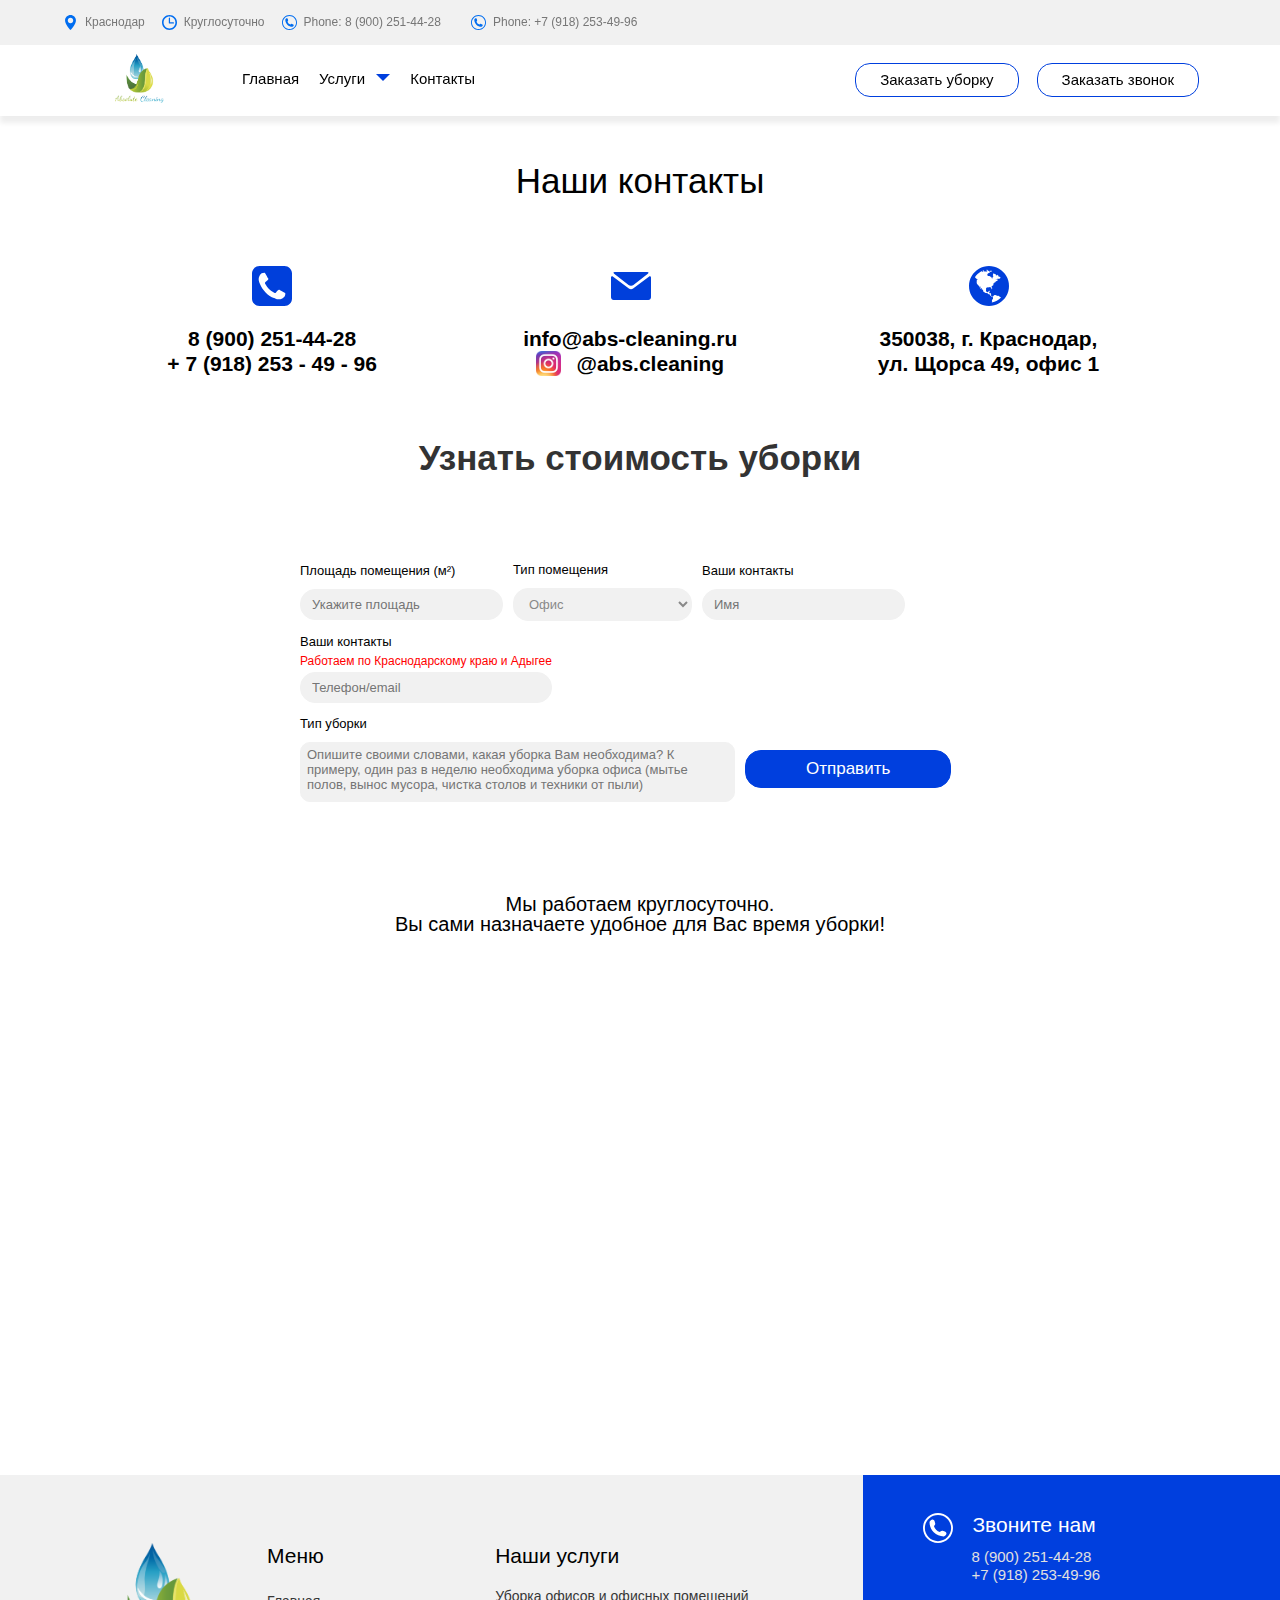
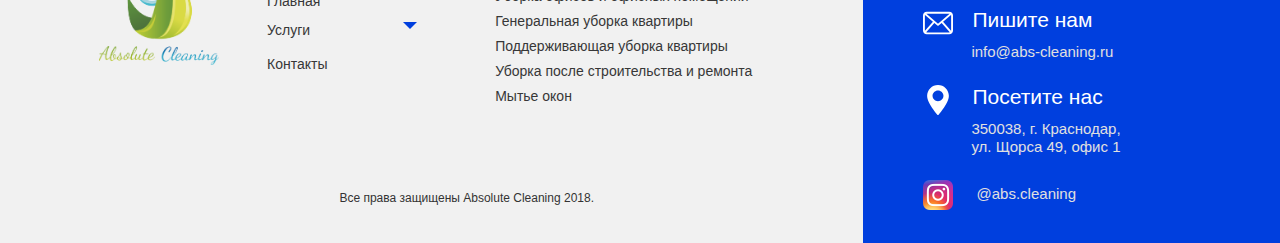
<file: contacts.html>
<!DOCTYPE html>
<html lang="en">

<head>
	<!-- Global site tag (gtag.js) - Google Analytics -->
	<script async src="https://www.googletagmanager.com/gtag/js?id=UA-129934672-1"></script>
	<script>
		window.dataLayer = window.dataLayer || [];
		function gtag() { dataLayer.push(arguments); }
		gtag('js', new Date());

		gtag('config', 'UA-129934672-1');
	</script>

	<meta charset="UTF-8">
	<meta name="viewport"
		content="width=device-width, user-scalable=no, initial-scale=1.0, maximum-scale=1.0, minimum-scale=1.0">
	<meta http-equiv="X-UA-Compatible" content="ie=edge">
	<meta name="format-detection" content="telephone=no">
	<meta name="yandex-verification" content="7c000a738a70c2b7" />
	<title>Контакты</title>
	<link rel="stylesheet" href="css/jquery.modal.min.css" />
	<link rel="stylesheet" href="css/owl.carousel.min.css">
	<link rel="stylesheet" href="css/owl.theme.default.min.css">
	<link rel="stylesheet" type="text/css" href="css/style.css" />
	<link rel="icon" href="/favicon.ico" type="image/x-icon">
	<link rel="shortcut icon" href="/favicon.ico" type="image/x-icon">
	<script async src="//pagead2.googlesyndication.com/pagead/js/adsbygoogle.js"></script>
	<script>
		(adsbygoogle = window.adsbygoogle || []).push({
			google_ad_client: "ca-pub-9273174391130441",
			enable_page_level_ads: true
		});
	</script>

	<!-- Facebook Pixel Code -->
	<script>
		!function (f, b, e, v, n, t, s) {
			if (f.fbq) return; n = f.fbq = function () {
				n.callMethod ?
					n.callMethod.apply(n, arguments) : n.queue.push(arguments)
			};
			if (!f._fbq) f._fbq = n; n.push = n; n.loaded = !0; n.version = '2.0';
			n.queue = []; t = b.createElement(e); t.async = !0;
			t.src = v; s = b.getElementsByTagName(e)[0];
			s.parentNode.insertBefore(t, s)
		}(window, document, 'script',
			'https://connect.facebook.net/en_US/fbevents.js');
		fbq('init', '226931811674270');
		fbq('track', 'PageView');
	</script>
	<noscript>
		<img height="1" width="1" src="https://www.facebook.com/tr?id=226931811674270&ev=PageView
&noscript=1" />
	</noscript>
	<!-- End Facebook Pixel Code -->

</head>

<body class="map_page">
	<!-- Yandex.Metrika counter -->
	<script type="text/javascript">
		(function (d, w, c) {
			(w[c] = w[c] || []).push(function () {
				try {
					w.yaCounter51319354 = new Ya.Metrika2({
						id: 51319354,
						clickmap: true,
						trackLinks: true,
						accurateTrackBounce: true,
						webvisor: true
					});
				} catch (e) { }
			});

			var n = d.getElementsByTagName("script")[0],
				s = d.createElement("script"),
				f = function () { n.parentNode.insertBefore(s, n); };
			s.type = "text/javascript";
			s.async = true;
			s.src = "https://mc.yandex.ru/metrika/tag.js";

			if (w.opera == "[object Opera]") {
				d.addEventListener("DOMContentLoaded", f, false);
			} else { f(); }
		})(document, window, "yandex_metrika_callbacks2");
	</script>
	<noscript>
		<div><img src="https://mc.yandex.ru/watch/51319354" style="position:absolute; left:-9999px;" alt="" /></div>
	</noscript>
	<!-- /Yandex.Metrika counter -->

	<div class="wrapper">
		<header>
			<div class="header_top">
				<div class="header_container container">
					<div class="header_contacts">
						<div class="elem_header">
							<span class="map">Краснодар</span>
						</div>
						<div class="elem_header">
							<span class="clock">Круглосуточно</span>
						</div>
						<div class="elem_header">
							<a href="tel:89002514428"><span class="phone">Phone: 8 (900) 251-44-28</span></a>
						</div>
						<div class="elem_header">
							<a href="tel:+79182534996"><span class="phone">Phone: +7 (918) 253-49-96</span></a>
						</div>
					</div>
				</div>
			</div>
			<div class="header_bottom">
				<div class="header_container container">
					<div class="main_header">
						<div class="logo_cont">
							<div class="logo"><a href="index.html"><img class="img-size" src="img/logo/logo.png"
										style="height: 49px"></a></div>
							<nav class="menu-nav">
								<ul class="menu-nav__list">
									<li><a href="index.html" class="menu-nav__link">Главная</a></li>
									<li>
										<a href="" class="menu-nav__link">Услуги</a>
										<span class="menu-nav__arrow arrow-menu-nav"></span>
										<ul class="sub-menu-nav__list">
									</li>
									<li><a href="services_home.html" class="sub-menu-nav__link">Услуги для физ. лиц</a>
									</li>
									<li><a href="services_office.html" class="sub-menu-nav__link">Услуги для юр. лиц</a>
									</li>
									<li><a href="dry-cleaning.html" class="sub-menu-nav__link">Химчистка</a>
									</li>
									<li><a href="dry-windows.html" class="sub-menu-nav__link">Мойка окон</a>
									</li>
									<li>
										<a href="" class="sub-menu-nav__link">Дезинфекция</a>
										<span class="sub-menu-nav__arrow arrow-menu-nav"></span>

										<ul class="sub-sub-menu-nav__list">
											<li><a href="dezinfekcija-i-ozonirovanie.html"
													class="sub-sub-menu-nav__link">Дезинфекция + Озонирование</a></li>
											<li><a href="dezinfektsiya-kholodnym-tumanom.html"
													class="sub-sub-menu-nav__link">Дезинфекция холодным туманом</a></li>
										</ul>
									</li>
									<li><a href="dezinsektsiya-kholodnym-tumanom.html" class="sub-menu-nav__link">Дезинсекция</a>
									</li>
									<li><a href="uborka-posle-smerti.html" class="sub-menu-nav__link">Уборка после смерти</a>
									</li>
									<li><a href="moika-fasadov.html" class="sub-menu-nav__link">Мойка фасадов</a>
								</ul>
								</li>
								<li><a href="contacts.html" class="menu-nav__link">Контакты</a></li>
								</ul>
							</nav>
						</div>
						<div class="form_menu">
							<a href="#ex2" rel="modal:open">Заказать уборку</a>
							<a href="#ex1" rel="modal:open">Заказать звонок</a>
						</div>
					</div>
				</div>
			</div>
		</header>

		<section class="cont_21">
			<div class="cont_21_container container">
				<h2>Наши контакты</h2>
				<div class="contact">
					<div class="elem phone">
						<a href="tel:89002514428">
							<h6>8 (900) 251-44-28</h6>
						</a>
						<a href="tel:+79182534996">
							<h6>+ 7 (918) 253 - 49 - 96</h6>
						</a>
					</div>
					<div class="elem email">
						<a href="mailto:info@abs-cleaning.ru">
							<h6>info@abs-cleaning.ru</h6>
						</a>
						<a href="https://www.instagram.com/abs.cleaning/"
							style="display: flex;align-items: center;justify-content: center;">
							<img style="width: 25px; margin-right: 15px;" alt="inst" src="img/icon/Instagram_icon.png">
							<h6>@abs.cleaning</h6>
						</a>
					</div>
					<div class="elem address">
						<a href="http://maps.google.com/?q=г. Краснодар, ул. Щорса 49" target="_blank">
							<h6>350038, г. Краснодар, <br>ул. Щорса 49, офис 1</h6>
						</a>
					</div>
				</div>
			</div>
		</section>
		<section class="cont_14 cont_17">
			<div class="cont_14_container container">
				<h2>Узнать стоимость уборки</h2>
				<form class="form_back" action="action.php" method="post" id="six">
					<div class="form_control">
						<label for="form_21">Площадь помещения (м²)</label>
						<input type="text" placeholder="Укажите площадь" id="form_21" />
					</div>
					<div class="form_control">
						<label for="form_22">Тип помещения</label>
						<select id="form_22">
							<option value="0">Офис</option>
							<option value="1">Квартира</option>
						</select>
					</div>
					<div class="form_control">
						<label for="form_23">Ваши контакты</label>
						<input type="text" placeholder="Имя" id="form_23" />
					</div>
					<div class="form_control">
						<label for="form_24">Ваши контакты</label>
						<span class="form_control__span">Работаем по Краснодарскому краю и Адыгее</span>
						<input type="text" placeholder="Телефон/email" id="form_24" />
					</div>
					<div class="form_control textarea_form">
						<label for="form_25">Тип уборки</label>
						<textarea id="form_25"
							placeholder="Опишите своими словами, какая уборка Вам необходима? К примеру, один раз в неделю необходима уборка офиса (мытье полов, вынос мусора, чистка столов и техники от пыли)"></textarea>
					</div>
					<div class="form_control">
						<input type="text" class="skritoe" />
						<button type="submit" data-type="cont" class="btn submitFormIndex_2"
							onclick="yaCounter51319354.reachGoal('cleaning_contacts'); return true;">Отправить</button>
					</div>
				</form>
				<div class="cont_22">
					<p>Мы работаем круглосуточно.</p>
					<p>Вы сами назначаете удобное для Вас время уборки!</p>
				</div>
			</div>
		</section>
		<section class="cont_21">
			<div class="cont_21_container container">
				<div id="map" class="map_cont">
					<iframe
						src="https://www.google.com/maps/embed?pb=!1m18!1m12!1m3!1d996.0277862929153!2d39.00254498455392!3d45.08189937364172!2m3!1f0!2f0!3f0!3m2!1i1024!2i768!4f13.1!3m3!1m2!1s0x40f045b6a6dfe92f%3A0x2337fc9b3effaceb!2z0YPQuy4g0JDQvdCz0LDRgNGB0LrQsNGPLCAxLzMsIDMsINCa0YDQsNGB0L3QvtC00LDRgCwg0JrRgNCw0YHQvdC-0LTQsNGA0YHQutC40Lkg0LrRgNCw0LksIDM1MDA3Mg!5e0!3m2!1sru!2sru!4v1559738936162!5m2!1sru!2sru"
						width="100%" height="320" frameborder="0" style="border:0" allowfullscreen></iframe>
				</div>
			</div>
		</section>
		<footer>
			<div class="footer_container container">
				<div class="main_footer">
					<div class="block">
						<div class="logo">
							<a href="index.html"><img alt="logo" src="img/logo/logo.png"></a>
						</div>
						<div class="menu_footer">
							<h6>Меню</h6>
							<nav class="menu-nav">
								<ul class="menu-nav__list">
									<li><a href="index.html" class="menu-nav__link">Главная</a></li>
									<li>
										<a href="" class="menu-nav__link">Услуги</a>
										<span class="menu-nav__arrow arrow-menu-nav"></span>
										<ul class="sub-menu-nav__list footer-sub-menu-nav__list">
									</li>
									<li><a href="services_home.html" class="sub-menu-nav__link">Услуги для физ. лиц</a>
									</li>
									<li><a href="services_office.html" class="sub-menu-nav__link">Услуги для юр. лиц</a>
									</li>
									<li><a href="dry-cleaning.html" class="sub-menu-nav__link">Химчистка</a>
									</li>
									<li><a href="dry-windows.html" class="sub-menu-nav__link">Мойка окон</a>
									</li>
									<li>
										<a href="" class="sub-menu-nav__link">Дезинфекция</a>
										<span class="sub-menu-nav__arrow arrow-menu-nav"></span>

										<ul class="sub-sub-menu-nav__list">
											<li><a href="dezinfekcija-i-ozonirovanie.html"
													class="sub-sub-menu-nav__link">Дезинфекция + Озонирование</a></li>
											<li><a href="dezinfektsiya-kholodnym-tumanom.html"
													class="sub-sub-menu-nav__link">Дезинфекция холодным туманом</a></li>
										</ul>
									</li>
									<li><a href="dezinsektsiya-kholodnym-tumanom.html" class="sub-menu-nav__link">Дезинсекция</a>
									</li>
									<li><a href="uborka-posle-smerti.html" class="sub-menu-nav__link">Уборка после смерти</a>
									</li>
									<li><a href="moika-fasadov.html" class="sub-menu-nav__link">Мойка фасадов</a>
								</ul>
								</li>
								<li><a href="contacts.html" class="menu-nav__link">Контакты</a></li>
								</ul>
							</nav>
						</div>


						<div class="service_footer">
							<h6>Наши услуги</h6>
							<ul>
								<li><a href="services_office.html">Уборка офисов и офисных помещений</a></li>
								<li><a href="services_home.html">Генеральная уборка квартиры</a></li>
								<li><a href="services_home.html">Поддерживающая уборка квартиры</a></li>
								<li><a href="services_home.html">Уборка после строительства и ремонта</a></li>
								<li><a href="services_office.html#service_window">Мытье окон</a></li>
							</ul>
						</div>
					</div>
					<div class="licence">
						Все права защищены Absolute Cleaning 2018.
					</div>
				</div>
				<div class="second_footer">
					<div class="elem">
						<h6 class="phone">Звоните нам</h6>
						<div class="list_phone">
							<a href="tel:89002514428"><span class="phone">8 (900) 251-44-28</span></a>
							<a href="tel:+79182534996"><span>+7 (918) 253-49-96</span></a>
						</div>
					</div>
					<div class="elem">
						<h6 class="email">Пишите нам</h6>
						<div class="list_phone">
							<a href="mailto:info@abs-cleaning.ru"><span>info@abs-cleaning.ru</span></a>
						</div>
					</div>
					<div class="elem">
						<h6 class="map">Посетите нас</h6>
						<div class="list_phone">
							<span>350038, г. Краснодар, <br>ул. Щорса 49, офис 1</span>
						</div>
					</div>
					<div class="elem">
						<a href="https://www.instagram.com/abs.cleaning/">
							<h6 class="inst"><span>
									@abs.cleaning </span></h6>
						</a>

					</div>
				</div>
		</footer>
	</div>
	<div id="ex1" class="modal">
		<h2>Заказать звонок</h2>
		<p>Оставьте Ваш контактный номер и наш специалист свяжется с Вами в ближайшее время.</p>
		<form class="form_back" action="action.php" method="post" id="seven">
			<div class="form_control">
				<span class="form_control__span">Работаем по Краснодарскому краю и Адыгее</span>
				<input class="phone" type="text" placeholder="Имя/телефон" id="form_phone" />
			</div>
			<div class="form_control">
				<input type="text" class="skritoe" />
				<button type="submit" id="submitPhone" class="btn submitPhone"
					onclick="yaCounter51319354.reachGoal('request_phone'); return true;">Отправить</button>
			</div>
			<div class="messages" style="margin-top: 30px;"></div>
		</form>
	</div>
	<div id="ex2" class="modal">
		<h2>Заказать уборку</h2>
		<form class="form_back" action="action.php" method="post" id="eight">
			<div class="form_control">
				<label for="form_area">Площадь помещения (м²)</label>
				<input type="text" placeholder="Укажите площадь" id="form_area" />
			</div>
			<div class="form_control">
				<label for="form_type">Тип уборки</label>
				<select clas="selects" id="form_type">
					<option value="Уборка офиса">Уборка офиса</option>
					<option value="Генеральная уборка квартиры">Генеральная уборка квартиры</option>
					<option value="Поддерживающая уборка квартиры">Поддерживающая уборка квартиры</option>
					<option value="Уборка после ремонта">Уборка после ремонта</option>
					<option value="Уборка коттеджа">Уборка коттеджа</option>
					<option value="Уборка промышленных помещений">Уборка промышленных помещений</option>
					<option value="Мойка окон">Мойка оконойка окон</option>
				</select>
			</div>
			<div class="form_control">
				<label for="form_name_main">Ваше имя</label>
				<input type="text" placeholder="Имя" id="form_name_main" />
			</div>
			<div class="form_control">
				<label for="form_phone_full">Ваши контакты</label>
				<span class="form_control__span">Работаем по Краснодарскому краю и Адыгее</span>
				<input type="text" placeholder="Телефон/email" id="form_phone_full" />
			</div>
			<div class="messages" style="margin-top: 15px;"></div>
			<div class="form_control textarea_form">
				<label for="form_comm">Ваш дополнительный комментарий</label>
				<textarea id="form_comm"
					placeholder="Опишите своими словами, какая уборка Вам необходима? К примеру, один раз в неделю необходима уборка офиса (мытье полов, вынос мусора, чистка столов и техники от пыли)"></textarea>
			</div>
			<div class="form_control">
				<input type="text" class="skritoe" />
				<button type="submit" id="submitForm" class="btn"
					onclick="yaCounter51319354.reachGoal('request_cleaning'); return true;">Отправить</button>
			</div>

		</form>
	</div>
	<div id="form-message" class="modal">
		<h3 class="messages"></h3>
	</div>


	<script src="js/jquery.min.js"></script>
	<script src="js/jquery.modal.min.js"></script>
	<script src="js/script.js?ver=2"></script>


</body>

</html>
</file>
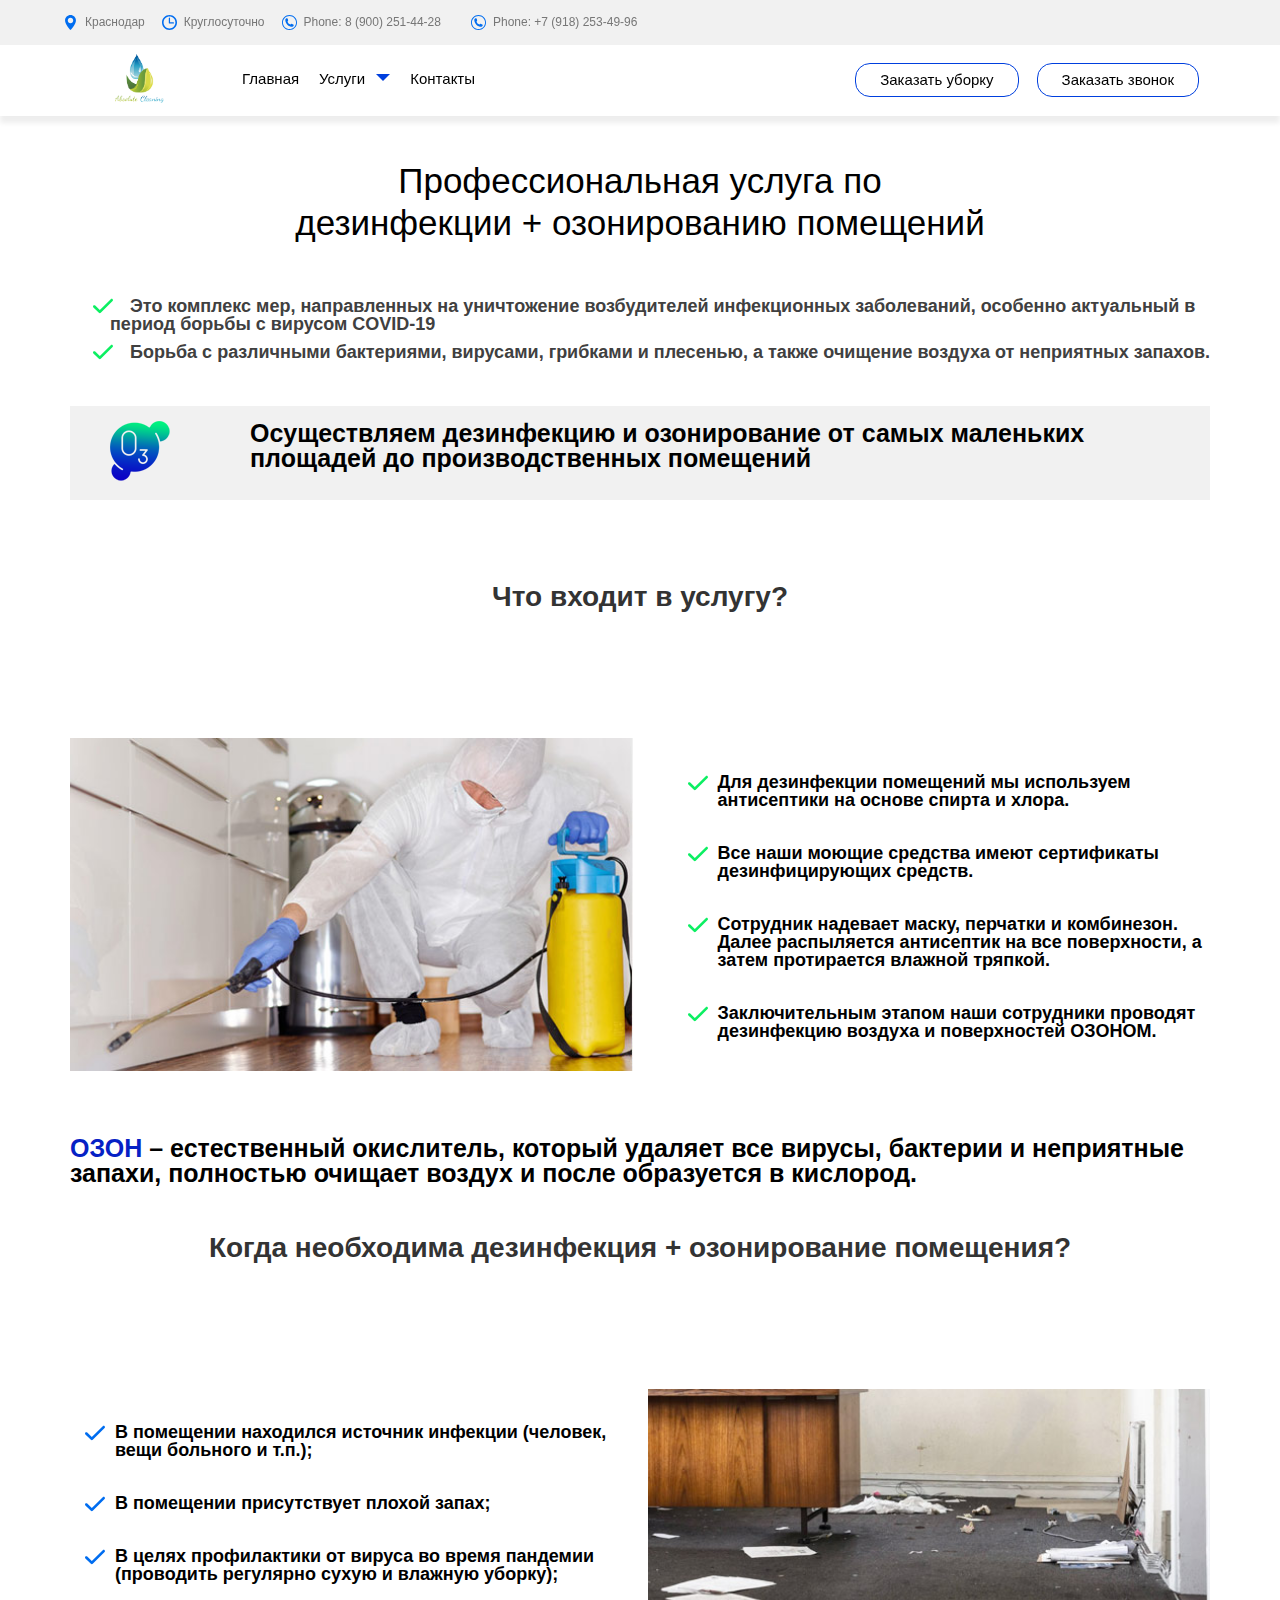
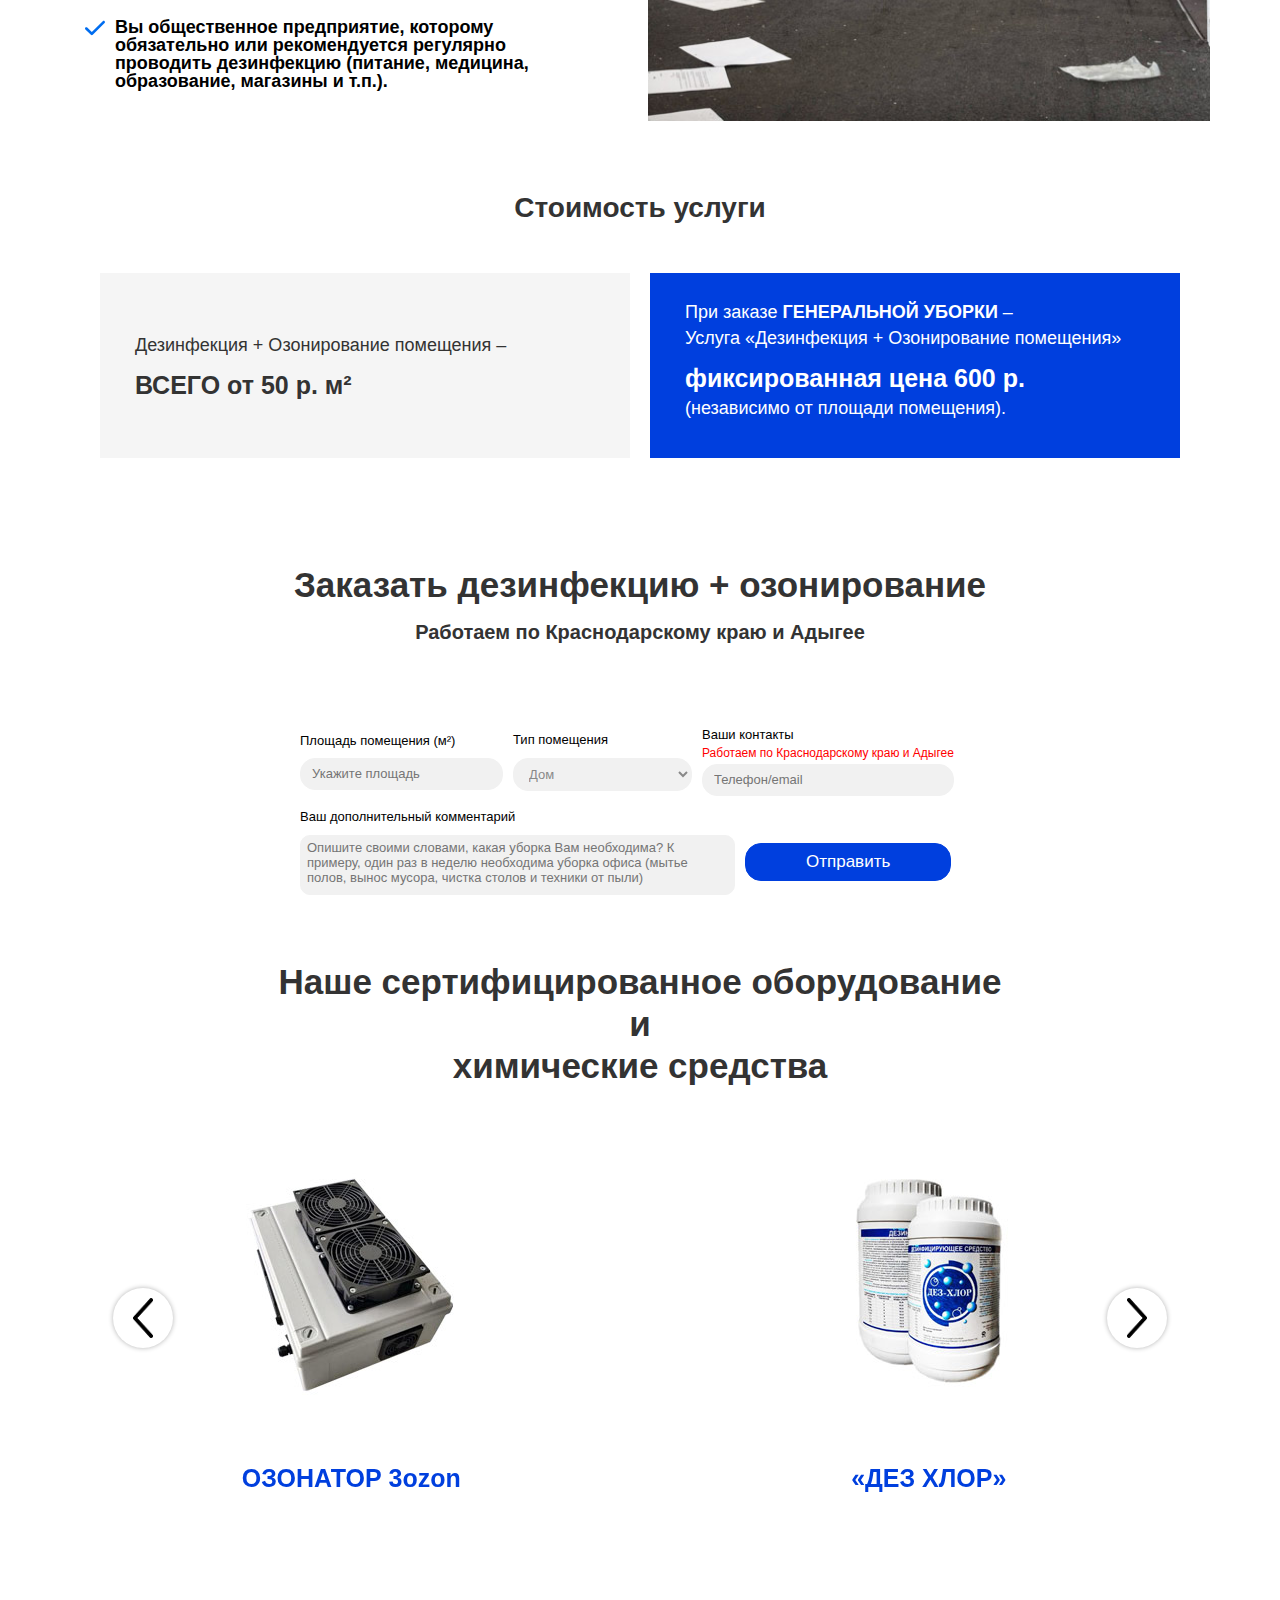
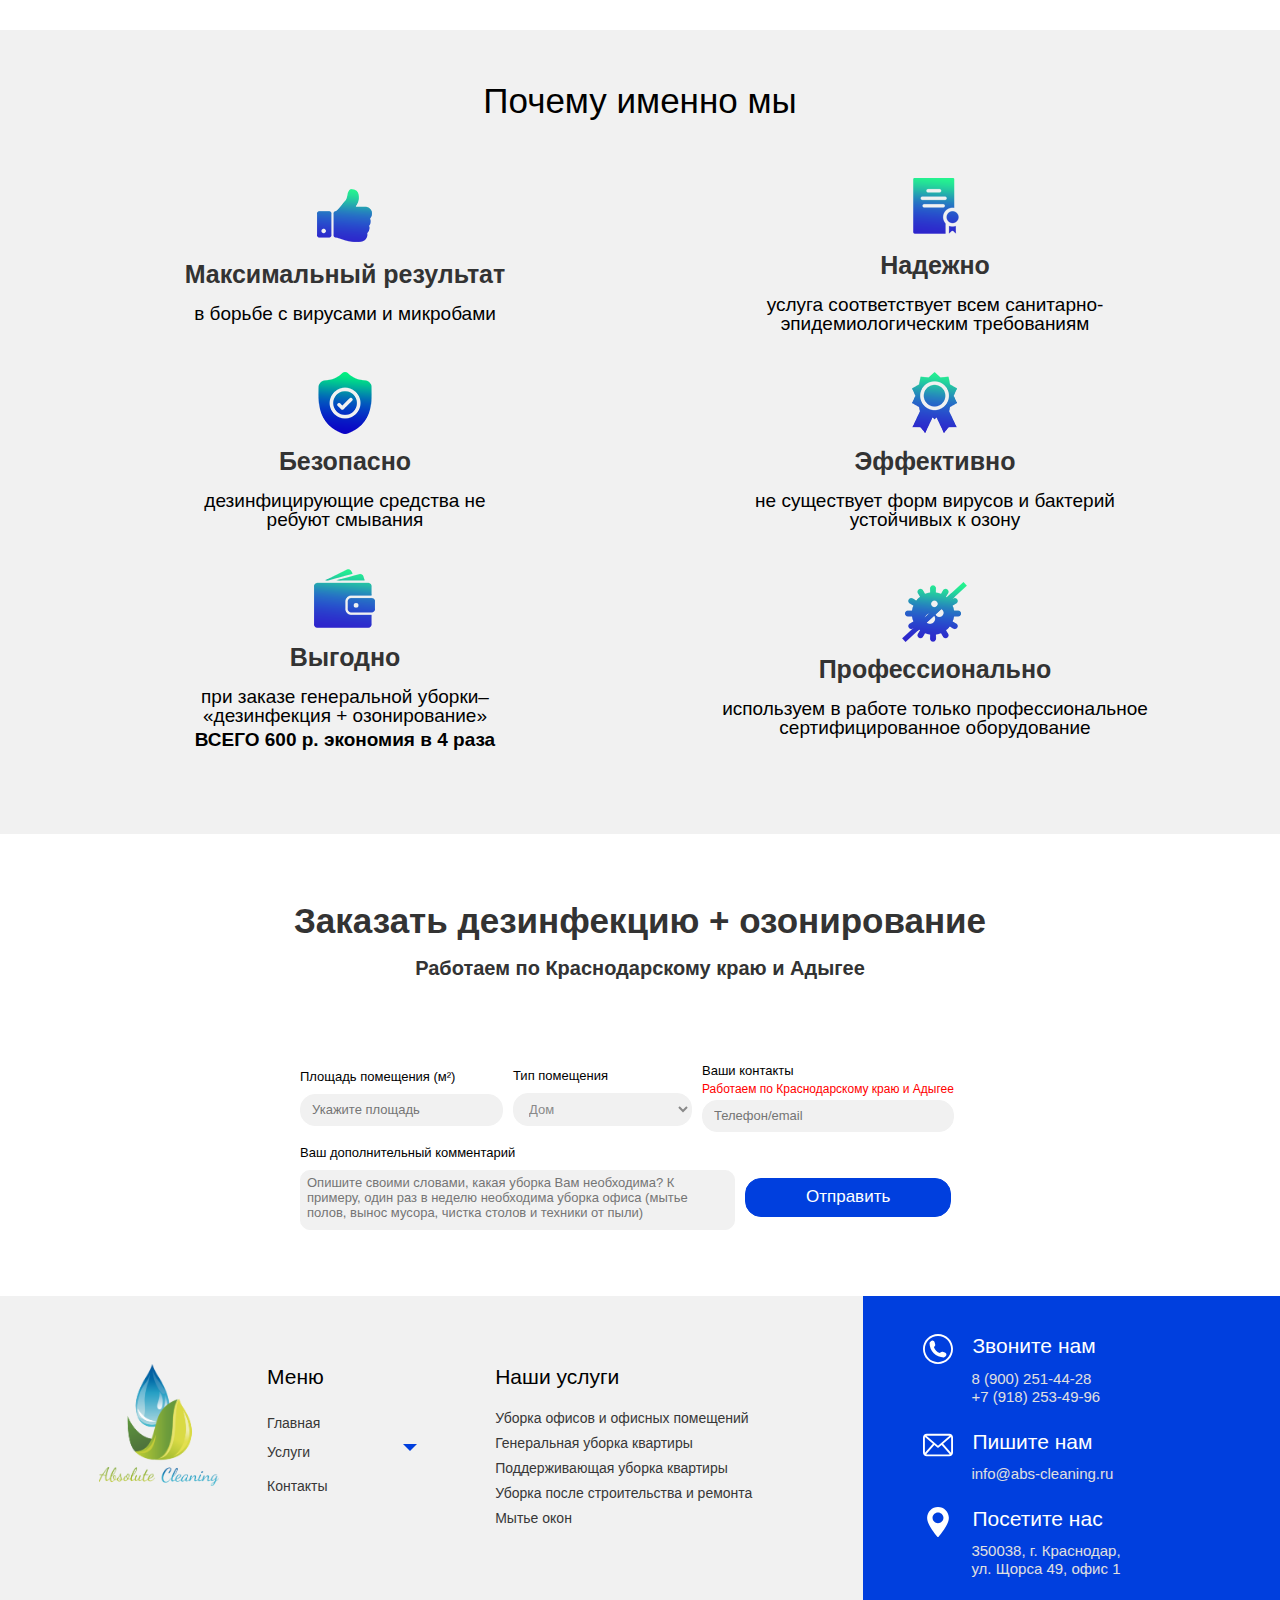
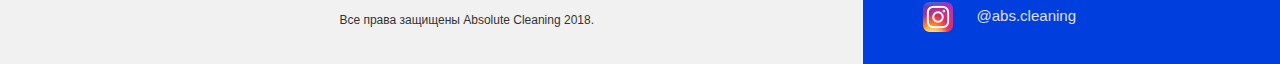
<file: dezinfekcija-i-ozonirovanie.html>
<!DOCTYPE html>
<html lang="en">

<head>
	<!-- Global site tag (gtag.js) - Google Analytics -->
	<script async src="https://www.googletagmanager.com/gtag/js?id=UA-129934672-1"></script>
	<script>
		window.dataLayer = window.dataLayer || [];
		function gtag() { dataLayer.push(arguments); }
		gtag('js', new Date());

		gtag('config', 'UA-129934672-1');
	</script>

	<meta charset="UTF-8">
	<meta name="viewport"
		content="width=device-width, user-scalable=no, initial-scale=1.0, maximum-scale=1.0, minimum-scale=1.0">
	<meta http-equiv="X-UA-Compatible" content="ie=edge">
	<meta name="yandex-verification" content="7c000a738a70c2b7" />
	<title>Дезинфекция + Озонирование</title>
	<link rel="stylesheet" href="css/jquery.modal.min.css" />
	<link rel="stylesheet" href="css/owl.carousel.min.css">
	<link rel="stylesheet" href="css/owl.theme.default.min.css">
	<link rel="stylesheet" type="text/css" href="css/style.css?ver=1.4" />
	<link rel="icon" href="/favicon.ico" type="image/x-icon">
	<link rel="shortcut icon" href="/favicon.ico" type="image/x-icon">
	<script async src="//pagead2.googlesyndication.com/pagead/js/adsbygoogle.js"></script>
	<script>
		(adsbygoogle = window.adsbygoogle || []).push({
			google_ad_client: "ca-pub-9273174391130441",
			enable_page_level_ads: true
		});
	</script>

	<!-- Facebook Pixel Code -->
	<script>
		!function (f, b, e, v, n, t, s) {
			if (f.fbq) return; n = f.fbq = function () {
				n.callMethod ?
					n.callMethod.apply(n, arguments) : n.queue.push(arguments)
			};
			if (!f._fbq) f._fbq = n; n.push = n; n.loaded = !0; n.version = '2.0';
			n.queue = []; t = b.createElement(e); t.async = !0;
			t.src = v; s = b.getElementsByTagName(e)[0];
			s.parentNode.insertBefore(t, s)
		}(window, document, 'script',
			'https://connect.facebook.net/en_US/fbevents.js');
		fbq('init', '226931811674270');
		fbq('track', 'PageView');
	</script>
	<noscript>
		<img height="1" width="1" src="https://www.facebook.com/tr?id=226931811674270&ev=PageView
&noscript=1" />
	</noscript>
	<!-- End Facebook Pixel Code -->

</head>

<body class="page-dry">
	<!-- Yandex.Metrika counter -->
	<script type="text/javascript">
		(function (d, w, c) {
			(w[c] = w[c] || []).push(function () {
				try {
					w.yaCounter51319354 = new Ya.Metrika2({
						id: 51319354,
						clickmap: true,
						trackLinks: true,
						accurateTrackBounce: true,
						webvisor: true
					});
				} catch (e) { }
			});

			var n = d.getElementsByTagName("script")[0],
				s = d.createElement("script"),
				f = function () { n.parentNode.insertBefore(s, n); };
			s.type = "text/javascript";
			s.async = true;
			s.src = "https://mc.yandex.ru/metrika/tag.js";

			if (w.opera == "[object Opera]") {
				d.addEventListener("DOMContentLoaded", f, false);
			} else { f(); }
		})(document, window, "yandex_metrika_callbacks2");
	</script>
	<noscript>
		<div><img src="https://mc.yandex.ru/watch/51319354" style="position:absolute; left:-9999px;" alt="" /></div>
	</noscript>
	<!-- /Yandex.Metrika counter -->

	<div class="wrapper service_page">
		<header>
			<div class="header_top">
				<div class="header_container container">
					<div class="header_contacts">
						<div class="elem_header">
							<span class="map">Краснодар</span>
						</div>
						<div class="elem_header">
							<span class="clock">Круглосуточно</span>
						</div>
						<div class="elem_header">
							<a href="tel:89002514428"><span class="phone">Phone: 8 (900) 251-44-28</span></a>
						</div>
						<div class="elem_header">
							<a href="tel:+79182534996"><span class="phone">Phone: +7 (918) 253-49-96</span></a>
						</div>
					</div>
				</div>
			</div>
			<div class="header_bottom">
				<div class="header_container container">
					<div class="main_header">
						<div class="logo_cont">
							<div class="logo"><a href="index.html"><img class="img-size" src="img/logo/logo.png"
										style="height: 49px"></a></div>
							<nav class="menu-nav">
								<ul class="menu-nav__list">
									<li><a href="index.html" class="menu-nav__link">Главная</a></li>
									<li>
										<a href="" class="menu-nav__link">Услуги</a>
										<span class="menu-nav__arrow arrow-menu-nav"></span>
										<ul class="sub-menu-nav__list">
									</li>
									<li><a href="services_home.html" class="sub-menu-nav__link">Услуги для физ. лиц</a>
									</li>
									<li><a href="services_office.html" class="sub-menu-nav__link">Услуги для юр. лиц</a>
									</li>
									<li><a href="dry-cleaning.html" class="sub-menu-nav__link">Химчистка</a>
									</li>
									<li><a href="dry-windows.html" class="sub-menu-nav__link">Мойка окон</a>
									</li>
									<li>
										<a href="" class="sub-menu-nav__link">Дезинфекция</a>
										<span class="sub-menu-nav__arrow arrow-menu-nav"></span>

										<ul class="sub-sub-menu-nav__list">
											<li><a href="dezinfekcija-i-ozonirovanie.html"
													class="sub-sub-menu-nav__link">Дезинфекция + Озонирование</a></li>
											<li><a href="dezinfektsiya-kholodnym-tumanom.html"
													class="sub-sub-menu-nav__link">Дезинфекция холодным туманом</a></li>
										</ul>
									</li>
									<li><a href="dezinsektsiya-kholodnym-tumanom.html" class="sub-menu-nav__link">Дезинсекция</a>
									</li>
									<li><a href="uborka-posle-smerti.html" class="sub-menu-nav__link">Уборка после смерти</a>
									</li>
									<li><a href="moika-fasadov.html" class="sub-menu-nav__link">Мойка фасадов</a>
								</ul>
								</li>
								<li><a href="contacts.html" class="menu-nav__link">Контакты</a></li>
								</ul>
							</nav>
						</div>
						<div class="form_menu">
							<a href="#ex2" rel="modal:open">Заказать уборку</a>
							<a href="#ex1" rel="modal:open">Заказать звонок</a>
						</div>
					</div>
				</div>
			</div>
		</header>
		<section class="cont_21 ozon_top">
			<div class="cont_21_container container">

				<h2>Профессиональная услуга по <br>дезинфекции + озонированию помещений</h2>
				<ul>
					<li>
						<h4>Это комплекс мер, направленных на уничтожение возбудителей инфекционных заболеваний, особенно
							актуальный в период борьбы с вирусом COVID-19</h4>
					</li>
					<li>
						<h4>Борьба с различными бактериями, вирусами, грибками и плесенью, а также очищение воздуха от
							неприятных
							запахов.</h4>
					</li>
				</ul>
			</div>
		</section>
		<section class="cont_200">
			<div class="cont_200_container container">
				<p><img src="img/ozon/ozon.png"></p>
				<p>Осуществляем дезинфекцию и озонирование от самых маленьких <br>площадей до производственных помещений</p>
			</div>
		</section>
		<section class="cont_32 p30">
			<div class="cont_32_container container">
				<h2>Что входит в услугу?</h2>
			</div>
		</section>
		<section class="cont_41 m0 p0">
			<div class="cont_41_container container">
				<div class="dry-01">
					<div class="dry-img">
						<img src="img/ozon/ozon2.jpg" alt="">
					</div>
					<div class="dry-text">
						<ul>
							<li>Для дезинфекции помещений мы используем антисептики на основе спирта и хлора.</li>

							<li>Все наши моющие средства имеют сертификаты дезинфицирующих средств.</li>

							<li>Сотрудник надевает маску, перчатки и комбинезон. Далее распыляется антисептик на все
								поверхности,
								а затем протирается влажной тряпкой. </li>

							<li>Заключительным этапом наши сотрудники проводят дезинфекцию воздуха и поверхностей ОЗОНОМ.</li>
						</ul>
					</div>
				</div>
			</div>
		</section>
		<section class="cont_201 p15">
			<div class="cont_205_container container">
				<h3><span>ОЗОН</span> – естественный окислитель, который удаляет все вирусы, бактерии и неприятные запахи,
					полностью очищает воздух и после образуется в кислород.</h3>
			</div>
		</section>
		<section class="cont_32 p30">
			<div class="cont_32_container container">
				<h2>Когда необходима дезинфекция + озонирование помещения?</h2>
			</div>
		</section>
		<section class="cont_41 m0 p0">
			<div class="cont_41_container container">
				<div class="dry-01">
					<div class="dry-text">
						<ul class="list2">
							<li>В помещении находился источник инфекции (человек, вещи больного и т.п.);</li>

							<li>В помещении присутствует плохой запах;</li>

							<li>В целях профилактики от вируса во время пандемии (проводить регулярно сухую и влажную уборку);
							</li>

							<li>Вы общественное предприятие, которому обязательно или рекомендуется регулярно проводить
								дезинфекцию (питание, медицина, образование, магазины и т.п.).</li>
						</ul>
					</div>
					<div class="dry-img">
						<img src="img/ozon/ozon3.jpg" alt="">
					</div>
				</div>
			</div>
		</section>
		<section class="cont_32" id="price_ozon">
			<div class="cont_32_container container">
				<h2>Стоимость услуги</h2>
				<div class="blocks">
					<div class="elem">
						<div>
							<p class="text">Дезинфекция + Озонирование помещения – </p>
							<p></p>
							<p>ВСЕГО от 50 р. м²</p>
						</div>
					</div>
					<div class="elem blue">
						<div>
							<p class="text">При заказе <strong>ГЕНЕРАЛЬНОЙ УБОРКИ</strong> –
							<p class="text">Услуга «Дезинфекция + Озонирование помещения»</p>
							<p>фиксированная цена 600 р.</p>
							<p class="text">(независимо от площади помещения).</p>
							</p>
						</div>
					</div>
				</div>
		</section>
		<section class="cont_14 cont_17" id="form_home">
			<div class="cont_14_container container">
				<h2>Заказать дезинфекцию + озонирование</h2>
				<h2 style="font-size: 20px;">Работаем по Краснодарскому краю и Адыгее</h2>
				<form class="form_back" action="action.php" method="post" id="fifteen">
					<div class="form_control">
						<label for="form_31">Площадь помещения (м²)</label>
						<input type="text" placeholder="Укажите площадь" id="form_31" />
					</div>
					<div class="form_control">
						<label for="form_32">Тип помещения</label>
						<select id="form_32">
							<option value="Дом">Дом</option>
							<option value="Квартира">Квартира</option>
							<option value="Офис">Офис</option>
						</select>
					</div>
					<div class="form_control" style="display: none;">
						<label for="form_33">Ваше имя</label>
						<input type="text" placeholder="Имя" id="form_33" />
					</div>
					<div class="form_control">
						<label for="form_34">Ваши контакты</label>
						<span class="form_control__span">Работаем по Краснодарскому краю и Адыгее</span>
						<input type="text" placeholder="Телефон/email" id="form_34" />
					</div>
					<div class="form_control textarea_form">
						<label for="form_35">Ваш дополнительный комментарий</label>
						<textarea id="form_35"
							placeholder="Опишите своими словами, какая уборка Вам необходима? К примеру, один раз в неделю необходима уборка офиса (мытье полов, вынос мусора, чистка столов и техники от пыли)"></textarea>
					</div>
					<div class="form_control">
						<input type="text" class="skritoe" />
						<button type="submit" data-type="home" class="btn submitFormIndex_3"
							onclick="yaCounter51319354.reachGoal('cleaning_fiz'); return true;">Отправить</button>
					</div>
				</form>
			</div>
		</section>
		<section class="cont_15 ozon_propuct">
			<div class="cont_15_container container">
				<h2>Наше сертифицированное оборудование и <br>химические средства</h2>
				<div class="block owl-carousel">
					<div class="elem">
						<img src="img/ozon/ozon4.jpg" alt="ОЗОНАТОР 3ozon">
						<h3>ОЗОНАТОР 3ozon</h3>
						<p>- удаляет все формы вирусов, бактерии и неприятные запахи; <br>
							- проникает везде (в воздух, на поверхность, щели и поры); <br>
							- остаточный озон полностью превращается в кислород. </p>
						</a>
					</div>
					<div class="elem">
						<img src="img/ozon/ozon5.jpg" alt="ДЕЗ ХЛОР">
						<h3>«ДЕЗ ХЛОР»</h3>
					</div>
					<div class="elem">
						<img src="img/ozon/ozon6.jpg" alt="Средство для чистки ковров и текстиля Karcher">
						<h3>Сертификат <br>соответствия <br>оборудования</h3>
					</div>
				</div>
			</div>
		</section>
		<section class="cont_202">
			<div class="cont_202_container container">
				<h2>Почему именно мы</h2>
				<div class="blocks">
					<div class="item">
						<p><img src="img/ozon/mi1.png" alt=""></p>
						<p class="title">Максимальный результат</p>
						<p>в борьбе с вирусами и микробами</p>
					</div>
					<div class="item">
						<p><img src="img/ozon/mi4.png" alt=""></p>
						<p class="title">Надежно</p>
						<p>услуга соответствует всем санитарно-<br>
							эпидемиологическим требованиям</p>
					</div>
					<div class="item">
						<p><img src="img/ozon/mi2.png" alt=""></p>
						<p class="title">Безопасно</p>
						<p>дезинфицирующие средства не <br>ребуют смывания</p>
					</div>
					<div class="item">
						<p><img src="img/ozon/mi5.png" alt=""></p>
						<p class="title">Эффективно</p>
						<p>не существует форм вирусов и бактерий <br>устойчивых к озону</p>
					</div>
					<div class="item">
						<p><img src="img/ozon/mi3.png" alt=""></p>
						<p class="title">Выгодно</p>
						<p>при заказе генеральной уборки– <br>
							«дезинфекция + озонирование» </p>
						<p><strong>ВСЕГО 600 р. экономия в 4 раза</strong>
						</p>
					</div>
					<div class="item">
						<p><img src="img/ozon/mi6.png" alt=""></p>
						<p class="title">Профессионально</p>
						<p>используем в работе только профессиональное <br>
							сертифицированное оборудование</p>
					</div>
				</div>
			</div>
		</section>
		<section class="cont_14 cont_17" id="form_home">
			<div class="cont_14_container container">
				<h2>Заказать дезинфекцию + озонирование</h2>
				<h2 style="font-size: 20px;">Работаем по Краснодарскому краю и Адыгее</h2>
				<form class="form_back" action="action.php" method="post" id="fifteen">
					<div class="form_control">
						<label for="form_31">Площадь помещения (м²)</label>
						<input type="text" placeholder="Укажите площадь" id="form_31" />
					</div>
					<div class="form_control">
						<label for="form_32">Тип помещения</label>
						<select id="form_32">
							<option value="Дом">Дом</option>
							<option value="Квартира">Квартира</option>
							<option value="Офис">Офис</option>
						</select>
					</div>
					<div class="form_control" style="display: none;">
						<label for="form_33">Ваше имя</label>
						<input type="text" placeholder="Имя" id="form_33" />
					</div>
					<div class="form_control">
						<label for="form_34">Ваши контакты</label>
						<span class="form_control__span">Работаем по Краснодарскому краю и Адыгее</span>
						<input type="text" placeholder="Телефон/email" id="form_34" />
					</div>
					<div class="form_control textarea_form">
						<label for="form_35">Ваш дополнительный комментарий</label>
						<textarea id="form_35"
							placeholder="Опишите своими словами, какая уборка Вам необходима? К примеру, один раз в неделю необходима уборка офиса (мытье полов, вынос мусора, чистка столов и техники от пыли)"></textarea>
					</div>
					<div class="form_control">
						<input type="text" class="skritoe" />
						<button type="submit" data-type="home" class="btn submitFormIndex_3"
							onclick="yaCounter51319354.reachGoal('cleaning_fiz'); return true;">Отправить</button>
					</div>
				</form>
			</div>
		</section>
		<footer>
			<div class="footer_container container">
				<div class="main_footer">
					<div class="block">
						<div class="logo">
							<a href="index.html"><img alt="logo" src="img/logo/logo.png"></a>
						</div>
						<div class="menu_footer">
							<h6>Меню</h6>
							<nav class="menu-nav">
								<ul class="menu-nav__list">
									<li><a href="index.html" class="menu-nav__link">Главная</a></li>
									<li>
										<a href="" class="menu-nav__link">Услуги</a>
										<span class="menu-nav__arrow arrow-menu-nav"></span>
										<ul class="sub-menu-nav__list footer-sub-menu-nav__list">
									</li>
									<li><a href="services_home.html" class="sub-menu-nav__link">Услуги для физ. лиц</a>
									</li>
									<li><a href="services_office.html" class="sub-menu-nav__link">Услуги для юр. лиц</a>
									</li>
									<li><a href="dry-cleaning.html" class="sub-menu-nav__link">Химчистка</a>
									</li>
									<li><a href="dry-windows.html" class="sub-menu-nav__link">Мойка окон</a>
									</li>
									<li>
										<a href="" class="sub-menu-nav__link">Дезинфекция</a>
										<span class="sub-menu-nav__arrow arrow-menu-nav"></span>

										<ul class="sub-sub-menu-nav__list">
											<li><a href="dezinfekcija-i-ozonirovanie.html"
													class="sub-sub-menu-nav__link">Дезинфекция + Озонирование</a></li>
											<li><a href="dezinfektsiya-kholodnym-tumanom.html"
													class="sub-sub-menu-nav__link">Дезинфекция холодным туманом</a></li>
										</ul>
									</li>
									<li><a href="dezinsektsiya-kholodnym-tumanom.html" class="sub-menu-nav__link">Дезинсекция</a>
									</li>
									<li><a href="uborka-posle-smerti.html" class="sub-menu-nav__link">Уборка после смерти</a>
									</li>
									<li><a href="moika-fasadov.html" class="sub-menu-nav__link">Мойка фасадов</a>
								</ul>
								</li>
								<li><a href="contacts.html" class="menu-nav__link">Контакты</a></li>
								</ul>
							</nav>
						</div>


						<div class="service_footer">
							<h6>Наши услуги</h6>
							<ul>
								<li><a href="services_office.html">Уборка офисов и офисных помещений</a></li>
								<li><a href="services_home.html">Генеральная уборка квартиры</a></li>
								<li><a href="services_home.html">Поддерживающая уборка квартиры</a></li>
								<li><a href="services_home.html">Уборка после строительства и ремонта</a></li>
								<li><a href="services_office.html#service_window">Мытье окон</a></li>
							</ul>
						</div>
					</div>
					<div class="licence">
						Все права защищены Absolute Cleaning 2018.
					</div>
				</div>
				<div class="second_footer">
					<div class="elem">
						<h6 class="phone">Звоните нам</h6>
						<div class="list_phone">
							<a href="tel:89002514428"><span class="phone">8 (900) 251-44-28</span></a>
							<a href="tel:+79182534996"><span>+7 (918) 253-49-96</span></a>
						</div>
					</div>
					<div class="elem">
						<h6 class="email">Пишите нам</h6>
						<div class="list_phone">
							<a href="mailto:info@abs-cleaning.ru"><span>info@abs-cleaning.ru</span></a>
						</div>
					</div>
					<div class="elem">
						<h6 class="map">Посетите нас</h6>
						<div class="list_phone">
							<span>350038, г. Краснодар, <br>ул. Щорса 49, офис 1</span>
						</div>
					</div>
					<div class="elem">
						<a href="https://www.instagram.com/abs.cleaning/">
							<h6 class="inst"><span>
									@abs.cleaning </span></h6>
						</a>

					</div>
				</div>
		</footer>
	</div>

	<div id="ex1" class="modal">
		<h2>Заказать звонок</h2>
		<p>Оставьте Ваш контактный номер и наш специалист свяжется с Вами в ближайшее время.</p>
		<form class="form_back" action="action.php" method="post" id="eleven">
			<div class="form_control">
				<span class="form_control__span">Работаем по Краснодарскому краю и Адыгее</span>
				<input class="phone" type="text" placeholder="Имя/телефон" id="form_phone" />
			</div>
			<div class="form_control">
				<input type="text" class="skritoe" />
				<button type="submit" id="submitPhone" class="btn submitPhone"
					onclick="yaCounter51319354.reachGoal('request_phone'); return true;">Отправить</button>
			</div>
			<div class="messages" style="margin-top: 30px;"></div>
		</form>
	</div>
	<div id="ex2" class="modal">
		<h2>Заказать уборку</h2>
		<form class="form_back" action="action.php" method="post" id="twelve">
			<div class="form_control">
				<label for="form_area">Площадь помещения (м²)</label>
				<input type="text" placeholder="Укажите площадь" id="form_area" />
			</div>
			<div class="form_control">
				<label for="form_type">Тип уборки</label>
				<select class="selects" id="form_type">
					<option value="Уборка офиса">Уборка офиса</option>
					<option value="Генеральная уборка квартиры">Генеральная уборка квартиры</option>
					<option value="Поддерживающая уборка квартиры">Поддерживающая уборка квартиры</option>
					<option value="Уборка после ремонта">Уборка после ремонта</option>
					<option value="Уборка коттеджа">Уборка коттеджа</option>
					<option value="Уборка промышленных помещений">Уборка промышленных помещений</option>
					<option value="Мойка окон">Мойка оконойка окон</option>
				</select>
			</div>
			<div class="form_control">
				<label for="form_name_main">Ваше имя</label>
				<input type="text" placeholder="Имя" id="form_name_main" />
			</div>
			<div class="form_control">
				<label for="form_phone_full">Ваши контакты</label>
				<span class="form_control__span">Работаем по Краснодарскому краю и Адыгее</span>
				<input type="text" placeholder="Телефон/email" id="form_phone_full" />
			</div>
			<div class="form_control textarea_form">
				<label for="form_comm">Ваш дополнительный комментарий</label>
				<textarea id="form_comm" placeholder="Опишите своими словами, какая уборка Вам необходима?"></textarea>
			</div>
			<div class="form_control">
				<input type="text" class="skritoe" />
				<button type="submit" id="submitForm" class="btn"
					onclick="yaCounter51319354.reachGoal('request_cleaning'); return true;">Отправить</button>
			</div>
			<div class="messages" style="margin-top: 30px;"></div>
		</form>
	</div>
	<div id="ex3" class="modal">
		<h2>Заказать уборку</h2>
		<form class="form_back" action="action.php" method="post" id="thirteen">
			<div class="form_control">
				<label for="form_area1">Площадь помещения (м²)</label>
				<input type="text" placeholder="Укажите площадь" id="form_area1" />
			</div>
			<div class="form_control">
				<label for="form_type1">Тип уборки</label>
				<select id="form_type1" disabled>
					<option value="Мойка окон">Мойка окон</option>
				</select>
			</div>
			<div class="form_control">
				<label for="form_name_main1">Ваше имя</label>
				<input type="text" placeholder="Имя" id="form_name_main1" />
			</div>
			<div class="form_control">
				<label for="form_phone_full1">Ваши контакты</label>
				<span class="form_control__span">Работаем по Краснодарскому краю и Адыгее</span>
				<input type="text" placeholder="Телефон/email" id="form_phone_full1" />
			</div>
			<div class="form_control textarea_form">
				<label for="form_comm1">Ваш дополнительный комментарий</label>
				<textarea id="form_comm1" placeholder="">Опишите своими словами, какая уборка Вам необходима?</textarea>
			</div>
			<div class="form_control">
				<input type="text" class="skritoe" />
				<button type="submit" id="submitForm1" class="btn"
					onclick="yaCounter51319354.reachGoal('office_window'); return true;">Отправить</button>
			</div>
			<div class="messages" style="margin-top: 30px;"></div>
		</form>
	</div>
	<div id="form-message" class="modal">
		<h3 class="messages"></h3>
	</div>
	<div id="ex4" class="modal">
		<h2>Заказать уборку</h2>
		<form class="form_back" action="action.php" method="post" id="fourteen">
			<div class="form_control">
				<label for="form_area2">Площадь помещения (м²)</label>
				<input type="text" placeholder="Укажите площадь" id="form_area2" />
			</div>
			<div class="form_control">
				<label for="form_type2">Тип уборки</label>
				<select id="form_type2">
					<option value="Разовая уборка">Разовая уборка</option>
					<option value="Уборка в течение 3-х месяцев">Уборка в течение 3-х месяцев</option>
					<option value="Уборка в течение 1 года">Уборка в течение 1 года</option>
				</select>
			</div>
			<div class="form_control">
				<label for="form_name_main2">Ваше имя</label>
				<input type="text" placeholder="Имя" id="form_name_main2" />
			</div>
			<div class="form_control">
				<label for="form_phone_full2">Ваши контакты</label>
				<span class="form_control__span">Работаем по Краснодарскому краю и Адыгее</span>
				<input type="text" placeholder="Телефон/email" id="form_phone_full2" />
			</div>
			<div class="messages" style="margin-top: 15px;"></div>
			<div class="form_control textarea_form">
				<label for="form_comm2">Ваш дополнительный комментарий</label>
				<textarea id="form_comm2" placeholder="Опишите своими словами, какая уборка Вам необходима?"></textarea>
			</div>
			<div class="form_control">
				<input type="text" class="skritoe" />
				<button type="submit" id="submitForm2" class="btn">Отправить</button>
			</div>
		</form>
	</div>

	<script src="js/jquery.min.js"></script>
	<script src="js/owl.carousel.min.js"></script>
	<script src="js/jquery.modal.min.js"></script>
	<script src="js/script.js?ver=2"></script>
</body>

</html>
</file>
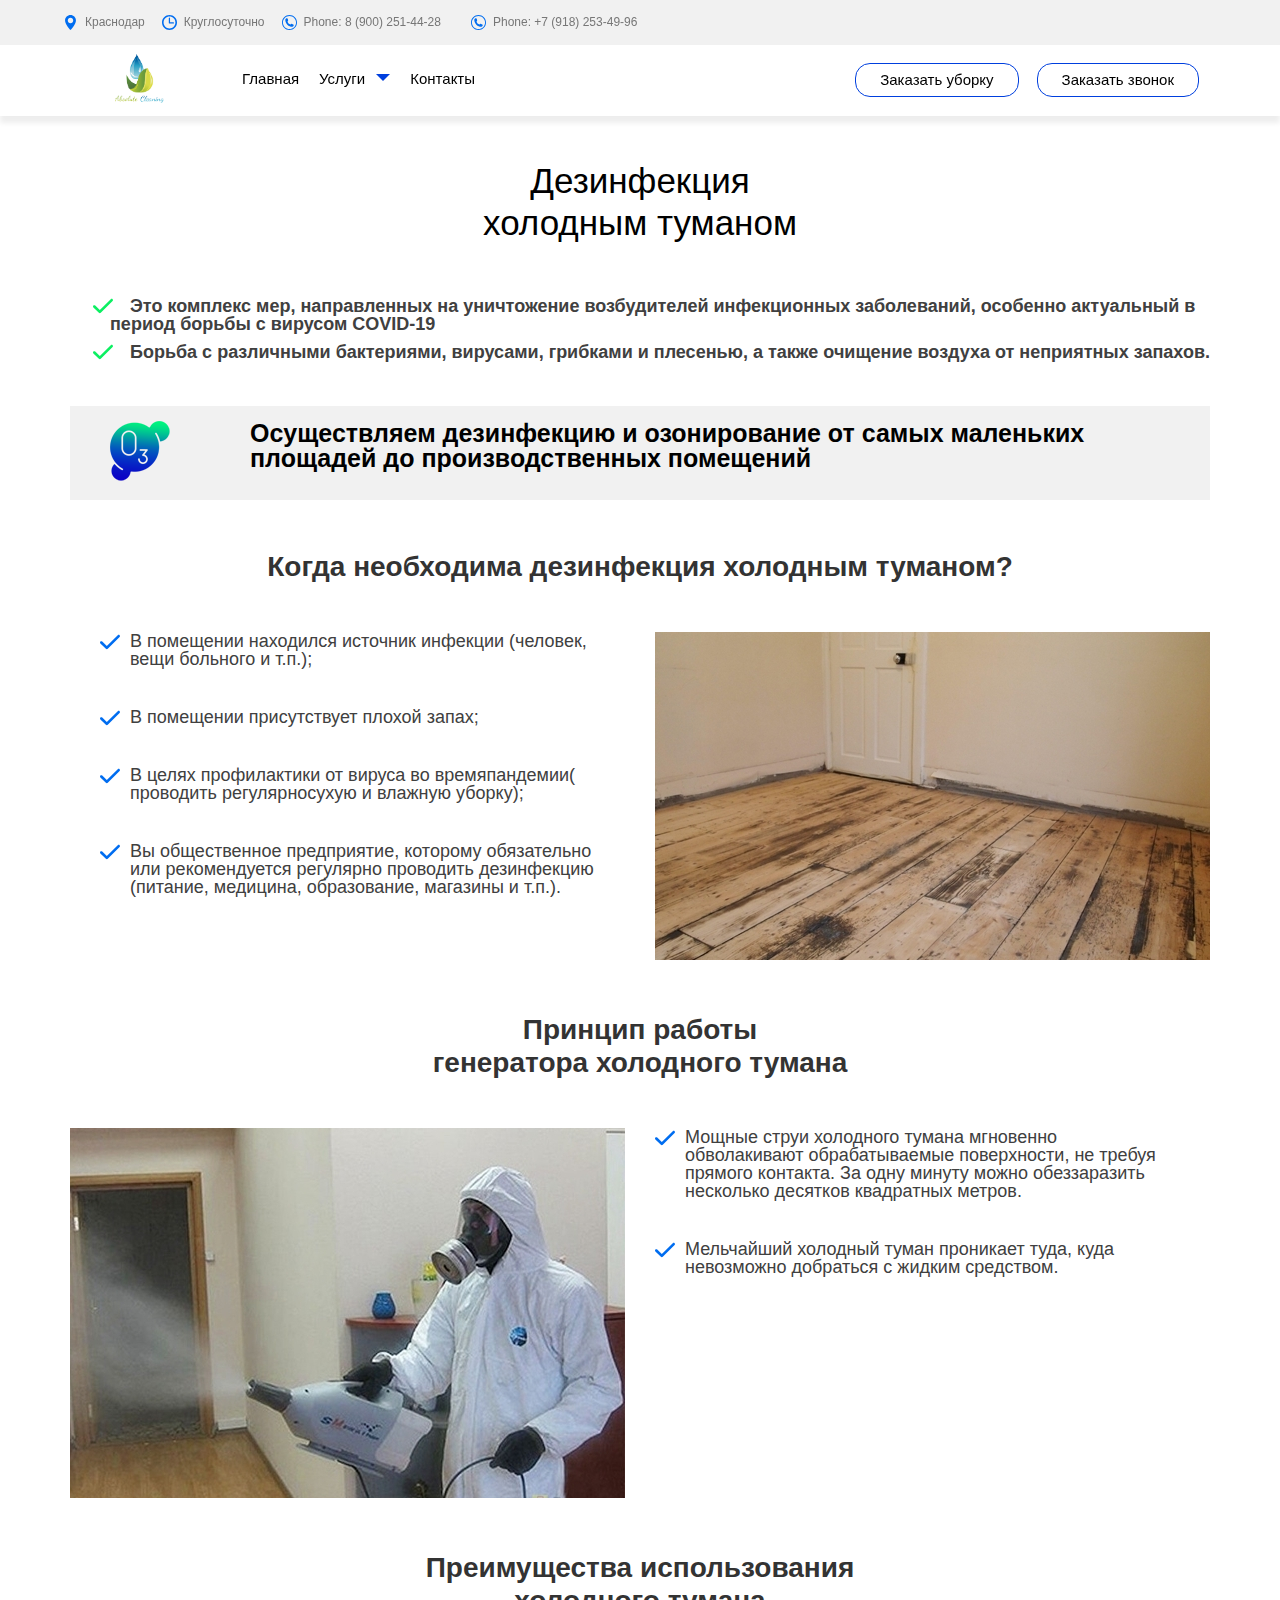
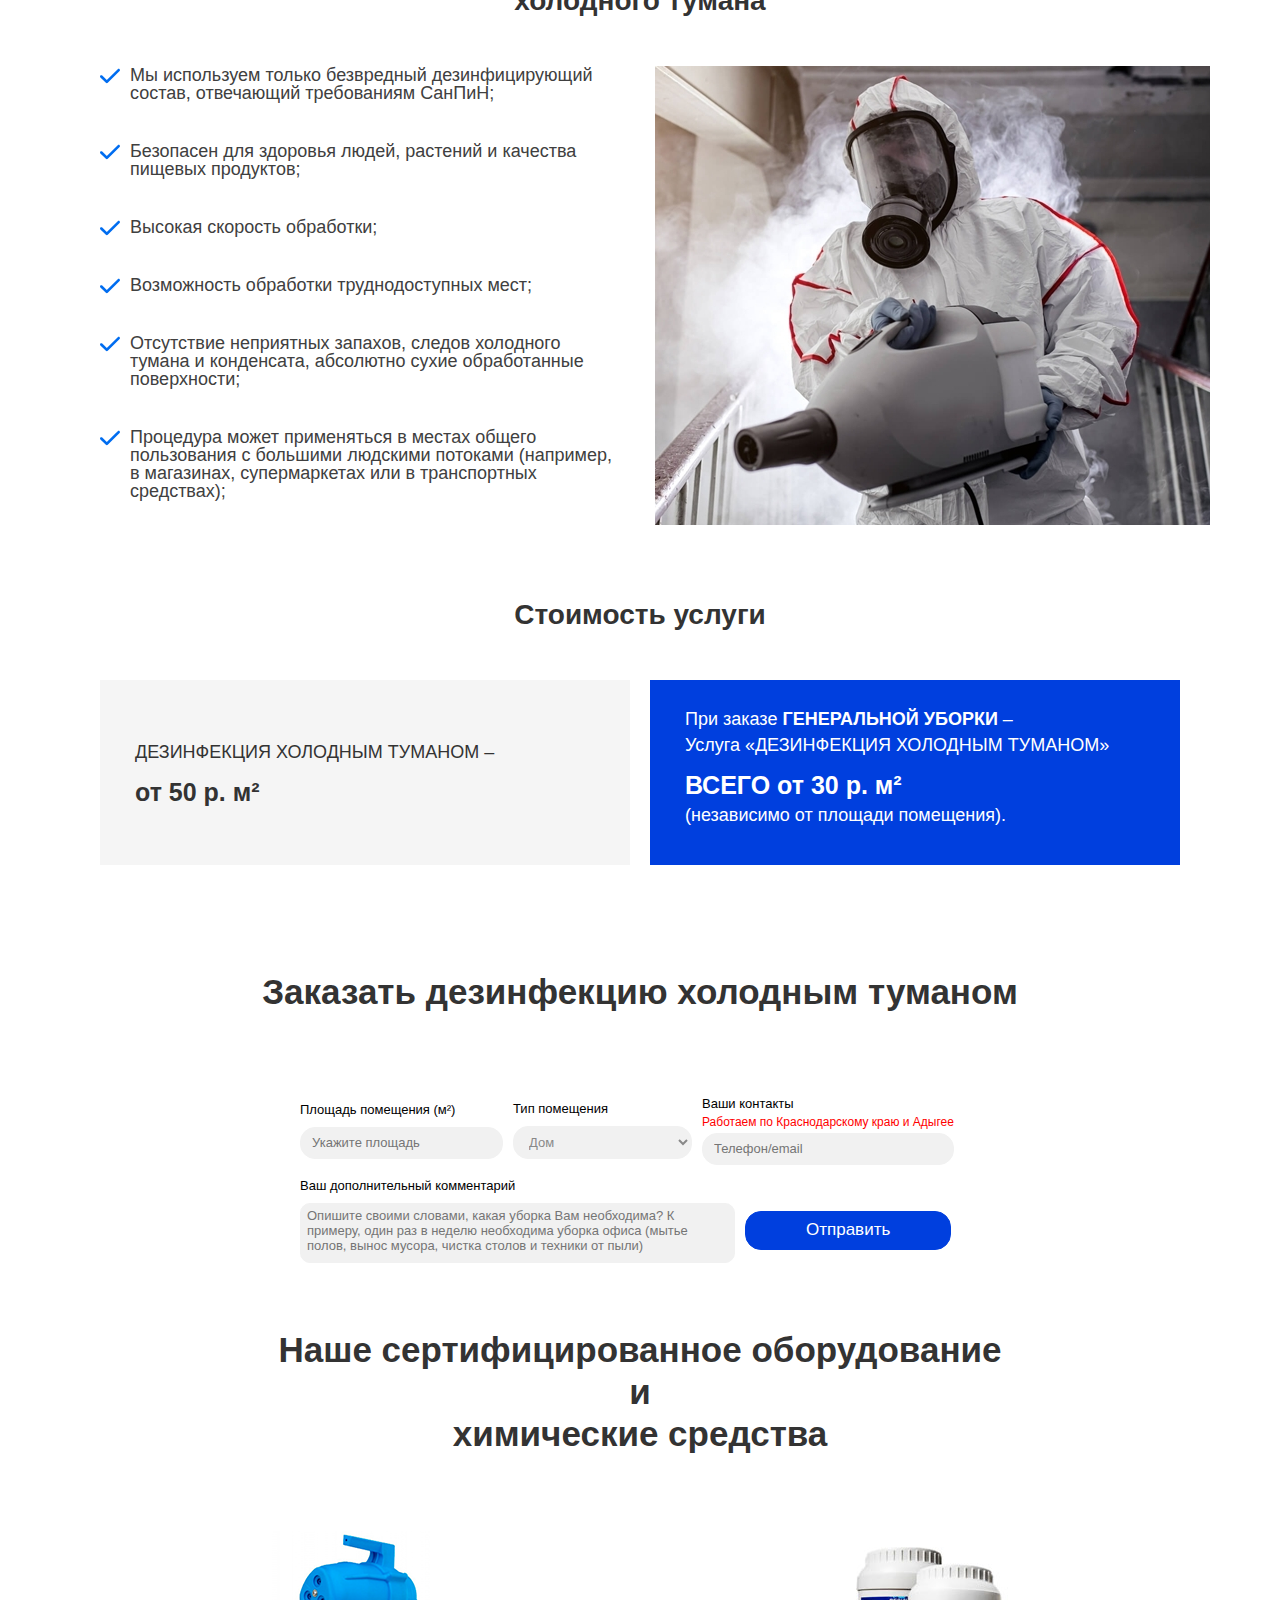
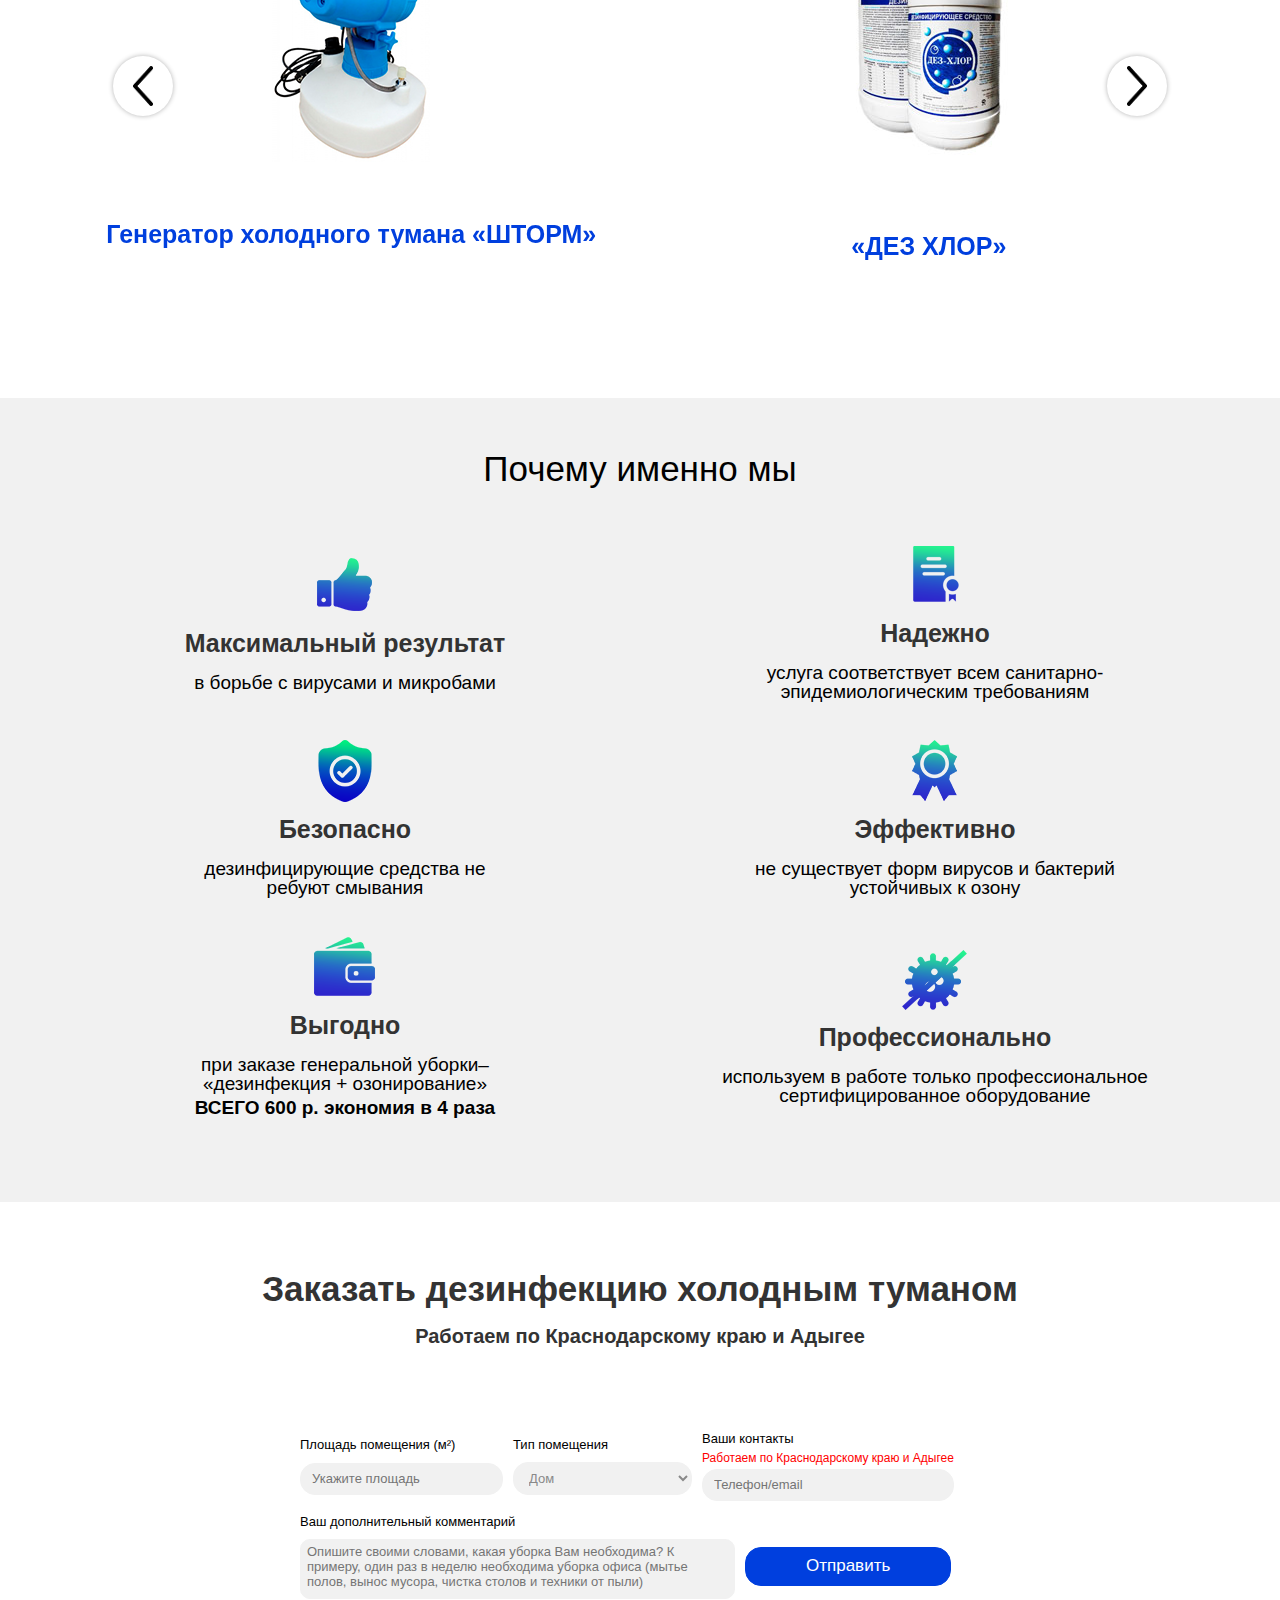
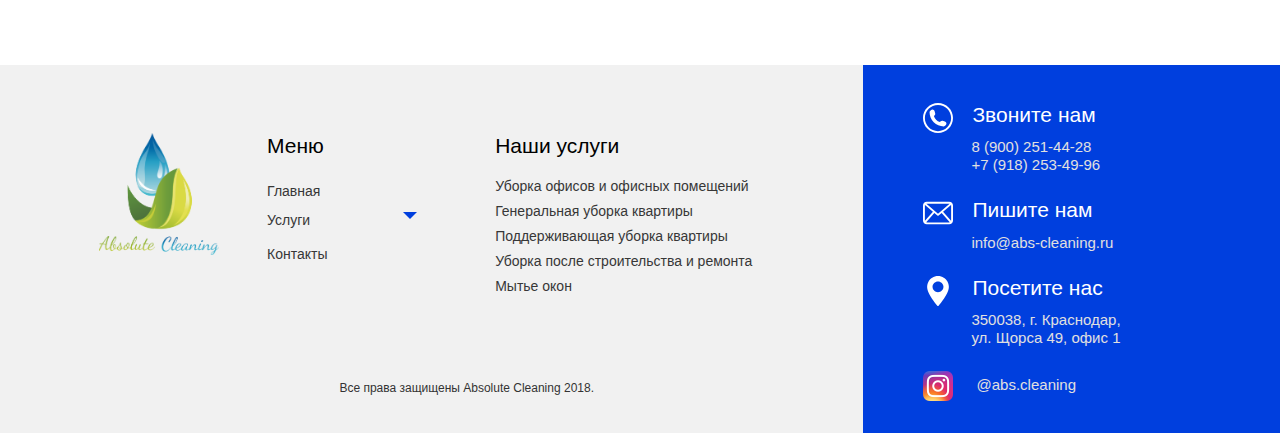
<file: dezinfektsiya-kholodnym-tumanom.html>
<!DOCTYPE html>
<html lang="en">

<head>
	<!-- Global site tag (gtag.js) - Google Analytics -->
	<script async src="https://www.googletagmanager.com/gtag/js?id=UA-129934672-1"></script>
	<script>
		window.dataLayer = window.dataLayer || [];
		function gtag() { dataLayer.push(arguments); }
		gtag('js', new Date());

		gtag('config', 'UA-129934672-1');
	</script>

	<meta charset="UTF-8">
	<meta name="viewport"
		content="width=device-width, user-scalable=no, initial-scale=1.0, maximum-scale=1.0, minimum-scale=1.0">
	<meta http-equiv="X-UA-Compatible" content="ie=edge">
	<meta name="yandex-verification" content="7c000a738a70c2b7" />
	<title>Дезинфекция холодным туманом</title>
	<link rel="stylesheet" href="css/jquery.modal.min.css" />
	<link rel="stylesheet" href="css/owl.carousel.min.css">
	<link rel="stylesheet" href="css/owl.theme.default.min.css">
	<link rel="stylesheet" type="text/css" href="css/style.css?ver=1.4" />
	<link rel="icon" href="/favicon.ico" type="image/x-icon">
	<link rel="shortcut icon" href="/favicon.ico" type="image/x-icon">
	<script async src="//pagead2.googlesyndication.com/pagead/js/adsbygoogle.js"></script>
	<script>
		(adsbygoogle = window.adsbygoogle || []).push({
			google_ad_client: "ca-pub-9273174391130441",
			enable_page_level_ads: true
		});
	</script>

	<!-- Facebook Pixel Code -->
	<script>
		!function (f, b, e, v, n, t, s) {
			if (f.fbq) return; n = f.fbq = function () {
				n.callMethod ?
					n.callMethod.apply(n, arguments) : n.queue.push(arguments)
			};
			if (!f._fbq) f._fbq = n; n.push = n; n.loaded = !0; n.version = '2.0';
			n.queue = []; t = b.createElement(e); t.async = !0;
			t.src = v; s = b.getElementsByTagName(e)[0];
			s.parentNode.insertBefore(t, s)
		}(window, document, 'script',
			'https://connect.facebook.net/en_US/fbevents.js');
		fbq('init', '226931811674270');
		fbq('track', 'PageView');
	</script>
	<noscript>
		<img height="1" width="1" src="https://www.facebook.com/tr?id=226931811674270&ev=PageView
&noscript=1" />
	</noscript>
	<!-- End Facebook Pixel Code -->

</head>

<body class="page-dry">
	<!-- Yandex.Metrika counter -->
	<script type="text/javascript">
		(function (d, w, c) {
			(w[c] = w[c] || []).push(function () {
				try {
					w.yaCounter51319354 = new Ya.Metrika2({
						id: 51319354,
						clickmap: true,
						trackLinks: true,
						accurateTrackBounce: true,
						webvisor: true
					});
				} catch (e) { }
			});

			var n = d.getElementsByTagName("script")[0],
				s = d.createElement("script"),
				f = function () { n.parentNode.insertBefore(s, n); };
			s.type = "text/javascript";
			s.async = true;
			s.src = "https://mc.yandex.ru/metrika/tag.js";

			if (w.opera == "[object Opera]") {
				d.addEventListener("DOMContentLoaded", f, false);
			} else { f(); }
		})(document, window, "yandex_metrika_callbacks2");
	</script>
	<noscript>
		<div><img src="https://mc.yandex.ru/watch/51319354" style="position:absolute; left:-9999px;" alt="" /></div>
	</noscript>
	<!-- /Yandex.Metrika counter -->

	<div class="wrapper service_page">
		<header>
			<div class="header_top">
				<div class="header_container container">
					<div class="header_contacts">
						<div class="elem_header">
							<span class="map">Краснодар</span>
						</div>
						<div class="elem_header">
							<span class="clock">Круглосуточно</span>
						</div>
						<div class="elem_header">
							<a href="tel:89002514428"><span class="phone">Phone: 8 (900) 251-44-28</span></a>
						</div>
						<div class="elem_header">
							<a href="tel:+79182534996"><span class="phone">Phone: +7 (918) 253-49-96</span></a>
						</div>
					</div>
				</div>
			</div>
			<div class="header_bottom">
				<div class="header_container container">
					<div class="main_header">
						<div class="logo_cont">
							<div class="logo"><a href="index.html"><img class="img-size" src="img/logo/logo.png"
										style="height: 49px"></a></div>
							<nav class="menu-nav">
								<ul class="menu-nav__list">
									<li><a href="index.html" class="menu-nav__link">Главная</a></li>
									<li>
										<a href="" class="menu-nav__link">Услуги</a>
										<span class="menu-nav__arrow arrow-menu-nav"></span>
										<ul class="sub-menu-nav__list">
									</li>
									<li><a href="services_home.html" class="sub-menu-nav__link">Услуги для физ. лиц</a>
									</li>
									<li><a href="services_office.html" class="sub-menu-nav__link">Услуги для юр. лиц</a>
									</li>
									<li><a href="dry-cleaning.html" class="sub-menu-nav__link">Химчистка</a>
									</li>
									<li><a href="dry-windows.html" class="sub-menu-nav__link">Мойка окон</a>
									</li>
									<li>
										<a href="" class="sub-menu-nav__link">Дезинфекция</a>
										<span class="sub-menu-nav__arrow arrow-menu-nav"></span>

										<ul class="sub-sub-menu-nav__list">
											<li><a href="dezinfekcija-i-ozonirovanie.html"
													class="sub-sub-menu-nav__link">Дезинфекция + Озонирование</a></li>
											<li><a href="dezinfektsiya-kholodnym-tumanom.html"
													class="sub-sub-menu-nav__link">Дезинфекция холодным туманом</a></li>
										</ul>
									</li>
									<li><a href="dezinsektsiya-kholodnym-tumanom.html" class="sub-menu-nav__link">Дезинсекция</a>
									</li>
									<li><a href="uborka-posle-smerti.html" class="sub-menu-nav__link">Уборка после смерти</a>
									</li>
									<li><a href="moika-fasadov.html" class="sub-menu-nav__link">Мойка фасадов</a>
								</ul>
								</li>
								<li><a href="contacts.html" class="menu-nav__link">Контакты</a></li>
								</ul>
							</nav>
						</div>
						<div class="form_menu">
							<a href="#ex2" rel="modal:open">Заказать уборку</a>
							<a href="#ex1" rel="modal:open">Заказать звонок</a>
						</div>
					</div>
				</div>
			</div>
		</header>

		<section class="cont_21 ozon_top">
			<div class="cont_21_container container">

				<h2>Дезинфекция <br>холодным туманом</h2>
				<ul>
					<li>
						<h4>Это комплекс мер, направленных на уничтожение возбудителей инфекционных заболеваний, особенно
							актуальный в период борьбы с вирусом COVID-19</h4>
					</li>
					<li>
						<h4>Борьба с различными бактериями, вирусами, грибками и плесенью, а также очищение воздуха от
							неприятных
							запахов.</h4>
					</li>
				</ul>
			</div>
		</section>

		<section class="cont_200">
			<div class="cont_200_container container">
				<p><img src="img/ozon/ozon.png"></p>
				<p>Осуществляем дезинфекцию и озонирование от самых маленьких <br>площадей до производственных помещений</p>
			</div>
		</section>


		<section class="cont_53">
			<div class="cont_53_container container">
				<h2>Когда необходима дезинфекция холодным туманом?</h2>
				<div class="cont_53__content">

					<ul class="cont_53__text">
						<li>В помещении находился источник инфекции (человек, вещи больного и т.п.);</li>

						<li>В помещении присутствует плохой запах;</li>

						<li>В целях профилактики от вируса во времяпандемии( проводить регулярносухую и влажную уборку);</li>
						<li>Вы общественное предприятие, которому обязательно или рекомендуется регулярно проводить
							дезинфекцию (питание, медицина, образование, магазины и т.п.).</li>
					</ul>

					<div class="cont_53__img">
						<img src="img/dezinfektsiya/01.jpg" alt="">
					</div>
				</div>
			</div>
		</section>

		<section class="cont_52">
			<div class="cont_52_container container">
				<h2>Принцип работы <br>
					генератора холодного тумана</h2>
				<div class="cont_52__content">
					<div class="cont_52__img">
						<img src="img/dezinfektsiya/02.jpg" alt="">
					</div>
					<ul class="cont_52__text">
						<li>Мощные струи холодного тумана мгновенно обволакивают обрабатываемые поверхности, не требуя прямого
							контакта. За одну минуту можно обеззаразить несколько десятков квадратных метров.
						</li>

						<li>Мельчайший холодный туман проникает туда, куда невозможно добраться с жидким средством.</li>
					</ul>
				</div>
			</div>
		</section>

		<section class="cont_53">
			<div class="cont_53_container container">
				<h2>Преимущества использования <br>
					холодного тумана</h2>
				<div class="cont_53__content">

					<ul class="cont_53__text">
						<li>Мы используем только безвредный дезинфицирующий состав, отвечающий требованиям СанПиН;</li>

						<li>Безопасен для здоровья людей, растений и качества пищевых продуктов;</li>

						<li>Высокая скорость обработки;</li>
						<li>Возможность обработки труднодоступных мест;</li>
						<li>Отсутствие неприятных запахов, следов холодного тумана и конденсата, абсолютно сухие обработанные
							поверхности;</li>
						<li>Процедура может применяться в местах общего пользования с большими людскими потоками (например, в
							магазинах, супермаркетах или в транспортных средствах);</li>
					</ul>

					<div class="cont_53__img">
						<img src="img/dezinfektsiya/03.jpg" alt="">
					</div>
				</div>
			</div>
		</section>


		<section class="cont_32" id="price_ozon">
			<div class="cont_32_container container">
				<h2>Стоимость услуги</h2>
				<div class="blocks">
					<div class="elem">
						<div>
							<p class="text">ДЕЗИНФЕКЦИЯ ХОЛОДНЫМ ТУМАНОМ – </p>
							<p></p>
							<p>от 50 р. м²</p>
						</div>
					</div>
					<div class="elem blue">
						<div>
							<p class="text">При заказе <strong>ГЕНЕРАЛЬНОЙ УБОРКИ</strong> –
							<p class="text">Услуга «ДЕЗИНФЕКЦИЯ ХОЛОДНЫМ ТУМАНОМ»</p>
							<p>ВСЕГО от 30 р. м²</p>
							<p class="text">(независимо от площади помещения).</p>
							</p>
						</div>
					</div>
				</div>
		</section>

		<section class="cont_14 cont_17" id="form_home">
			<div class="cont_14_container container">
				<h2>Заказать дезинфекцию холодным туманом</h2>
				<form class="form_back" action="action.php" method="post" id="fifteen">
					<div class="form_control">
						<label for="form_31">Площадь помещения (м²)</label>
						<input type="text" placeholder="Укажите площадь" id="form_31" />
					</div>
					<div class="form_control">
						<label for="form_32">Тип помещения</label>
						<select id="form_32">
							<option value="Дом">Дом</option>
							<option value="Квартира">Квартира</option>
							<option value="Офис">Офис</option>
						</select>
					</div>
					<div class="form_control" style="display: none;">
						<label for="form_33">Ваше имя</label>
						<input type="text" placeholder="Имя" id="form_33" />
					</div>
					<div class="form_control">
						<label for="form_34">Ваши контакты</label>
						<span class="form_control__span">Работаем по Краснодарскому краю и Адыгее</span>
						<input type="text" placeholder="Телефон/email" id="form_34" />
					</div>
					<div class="form_control textarea_form">
						<label for="form_35">Ваш дополнительный комментарий</label>
						<textarea id="form_35"
							placeholder="Опишите своими словами, какая уборка Вам необходима? К примеру, один раз в неделю необходима уборка офиса (мытье полов, вынос мусора, чистка столов и техники от пыли)"></textarea>
					</div>
					<div class="form_control">
						<input type="text" class="skritoe" />
						<button type="submit" data-type="home" class="btn submitFormIndex_3"
							onclick="yaCounter51319354.reachGoal('cleaning_fiz'); return true;">Отправить</button>
					</div>
				</form>
			</div>
		</section>

		<section class="cont_15 ozon_propuct">
			<div class="cont_15_container container">
				<h2>Наше сертифицированное оборудование и <br>химические средства</h2>
				<div class="block owl-carousel">
					<div class="elem">
						<img src="img/dezinsektsiy/kholodnyi__tuman.png" alt="ОЗОНАТОР 3ozon">
						<h3>Генератор холодного тумана «ШТОРМ»</h3>
					</div>
					<div class="elem">
						<img src="img/ozon/ozon5.jpg" alt="ДЕЗ ХЛОР">
						<h3>«ДЕЗ ХЛОР»</h3>
					</div>
					<div class="elem">
						<img src="img/ozon/ozon6.jpg" alt="Средство для чистки ковров и текстиля Karcher">
						<h3>Сертификат <br>соответствия <br>оборудования</h3>
					</div>
					<div class="elem">
						<img src="img/ozon/ozon6.jpg" alt="Средство для чистки ковров и текстиля Karcher">
						<h3>Сертификат <br>соответствия <br>оборудования</h3>
					</div>
				</div>
			</div>
		</section>
		<section class="cont_202">
			<div class="cont_202_container container">
				<h2>Почему именно мы</h2>
				<div class="blocks">
					<div class="item">
						<p><img src="img/ozon/mi1.png" alt=""></p>
						<p class="title">Максимальный результат</p>
						<p>в борьбе с вирусами и микробами</p>
					</div>
					<div class="item">
						<p><img src="img/ozon/mi4.png" alt=""></p>
						<p class="title">Надежно</p>
						<p>услуга соответствует всем санитарно-<br>
							эпидемиологическим требованиям</p>
					</div>
					<div class="item">
						<p><img src="img/ozon/mi2.png" alt=""></p>
						<p class="title">Безопасно</p>
						<p>дезинфицирующие средства не <br>ребуют смывания</p>
					</div>
					<div class="item">
						<p><img src="img/ozon/mi5.png" alt=""></p>
						<p class="title">Эффективно</p>
						<p>не существует форм вирусов и бактерий <br>устойчивых к озону</p>
					</div>
					<div class="item">
						<p><img src="img/ozon/mi3.png" alt=""></p>
						<p class="title">Выгодно</p>
						<p>при заказе генеральной уборки– <br>
							«дезинфекция + озонирование» </p>
						<p><strong>ВСЕГО 600 р. экономия в 4 раза</strong>
						</p>
					</div>
					<div class="item">
						<p><img src="img/ozon/mi6.png" alt=""></p>
						<p class="title">Профессионально</p>
						<p>используем в работе только профессиональное <br>
							сертифицированное оборудование</p>
					</div>
				</div>
			</div>
		</section>
		<section class="cont_14 cont_17" id="form_home">
			<div class="cont_14_container container">
				<h2>Заказать дезинфекцию холодным туманом</h2>
				<h2 style="font-size: 20px;">Работаем по Краснодарскому краю и Адыгее</h2>
				<form class="form_back" action="action.php" method="post" id="fifteen">
					<div class="form_control">
						<label for="form_31">Площадь помещения (м²)</label>
						<input type="text" placeholder="Укажите площадь" id="form_31" />
					</div>
					<div class="form_control">
						<label for="form_32">Тип помещения</label>
						<select id="form_32">
							<option value="Дом">Дом</option>
							<option value="Квартира">Квартира</option>
							<option value="Офис">Офис</option>
						</select>
					</div>
					<div class="form_control" style="display: none;">
						<label for="form_33">Ваше имя</label>
						<input type="text" placeholder="Имя" id="form_33" />
					</div>
					<div class="form_control">
						<label for="form_34">Ваши контакты</label>
						<span class="form_control__span">Работаем по Краснодарскому краю и Адыгее</span>
						<input type="text" placeholder="Телефон/email" id="form_34" />
					</div>
					<div class="form_control textarea_form">
						<label for="form_35">Ваш дополнительный комментарий</label>
						<textarea id="form_35"
							placeholder="Опишите своими словами, какая уборка Вам необходима? К примеру, один раз в неделю необходима уборка офиса (мытье полов, вынос мусора, чистка столов и техники от пыли)"></textarea>
					</div>
					<div class="form_control">
						<input type="text" class="skritoe" />
						<button type="submit" data-type="home" class="btn submitFormIndex_3"
							onclick="yaCounter51319354.reachGoal('cleaning_fiz'); return true;">Отправить</button>
					</div>
				</form>
			</div>
		</section>
		<footer>
			<div class="footer_container container">
				<div class="main_footer">
					<div class="block">
						<div class="logo">
							<a href="index.html"><img alt="logo" src="img/logo/logo.png"></a>
						</div>
						<div class="menu_footer">
							<h6>Меню</h6>
							<nav class="menu-nav">
								<ul class="menu-nav__list">
									<li><a href="index.html" class="menu-nav__link">Главная</a></li>
									<li>
										<a href="" class="menu-nav__link">Услуги</a>
										<span class="menu-nav__arrow arrow-menu-nav"></span>
										<ul class="sub-menu-nav__list footer-sub-menu-nav__list">
									</li>
									<li><a href="services_home.html" class="sub-menu-nav__link">Услуги для физ. лиц</a>
									</li>
									<li><a href="services_office.html" class="sub-menu-nav__link">Услуги для юр. лиц</a>
									</li>
									<li><a href="dry-cleaning.html" class="sub-menu-nav__link">Химчистка</a>
									</li>
									<li><a href="dry-windows.html" class="sub-menu-nav__link">Мойка окон</a>
									</li>
									<li>
										<a href="" class="sub-menu-nav__link">Дезинфекция</a>
										<span class="sub-menu-nav__arrow arrow-menu-nav"></span>

										<ul class="sub-sub-menu-nav__list">
											<li><a href="dezinfekcija-i-ozonirovanie.html"
													class="sub-sub-menu-nav__link">Дезинфекция + Озонирование</a></li>
											<li><a href="dezinfektsiya-kholodnym-tumanom.html"
													class="sub-sub-menu-nav__link">Дезинфекция холодным туманом</a></li>
										</ul>
									</li>
									<li><a href="dezinsektsiya-kholodnym-tumanom.html" class="sub-menu-nav__link">Дезинсекция</a>
									</li>
									<li><a href="uborka-posle-smerti.html" class="sub-menu-nav__link">Уборка после смерти</a>
									</li>
									<li><a href="moika-fasadov.html" class="sub-menu-nav__link">Мойка фасадов</a>
								</ul>
								</li>
								<li><a href="contacts.html" class="menu-nav__link">Контакты</a></li>
								</ul>
							</nav>
						</div>


						<div class="service_footer">
							<h6>Наши услуги</h6>
							<ul>
								<li><a href="services_office.html">Уборка офисов и офисных помещений</a></li>
								<li><a href="services_home.html">Генеральная уборка квартиры</a></li>
								<li><a href="services_home.html">Поддерживающая уборка квартиры</a></li>
								<li><a href="services_home.html">Уборка после строительства и ремонта</a></li>
								<li><a href="services_office.html#service_window">Мытье окон</a></li>
							</ul>
						</div>
					</div>
					<div class="licence">
						Все права защищены Absolute Cleaning 2018.
					</div>
				</div>
				<div class="second_footer">
					<div class="elem">
						<h6 class="phone">Звоните нам</h6>
						<div class="list_phone">
							<a href="tel:89002514428"><span class="phone">8 (900) 251-44-28</span></a>
							<a href="tel:+79182534996"><span>+7 (918) 253-49-96</span></a>
						</div>
					</div>
					<div class="elem">
						<h6 class="email">Пишите нам</h6>
						<div class="list_phone">
							<a href="mailto:info@abs-cleaning.ru"><span>info@abs-cleaning.ru</span></a>
						</div>
					</div>
					<div class="elem">
						<h6 class="map">Посетите нас</h6>
						<div class="list_phone">
							<span>350038, г. Краснодар, <br>ул. Щорса 49, офис 1</span>
						</div>
					</div>
					<div class="elem">
						<a href="https://www.instagram.com/abs.cleaning/">
							<h6 class="inst"><span>
									@abs.cleaning </span></h6>
						</a>

					</div>
				</div>
		</footer>
	</div>

	<div id="ex1" class="modal">
		<h2>Заказать звонок</h2>
		<p>Оставьте Ваш контактный номер и наш специалист свяжется с Вами в ближайшее время.</p>
		<form class="form_back" action="action.php" method="post" id="eleven">
			<div class="form_control">
				<span class="form_control__span">Работаем по Краснодарскому краю и Адыгее</span>
				<input class="phone" type="text" placeholder="Имя/телефон" id="form_phone" />
			</div>
			<div class="form_control">
				<input type="text" class="skritoe" />
				<button type="submit" id="submitPhone" class="btn submitPhone"
					onclick="yaCounter51319354.reachGoal('request_phone'); return true;">Отправить</button>
			</div>
			<div class="messages" style="margin-top: 30px;"></div>
		</form>
	</div>
	<div id="ex2" class="modal">
		<h2>Заказать уборку</h2>
		<form class="form_back" action="action.php" method="post" id="twelve">
			<div class="form_control">
				<label for="form_area">Площадь помещения (м²)</label>
				<input type="text" placeholder="Укажите площадь" id="form_area" />
			</div>
			<div class="form_control">
				<label for="form_type">Тип уборки</label>
				<select class="selects" id="form_type">
					<option value="Уборка офиса">Уборка офиса</option>
					<option value="Генеральная уборка квартиры">Генеральная уборка квартиры</option>
					<option value="Поддерживающая уборка квартиры">Поддерживающая уборка квартиры</option>
					<option value="Уборка после ремонта">Уборка после ремонта</option>
					<option value="Уборка коттеджа">Уборка коттеджа</option>
					<option value="Уборка промышленных помещений">Уборка промышленных помещений</option>
					<option value="Мойка окон">Мойка оконойка окон</option>
				</select>
			</div>
			<div class="form_control">
				<label for="form_name_main">Ваше имя</label>
				<input type="text" placeholder="Имя" id="form_name_main" />
			</div>
			<div class="form_control">
				<label for="form_phone_full">Ваши контакты</label>
				<span class="form_control__span">Работаем по Краснодарскому краю и Адыгее</span>
				<input type="text" placeholder="Телефон/email" id="form_phone_full" />
			</div>
			<div class="form_control textarea_form">
				<label for="form_comm">Ваш дополнительный комментарий</label>
				<textarea id="form_comm" placeholder="Опишите своими словами, какая уборка Вам необходима?"></textarea>
			</div>
			<div class="form_control">
				<input type="text" class="skritoe" />
				<button type="submit" id="submitForm" class="btn"
					onclick="yaCounter51319354.reachGoal('request_cleaning'); return true;">Отправить</button>
			</div>
			<div class="messages" style="margin-top: 30px;"></div>
		</form>
	</div>
	<div id="ex3" class="modal">
		<h2>Заказать уборку</h2>
		<form class="form_back" action="action.php" method="post" id="thirteen">
			<div class="form_control">
				<label for="form_area1">Площадь помещения (м²)</label>
				<input type="text" placeholder="Укажите площадь" id="form_area1" />
			</div>
			<div class="form_control">
				<label for="form_type1">Тип уборки</label>
				<select id="form_type1" disabled>
					<option value="Мойка окон">Мойка окон</option>
				</select>
			</div>
			<div class="form_control">
				<label for="form_name_main1">Ваше имя</label>
				<input type="text" placeholder="Имя" id="form_name_main1" />
			</div>
			<div class="form_control">
				<label for="form_phone_full1">Ваши контакты</label>
				<span class="form_control__span">Работаем по Краснодарскому краю и Адыгее</span>
				<input type="text" placeholder="Телефон/email" id="form_phone_full1" />
			</div>
			<div class="form_control textarea_form">
				<label for="form_comm1">Ваш дополнительный комментарий</label>
				<textarea id="form_comm1" placeholder="">Опишите своими словами, какая уборка Вам необходима?</textarea>
			</div>
			<div class="form_control">
				<input type="text" class="skritoe" />
				<button type="submit" id="submitForm1" class="btn"
					onclick="yaCounter51319354.reachGoal('office_window'); return true;">Отправить</button>
			</div>
			<div class="messages" style="margin-top: 30px;"></div>
		</form>
	</div>
	<div id="form-message" class="modal">
		<h3 class="messages"></h3>
	</div>
	<div id="ex4" class="modal">
		<h2>Заказать уборку</h2>
		<form class="form_back" action="action.php" method="post" id="fourteen">
			<div class="form_control">
				<label for="form_area2">Площадь помещения (м²)</label>
				<input type="text" placeholder="Укажите площадь" id="form_area2" />
			</div>
			<div class="form_control">
				<label for="form_type2">Тип уборки</label>
				<select id="form_type2">
					<option value="Разовая уборка">Разовая уборка</option>
					<option value="Уборка в течение 3-х месяцев">Уборка в течение 3-х месяцев</option>
					<option value="Уборка в течение 1 года">Уборка в течение 1 года</option>
				</select>
			</div>
			<div class="form_control">
				<label for="form_name_main2">Ваше имя</label>
				<input type="text" placeholder="Имя" id="form_name_main2" />
			</div>
			<div class="form_control">
				<label for="form_phone_full2">Ваши контакты</label>
				<span class="form_control__span">Работаем по Краснодарскому краю и Адыгее</span>
				<input type="text" placeholder="Телефон/email" id="form_phone_full2" />
			</div>
			<div class="messages" style="margin-top: 15px;"></div>
			<div class="form_control textarea_form">
				<label for="form_comm2">Ваш дополнительный комментарий</label>
				<textarea id="form_comm2" placeholder="Опишите своими словами, какая уборка Вам необходима?"></textarea>
			</div>
			<div class="form_control">
				<input type="text" class="skritoe" />
				<button type="submit" id="submitForm2" class="btn">Отправить</button>
			</div>
		</form>
	</div>

	<script src="js/jquery.min.js"></script>
	<script src="js/owl.carousel.min.js"></script>
	<script src="js/jquery.modal.min.js"></script>
	<script src="js/script.js?ver=2"></script>
</body>

</html>
</file>
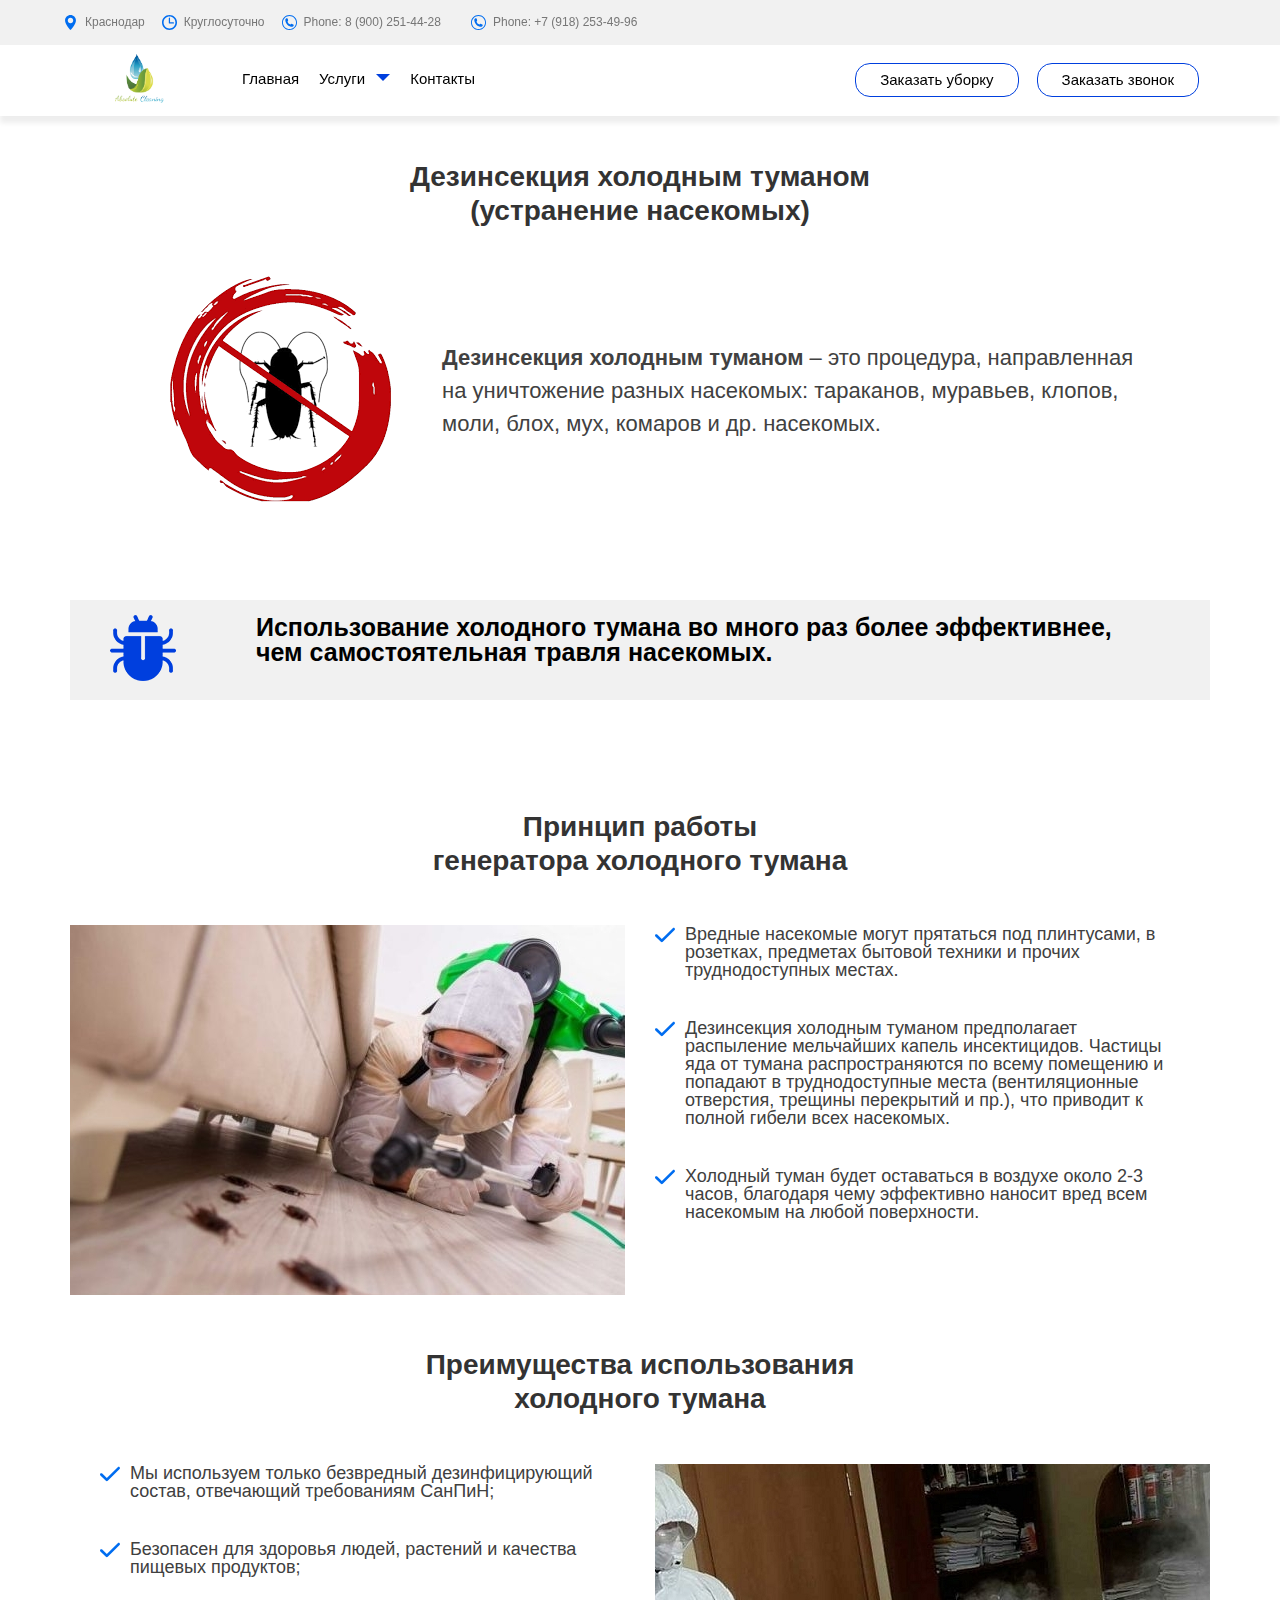
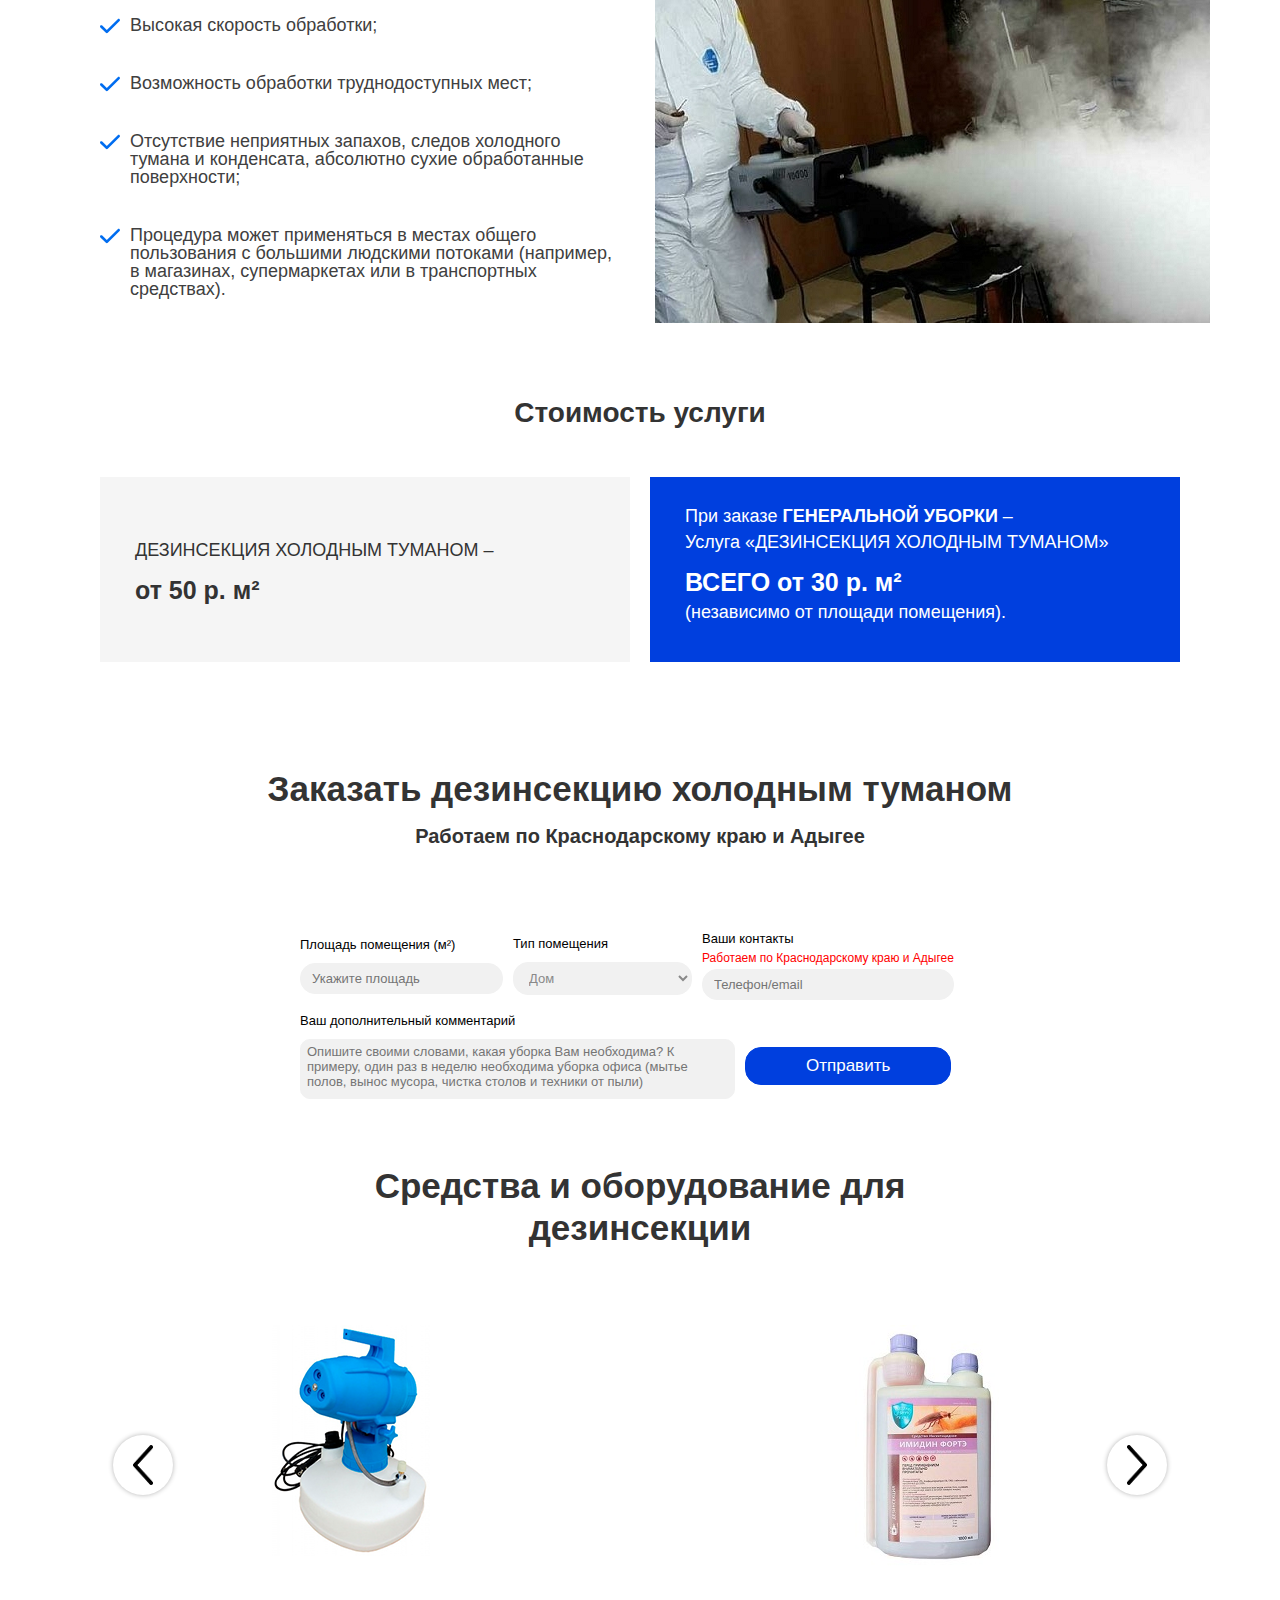
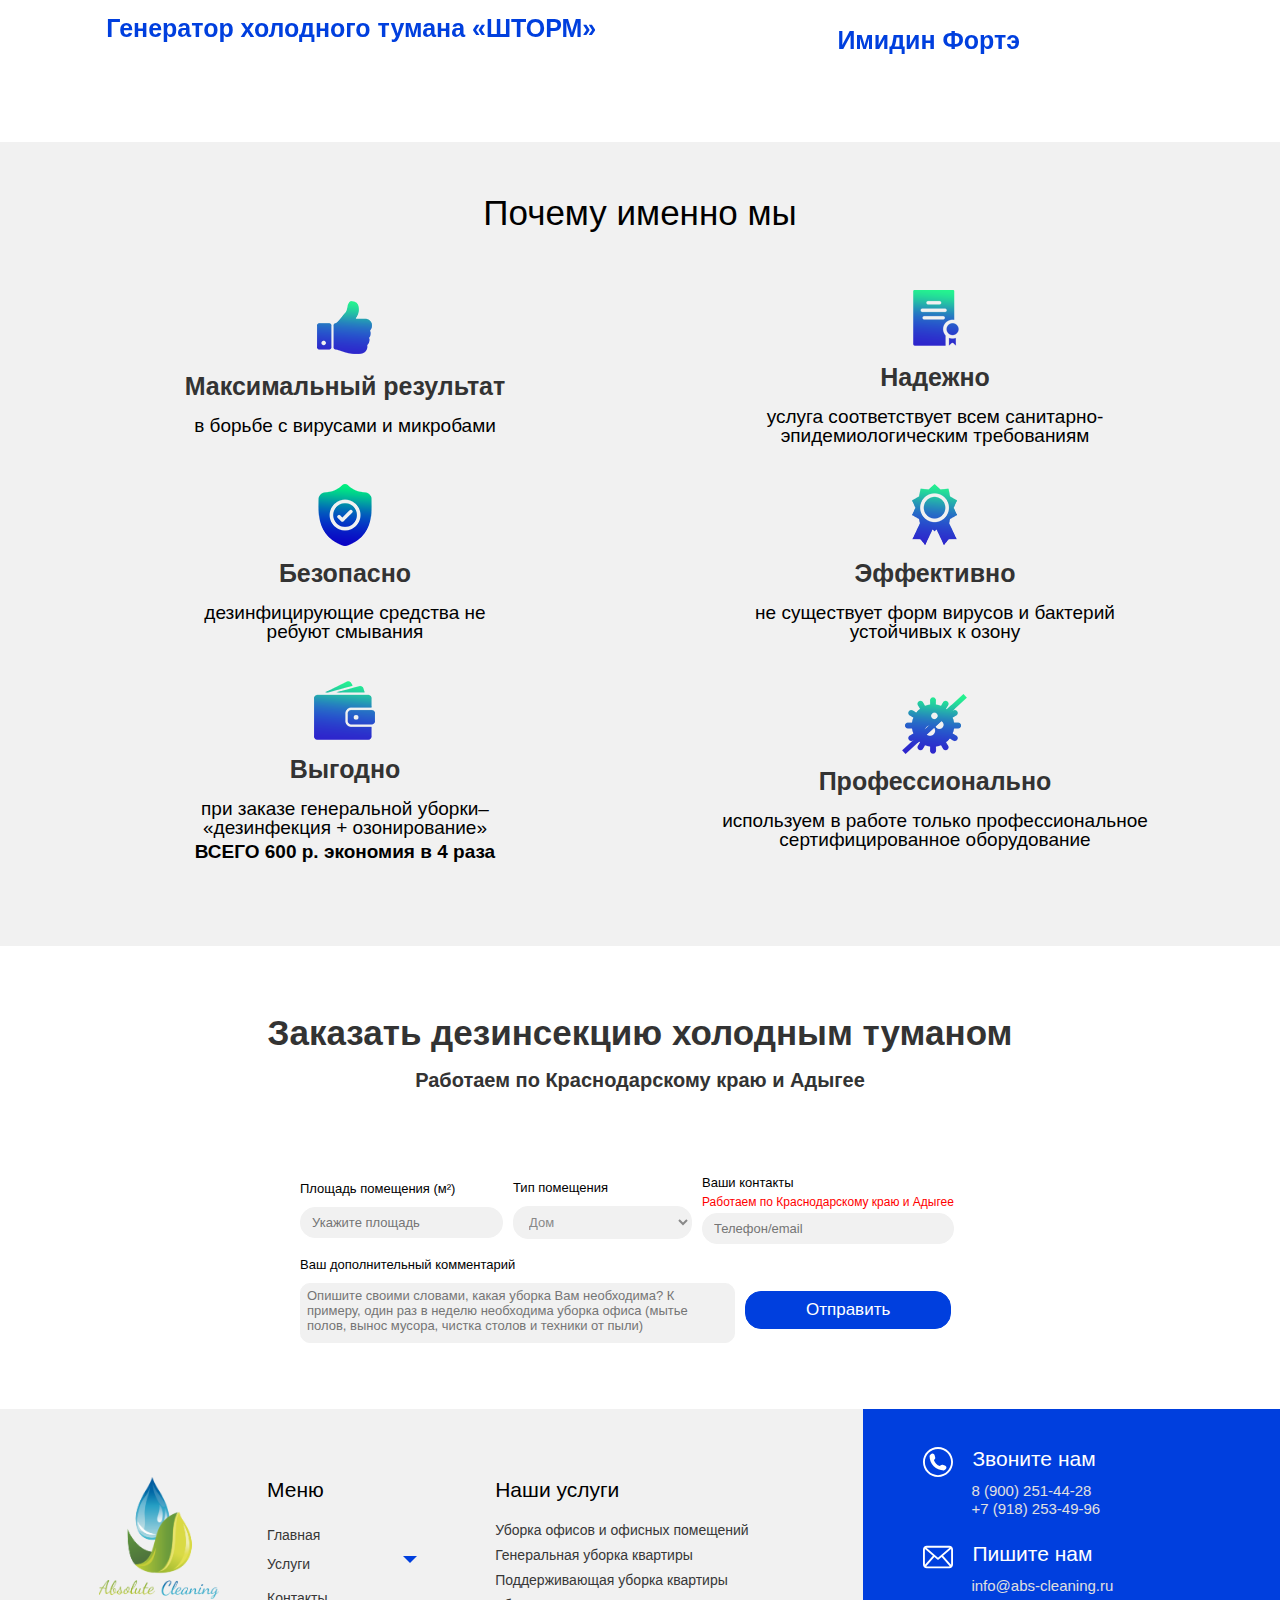
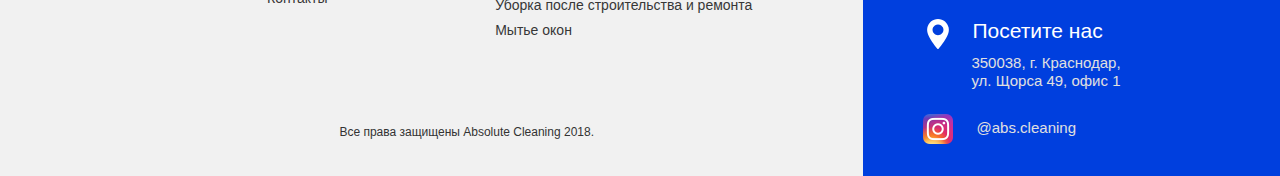
<file: dezinsektsiya-kholodnym-tumanom.html>
<!DOCTYPE html>
<html lang="en">

<head>
	<!-- Global site tag (gtag.js) - Google Analytics -->
	<script async src="https://www.googletagmanager.com/gtag/js?id=UA-129934672-1"></script>
	<script>
		window.dataLayer = window.dataLayer || [];
		function gtag() { dataLayer.push(arguments); }
		gtag('js', new Date());

		gtag('config', 'UA-129934672-1');
	</script>

	<meta charset="UTF-8">
	<meta name="viewport"
		content="width=device-width, user-scalable=no, initial-scale=1.0, maximum-scale=1.0, minimum-scale=1.0">
	<meta http-equiv="X-UA-Compatible" content="ie=edge">
	<meta name="yandex-verification" content="7c000a738a70c2b7" />
	<title>Дезинсекция холодным туманом</title>
	<link rel="stylesheet" href="css/jquery.modal.min.css" />
	<link rel="stylesheet" href="css/owl.carousel.min.css">
	<link rel="stylesheet" href="css/owl.theme.default.min.css">
	<link rel="stylesheet" type="text/css" href="css/style.css?ver=1.4" />
	<link rel="icon" href="/favicon.ico" type="image/x-icon">
	<link rel="shortcut icon" href="/favicon.ico" type="image/x-icon">
	<script async src="//pagead2.googlesyndication.com/pagead/js/adsbygoogle.js"></script>
	<script>
		(adsbygoogle = window.adsbygoogle || []).push({
			google_ad_client: "ca-pub-9273174391130441",
			enable_page_level_ads: true
		});
	</script>

	<!-- Facebook Pixel Code -->
	<script>
		!function (f, b, e, v, n, t, s) {
			if (f.fbq) return; n = f.fbq = function () {
				n.callMethod ?
					n.callMethod.apply(n, arguments) : n.queue.push(arguments)
			};
			if (!f._fbq) f._fbq = n; n.push = n; n.loaded = !0; n.version = '2.0';
			n.queue = []; t = b.createElement(e); t.async = !0;
			t.src = v; s = b.getElementsByTagName(e)[0];
			s.parentNode.insertBefore(t, s)
		}(window, document, 'script',
			'https://connect.facebook.net/en_US/fbevents.js');
		fbq('init', '226931811674270');
		fbq('track', 'PageView');
	</script>
	<noscript>
		<img height="1" width="1" src="https://www.facebook.com/tr?id=226931811674270&ev=PageView
&noscript=1" />
	</noscript>
	<!-- End Facebook Pixel Code -->

</head>

<body class="page-dry">
	<!-- Yandex.Metrika counter -->
	<script type="text/javascript">
		(function (d, w, c) {
			(w[c] = w[c] || []).push(function () {
				try {
					w.yaCounter51319354 = new Ya.Metrika2({
						id: 51319354,
						clickmap: true,
						trackLinks: true,
						accurateTrackBounce: true,
						webvisor: true
					});
				} catch (e) { }
			});

			var n = d.getElementsByTagName("script")[0],
				s = d.createElement("script"),
				f = function () { n.parentNode.insertBefore(s, n); };
			s.type = "text/javascript";
			s.async = true;
			s.src = "https://mc.yandex.ru/metrika/tag.js";

			if (w.opera == "[object Opera]") {
				d.addEventListener("DOMContentLoaded", f, false);
			} else { f(); }
		})(document, window, "yandex_metrika_callbacks2");
	</script>
	<noscript>
		<div><img src="https://mc.yandex.ru/watch/51319354" style="position:absolute; left:-9999px;" alt="" /></div>
	</noscript>
	<!-- /Yandex.Metrika counter -->

	<div class="wrapper service_page">
		<header>
			<div class="header_top">
				<div class="header_container container">
					<div class="header_contacts">
						<div class="elem_header">
							<span class="map">Краснодар</span>
						</div>
						<div class="elem_header">
							<span class="clock">Круглосуточно</span>
						</div>
						<div class="elem_header">
							<a href="tel:89002514428"><span class="phone">Phone: 8 (900) 251-44-28</span></a>
						</div>
						<div class="elem_header">
							<a href="tel:+79182534996"><span class="phone">Phone: +7 (918) 253-49-96</span></a>
						</div>
					</div>
				</div>
			</div>
			<div class="header_bottom">
				<div class="header_container container">
					<div class="main_header">
						<div class="logo_cont">
							<div class="logo"><a href="index.html"><img class="img-size" src="./img/logo/logo.png"
										style="height: 49px"></a></div>
							<nav class="menu-nav">
								<ul class="menu-nav__list">
									<li><a href="index.html" class="menu-nav__link">Главная</a></li>
									<li>
										<a href="" class="menu-nav__link">Услуги</a>
										<span class="menu-nav__arrow arrow-menu-nav"></span>
										<ul class="sub-menu-nav__list">
									</li>
									<li><a href="services_home.html" class="sub-menu-nav__link">Услуги для физ. лиц</a>
									</li>
									<li><a href="services_office.html" class="sub-menu-nav__link">Услуги для юр. лиц</a>
									</li>
									<li><a href="dry-cleaning.html" class="sub-menu-nav__link">Химчистка</a>
									</li>
									<li><a href="dry-windows.html" class="sub-menu-nav__link">Мойка окон</a>
									</li>
									<li>
										<a href="" class="sub-menu-nav__link">Дезинфекция</a>
										<span class="sub-menu-nav__arrow arrow-menu-nav"></span>

										<ul class="sub-sub-menu-nav__list">
											<li><a href="dezinfekcija-i-ozonirovanie.html"
													class="sub-sub-menu-nav__link">Дезинфекция + Озонирование</a></li>
											<li><a href="dezinfektsiya-kholodnym-tumanom.html"
													class="sub-sub-menu-nav__link">Дезинфекция холодным туманом</a></li>
										</ul>
									</li>
									<li><a href="dezinsektsiya-kholodnym-tumanom.html" class="sub-menu-nav__link">Дезинсекция</a>
									</li>
									<li><a href="uborka-posle-smerti.html" class="sub-menu-nav__link">Уборка после смерти</a>
									</li>
									<li><a href="moika-fasadov.html" class="sub-menu-nav__link">Мойка фасадов</a>
								</ul>
								</li>
								<li><a href="contacts.html" class="menu-nav__link">Контакты</a></li>
								</ul>
							</nav>
						</div>
						<div class="form_menu">
							<a href="#ex2" rel="modal:open">Заказать уборку</a>
							<a href="#ex1" rel="modal:open">Заказать звонок</a>
						</div>
					</div>
				</div>
			</div>
		</header>
		<section class="cont_51 dezinsektsiy">
			<div class="dezinsektsiy__container container">
				<h2>Дезинсекция холодным туманом<br>(устранение насекомых)</h2>
				<div class="dezinsektsiy__content">
					<div class="dezinsektsiy__img">
						<img src="./img/dezinsektsiy/01.png" alt="">
					</div>
					<p class="dezinsektsiy__text">
						Дезинсекция холодным туманом <span>– это процедура, направленная на уничтожение разных насекомых:
							тараканов,
							муравьев, клопов, моли, блох, мух, комаров и др. насекомых.</span>
					</p>
				</div>
			</div>
		</section>
		<section class="cont_200">
			<div class="cont_200_container container">
				<p><img src="./img/dezinsektsiy/bug.png"></p>
				<p>Использование холодного тумана во много раз более эффективнее, <br>чем самостоятельная травля насекомых.
				</p>
			</div>
		</section>
		<section class="cont_32 p30">
			<div class="cont_32_container container">

			</div>
		</section>
		<section class="cont_52">
			<div class="cont_52_container container">
				<h2>Принцип работы <br>
					генератора холодного тумана</h2>
				<div class="cont_52__content">
					<div class="cont_52__img">
						<img src="./img/dezinsektsiy/01.jpg" alt="">
					</div>
					<ul class="cont_52__text">
						<li>Вредные насекомые могут прятаться под плинтусами, в розетках, предметах бытовой техники и
							прочих труднодоступных местах.</li>

						<li>Дезинсекция холодным туманом предполагает распыление мельчайших капель инсектицидов. Частицы
							яда от тумана распространяются по всему помещению и попадают в труднодоступные места
							(вентиляционные отверстия, трещины перекрытий и пр.), что приводит к полной гибели всех
							насекомых.</li>

						<li>Холодный туман будет оставаться в воздухе около 2-3 часов, благодаря чему эффективно наносит
							вред всем насекомым на любой поверхности.</li>
					</ul>
				</div>
			</div>
		</section>
		<section class="cont_53">
			<div class="cont_53_container container">
				<h2>Преимущества использования
					<br> холодного тумана
				</h2>
				<div class="cont_53__content">

					<ul class="cont_53__text">
						<li>Мы используем только безвредный дезинфицирующий состав, отвечающий требованиям СанПиН;
						</li>
						<li>Безопасен для здоровья людей, растений и качества пищевых продуктов;</li>
						<li>Высокая скорость обработки;</li>
						<li>Возможность обработки труднодоступных мест;</li>
						<li>Отсутствие неприятных запахов, следов холодного тумана и конденсата, абсолютно сухие обработанные
							поверхности;</li>
						<li>Процедура может применяться в местах общего пользования с большими людскими потоками (например, в
							магазинах, супермаркетах или в транспортных средствах).</li>
					</ul>
					<div class="cont_53__img">
						<img src="./img/dezinsektsiy/02.jpg" alt="">
					</div>
				</div>
			</div>
		</section>


		<section class="cont_32" id="price_ozon">
			<div class="cont_32_container container">
				<h2>Стоимость услуги</h2>
				<div class="blocks">
					<div class="elem">
						<div>
							<p class="text">ДЕЗИНСЕКЦИЯ ХОЛОДНЫМ ТУМАНОМ – </p>
							<p></p>
							<p>от 50 р. м²</p>
						</div>
					</div>
					<div class="elem blue">
						<div>
							<p class="text">При заказе <strong>ГЕНЕРАЛЬНОЙ УБОРКИ</strong> –
							<p class="text">Услуга «ДЕЗИНCЕКЦИЯ ХОЛОДНЫМ ТУМАНОМ»</p>
							<p>ВСЕГО от 30 р. м²</p>
							<p class="text">(независимо от площади помещения).</p>
							</p>
						</div>
					</div>
				</div>
		</section>
		<section class="cont_14 cont_17" id="form_home">
			<div class="cont_14_container container">
				<h2>Заказать дезинсекцию холодным туманом</h2>
				<h2 style="font-size: 20px;">Работаем по Краснодарскому краю и Адыгее</h2>
				<form class="form_back" action="action.php" method="post" id="fifteen">
					<div class="form_control">
						<label for="form_31">Площадь помещения (м²)</label>
						<input type="text" placeholder="Укажите площадь" id="form_31" />
					</div>
					<div class="form_control">
						<label for="form_32">Тип помещения</label>
						<select id="form_32">
							<option value="Дом">Дом</option>
							<option value="Квартира">Квартира</option>
							<option value="Офис">Офис</option>
						</select>
					</div>
					<div class="form_control" style="display: none;">
						<label for="form_33">Ваше имя</label>
						<input type="text" placeholder="Имя" id="form_33" />
					</div>
					<div class="form_control">
						<label for="form_34">Ваши контакты</label>
						<span class="form_control__span">Работаем по Краснодарскому краю и Адыгее</span>
						<input type="text" placeholder="Телефон/email" id="form_34" />
					</div>
					<div class="form_control textarea_form">
						<label for="form_35">Ваш дополнительный комментарий</label>
						<textarea id="form_35"
							placeholder="Опишите своими словами, какая уборка Вам необходима? К примеру, один раз в неделю необходима уборка офиса (мытье полов, вынос мусора, чистка столов и техники от пыли)"></textarea>
					</div>
					<div class="form_control">
						<input type="text" class="skritoe" />
						<button type="submit" data-type="home" class="btn submitFormIndex_3"
							onclick="yaCounter51319354.reachGoal('cleaning_fiz'); return true;">Отправить</button>
					</div>
				</form>
			</div>
		</section>
		<section class="cont_15 ozon_propuct">
			<div class="cont_15_container container">
				<h2>Средства и оборудование для дезинсекции</h2>
				<div class="block owl-carousel">

					<div class="elem">
						<img src="./img/dezinsektsiy/kholodnyi__tuman.png" alt="Генератор холодного тумана «ШТОРМ»">
						<h3>Генератор холодного тумана «ШТОРМ»</h3>
					</div>
					<div class="elem">
						<img src="./img/dezinsektsiy/equipment/02.jpg" alt="Средство для чистки ковров и текстиля Karcher">
						<h3>Имидин Фортэ</h3>
					</div>
					<div class="elem">
						<img src="./img/dezinsektsiy/equipment/03.jpg" alt="Средство для чистки ковров и текстиля Karcher">
						<h3>Dimigran</h3>
					</div>
				</div>
			</div>
		</section>
		<section class="cont_202">
			<div class="cont_202_container container">
				<h2>Почему именно мы</h2>
				<div class="blocks">
					<div class="item">
						<p><img src="./img/ozon/mi1.png" alt=""></p>
						<p class="title">Максимальный результат</p>
						<p>в борьбе с вирусами и микробами</p>
					</div>
					<div class="item">
						<p><img src="./img/ozon/mi4.png" alt=""></p>
						<p class="title">Надежно</p>
						<p>услуга соответствует всем санитарно-<br>
							эпидемиологическим требованиям</p>
					</div>
					<div class="item">
						<p><img src="./img/ozon/mi2.png" alt=""></p>
						<p class="title">Безопасно</p>
						<p>дезинфицирующие средства не <br>ребуют смывания</p>
					</div>
					<div class="item">
						<p><img src="./img/ozon/mi5.png" alt=""></p>
						<p class="title">Эффективно</p>
						<p>не существует форм вирусов и бактерий <br>устойчивых к озону</p>
					</div>
					<div class="item">
						<p><img src="./img/ozon/mi3.png" alt=""></p>
						<p class="title">Выгодно</p>
						<p>при заказе генеральной уборки– <br>
							«дезинфекция + озонирование» </p>
						<p><strong>ВСЕГО 600 р. экономия в 4 раза</strong>
						</p>
					</div>
					<div class="item">
						<p><img src="./img/ozon/mi6.png" alt=""></p>
						<p class="title">Профессионально</p>
						<p>используем в работе только профессиональное <br>
							сертифицированное оборудование</p>
					</div>
				</div>
			</div>
		</section>

		<section class="cont_14 cont_17" id="form_home">
			<div class="cont_14_container container">
				<h2>Заказать дезинсекцию холодным туманом</h2>
				<h2 style="font-size: 20px;">Работаем по Краснодарскому краю и Адыгее</h2>
				<form class="form_back" action="action.php" method="post" id="fifteen">
					<div class="form_control">
						<label for="form_31">Площадь помещения (м²)</label>
						<input type="text" placeholder="Укажите площадь" id="form_31" />
					</div>
					<div class="form_control">
						<label for="form_32">Тип помещения</label>
						<select id="form_32">
							<option value="Дом">Дом</option>
							<option value="Квартира">Квартира</option>
							<option value="Офис">Офис</option>
						</select>
					</div>
					<div class="form_control" style="display: none;">
						<label for="form_33">Ваше имя</label>
						<input type="text" placeholder="Имя" id="form_33" />
					</div>
					<div class="form_control">
						<label for="form_34">Ваши контакты</label>
						<span class="form_control__span">Работаем по Краснодарскому краю и Адыгее</span>
						<input type="text" placeholder="Телефон/email" id="form_34" />
					</div>
					<div class="form_control textarea_form">
						<label for="form_35">Ваш дополнительный комментарий</label>
						<textarea id="form_35"
							placeholder="Опишите своими словами, какая уборка Вам необходима? К примеру, один раз в неделю необходима уборка офиса (мытье полов, вынос мусора, чистка столов и техники от пыли)"></textarea>
					</div>
					<div class="form_control">
						<input type="text" class="skritoe" />
						<button type="submit" data-type="home" class="btn submitFormIndex_3"
							onclick="yaCounter51319354.reachGoal('cleaning_fiz'); return true;">Отправить</button>
					</div>
				</form>
			</div>
		</section>

		<footer>
			<div class="footer_container container">
				<div class="main_footer">
					<div class="block">
						<div class="logo">
							<a href="index.html"><img alt="logo" src="./img/logo/logo.png"></a>
						</div>
						<div class="menu_footer">
							<h6>Меню</h6>
							<nav class="menu-nav">
								<ul class="menu-nav__list">
									<li><a href="index.html" class="menu-nav__link">Главная</a></li>
									<li>
										<a href="" class="menu-nav__link">Услуги</a>
										<span class="menu-nav__arrow arrow-menu-nav"></span>
										<ul class="sub-menu-nav__list footer-sub-menu-nav__list">
									</li>
									<li><a href="services_home.html" class="sub-menu-nav__link">Услуги для физ. лиц</a>
									</li>
									<li><a href="services_office.html" class="sub-menu-nav__link">Услуги для юр. лиц</a>
									</li>
									<li><a href="dry-cleaning.html" class="sub-menu-nav__link">Химчистка</a>
									</li>
									<li><a href="dry-windows.html" class="sub-menu-nav__link">Мойка окон</a>
									</li>
									<li>
										<a href="" class="sub-menu-nav__link">Дезинфекция</a>
										<span class="sub-menu-nav__arrow arrow-menu-nav"></span>

										<ul class="sub-sub-menu-nav__list">
											<li><a href="dezinfekcija-i-ozonirovanie.html"
													class="sub-sub-menu-nav__link">Дезинфекция + Озонирование</a></li>
											<li><a href="dezinfektsiya-kholodnym-tumanom.html"
													class="sub-sub-menu-nav__link">Дезинфекция холодным туманом</a></li>
										</ul>
									</li>
									<li><a href="dezinsektsiya-kholodnym-tumanom.html" class="sub-menu-nav__link">Дезинсекция</a>
									</li>
									<li><a href="uborka-posle-smerti.html" class="sub-menu-nav__link">Уборка после смерти</a>
									</li>
									<li><a href="moika-fasadov.html" class="sub-menu-nav__link">Мойка фасадов</a>
								</ul>
								</li>
								<li><a href="contacts.html" class="menu-nav__link">Контакты</a></li>
								</ul>
							</nav>
						</div>


						<div class="service_footer">
							<h6>Наши услуги</h6>
							<ul>
								<li><a href="services_office.html">Уборка офисов и офисных помещений</a></li>
								<li><a href="services_home.html">Генеральная уборка квартиры</a></li>
								<li><a href="services_home.html">Поддерживающая уборка квартиры</a></li>
								<li><a href="services_home.html">Уборка после строительства и ремонта</a></li>
								<li><a href="services_office.html#service_window">Мытье окон</a></li>
							</ul>
						</div>
					</div>
					<div class="licence">
						Все права защищены Absolute Cleaning 2018.
					</div>
				</div>
				<div class="second_footer">
					<div class="elem">
						<h6 class="phone">Звоните нам</h6>
						<div class="list_phone">
							<a href="tel:89002514428"><span class="phone">8 (900) 251-44-28</span></a>
							<a href="tel:+79182534996"><span>+7 (918) 253-49-96</span></a>
						</div>
					</div>
					<div class="elem">
						<h6 class="email">Пишите нам</h6>
						<div class="list_phone">
							<a href="mailto:info@abs-cleaning.ru"><span>info@abs-cleaning.ru</span></a>
						</div>
					</div>
					<div class="elem">
						<h6 class="map">Посетите нас</h6>
						<div class="list_phone">
							<span>350038, г. Краснодар, <br>ул. Щорса 49, офис 1</span>
						</div>
					</div>
					<div class="elem">
						<a href="https://www.instagram.com/abs.cleaning/">
							<h6 class="inst"><span>
									@abs.cleaning </span></h6>
						</a>

					</div>
				</div>
		</footer>
	</div>

	<div id="ex1" class="modal">
		<h2>Заказать звонок</h2>
		<p>Оставьте Ваш контактный номер и наш специалист свяжется с Вами в ближайшее время.</p>
		<form class="form_back" action="action.php" method="post" id="eleven">
			<div class="form_control">
				<span class="form_control__span">Работаем по Краснодарскому краю и Адыгее</span>
				<input class="phone" type="text" placeholder="Имя/телефон" id="form_phone" />
			</div>
			<div class="form_control">
				<input type="text" class="skritoe" />
				<button type="submit" id="submitPhone" class="btn submitPhone"
					onclick="yaCounter51319354.reachGoal('request_phone'); return true;">Отправить</button>
			</div>
			<div class="messages" style="margin-top: 30px;"></div>
		</form>
	</div>
	<div id="ex2" class="modal">
		<h2>Заказать уборку</h2>
		<form class="form_back" action="action.php" method="post" id="twelve">
			<div class="form_control">
				<label for="form_area">Площадь помещения (м²)</label>
				<input type="text" placeholder="Укажите площадь" id="form_area" />
			</div>
			<div class="form_control">
				<label for="form_type">Тип уборки</label>
				<select class="selects" id="form_type">
					<option value="Уборка офиса">Уборка офиса</option>
					<option value="Генеральная уборка квартиры">Генеральная уборка квартиры</option>
					<option value="Поддерживающая уборка квартиры">Поддерживающая уборка квартиры</option>
					<option value="Уборка после ремонта">Уборка после ремонта</option>
					<option value="Уборка коттеджа">Уборка коттеджа</option>
					<option value="Уборка промышленных помещений">Уборка промышленных помещений</option>
					<option value="Мойка окон">Мойка оконойка окон</option>
				</select>
			</div>
			<div class="form_control">
				<label for="form_name_main">Ваше имя</label>
				<input type="text" placeholder="Имя" id="form_name_main" />
			</div>
			<div class="form_control">
				<label for="form_phone_full">Ваши контакты</label>
				<span class="form_control__span">Работаем по Краснодарскому краю и Адыгее</span>
				<input type="text" placeholder="Телефон/email" id="form_phone_full" />
			</div>
			<div class="form_control textarea_form">
				<label for="form_comm">Ваш дополнительный комментарий</label>
				<textarea id="form_comm" placeholder="Опишите своими словами, какая уборка Вам необходима?"></textarea>
			</div>
			<div class="form_control">
				<input type="text" class="skritoe" />
				<button type="submit" id="submitForm" class="btn"
					onclick="yaCounter51319354.reachGoal('request_cleaning'); return true;">Отправить</button>
			</div>
			<div class="messages" style="margin-top: 30px;"></div>
		</form>
	</div>
	<div id="ex3" class="modal">
		<h2>Заказать уборку</h2>
		<form class="form_back" action="action.php" method="post" id="thirteen">
			<div class="form_control">
				<label for="form_area1">Площадь помещения (м²)</label>
				<input type="text" placeholder="Укажите площадь" id="form_area1" />
			</div>
			<div class="form_control">
				<label for="form_type1">Тип уборки</label>
				<select id="form_type1" disabled>
					<option value="Мойка окон">Мойка окон</option>
				</select>
			</div>
			<div class="form_control">
				<label for="form_name_main1">Ваше имя</label>
				<input type="text" placeholder="Имя" id="form_name_main1" />
			</div>
			<div class="form_control">
				<label for="form_phone_full1">Ваши контакты</label>
				<span class="form_control__span">Работаем по Краснодарскому краю и Адыгее</span>
				<input type="text" placeholder="Телефон/email" id="form_phone_full1" />
			</div>
			<div class="form_control textarea_form">
				<label for="form_comm1">Ваш дополнительный комментарий</label>
				<textarea id="form_comm1" placeholder="">Опишите своими словами, какая уборка Вам необходима?</textarea>
			</div>
			<div class="form_control">
				<input type="text" class="skritoe" />
				<button type="submit" id="submitForm1" class="btn"
					onclick="yaCounter51319354.reachGoal('office_window'); return true;">Отправить</button>
			</div>
			<div class="messages" style="margin-top: 30px;"></div>
		</form>
	</div>
	<div id="form-message" class="modal">
		<h3 class="messages"></h3>
	</div>
	<div id="ex4" class="modal">
		<h2>Заказать уборку</h2>
		<form class="form_back" action="action.php" method="post" id="fourteen">
			<div class="form_control">
				<label for="form_area2">Площадь помещения (м²)</label>
				<input type="text" placeholder="Укажите площадь" id="form_area2" />
			</div>
			<div class="form_control">
				<label for="form_type2">Тип уборки</label>
				<select id="form_type2">
					<option value="Разовая уборка">Разовая уборка</option>
					<option value="Уборка в течение 3-х месяцев">Уборка в течение 3-х месяцев</option>
					<option value="Уборка в течение 1 года">Уборка в течение 1 года</option>
				</select>
			</div>
			<div class="form_control">
				<label for="form_name_main2">Ваше имя</label>
				<input type="text" placeholder="Имя" id="form_name_main2" />
			</div>
			<div class="form_control">
				<label for="form_phone_full2">Ваши контакты</label>
				<span class="form_control__span">Работаем по Краснодарскому краю и Адыгее</span>
				<input type="text" placeholder="Телефон/email" id="form_phone_full2" />
			</div>
			<div class="messages" style="margin-top: 15px;"></div>
			<div class="form_control textarea_form">
				<label for="form_comm2">Ваш дополнительный комментарий</label>
				<textarea id="form_comm2" placeholder="Опишите своими словами, какая уборка Вам необходима?"></textarea>
			</div>
			<div class="form_control">
				<input type="text" class="skritoe" />
				<button type="submit" id="submitForm2" class="btn">Отправить</button>
			</div>
		</form>
	</div>

	<script src="js/jquery.min.js"></script>
	<script src="js/owl.carousel.min.js"></script>
	<script src="js/jquery.modal.min.js"></script>
	<script src="js/script.js?ver=2"></script>
</body>

</html>
</file>
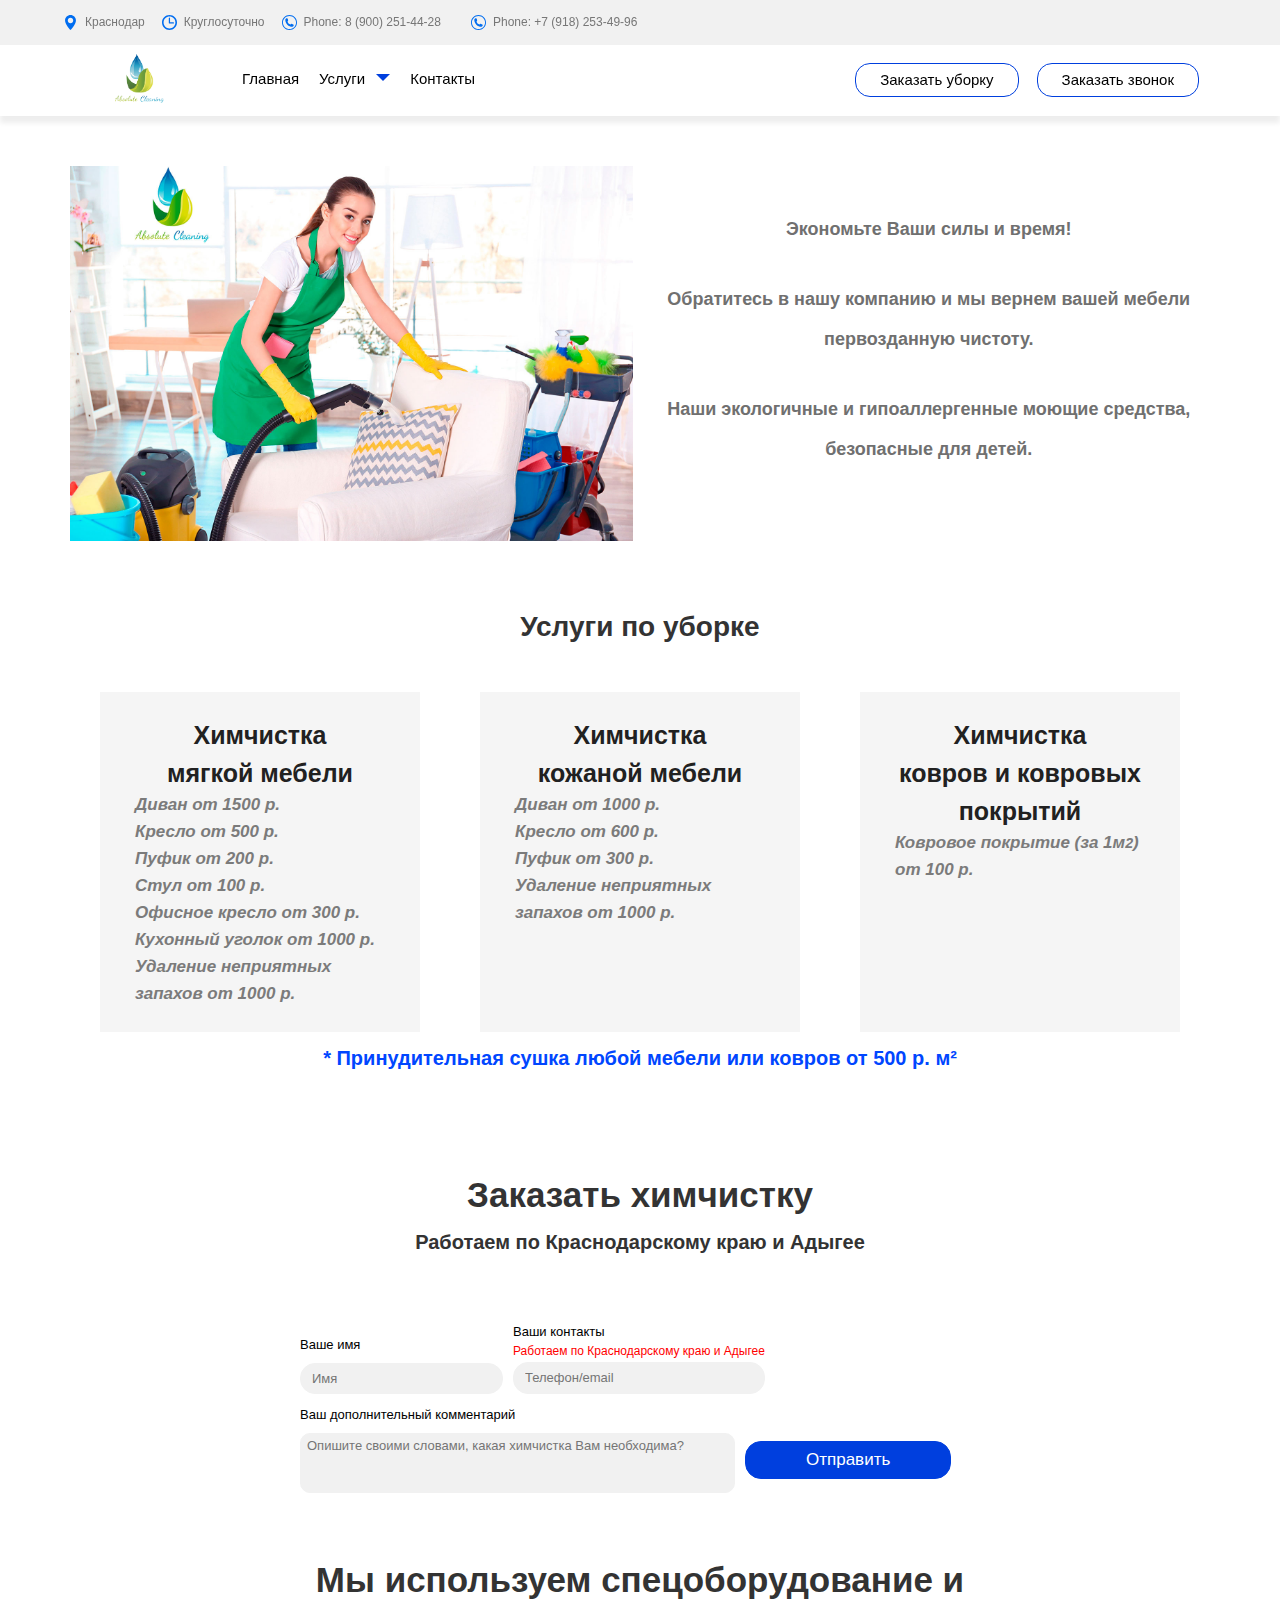
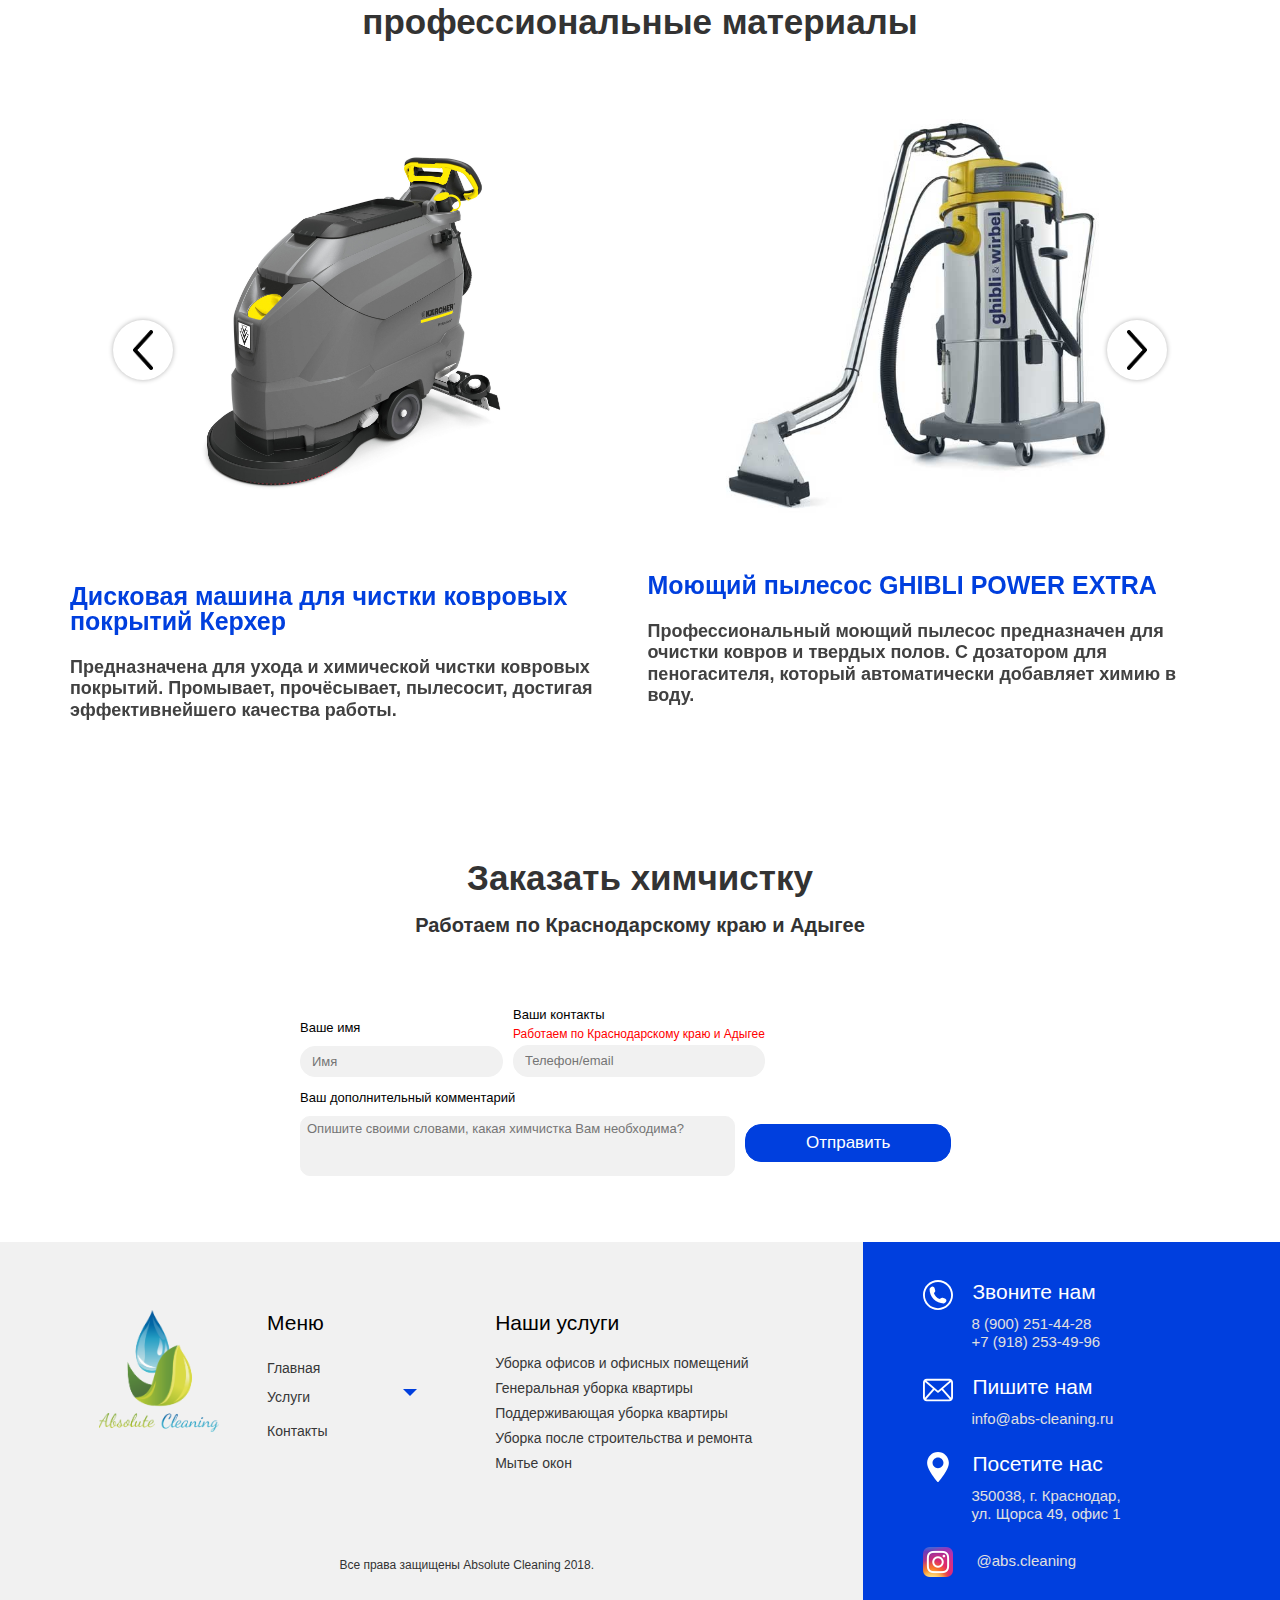
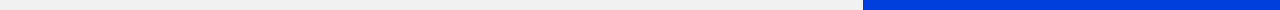
<file: dry-cleaning.html>
<!DOCTYPE html>
<html lang="en">

<head>
	<!-- Global site tag (gtag.js) - Google Analytics -->
	<script async src="https://www.googletagmanager.com/gtag/js?id=UA-129934672-1"></script>
	<script>
		window.dataLayer = window.dataLayer || [];
		function gtag() { dataLayer.push(arguments); }
		gtag('js', new Date());

		gtag('config', 'UA-129934672-1');
	</script>

	<meta charset="UTF-8">
	<meta name="viewport"
		content="width=device-width, user-scalable=no, initial-scale=1.0, maximum-scale=1.0, minimum-scale=1.0">
	<meta http-equiv="X-UA-Compatible" content="ie=edge">
	<meta name="yandex-verification" content="7c000a738a70c2b7" />
	<title>Химчистка</title>
	<link rel="stylesheet" href="css/jquery.modal.min.css" />
	<link rel="stylesheet" href="css/owl.carousel.min.css">
	<link rel="stylesheet" href="css/owl.theme.default.min.css">
	<link rel="stylesheet" type="text/css" href="css/style.css?ver=1.6" />
	<link rel="icon" href="/favicon.ico" type="image/x-icon">
	<link rel="shortcut icon" href="/favicon.ico" type="image/x-icon">
	<script async src="//pagead2.googlesyndication.com/pagead/js/adsbygoogle.js"></script>
	<script>
		(adsbygoogle = window.adsbygoogle || []).push({
			google_ad_client: "ca-pub-9273174391130441",
			enable_page_level_ads: true
		});
	</script>

	<!-- Facebook Pixel Code -->
	<script>
		!function (f, b, e, v, n, t, s) {
			if (f.fbq) return; n = f.fbq = function () {
				n.callMethod ?
					n.callMethod.apply(n, arguments) : n.queue.push(arguments)
			};
			if (!f._fbq) f._fbq = n; n.push = n; n.loaded = !0; n.version = '2.0';
			n.queue = []; t = b.createElement(e); t.async = !0;
			t.src = v; s = b.getElementsByTagName(e)[0];
			s.parentNode.insertBefore(t, s)
		}(window, document, 'script',
			'https://connect.facebook.net/en_US/fbevents.js');
		fbq('init', '226931811674270');
		fbq('track', 'PageView');
	</script>
	<noscript>
		<img height="1" width="1" src="https://www.facebook.com/tr?id=226931811674270&ev=PageView
&noscript=1" />
	</noscript>
	<!-- End Facebook Pixel Code -->

</head>

<body class="page-dry">
	<!-- Yandex.Metrika counter -->
	<script type="text/javascript">
		(function (d, w, c) {
			(w[c] = w[c] || []).push(function () {
				try {
					w.yaCounter51319354 = new Ya.Metrika2({
						id: 51319354,
						clickmap: true,
						trackLinks: true,
						accurateTrackBounce: true,
						webvisor: true
					});
				} catch (e) { }
			});

			var n = d.getElementsByTagName("script")[0],
				s = d.createElement("script"),
				f = function () { n.parentNode.insertBefore(s, n); };
			s.type = "text/javascript";
			s.async = true;
			s.src = "https://mc.yandex.ru/metrika/tag.js";

			if (w.opera == "[object Opera]") {
				d.addEventListener("DOMContentLoaded", f, false);
			} else { f(); }
		})(document, window, "yandex_metrika_callbacks2");
	</script>
	<noscript>
		<div><img src="https://mc.yandex.ru/watch/51319354" style="position:absolute; left:-9999px;" alt="" /></div>
	</noscript>
	<!-- /Yandex.Metrika counter -->

	<div class="wrapper service_page">
		<header>
			<div class="header_top">
				<div class="header_container container">
					<div class="header_contacts">
						<div class="elem_header">
							<span class="map">Краснодар</span>
						</div>
						<div class="elem_header">
							<span class="clock">Круглосуточно</span>
						</div>
						<div class="elem_header">
							<a href="tel:89002514428"><span class="phone">Phone: 8 (900) 251-44-28</span></a>
						</div>
						<div class="elem_header">
							<a href="tel:+79182534996"><span class="phone">Phone: +7 (918) 253-49-96</span></a>
						</div>
					</div>
				</div>
			</div>
			<div class="header_bottom">
				<div class="header_container container">
					<div class="main_header">
						<div class="logo_cont">
							<div class="logo"><a href="index.html"><img class="img-size" src="img/logo/logo.png"
										style="height: 49px"></a></div>
							<nav class="menu-nav">
								<ul class="menu-nav__list">
									<li><a href="index.html" class="menu-nav__link">Главная</a></li>
									<li>
										<a href="" class="menu-nav__link">Услуги</a>
										<span class="menu-nav__arrow arrow-menu-nav"></span>
										<ul class="sub-menu-nav__list">
									</li>
									<li><a href="services_home.html" class="sub-menu-nav__link">Услуги для физ. лиц</a>
									</li>
									<li><a href="services_office.html" class="sub-menu-nav__link">Услуги для юр. лиц</a>
									</li>
									<li><a href="dry-cleaning.html" class="sub-menu-nav__link">Химчистка</a>
									</li>
									<li><a href="dry-windows.html" class="sub-menu-nav__link">Мойка окон</a>
									</li>
									<li>
										<a href="" class="sub-menu-nav__link">Дезинфекция</a>
										<span class="sub-menu-nav__arrow arrow-menu-nav"></span>

										<ul class="sub-sub-menu-nav__list">
											<li><a href="dezinfekcija-i-ozonirovanie.html"
													class="sub-sub-menu-nav__link">Дезинфекция + Озонирование</a></li>
											<li><a href="dezinfektsiya-kholodnym-tumanom.html"
													class="sub-sub-menu-nav__link">Дезинфекция холодным туманом</a></li>
										</ul>
									</li>
									<li><a href="dezinsektsiya-kholodnym-tumanom.html" class="sub-menu-nav__link">Дезинсекция</a>
									</li>
									<li><a href="uborka-posle-smerti.html" class="sub-menu-nav__link">Уборка после смерти</a>
									</li>
									<li><a href="moika-fasadov.html" class="sub-menu-nav__link">Мойка фасадов</a>
								</ul>
								</li>
								<li><a href="contacts.html" class="menu-nav__link">Контакты</a></li>
								</ul>
							</nav>
						</div>
						<div class="form_menu">
							<a href="#ex2" rel="modal:open">Заказать уборку</a>
							<a href="#ex1" rel="modal:open">Заказать звонок</a>
						</div>
					</div>
				</div>
			</div>
		</header>
		<section class="cont_41">
			<div class="cont_41_container container">
				<div class="dry-01">
					<div class="dry-img">
						<img src="img/full_img/dry-547.jpg" alt="">
					</div>
					<div class="dry-text">
						<p class="italic_text bold_text">Экономьте Ваши силы и время!</p>
						<p class="italic_text bold_text">Обратитесь в нашу компанию и мы вернем вашей мебели первозданную
							чистоту.</p>
						<p class="italic_text bold_text">Наши экологичные и гипоаллергенные моющие средства, безопасные для
							детей.</p>
					</div>
				</div>
			</div>
		</section>
		<section class="cont_32" id="functions">
			<div class="cont_32_container container">
				<h2>Услуги по уборке</h2>
				<div class="blocks">
					<div class="elem">
						<p>Химчистка<br>мягкой мебели</p>
						<p></p>
						<p class="curs_text">Диван от 1500 р.</p>
						<p class="curs_text">Кресло от 500 р.</p>
						<p class="curs_text">Пуфик от 200 р.</p>
						<p class="curs_text">Стул от 100 р.</p>
						<p class="curs_text">Офисное кресло от 300 р.</p>
						<p class="curs_text">Кухонный уголок от 1000 р.</p>
						<p class="curs_text">Удаление неприятных запахов от 1000 р.</p>
					</div>
					<div class="elem">
						<p>Химчистка<br>кожаной мебели</p>
						<p></p>
						<p class="curs_text">Диван от 1000 р.</p>
						<p class="curs_text">Кресло от 600 р.</p>
						<p class="curs_text">Пуфик от 300 р.</p>
						<p class="curs_text">Удаление неприятных запахов от 1000 р.</p>
					</div>
					<div class="elem">
						<p>Химчистка<br>ковров и ковровых покрытий</p>
						<p></p>
						<p class="curs_text">Ковровое покрытие (за 1м<sub>2</sub>) от 100 р.</p>
					</div>
				</div>
				<p>&nbsp;</p>
				<h3 class="text-center red">* Принудительная сушка любой мебели или ковров от 500 р. м²</h3>
			</div>
		</section>
		<section class="cont_14 cont_17" id="form_home">
			<div class="cont_17_container container">
				<h2>Заказать химчистку</h2>
				<h2 style="font-size: 20px">Работаем по Краснодарскому краю и Адыгее</h2>
				<form class="form_back" action="action.php" method="post" id="nine">
					<div class="form_control">
						<label for="form_81">Ваше имя</label>
						<input type="text" placeholder="Имя" id="form_81" />
					</div>
					<div class="form_control form_control_margin">
						<label for="form_82">Ваши контакты</label>
						<span class="form_control__span">Работаем по Краснодарскому краю и Адыгее</span>
						<input type="text" placeholder="Телефон/email" id="form_82" />
					</div>
					<div class="form_control textarea_form">
						<label for="form_83">Ваш дополнительный комментарий</label>
						<textarea id="form_83"
							placeholder="Опишите своими словами, какая химчистка Вам необходима?"></textarea>
					</div>
					<div class="form_control">
						<input type="text" class="skritoe" />
						<button type="submit" id="submitForms" data-type="office" class="btn submitFormIndex_4"
							onclick="yaCounter51319354.reachGoal('request_phone1'); return true;">Отправить</button>
					</div>
				</form>
			</div>
		</section>
		<section class="cont_15">
			<div class="cont_15_container container">
				<h2>Мы используем спецоборудование и профессиональные материалы</h2>
				<div class="block owl-carousel">
					<div class="elem">
						<img src="img/products/products_8737.jpg" alt="Дисковая машина для чистки ковровых покрытий Керхер">
						<h3>Дисковая машина для чистки ковровых покрытий Керхер</h3>
						<h4>Предназначена для ухода и химической чистки ковровых покрытий. Промывает, прочёсывает, пылесосит,
							достигая эффективнейшего качества работы.</h4>
					</div>
					<div class="elem">
						<img src="img/products/prod1.jpg" alt="Моющий пылесос GHIBLI POWER EXTRA">
						<h3>Моющий пылесос GHIBLI POWER EXTRA</h3>
						<h4>Профессиональный моющий пылесос предназначен для очистки ковров и твердых полов. С дозатором для
							пеногасителя, который автоматически добавляет химию в воду.</h4>
					</div>
					<div class="elem">
						<img src="img/products/prod2.png" alt="Средство для чистки ковров и текстиля Karcher">
						<h3>Средство для чистки ковров и текстиля Karcher</h3>
						<h4>Эффективно удаляет сложные загрязнения и въевшуюся в поры грязь.</h4>
					</div>
				</div>
			</div>
		</section>
		<section class="cont_14 cont_17" id="form_home">
			<div class="cont_17_container container">
				<h2>Заказать химчистку</h2>
				<h2 style="font-size: 20px">Работаем по Краснодарскому краю и Адыгее</h2>
				<form class="form_back" action="action.php" method="post" id="ten">
					<div class="form_control">
						<label for="form_51">Ваше имя</label>
						<input type="text" placeholder="Имя" id="form_51" />
					</div>
					<div class="form_control form_control_margin">
						<label for="form_52">Ваши контакты</label>
						<span class="form_control__span">Работаем по Краснодарскому краю и Адыгее</span>
						<input type="text" placeholder="Телефон/email" id="form_52" />
					</div>
					<div class="form_control textarea_form">
						<label for="form_53">Ваш дополнительный комментарий</label>
						<textarea id="form_53"
							placeholder="Опишите своими словами, какая химчистка Вам необходима?"></textarea>
					</div>
					<div class="form_control">
						<input type="text" class="skritoe" />
						<button type="submit" id="submitFormss" data-type="office" class="btn submitFormIndex_5"
							onclick="yaCounter51319354.reachGoal('request_phone2'); return true;">Отправить</button>
					</div>
				</form>
			</div>
		</section>
		<footer>
			<div class="footer_container container">
				<div class="main_footer">
					<div class="block">
						<div class="logo">
							<a href="index.html"><img alt="logo" src="img/logo/logo.png"></a>
						</div>
						<div class="menu_footer">
							<h6>Меню</h6>
							<nav class="menu-nav">
								<ul class="menu-nav__list">
									<li><a href="index.html" class="menu-nav__link">Главная</a></li>
									<li>
										<a href="" class="menu-nav__link">Услуги</a>
										<span class="menu-nav__arrow arrow-menu-nav"></span>
										<ul class="sub-menu-nav__list footer-sub-menu-nav__list">
									</li>
									<li><a href="services_home.html" class="sub-menu-nav__link">Услуги для физ. лиц</a>
									</li>
									<li><a href="services_office.html" class="sub-menu-nav__link">Услуги для юр. лиц</a>
									</li>
									<li><a href="dry-cleaning.html" class="sub-menu-nav__link">Химчистка</a>
									</li>
									<li><a href="dry-windows.html" class="sub-menu-nav__link">Мойка окон</a>
									</li>
									<li>
										<a href="" class="sub-menu-nav__link">Дезинфекция</a>
										<span class="sub-menu-nav__arrow arrow-menu-nav"></span>

										<ul class="sub-sub-menu-nav__list">
											<li><a href="dezinfekcija-i-ozonirovanie.html"
													class="sub-sub-menu-nav__link">Дезинфекция + Озонирование</a></li>
											<li><a href="dezinfektsiya-kholodnym-tumanom.html"
													class="sub-sub-menu-nav__link">Дезинфекция холодным туманом</a></li>
										</ul>
									</li>
									<li><a href="dezinsektsiya-kholodnym-tumanom.html" class="sub-menu-nav__link">Дезинсекция</a>
									</li>
									<li><a href="uborka-posle-smerti.html" class="sub-menu-nav__link">Уборка после смерти</a>
									</li>
									<li><a href="moika-fasadov.html" class="sub-menu-nav__link">Мойка фасадов</a>
								</ul>
								</li>
								<li><a href="contacts.html" class="menu-nav__link">Контакты</a></li>
								</ul>
							</nav>
						</div>


						<div class="service_footer">
							<h6>Наши услуги</h6>
							<ul>
								<li><a href="services_office.html">Уборка офисов и офисных помещений</a></li>
								<li><a href="services_home.html">Генеральная уборка квартиры</a></li>
								<li><a href="services_home.html">Поддерживающая уборка квартиры</a></li>
								<li><a href="services_home.html">Уборка после строительства и ремонта</a></li>
								<li><a href="services_office.html#service_window">Мытье окон</a></li>
							</ul>
						</div>
					</div>
					<div class="licence">
						Все права защищены Absolute Cleaning 2018.
					</div>
				</div>
				<div class="second_footer">
					<div class="elem">
						<h6 class="phone">Звоните нам</h6>
						<div class="list_phone">
							<a href="tel:89002514428"><span class="phone">8 (900) 251-44-28</span></a>
							<a href="tel:+79182534996"><span>+7 (918) 253-49-96</span></a>
						</div>
					</div>
					<div class="elem">
						<h6 class="email">Пишите нам</h6>
						<div class="list_phone">
							<a href="mailto:info@abs-cleaning.ru"><span>info@abs-cleaning.ru</span></a>
						</div>
					</div>
					<div class="elem">
						<h6 class="map">Посетите нас</h6>
						<div class="list_phone">
							<span>350038, г. Краснодар, <br>ул. Щорса 49, офис 1</span>
						</div>
					</div>
					<div class="elem">
						<a href="https://www.instagram.com/abs.cleaning/">
							<h6 class="inst"><span>
									@abs.cleaning </span></h6>
						</a>

					</div>
				</div>
		</footer>
	</div>

	<div id="ex1" class="modal">
		<h2>Заказать звонок</h2>
		<p>Оставьте Ваш контактный номер и наш специалист свяжется с Вами в ближайшее время.</p>
		<form class="form_back" action="action.php" method="post" id="eleven">
			<div class="form_control">
				<span class="form_control__span">Работаем по Краснодарскому краю и Адыгее</span>
				<input class="phone" type="text" placeholder="Имя/телефон" id="form_phone" />
			</div>
			<div class="form_control">
				<input type="text" class="skritoe" />
				<button type="submit" id="submitPhone" class="btn submitPhone"
					onclick="yaCounter51319354.reachGoal('request_phone'); return true;">Отправить</button>
			</div>
			<div class="messages" style="margin-top: 30px;"></div>
		</form>
	</div>
	<div id="ex2" class="modal">
		<h2>Заказать уборку</h2>
		<form class="form_back" action="action.php" method="post" id="twelve">
			<div class="form_control">
				<label for="form_area">Площадь помещения (м²)</label>
				<input type="text" placeholder="Укажите площадь" id="form_area" />
			</div>
			<div class="form_control">
				<label for="form_type">Тип уборки</label>
				<select class="selects" id="form_type">
					<option value="Уборка офиса">Уборка офиса</option>
					<option value="Генеральная уборка квартиры">Генеральная уборка квартиры</option>
					<option value="Поддерживающая уборка квартиры">Поддерживающая уборка квартиры</option>
					<option value="Уборка после ремонта">Уборка после ремонта</option>
					<option value="Уборка коттеджа">Уборка коттеджа</option>
					<option value="Уборка промышленных помещений">Уборка промышленных помещений</option>
					<option value="Мойка окон">Мойка оконойка окон</option>
				</select>
			</div>
			<div class="form_control">
				<label for="form_name_main">Ваше имя</label>
				<input type="text" placeholder="Имя" id="form_name_main" />
			</div>
			<div class="form_control">
				<label for="form_phone_full">Ваши контакты</label>
				<span class="form_control__span">Работаем по Краснодарскому краю и Адыгее</span>
				<input type="text" placeholder="Телефон/email" id="form_phone_full" />
			</div>
			<div class="form_control textarea_form">
				<label for="form_comm">Ваш дополнительный комментарий</label>
				<textarea id="form_comm" placeholder="Опишите своими словами, какая уборка Вам необходима?"></textarea>
			</div>
			<div class="form_control">
				<input type="text" class="skritoe" />
				<button type="submit" id="submitForm" class="btn"
					onclick="yaCounter51319354.reachGoal('request_cleaning'); return true;">Отправить</button>
			</div>
			<div class="messages" style="margin-top: 30px;"></div>
		</form>
	</div>
	<div id="ex3" class="modal">
		<h2>Заказать уборку</h2>
		<form class="form_back" action="action.php" method="post" id="thirteen">
			<div class="form_control">
				<label for="form_area1">Площадь помещения (м²)</label>
				<input type="text" placeholder="Укажите площадь" id="form_area1" />
			</div>
			<div class="form_control">
				<label for="form_type1">Тип уборки</label>
				<select id="form_type1" disabled>
					<option value="Мойка окон">Мойка окон</option>
				</select>
			</div>
			<div class="form_control">
				<label for="form_name_main1">Ваше имя</label>
				<input type="text" placeholder="Имя" id="form_name_main1" />
			</div>
			<div class="form_control">
				<label for="form_phone_full1">Ваши контакты</label>
				<span class="form_control__span">Работаем по Краснодарскому краю и Адыгее</span>
				<input type="text" placeholder="Телефон/email" id="form_phone_full1" />
			</div>
			<div class="form_control textarea_form">
				<label for="form_comm1">Ваш дополнительный комментарий</label>
				<textarea id="form_comm1" placeholder="">Опишите своими словами, какая уборка Вам необходима?</textarea>
			</div>
			<div class="form_control">
				<input type="text" class="skritoe" />
				<button type="submit" id="submitForm1" class="btn"
					onclick="yaCounter51319354.reachGoal('office_window'); return true;">Отправить</button>
			</div>
			<div class="messages" style="margin-top: 30px;"></div>
		</form>
	</div>
	<div id="form-message" class="modal">
		<h3 class="messages"></h3>
	</div>
	<div id="ex4" class="modal">
		<h2>Заказать уборку</h2>
		<form class="form_back" action="action.php" method="post" id="fourteen">
			<div class="form_control">
				<label for="form_area2">Площадь помещения (м²)</label>
				<input type="text" placeholder="Укажите площадь" id="form_area2" />
			</div>
			<div class="form_control">
				<label for="form_type2">Тип уборки</label>
				<select id="form_type2">
					<option value="Разовая уборка">Разовая уборка</option>
					<option value="Уборка в течение 3-х месяцев">Уборка в течение 3-х месяцев</option>
					<option value="Уборка в течение 1 года">Уборка в течение 1 года</option>
				</select>
			</div>
			<div class="form_control">
				<label for="form_name_main2">Ваше имя</label>
				<input type="text" placeholder="Имя" id="form_name_main2" />
			</div>
			<div class="form_control">
				<label for="form_phone_full2">Ваши контакты</label>
				<span class="form_control__span">Работаем по Краснодарскому краю и Адыгее</span>
				<input type="text" placeholder="Телефон/email" id="form_phone_full2" />
			</div>
			<div class="messages" style="margin-top: 15px;"></div>
			<div class="form_control textarea_form">
				<label for="form_comm2">Ваш дополнительный комментарий</label>
				<textarea id="form_comm2" placeholder="Опишите своими словами, какая уборка Вам необходима?"></textarea>
			</div>
			<div class="form_control">
				<input type="text" class="skritoe" />
				<button type="submit" id="submitForm2" class="btn">Отправить</button>
			</div>
		</form>
	</div>

	<script src="js/jquery.min.js"></script>
	<script src="js/owl.carousel.min.js"></script>
	<script src="js/jquery.modal.min.js"></script>
	<script src="js/script.js?ver=2"></script>
</body>

</html>
</file>
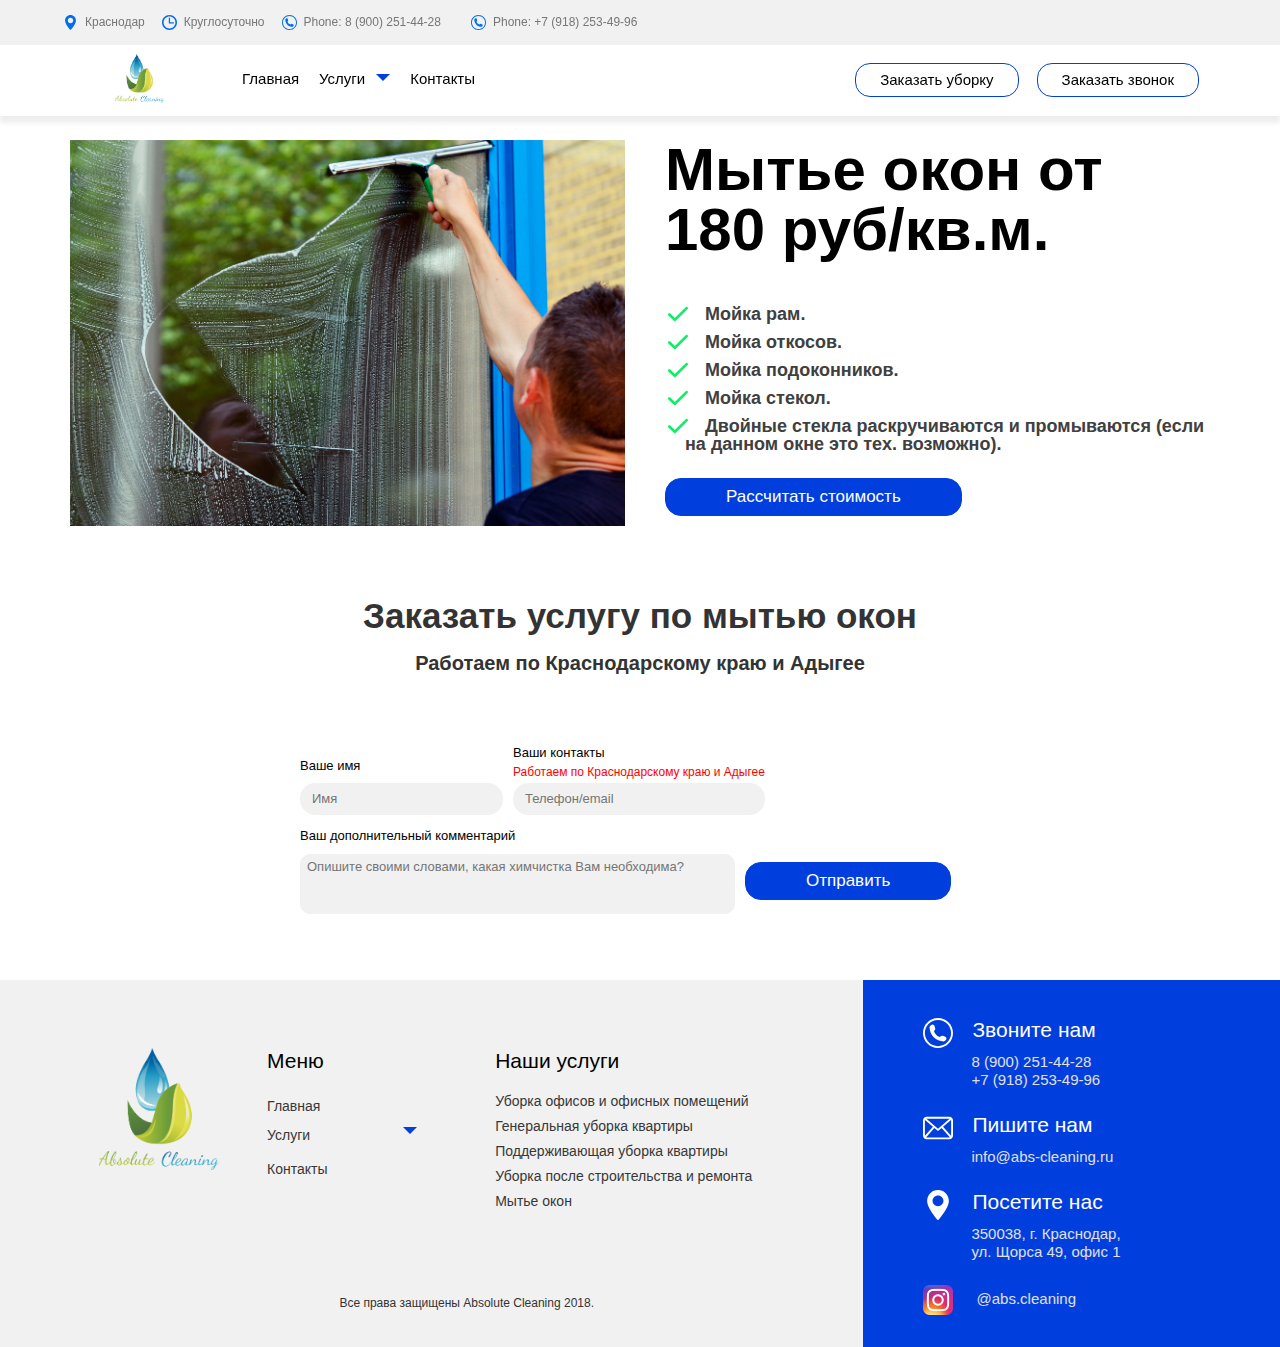
<file: dry-windows.html>
<!DOCTYPE html>
<html lang="en">

<head>
	<!-- Global site tag (gtag.js) - Google Analytics -->
	<script async src="https://www.googletagmanager.com/gtag/js?id=UA-129934672-1"></script>
	<script>
		window.dataLayer = window.dataLayer || [];
		function gtag() { dataLayer.push(arguments); }
		gtag('js', new Date());

		gtag('config', 'UA-129934672-1');
	</script>

	<meta charset="UTF-8">
	<meta name="viewport"
		content="width=device-width, user-scalable=no, initial-scale=1.0, maximum-scale=1.0, minimum-scale=1.0">
	<meta http-equiv="X-UA-Compatible" content="ie=edge">
	<meta name="yandex-verification" content="7c000a738a70c2b7" />
	<title>Мойка окон</title>
	<link rel="stylesheet" href="css/jquery.modal.min.css" />
	<link rel="stylesheet" href="css/owl.carousel.min.css">
	<link rel="stylesheet" href="css/owl.theme.default.min.css">
	<link rel="stylesheet" type="text/css" href="css/style.css" />
	<link rel="icon" href="/favicon.ico" type="image/x-icon">
	<link rel="shortcut icon" href="/favicon.ico" type="image/x-icon">
	<script async src="//pagead2.googlesyndication.com/pagead/js/adsbygoogle.js"></script>
	<script>
		(adsbygoogle = window.adsbygoogle || []).push({
			google_ad_client: "ca-pub-9273174391130441",
			enable_page_level_ads: true
		});
	</script>

	<!-- Facebook Pixel Code -->
	<script>
		!function (f, b, e, v, n, t, s) {
			if (f.fbq) return; n = f.fbq = function () {
				n.callMethod ?
					n.callMethod.apply(n, arguments) : n.queue.push(arguments)
			};
			if (!f._fbq) f._fbq = n; n.push = n; n.loaded = !0; n.version = '2.0';
			n.queue = []; t = b.createElement(e); t.async = !0;
			t.src = v; s = b.getElementsByTagName(e)[0];
			s.parentNode.insertBefore(t, s)
		}(window, document, 'script',
			'https://connect.facebook.net/en_US/fbevents.js');
		fbq('init', '226931811674270');
		fbq('track', 'PageView');
	</script>
	<noscript>
		<img height="1" width="1" src="https://www.facebook.com/tr?id=226931811674270&ev=PageView
&noscript=1" />
	</noscript>
	<!-- End Facebook Pixel Code -->

</head>

<body>
	<!-- Yandex.Metrika counter -->
	<script type="text/javascript">
		(function (d, w, c) {
			(w[c] = w[c] || []).push(function () {
				try {
					w.yaCounter51319354 = new Ya.Metrika2({
						id: 51319354,
						clickmap: true,
						trackLinks: true,
						accurateTrackBounce: true,
						webvisor: true
					});
				} catch (e) { }
			});

			var n = d.getElementsByTagName("script")[0],
				s = d.createElement("script"),
				f = function () { n.parentNode.insertBefore(s, n); };
			s.type = "text/javascript";
			s.async = true;
			s.src = "https://mc.yandex.ru/metrika/tag.js";

			if (w.opera == "[object Opera]") {
				d.addEventListener("DOMContentLoaded", f, false);
			} else { f(); }
		})(document, window, "yandex_metrika_callbacks2");
	</script>
	<noscript>
		<div><img src="https://mc.yandex.ru/watch/51319354" style="position:absolute; left:-9999px;" alt="" /></div>
	</noscript>
	<!-- /Yandex.Metrika counter -->

	<div class="wrapper service_page">
		<header>
			<div class="header_top">
				<div class="header_container container">
					<div class="header_contacts">
						<div class="elem_header">
							<span class="map">Краснодар</span>
						</div>
						<div class="elem_header">
							<span class="clock">Круглосуточно</span>
						</div>
						<div class="elem_header">
							<a href="tel:89002514428"><span class="phone">Phone: 8 (900) 251-44-28</span></a>
						</div>
						<div class="elem_header">
							<a href="tel:+79182534996"><span class="phone">Phone: +7 (918) 253-49-96</span></a>
						</div>
					</div>
				</div>
			</div>
			<div class="header_bottom">
				<div class="header_container container">
					<div class="main_header">
						<div class="logo_cont">
							<div class="logo"><a href="index.html"><img class="img-size" src="img/logo/logo.png"
										style="height: 49px"></a></div>
							<nav class="menu-nav">
								<ul class="menu-nav__list">
									<li><a href="index.html" class="menu-nav__link">Главная</a></li>
									<li>
										<a href="" class="menu-nav__link">Услуги</a>
										<span class="menu-nav__arrow arrow-menu-nav"></span>
										<ul class="sub-menu-nav__list">
									</li>
									<li><a href="services_home.html" class="sub-menu-nav__link">Услуги для физ. лиц</a>
									</li>
									<li><a href="services_office.html" class="sub-menu-nav__link">Услуги для юр. лиц</a>
									</li>
									<li><a href="dry-cleaning.html" class="sub-menu-nav__link">Химчистка</a>
									</li>
									<li><a href="dry-windows.html" class="sub-menu-nav__link">Мойка окон</a>
									</li>
									<li>
										<a href="" class="sub-menu-nav__link">Дезинфекция</a>
										<span class="sub-menu-nav__arrow arrow-menu-nav"></span>

										<ul class="sub-sub-menu-nav__list">
											<li><a href="dezinfekcija-i-ozonirovanie.html"
													class="sub-sub-menu-nav__link">Дезинфекция + Озонирование</a></li>
											<li><a href="dezinfektsiya-kholodnym-tumanom.html"
													class="sub-sub-menu-nav__link">Дезинфекция холодным туманом</a></li>
										</ul>
									</li>
									<li><a href="dezinsektsiya-kholodnym-tumanom.html" class="sub-menu-nav__link">Дезинсекция</a>
									</li>
									<li><a href="uborka-posle-smerti.html" class="sub-menu-nav__link">Уборка после смерти</a>
									</li>
									<li><a href="moika-fasadov.html" class="sub-menu-nav__link">Мойка фасадов</a>
								</ul>
								</li>
								<li><a href="contacts.html" class="menu-nav__link">Контакты</a></li>
								</ul>
							</nav>
						</div>
						<div class="form_menu">
							<a href="#ex2" rel="modal:open">Заказать уборку</a>
							<a href="#ex1" rel="modal:open">Заказать звонок</a>
						</div>
					</div>
				</div>
			</div>
		</header>

		<section class="cont_54" id="service_window">
			<div class="cont_54_container container">
				<div class="cont_54__content">
					<div class="cont_54__img">
						<img src="img/full_img/image_back_42.jpg" alt="">
					</div>
					<div class="cont_54__text">
						<h1>Мытье окон от 180 руб/кв.м.</h1>
						<ul>
							<li>
								<h4>Мойка рам.</h4>
							</li>
							<li>
								<h4>Мойка откосов.</h4>
							</li>
							<li>
								<h4>Мойка подоконников.</h4>
							</li>
							<li>
								<h4>Мойка стекол.</h4>
							</li>
							<li>
								<h4>Двойные стекла раскручиваются и промываются
									(если на данном окне это тех. возможно).</h4>
							</li>
						</ul>
						<button type="submit" class="btn" id="ex3_href">Рассчитать стоимость</button>
					</div>
				</div>
			</div>
		</section>
		<section class="cont_14 cont_17" id="form_home">
			<div class="cont_14_container container">
				<h2>Заказать услугу по мытью окон</h2>
				<h2 style="font-size: 20px">Работаем по Краснодарскому краю и Адыгее</h2>
				<form class="form_back" action="action.php" method="post" id="nine">
					<div class="form_control">
						<label for="form_81">Ваше имя</label>
						<input type="text" placeholder="Имя" id="form_81" />
					</div>
					<div class="form_control form_control_margin">
						<label for="form_82">Ваши контакты</label>
						<span class="form_control__span">Работаем по Краснодарскому краю и Адыгее</span>
						<input type="text" placeholder="Телефон/email" id="form_82" />
					</div>
					<div class="form_control textarea_form">
						<label for="form_83">Ваш дополнительный комментарий</label>
						<textarea id="form_83"
							placeholder="Опишите своими словами, какая химчистка Вам необходима?"></textarea>
					</div>
					<div class="form_control">
						<input type="text" class="skritoe" />
						<button type="submit" id="submitForms" data-type="office" class="btn submitFormIndex_4"
							onclick="yaCounter51319354.reachGoal('request_phone1'); return true;">Отправить</button>
					</div>
				</form>
			</div>
		</section>
		<footer>
			<div class="footer_container container">
				<div class="main_footer">
					<div class="block">
						<div class="logo">
							<a href="index.html"><img alt="logo" src="img/logo/logo.png"></a>
						</div>
						<div class="menu_footer">
							<h6>Меню</h6>
							<nav class="menu-nav">
								<ul class="menu-nav__list">
									<li><a href="index.html" class="menu-nav__link">Главная</a></li>
									<li>
										<a href="" class="menu-nav__link">Услуги</a>
										<span class="menu-nav__arrow arrow-menu-nav"></span>
										<ul class="sub-menu-nav__list footer-sub-menu-nav__list">
									</li>
									<li><a href="services_home.html" class="sub-menu-nav__link">Услуги для физ. лиц</a>
									</li>
									<li><a href="services_office.html" class="sub-menu-nav__link">Услуги для юр. лиц</a>
									</li>
									<li><a href="dry-cleaning.html" class="sub-menu-nav__link">Химчистка</a>
									</li>
									<li><a href="dry-windows.html" class="sub-menu-nav__link">Мойка окон</a>
									</li>
									<li>
										<a href="" class="sub-menu-nav__link">Дезинфекция</a>
										<span class="sub-menu-nav__arrow arrow-menu-nav"></span>

										<ul class="sub-sub-menu-nav__list">
											<li><a href="dezinfekcija-i-ozonirovanie.html"
													class="sub-sub-menu-nav__link">Дезинфекция + Озонирование</a></li>
											<li><a href="dezinfektsiya-kholodnym-tumanom.html"
													class="sub-sub-menu-nav__link">Дезинфекция холодным туманом</a></li>
										</ul>
									</li>
									<li><a href="dezinsektsiya-kholodnym-tumanom.html" class="sub-menu-nav__link">Дезинсекция</a>
									</li>
									<li><a href="uborka-posle-smerti.html" class="sub-menu-nav__link">Уборка после смерти</a>
									</li>
									<li><a href="moika-fasadov.html" class="sub-menu-nav__link">Мойка фасадов</a>
								</ul>
								</li>
								<li><a href="contacts.html" class="menu-nav__link">Контакты</a></li>
								</ul>
							</nav>
						</div>


						<div class="service_footer">
							<h6>Наши услуги</h6>
							<ul>
								<li><a href="services_office.html">Уборка офисов и офисных помещений</a></li>
								<li><a href="services_home.html">Генеральная уборка квартиры</a></li>
								<li><a href="services_home.html">Поддерживающая уборка квартиры</a></li>
								<li><a href="services_home.html">Уборка после строительства и ремонта</a></li>
								<li><a href="services_office.html#service_window">Мытье окон</a></li>
							</ul>
						</div>
					</div>
					<div class="licence">
						Все права защищены Absolute Cleaning 2018.
					</div>
				</div>
				<div class="second_footer">
					<div class="elem">
						<h6 class="phone">Звоните нам</h6>
						<div class="list_phone">
							<a href="tel:89002514428"><span class="phone">8 (900) 251-44-28</span></a>
							<a href="tel:+79182534996"><span>+7 (918) 253-49-96</span></a>
						</div>
					</div>
					<div class="elem">
						<h6 class="email">Пишите нам</h6>
						<div class="list_phone">
							<a href="mailto:info@abs-cleaning.ru"><span>info@abs-cleaning.ru</span></a>
						</div>
					</div>
					<div class="elem">
						<h6 class="map">Посетите нас</h6>
						<div class="list_phone">
							<span>350038, г. Краснодар, <br>ул. Щорса 49, офис 1</span>
						</div>
					</div>
					<div class="elem">
						<a href="https://www.instagram.com/abs.cleaning/">
							<h6 class="inst"><span>
									@abs.cleaning </span></h6>
						</a>

					</div>
				</div>
		</footer>
	</div>

	<div id="ex1" class="modal">
		<h2>Заказать звонок</h2>
		<p>Оставьте Ваш контактный номер и наш специалист свяжется с Вами в ближайшее время.</p>
		<form class="form_back" action="action.php" method="post" id="twenty">
			<div class="form_control">
				<span class="form_control__span">Работаем по Краснодарскому краю и Адыгее</span>
				<input class="phone" type="text" placeholder="Имя/телефон" id="form_phone" />
			</div>
			<div class="form_control">
				<input type="text" class="skritoe" />
				<button type="submit" id="submitPhone" class="btn submitPhone"
					onclick="yaCounter51319354.reachGoal('request_phone'); return true;">Отправить</button>
			</div>
			<div class="messages" style="margin-top: 30px;"></div>
		</form>
	</div>
	<div id="ex2" class="modal">
		<h2>Заказать уборку</h2>
		<form class="form_back" action="action.php" method="post" id="twentyOne">
			<div class="form_control">
				<label for="form_area">Площадь помещения (м²)</label>
				<input type="text" placeholder="Укажите площадь" id="form_area" />
			</div>
			<div class="form_control">
				<label for="form_type">Тип уборки</label>
				<select class="selects" id="form_type">
					<option value="Уборка офиса">Уборка офиса</option>
					<option value="Генеральная уборка квартиры">Генеральная уборка квартиры</option>
					<option value="Поддерживающая уборка квартиры">Поддерживающая уборка квартиры</option>
					<option value="Уборка после ремонта">Уборка после ремонта</option>
					<option value="Уборка коттеджа">Уборка коттеджа</option>
					<option value="Уборка промышленных помещений">Уборка промышленных помещений</option>
					<option value="Мойка окон">Мойка оконойка окон</option>
				</select>
			</div>
			<div class="form_control">
				<label for="form_name_main">Ваше имя</label>
				<input type="text" placeholder="Имя" id="form_name_main" />
			</div>
			<div class="form_control">
				<label for="form_phone_full">Ваши контакты</label>
				<span class="form_control__span">Работаем по Краснодарскому краю и Адыгее</span>
				<input type="text" placeholder="Телефон/email" id="form_phone_full" />
			</div>
			<div class="form_control textarea_form">
				<label for="form_comm">Ваш дополнительный комментарий</label>
				<textarea id="form_comm" placeholder="Опишите своими словами, какая уборка Вам необходима?"></textarea>
			</div>
			<div class="form_control">
				<input type="text" class="skritoe" />
				<button type="submit" id="submitForm" class="btn"
					onclick="yaCounter51319354.reachGoal('request_cleaning'); return true;">Отправить</button>
			</div>
			<div class="messages" style="margin-top: 30px;"></div>
		</form>
	</div>
	<div id="ex3" class="modal">
		<h2>Заказать уборку</h2>
		<form class="form_back" action="action.php" method="post" id="twentyTwo">
			<div class="form_control">
				<label for="form_area1">Площадь помещения (м²)</label>
				<input type="text" placeholder="Укажите площадь" id="form_area1" />
			</div>
			<div class="form_control">
				<label for="form_type1">Тип уборки</label>
				<select id="form_type1" disabled>
					<option value="Мойка окон">Мойка окон</option>
				</select>
			</div>
			<div class="form_control">
				<label for="form_name_main1">Ваше имя</label>
				<input type="text" placeholder="Имя" id="form_name_main1" />
			</div>
			<div class="form_control">
				<label for="form_phone_full1">Ваши контакты</label>
				<span class="form_control__span">Работаем по Краснодарскому краю и Адыгее</span>
				<input type="text" placeholder="Телефон/email" id="form_phone_full1" />
			</div>
			<div class="form_control textarea_form">
				<label for="form_comm1">Ваш дополнительный комментарий</label>
				<textarea id="form_comm1" placeholder="">Опишите своими словами, какая уборка Вам необходима?</textarea>
			</div>
			<div class="form_control">
				<input type="text" class="skritoe" />
				<button type="submit" id="submitForm1" class="btn"
					onclick="yaCounter51319354.reachGoal('office_window'); return true;">Отправить</button>
			</div>
			<div class="messages" style="margin-top: 30px;"></div>
		</form>
	</div>
	<div id="form-message" class="modal">
		<h3 class="messages"></h3>
	</div>
	<div id="ex4" class="modal">
		<h2>Заказать уборку</h2>
		<form class="form_back" action="action.php" method="post" id="twentyThree">
			<div class="form_control">
				<label for="form_area2">Площадь помещения (м²)</label>
				<input type="text" placeholder="Укажите площадь" id="form_area2" />
			</div>
			<div class="form_control">
				<label for="form_type2">Тип уборки</label>
				<select id="form_type2">
					<option value="Разовая уборка">Разовая уборка</option>
					<option value="Уборка в течение 3-х месяцев">Уборка в течение 3-х месяцев</option>
					<option value="Уборка в течение 1 года">Уборка в течение 1 года</option>
				</select>
			</div>
			<div class="form_control">
				<label for="form_name_main2">Ваше имя</label>
				<input type="text" placeholder="Имя" id="form_name_main2" />
			</div>
			<div class="form_control">
				<label for="form_phone_full2">Ваши контакты</label>
				<span class="form_control__span">Работаем по Краснодарскому краю и Адыгее</span>
				<input type="text" placeholder="Телефон/email" id="form_phone_full2" />
			</div>
			<div class="messages" style="margin-top: 15px;"></div>
			<div class="form_control textarea_form">
				<label for="form_comm2">Ваш дополнительный комментарий</label>
				<textarea id="form_comm2" placeholder="Опишите своими словами, какая уборка Вам необходима?"></textarea>
			</div>
			<div class="form_control">
				<input type="text" class="skritoe" />
				<button type="submit" id="submitForm2" class="btn">Отправить</button>
			</div>
		</form>
	</div>

	<script src="js/jquery.min.js"></script>
	<script src="js/jquery.modal.min.js"></script>
	<script src="js/script.js?ver=2"></script>
</body>

</html>
</file>
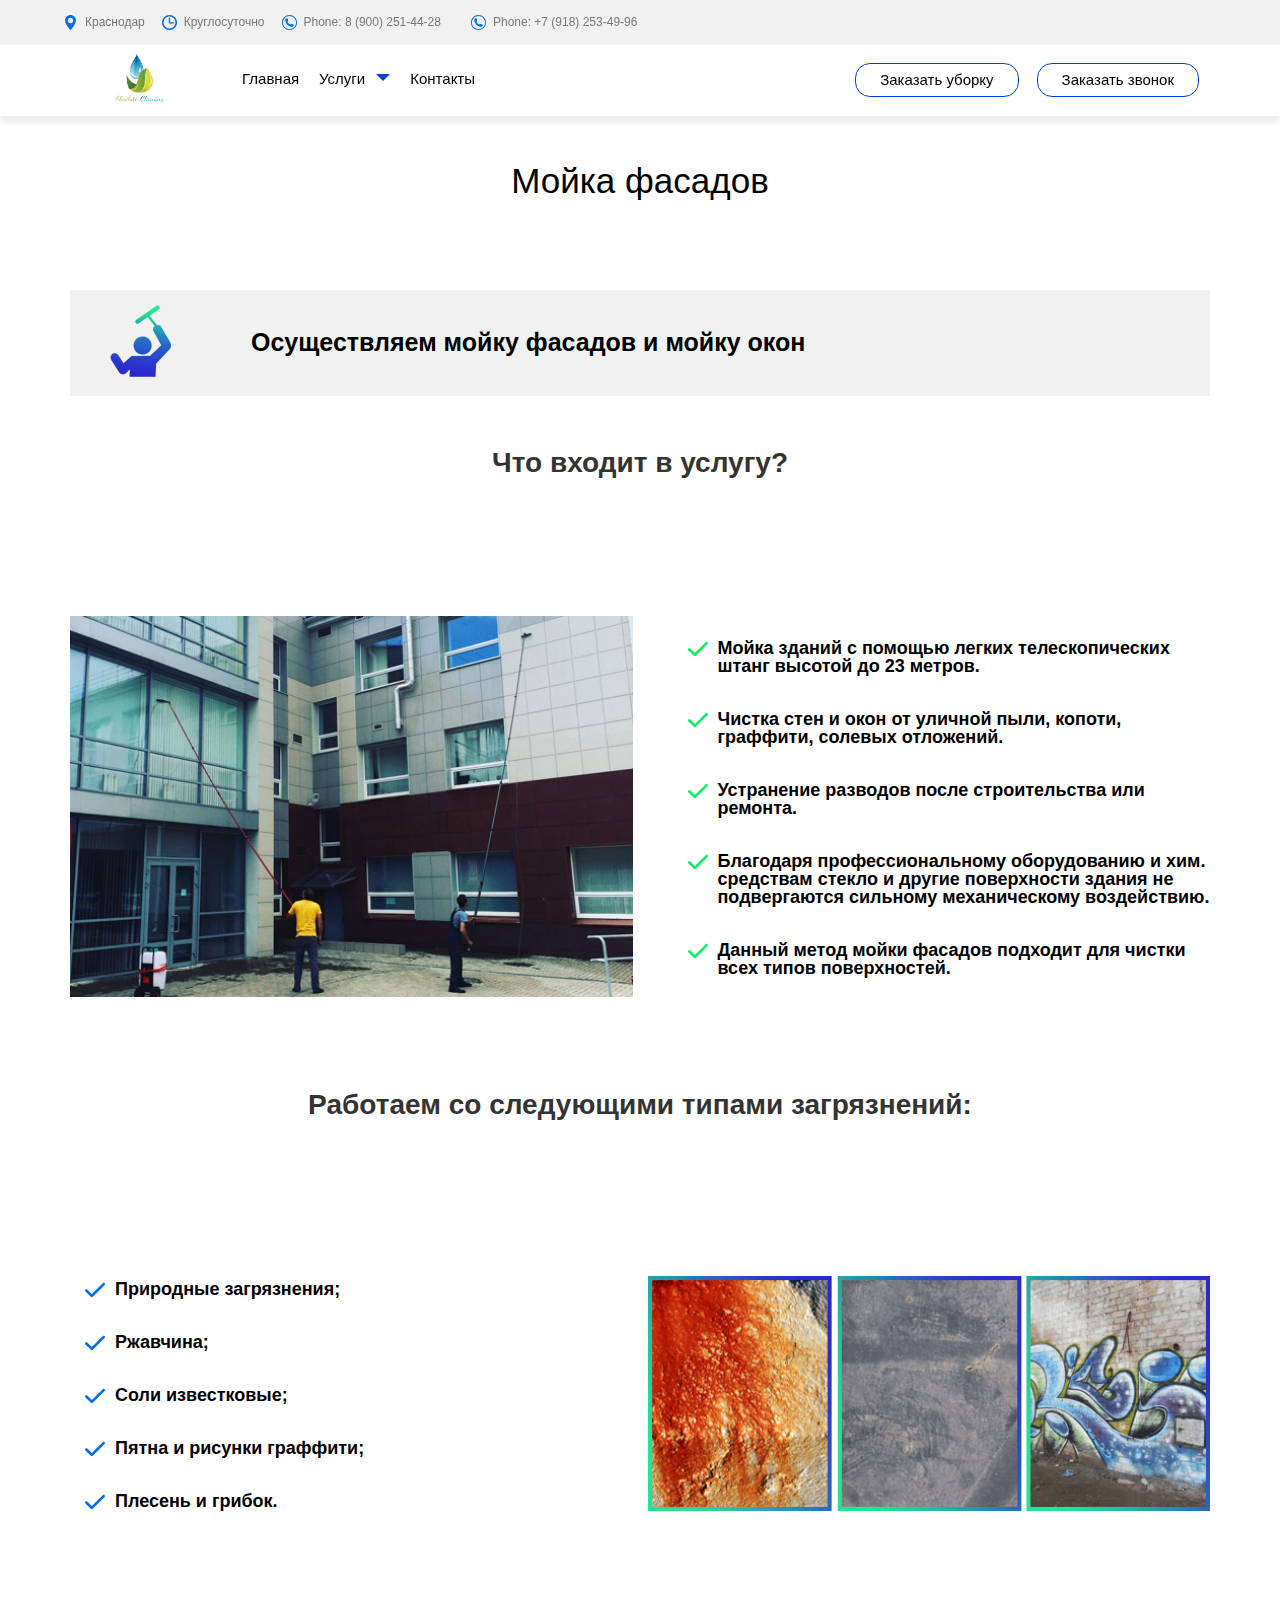
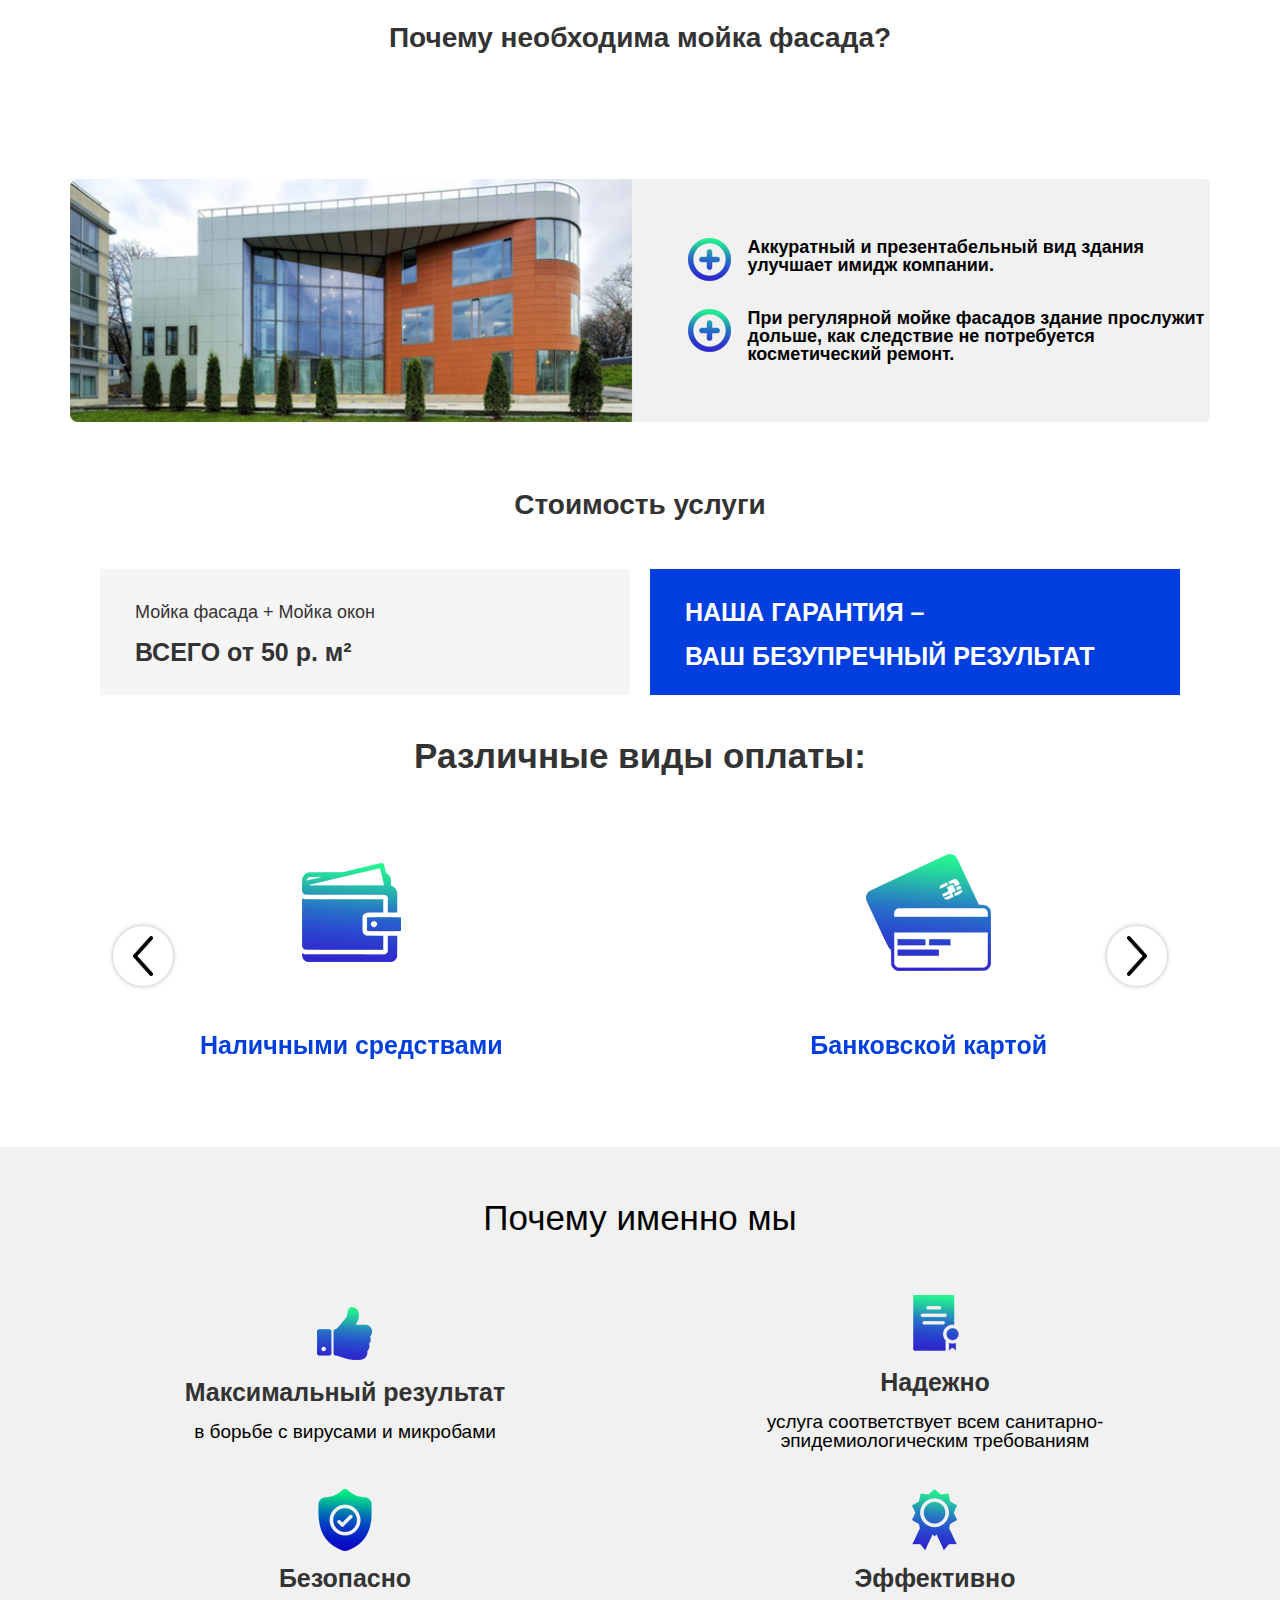
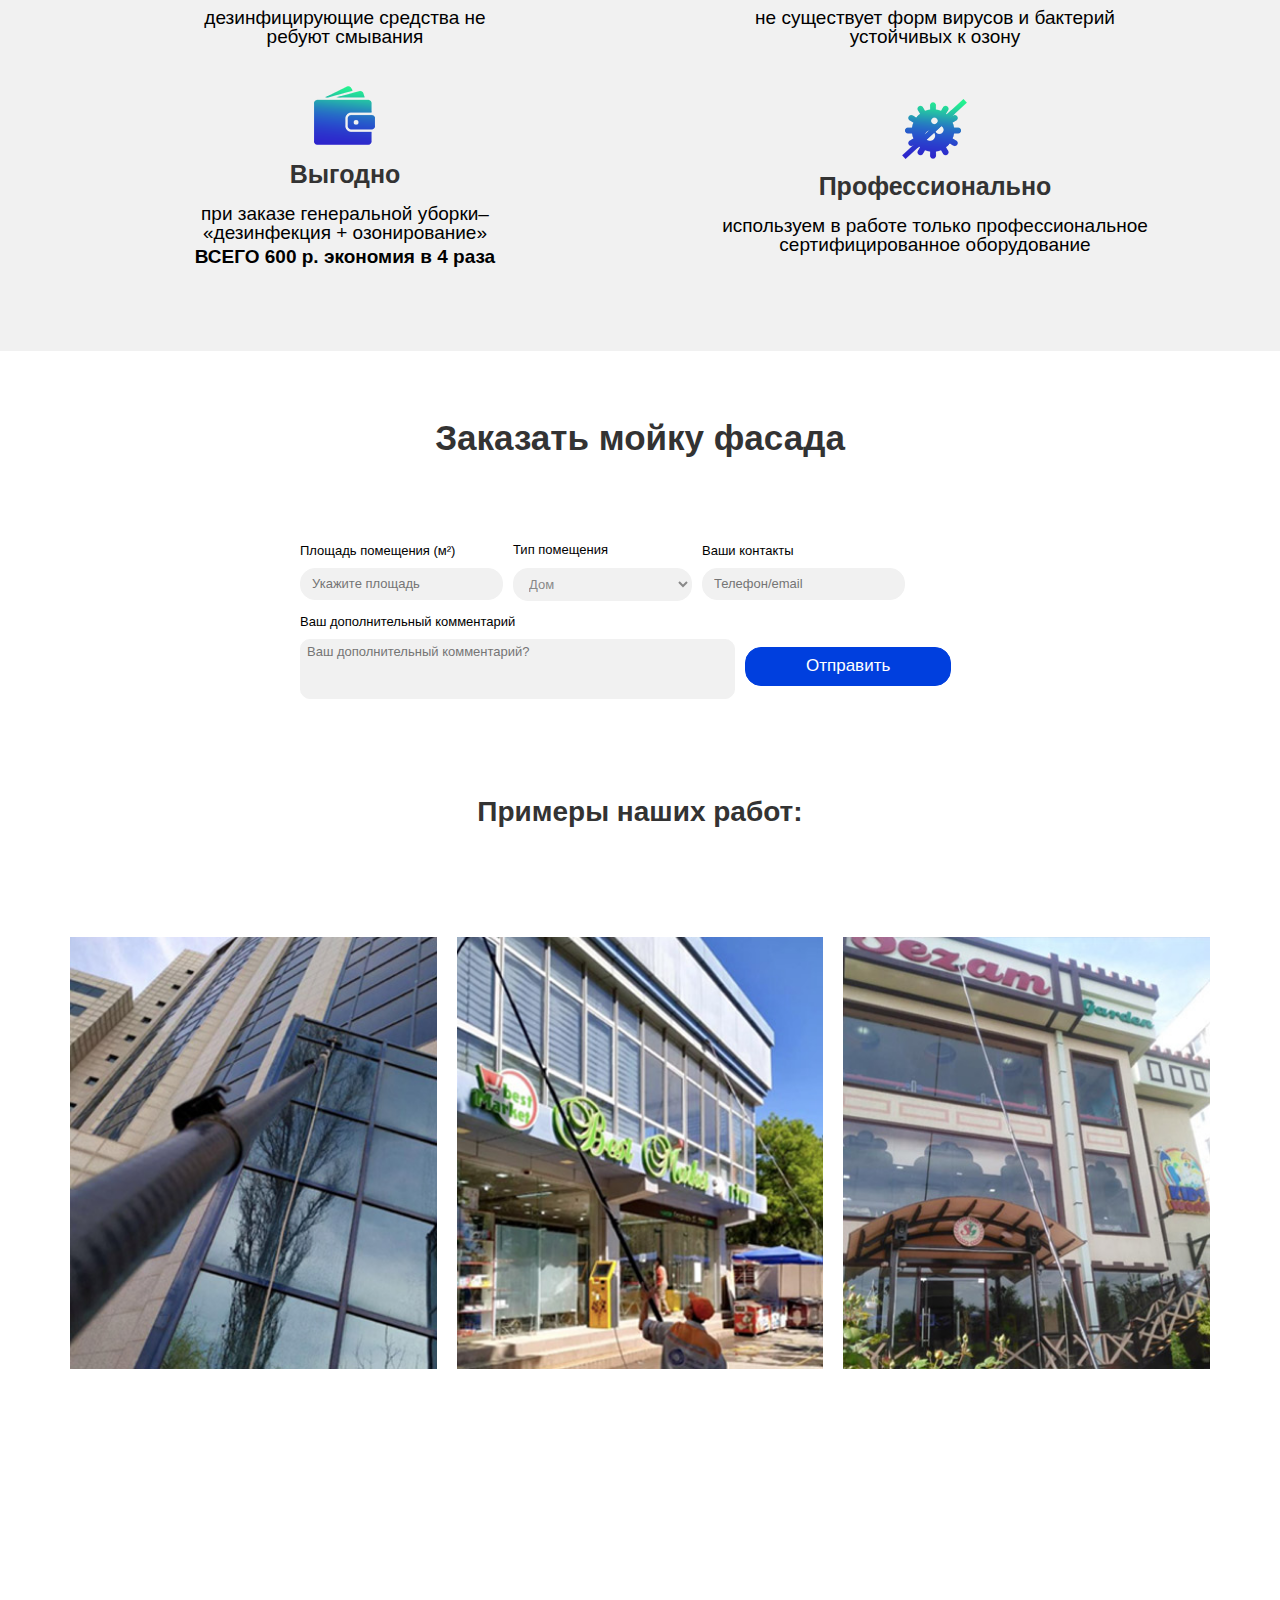
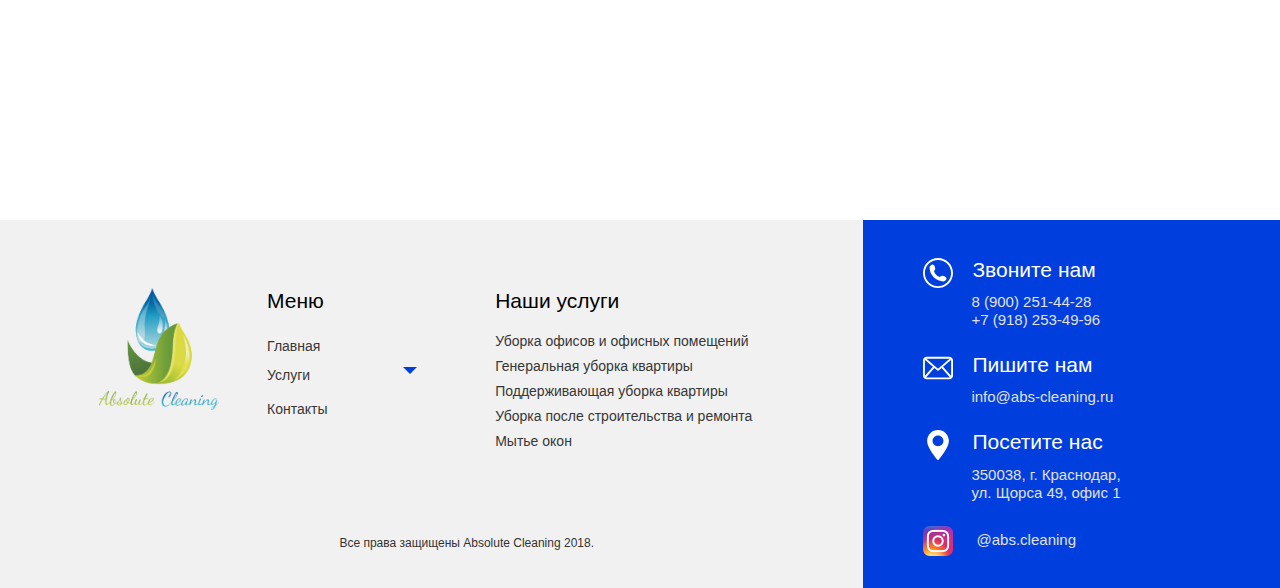
<file: moika-fasadov.html>
<!DOCTYPE html>
<html lang="en">

<head>
	<!-- Global site tag (gtag.js) - Google Analytics -->
	<script async src="https://www.googletagmanager.com/gtag/js?id=UA-129934672-1"></script>
	<script>
		window.dataLayer = window.dataLayer || [];
		function gtag() { dataLayer.push(arguments); }
		gtag('js', new Date());

		gtag('config', 'UA-129934672-1');
	</script>

	<meta charset="UTF-8">
	<meta name="viewport"
		content="width=device-width, user-scalable=no, initial-scale=1.0, maximum-scale=1.0, minimum-scale=1.0">
	<meta http-equiv="X-UA-Compatible" content="ie=edge">
	<meta name="yandex-verification" content="7c000a738a70c2b7" />
	<title>Мойка фасадов</title>
	<link rel="stylesheet" href="css/jquery.modal.min.css" />
	<link rel="stylesheet" href="css/owl.carousel.min.css">
	<link rel="stylesheet" href="css/owl.theme.default.min.css">
	<link rel="stylesheet" type="text/css" href="css/style.css?ver=1.5" />
	<link rel="icon" href="/favicon.ico" type="image/x-icon">
	<link rel="shortcut icon" href="/favicon.ico" type="image/x-icon">
	<script async src="//pagead2.googlesyndication.com/pagead/js/adsbygoogle.js"></script>
	<script>
		(adsbygoogle = window.adsbygoogle || []).push({
			google_ad_client: "ca-pub-9273174391130441",
			enable_page_level_ads: true
		});
	</script>

	<!-- Facebook Pixel Code -->
	<script>
		!function (f, b, e, v, n, t, s) {
			if (f.fbq) return; n = f.fbq = function () {
				n.callMethod ?
					n.callMethod.apply(n, arguments) : n.queue.push(arguments)
			};
			if (!f._fbq) f._fbq = n; n.push = n; n.loaded = !0; n.version = '2.0';
			n.queue = []; t = b.createElement(e); t.async = !0;
			t.src = v; s = b.getElementsByTagName(e)[0];
			s.parentNode.insertBefore(t, s)
		}(window, document, 'script',
			'https://connect.facebook.net/en_US/fbevents.js');
		fbq('init', '226931811674270');
		fbq('track', 'PageView');
	</script>
	<noscript>
		<img height="1" width="1" src="https://www.facebook.com/tr?id=226931811674270&ev=PageView
&noscript=1" />
	</noscript>
	<!-- End Facebook Pixel Code -->

</head>

<body class="page-dry">
	<!-- Yandex.Metrika counter -->
	<script type="text/javascript">
		(function (d, w, c) {
			(w[c] = w[c] || []).push(function () {
				try {
					w.yaCounter51319354 = new Ya.Metrika2({
						id: 51319354,
						clickmap: true,
						trackLinks: true,
						accurateTrackBounce: true,
						webvisor: true
					});
				} catch (e) { }
			});

			var n = d.getElementsByTagName("script")[0],
				s = d.createElement("script"),
				f = function () { n.parentNode.insertBefore(s, n); };
			s.type = "text/javascript";
			s.async = true;
			s.src = "https://mc.yandex.ru/metrika/tag.js";

			if (w.opera == "[object Opera]") {
				d.addEventListener("DOMContentLoaded", f, false);
			} else { f(); }
		})(document, window, "yandex_metrika_callbacks2");
	</script>
	<noscript>
		<div><img src="https://mc.yandex.ru/watch/51319354" style="position:absolute; left:-9999px;" alt="" /></div>
	</noscript>
	<!-- /Yandex.Metrika counter -->

	<div class="wrapper service_page">
		<header>
			<div class="header_top">
				<div class="header_container container">
					<div class="header_contacts">
						<div class="elem_header">
							<span class="map">Краснодар</span>
						</div>
						<div class="elem_header">
							<span class="clock">Круглосуточно</span>
						</div>
						<div class="elem_header">
							<a href="tel:89002514428"><span class="phone">Phone: 8 (900) 251-44-28</span></a>
						</div>
						<div class="elem_header">
							<a href="tel:+79182534996"><span class="phone">Phone: +7 (918) 253-49-96</span></a>
						</div>
					</div>
				</div>
			</div>
			<div class="header_bottom">
				<div class="header_container container">
					<div class="main_header">
						<div class="logo_cont">
							<div class="logo"><a href="index.html"><img class="img-size" src="img/logo/logo.png"
										style="height: 49px"></a></div>
							<nav class="menu-nav">
								<ul class="menu-nav__list">
									<li><a href="index.html" class="menu-nav__link">Главная</a></li>
									<li>
										<a href="" class="menu-nav__link">Услуги</a>
										<span class="menu-nav__arrow arrow-menu-nav"></span>
										<ul class="sub-menu-nav__list">
									</li>
									<li><a href="services_home.html" class="sub-menu-nav__link">Услуги для физ. лиц</a>
									</li>
									<li><a href="services_office.html" class="sub-menu-nav__link">Услуги для юр. лиц</a>
									</li>
									<li><a href="dry-cleaning.html" class="sub-menu-nav__link">Химчистка</a>
									</li>
									<li><a href="dry-windows.html" class="sub-menu-nav__link">Мойка окон</a>
									</li>
									<li>
										<a href="" class="sub-menu-nav__link">Дезинфекция</a>
										<span class="sub-menu-nav__arrow arrow-menu-nav"></span>

										<ul class="sub-sub-menu-nav__list">
											<li><a href="dezinfekcija-i-ozonirovanie.html"
													class="sub-sub-menu-nav__link">Дезинфекция + Озонирование</a></li>
											<li><a href="dezinfektsiya-kholodnym-tumanom.html"
													class="sub-sub-menu-nav__link">Дезинфекция холодным туманом</a></li>
										</ul>
									</li>
									<li><a href="dezinsektsiya-kholodnym-tumanom.html" class="sub-menu-nav__link">Дезинсекция</a>
									</li>
									<li><a href="uborka-posle-smerti.html" class="sub-menu-nav__link">Уборка после смерти</a>
									</li>
									<li><a href="moika-fasadov.html" class="sub-menu-nav__link">Мойка фасадов</a>
								</ul>
								</li>
								<li><a href="contacts.html" class="menu-nav__link">Контакты</a></li>
								</ul>
							</nav>
						</div>
						<div class="form_menu">
							<a href="#ex2" rel="modal:open">Заказать уборку</a>
							<a href="#ex1" rel="modal:open">Заказать звонок</a>
						</div>
					</div>
				</div>
			</div>
		</header>
		<section class="cont_21 ozon_top">

			<h2>Мойка фасадов</h2>

		</section>
		<section class="cont_200">
			<div class="cont_200_container container">
				<p><img src="img/moika/moika1.png"></p>
				<p><br>Осуществляем мойку фасадов и мойку окон</p>
			</div>
		</section>
		<section class="cont_32 p30 pt0">
			<div class="cont_30_container container">
				<h2>Что входит в услугу?</h2>
			</div>
		</section>
		<section class="cont_41 m0 p0">
			<div class="cont_41_container container">
				<div class="dry-01">

					<div class="dry-img">
						<img src="img/moika/moika2.jpg" alt="">
					</div>
					<div class="dry-text">
						<ul>
							<li>Мойка зданий с помощью легких телескопических штанг высотой до 23 метров.</li>

							<li>Чистка стен и окон от уличной пыли, копоти, граффити, солевых отложений.</li>

							<li>Устранение разводов после строительства или ремонта.</li>

							<li>Благодаря профессиональному оборудованию и хим. средствам стекло и другие поверхности здания не
								подвергаются сильному механическому воздействию.</li>

							<li>Данный метод мойки фасадов подходит для чистки всех типов поверхностей.</li>

						</ul>
					</div>
				</div>
			</div>
		</section>
		<section class="cont_32 p30">
			<div class="cont_32_container container">
				<h2>Работаем со следующими типами загрязнений:</h2>
			</div>
		</section>
		<section class="cont_41 m0 p0">
			<div class="cont_41_container container">
				<div class="dry-01">


					<div class="dry-text">
						<ul class="list2">
							<li>Природные загрязнения;</li>

							<li>Ржавчина;</li>

							<li>Соли известковые;</li>

							<li>Пятна и рисунки граффити;</li>

							<li>Плесень и грибок.</li>


						</ul>
					</div>
					<div class="dry-img">
						<img src="img/moika/moika3.jpg" alt="">
					</div>
				</div>
			</div>
		</section>
		<section class="cont_32 p30">
			<div class="cont_32_container container">
				<h2>Почему необходима мойка фасада?</h2>
			</div>
		</section>
		<section class="cont_41 m0 p0 gray">
			<div class="cont_41_container container">
				<div class="dry-01">

					<div class="dry-img">
						<img src="img/moika/moika4.jpg" alt="">
					</div>
					<div class="dry-text">
						<ul>
							<li>Аккуратный и презентабельный вид здания улучшает имидж компании.</li>


							<li>При регулярной мойке фасадов здание прослужит дольше, как следствие не потребуется
								косметический
								ремонт.</li>

						</ul>
					</div>
				</div>
			</div>
		</section>
		<section class="cont_32 moika_price" id="price_ozon">
			<div class="cont_132_container container">
				<h2>Стоимость услуги</h2>
				<a href="#form_home">
					<div class="blocks">

						<div class="elem">
							<div>
								<p class="text">Мойка фасада + Мойка окон</p>
								<p></p>
								<p>ВСЕГО от 50 р. м²</p>
							</div>
						</div>
						<div class="elem blue">
							<div>
								<p>Наша гарантия – </p>
								<p>Ваш безупречный результат</p>
							</div>
						</div>
					</div>
				</a>
			</div>
		</section>

		<section class="cont_15 ozon_propuct moika_oplata">
			<div class="cont_15_container container">
				<h2>Различные виды оплаты:</h2>
				<div class="block owl-carousel">
					<div class="elem">
						<img src="img/moika/moika-pay1.png" alt="">
						<h3>Наличными средствами</h3>
						</a>
					</div>
					<div class="elem">
						<img src="img/moika/moika-pay2.png" alt="">
						<h3>Банковской картой</h3>
					</div>
					<div class="elem">
						<img src="img/moika/moika-pay3.png" alt="">
						<h3>На расчетный счет</h3>
					</div>
				</div>
			</div>
		</section>
		<section class="cont_202">
			<div class="cont_202_container container">
				<h2>Почему именно мы</h2>
				<div class="blocks">
					<div class="item">
						<p><img src="img/ozon/mi1.png" alt=""></p>
						<p class="title">Максимальный результат</p>
						<p>в борьбе с вирусами и микробами</p>
					</div>
					<div class="item">
						<p><img src="img/ozon/mi4.png" alt=""></p>
						<p class="title">Надежно</p>
						<p>услуга соответствует всем санитарно-<br>
							эпидемиологическим требованиям</p>
					</div>
					<div class="item">
						<p><img src="img/ozon/mi2.png" alt=""></p>
						<p class="title">Безопасно</p>
						<p>дезинфицирующие средства не <br>ребуют смывания</p>
					</div>
					<div class="item">
						<p><img src="img/ozon/mi5.png" alt=""></p>
						<p class="title">Эффективно</p>
						<p>не существует форм вирусов и бактерий <br>устойчивых к озону</p>
					</div>
					<div class="item">
						<p><img src="img/ozon/mi3.png" alt=""></p>
						<p class="title">Выгодно</p>
						<p>при заказе генеральной уборки– <br>
							«дезинфекция + озонирование» </p>
						<p><strong>ВСЕГО 600 р. экономия в 4 раза</strong>
						</p>
					</div>
					<div class="item">
						<p><img src="img/ozon/mi6.png" alt=""></p>
						<p class="title">Профессионально</p>
						<p>используем в работе только профессиональное <br>
							сертифицированное оборудование</p>
					</div>
				</div>
			</div>
		</section>
		<section class="cont_14 cont_17" id="form_home">
			<div class="cont_14_container container">
				<h2>Заказать мойку фасада</h2>
				<form class="form_back" action="action.php" method="post" id="fifteen">
					<div class="form_control">
						<label for="form_31">Площадь помещения (м²)</label>
						<input type="text" placeholder="Укажите площадь" id="form_31" />
					</div>
					<div class="form_control">
						<label for="form_32">Тип помещения</label>
						<select id="form_32">
							<option value="Дом">Дом</option>
							<option value="Квартира">Квартира</option>
							<option value="Офис">Офис</option>
						</select>
					</div>
					<div class="form_control" style="display: none;">
						<label for="form_33">Ваше имя</label>
						<input type="text" placeholder="Имя" id="form_33" />
					</div>
					<div class="form_control">
						<label for="form_34">Ваши контакты</label>
						<input type="text" placeholder="Телефон/email" id="form_34" />
					</div>
					<div class="form_control textarea_form">
						<label for="form_35">Ваш дополнительный комментарий</label>
						<textarea id="form_35" placeholder="Ваш дополнительный комментарий?"></textarea>
					</div>
					<div class="form_control">
						<input type="text" class="skritoe" />
						<button type="submit" data-type="home" class="btn submitFormIndex_3"
							onclick="yaCounter51319354.reachGoal('cleaning_fiz'); return true;">Отправить</button>
					</div>
				</form>
			</div>
		</section>
		<section class="cont_32 p30">
			<div class="cont_32_container container">
				<h2>Примеры наших работ:</h2>
			</div>
		</section>
		<section class="cont_32 p30" id="products">
			<div class="cont_32_container container">
				<div class="products">
					<div class="item">
						<img alt="" src="img/moika/img1.jpg">
					</div>
					<div class="item">
						<img alt="" src="img/moika/img2.jpg">
					</div>
					<div class="item">
						<img alt="" src="img/moika/img3.jpg">
					</div>
				</div>
				<div class="video">
					<div class="item">
						<iframe width="100%" height="315" src="https://www.youtube.com/embed/30p8-bu1cq0?controls=0&rel=0"
							frameborder="0"
							allow="accelerometer; autoplay; clipboard-write; encrypted-media; gyroscope; picture-in-picture"
							allowfullscreen></iframe>
					</div>
					<div class="item">
						<iframe width="100%" height="315" src="https://www.youtube.com/embed/U0uOL4LyTTg?controls=0&rel=0"
							frameborder="0"
							allow="accelerometer; autoplay; clipboard-write; encrypted-media; gyroscope; picture-in-picture"
							allowfullscreen></iframe>
					</div>
				</div>
			</div>
		</section>
		<div class="clear"></div>
		<footer>
			<div class="footer_container container">
				<div class="main_footer">
					<div class="block">
						<div class="logo">
							<a href="index.html"><img alt="logo" src="img/logo/logo.png"></a>
						</div>
						<div class="menu_footer">
							<h6>Меню</h6>
							<nav class="menu-nav">
								<ul class="menu-nav__list">
									<li><a href="index.html" class="menu-nav__link">Главная</a></li>
									<li>
										<a href="" class="menu-nav__link">Услуги</a>
										<span class="menu-nav__arrow arrow-menu-nav"></span>
										<ul class="sub-menu-nav__list footer-sub-menu-nav__list">
									</li>
									<li><a href="services_home.html" class="sub-menu-nav__link">Услуги для физ. лиц</a>
									</li>
									<li><a href="services_office.html" class="sub-menu-nav__link">Услуги для юр. лиц</a>
									</li>
									<li><a href="dry-cleaning.html" class="sub-menu-nav__link">Химчистка</a>
									</li>
									<li><a href="dry-windows.html" class="sub-menu-nav__link">Мойка окон</a>
									</li>
									<li>
										<a href="" class="sub-menu-nav__link">Дезинфекция</a>
										<span class="sub-menu-nav__arrow arrow-menu-nav"></span>

										<ul class="sub-sub-menu-nav__list">
											<li><a href="dezinfekcija-i-ozonirovanie.html"
													class="sub-sub-menu-nav__link">Дезинфекция + Озонирование</a></li>
											<li><a href="dezinfektsiya-kholodnym-tumanom.html"
													class="sub-sub-menu-nav__link">Дезинфекция холодным туманом</a></li>
										</ul>
									</li>
									<li><a href="dezinsektsiya-kholodnym-tumanom.html" class="sub-menu-nav__link">Дезинсекция</a>
									</li>
									<li><a href="uborka-posle-smerti.html" class="sub-menu-nav__link">Уборка после смерти</a>
									</li>
									<li><a href="moika-fasadov.html" class="sub-menu-nav__link">Мойка фасадов</a>
								</ul>
								</li>
								<li><a href="contacts.html" class="menu-nav__link">Контакты</a></li>
								</ul>
							</nav>
						</div>


						<div class="service_footer">
							<h6>Наши услуги</h6>
							<ul>
								<li><a href="services_office.html">Уборка офисов и офисных помещений</a></li>
								<li><a href="services_home.html">Генеральная уборка квартиры</a></li>
								<li><a href="services_home.html">Поддерживающая уборка квартиры</a></li>
								<li><a href="services_home.html">Уборка после строительства и ремонта</a></li>
								<li><a href="services_office.html#service_window">Мытье окон</a></li>
							</ul>
						</div>
					</div>
					<div class="licence">
						Все права защищены Absolute Cleaning 2018.
					</div>
				</div>
				<div class="second_footer">
					<div class="elem">
						<h6 class="phone">Звоните нам</h6>
						<div class="list_phone">
							<a href="tel:89002514428"><span class="phone">8 (900) 251-44-28</span></a>
							<a href="tel:+79182534996"><span>+7 (918) 253-49-96</span></a>
						</div>
					</div>
					<div class="elem">
						<h6 class="email">Пишите нам</h6>
						<div class="list_phone">
							<a href="mailto:info@abs-cleaning.ru"><span>info@abs-cleaning.ru</span></a>
						</div>
					</div>
					<div class="elem">
						<h6 class="map">Посетите нас</h6>
						<div class="list_phone">
							<span>350038, г. Краснодар, <br>ул. Щорса 49, офис 1</span>
						</div>
					</div>
					<div class="elem">
						<a href="https://www.instagram.com/abs.cleaning/">
							<h6 class="inst"><span>
									@abs.cleaning </span></h6>
						</a>

					</div>
				</div>
		</footer>
	</div>

	<div id="ex1" class="modal">
		<h2>Заказать звонок</h2>
		<p>Оставьте Ваш контактный номер и наш специалист свяжется с Вами в ближайшее время.</p>
		<form class="form_back" action="action.php" method="post" id="eleven">
			<div class="form_control">
				<input class="phone" type="text" placeholder="Имя/телефон" id="form_phone" />
			</div>
			<div class="form_control">
				<input type="text" class="skritoe" />
				<button type="submit" id="submitPhone" class="btn submitPhone"
					onclick="yaCounter51319354.reachGoal('request_phone'); return true;">Отправить</button>
			</div>
			<div class="messages" style="margin-top: 30px;"></div>
		</form>
	</div>
	<div id="ex2" class="modal">
		<h2>Заказать уборку</h2>
		<form class="form_back" action="action.php" method="post" id="twelve">
			<div class="form_control">
				<label for="form_area">Площадь помещения (м²)</label>
				<input type="text" placeholder="Укажите площадь" id="form_area" />
			</div>
			<div class="form_control">
				<label for="form_type">Тип уборки</label>
				<select class="selects" id="form_type">
					<option value="Уборка офиса">Уборка офиса</option>
					<option value="Генеральная уборка квартиры">Генеральная уборка квартиры</option>
					<option value="Поддерживающая уборка квартиры">Поддерживающая уборка квартиры</option>
					<option value="Уборка после ремонта">Уборка после ремонта</option>
					<option value="Уборка коттеджа">Уборка коттеджа</option>
					<option value="Уборка промышленных помещений">Уборка промышленных помещений</option>
					<option value="Мойка окон">Мойка оконойка окон</option>
				</select>
			</div>
			<div class="form_control">
				<label for="form_name_main">Ваше имя</label>
				<input type="text" placeholder="Имя" id="form_name_main" />
			</div>
			<div class="form_control">
				<label for="form_phone_full">Ваши контакты</label>
				<input type="text" placeholder="Телефон/email" id="form_phone_full" />
			</div>
			<div class="form_control textarea_form">
				<label for="form_comm">Ваш дополнительный комментарий</label>
				<textarea id="form_comm" placeholder="Опишите своими словами, какая уборка Вам необходима?"></textarea>
			</div>
			<div class="form_control">
				<input type="text" class="skritoe" />
				<button type="submit" id="submitForm" class="btn"
					onclick="yaCounter51319354.reachGoal('request_cleaning'); return true;">Отправить</button>
			</div>
			<div class="messages" style="margin-top: 30px;"></div>
		</form>
	</div>
	<div id="ex3" class="modal">
		<h2>Заказать уборку</h2>
		<form class="form_back" action="action.php" method="post" id="thirteen">
			<div class="form_control">
				<label for="form_area1">Площадь помещения (м²)</label>
				<input type="text" placeholder="Укажите площадь" id="form_area1" />
			</div>
			<div class="form_control">
				<label for="form_type1">Тип уборки</label>
				<select id="form_type1" disabled>
					<option value="Мойка окон">Мойка окон</option>
				</select>
			</div>
			<div class="form_control">
				<label for="form_name_main1">Ваше имя</label>
				<input type="text" placeholder="Имя" id="form_name_main1" />
			</div>
			<div class="form_control">
				<label for="form_phone_full1">Ваши контакты</label>
				<input type="text" placeholder="Телефон/email" id="form_phone_full1" />
			</div>
			<div class="form_control textarea_form">
				<label for="form_comm1">Ваш дополнительный комментарий</label>
				<textarea id="form_comm1" placeholder="">Опишите своими словами, какая уборка Вам необходима?</textarea>
			</div>
			<div class="form_control">
				<input type="text" class="skritoe" />
				<button type="submit" id="submitForm1" class="btn"
					onclick="yaCounter51319354.reachGoal('office_window'); return true;">Отправить</button>
			</div>
			<div class="messages" style="margin-top: 30px;"></div>
		</form>
	</div>
	<div id="form-message" class="modal">
		<h3 class="messages"></h3>
	</div>
	<div id="ex4" class="modal">
		<h2>Заказать уборку</h2>
		<form class="form_back" action="action.php" method="post" id="fourteen">
			<div class="form_control">
				<label for="form_area2">Площадь помещения (м²)</label>
				<input type="text" placeholder="Укажите площадь" id="form_area2" />
			</div>
			<div class="form_control">
				<label for="form_type2">Тип уборки</label>
				<select id="form_type2">
					<option value="Разовая уборка">Разовая уборка</option>
					<option value="Уборка в течение 3-х месяцев">Уборка в течение 3-х месяцев</option>
					<option value="Уборка в течение 1 года">Уборка в течение 1 года</option>
				</select>
			</div>
			<div class="form_control">
				<label for="form_name_main2">Ваше имя</label>
				<input type="text" placeholder="Имя" id="form_name_main2" />
			</div>
			<div class="form_control">
				<label for="form_phone_full2">Ваши контакты</label>
				<span class="form_control__span">Работаем по Краснодарскому краю и Адыгее</span>
				<input type="text" placeholder="Телефон/email" id="form_phone_full2" />
			</div>
			<div class="messages" style="margin-top: 15px;"></div>
			<div class="form_control textarea_form">
				<label for="form_comm2">Ваш дополнительный комментарий</label>
				<textarea id="form_comm2" placeholder="Опишите своими словами, какая уборка Вам необходима?"></textarea>
			</div>
			<div class="form_control">
				<input type="text" class="skritoe" />
				<button type="submit" id="submitForm2" class="btn">Отправить</button>
			</div>
		</form>
	</div>

	<script src="js/jquery.min.js"></script>
	<script src="js/owl.carousel.min.js"></script>
	<script src="js/jquery.modal.min.js"></script>
	<script src="js/script.js?ver=2"></script>
</body>

</html>
</file>
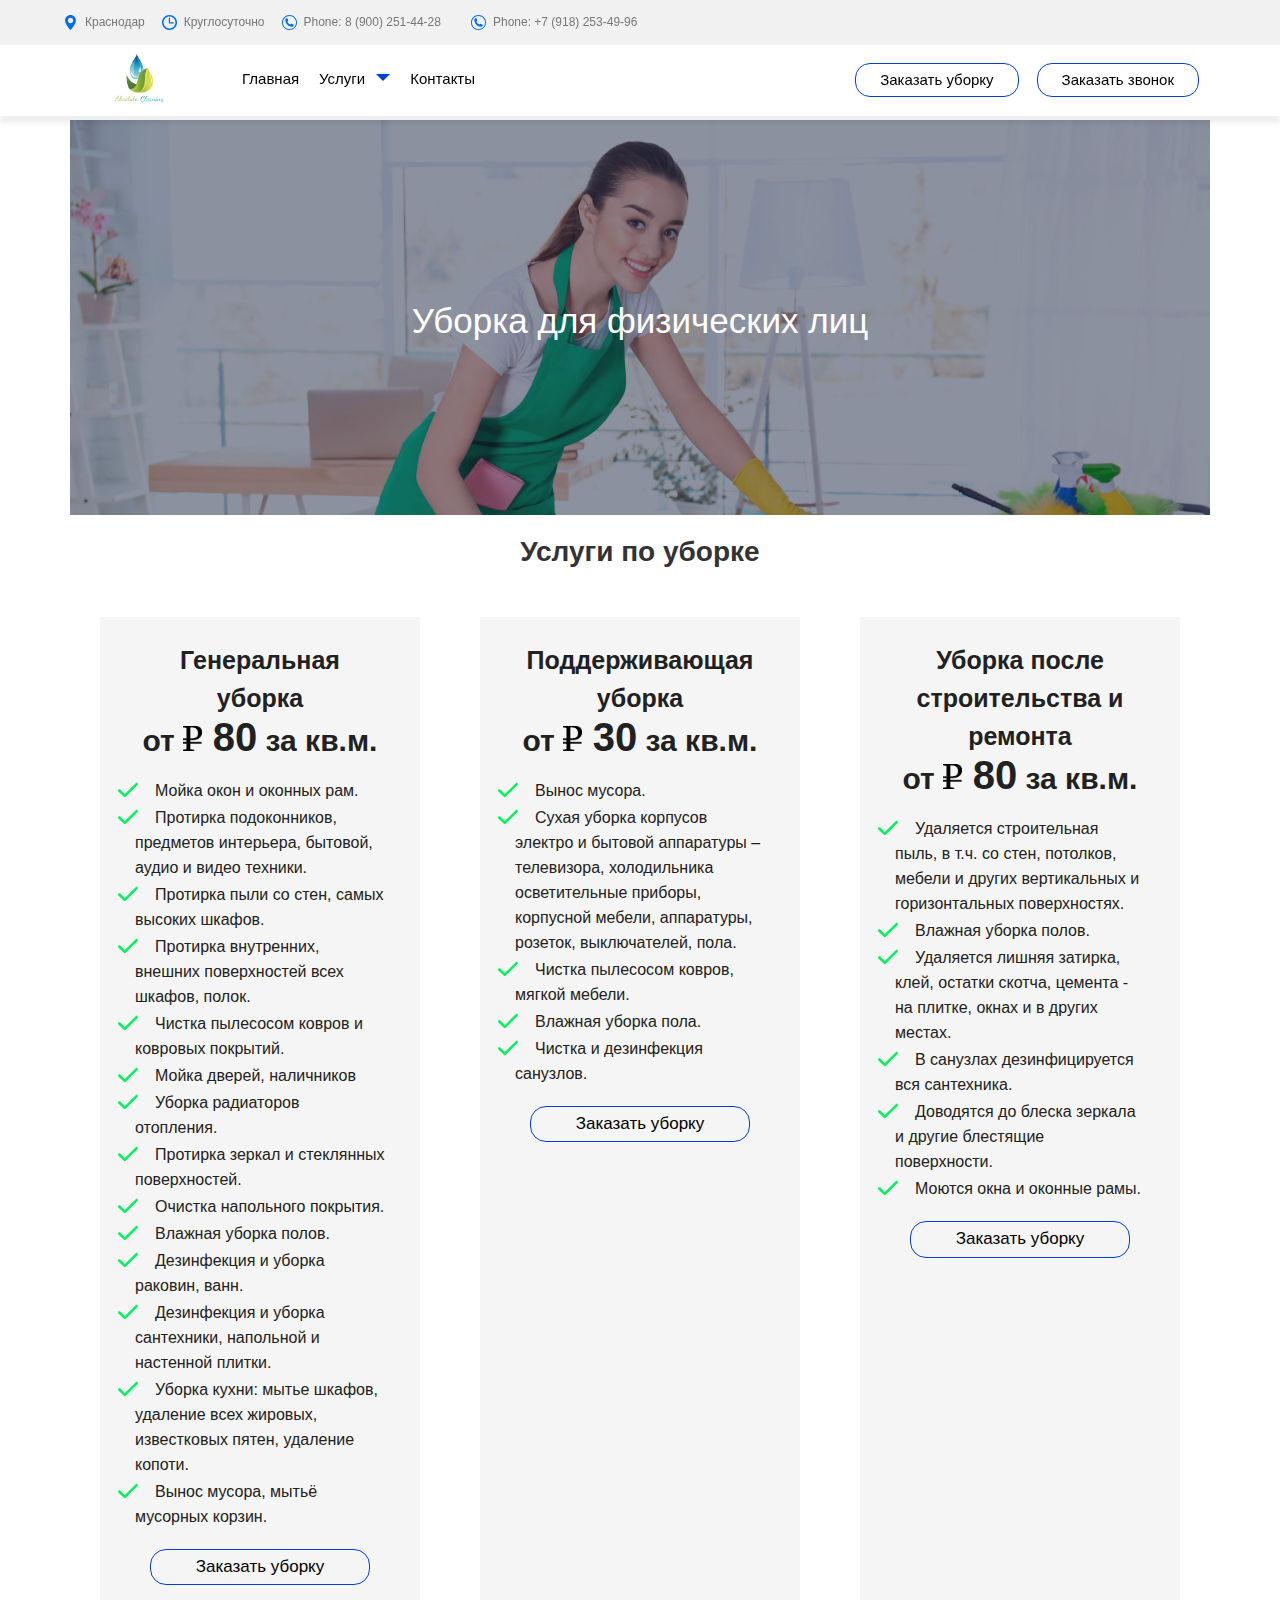
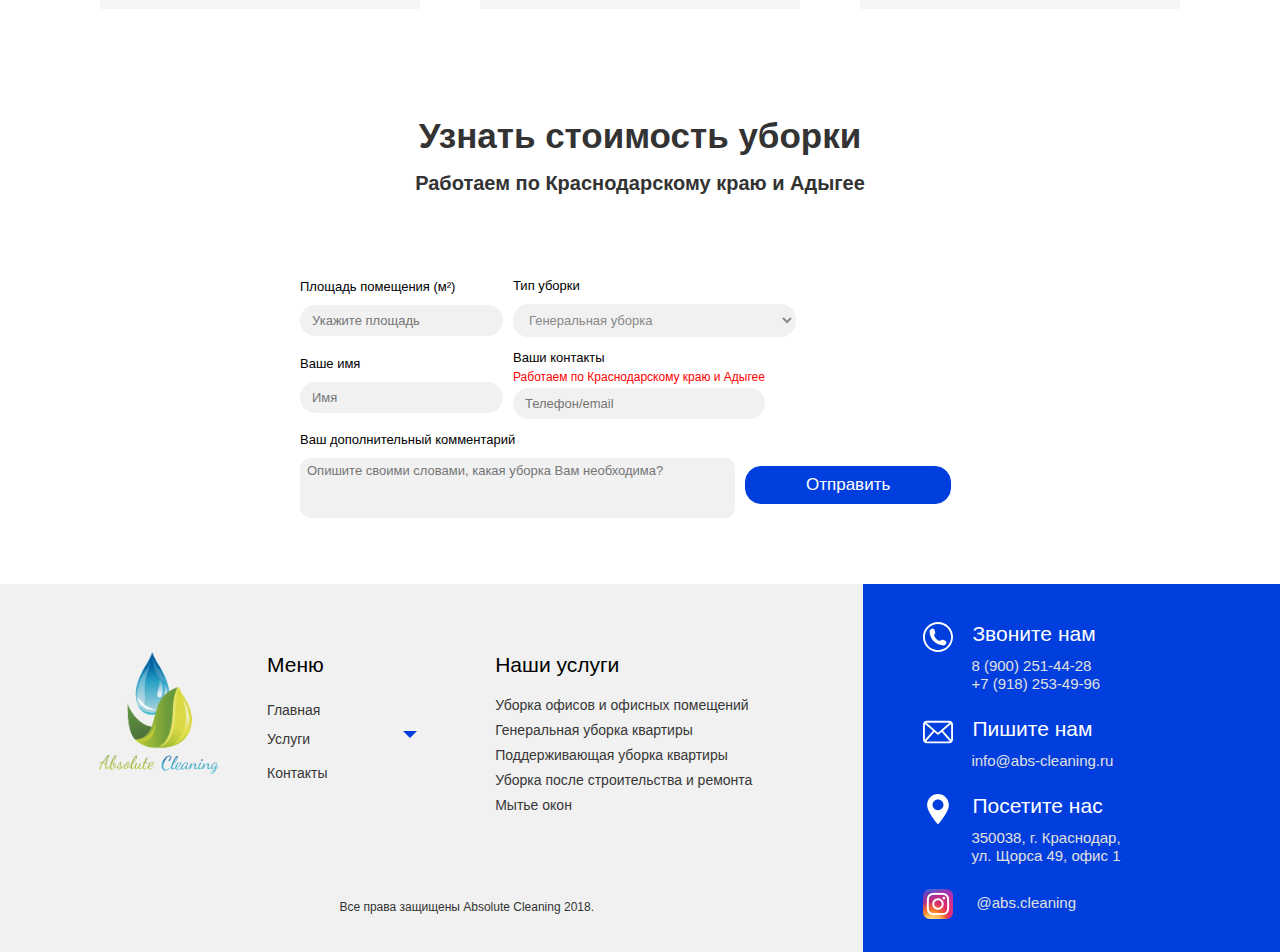
<file: services_home.html>
<!DOCTYPE html>
<html lang="en">

<head>
	<!-- Global site tag (gtag.js) - Google Analytics -->
	<script async src="https://www.googletagmanager.com/gtag/js?id=UA-129934672-1"></script>
	<script>
		window.dataLayer = window.dataLayer || [];
		function gtag() { dataLayer.push(arguments); }
		gtag('js', new Date());

		gtag('config', 'UA-129934672-1');
	</script>

	<meta charset="UTF-8">
	<meta name="viewport"
		content="width=device-width, user-scalable=no, initial-scale=1.0, maximum-scale=1.0, minimum-scale=1.0">
	<meta http-equiv="X-UA-Compatible" content="ie=edge">
	<meta name="yandex-verification" content="7c000a738a70c2b7" />
	<title>Услуги для физ. лиц</title>
	<link rel="stylesheet" href="css/jquery.modal.min.css" />
	<link rel="stylesheet" href="css/owl.carousel.min.css">
	<link rel="stylesheet" href="css/owl.theme.default.min.css">
	<link rel="stylesheet" type="text/css" href="css/style.css" />
	<link rel="icon" href="/favicon.ico" type="image/x-icon">
	<link rel="shortcut icon" href="/favicon.ico" type="image/x-icon">
	<script async src="//pagead2.googlesyndication.com/pagead/js/adsbygoogle.js"></script>
	<script>
		(adsbygoogle = window.adsbygoogle || []).push({
			google_ad_client: "ca-pub-9273174391130441",
			enable_page_level_ads: true
		});
	</script>

	<!-- Facebook Pixel Code -->
	<script>
		!function (f, b, e, v, n, t, s) {
			if (f.fbq) return; n = f.fbq = function () {
				n.callMethod ?
					n.callMethod.apply(n, arguments) : n.queue.push(arguments)
			};
			if (!f._fbq) f._fbq = n; n.push = n; n.loaded = !0; n.version = '2.0';
			n.queue = []; t = b.createElement(e); t.async = !0;
			t.src = v; s = b.getElementsByTagName(e)[0];
			s.parentNode.insertBefore(t, s)
		}(window, document, 'script',
			'https://connect.facebook.net/en_US/fbevents.js');
		fbq('init', '226931811674270');
		fbq('track', 'PageView');
	</script>
	<noscript>
		<img height="1" width="1" src="https://www.facebook.com/tr?id=226931811674270&ev=PageView
&noscript=1" />
	</noscript>
	<!-- End Facebook Pixel Code -->


</head>

<body>
	<!-- Yandex.Metrika counter -->
	<script type="text/javascript">
		(function (d, w, c) {
			(w[c] = w[c] || []).push(function () {
				try {
					w.yaCounter51319354 = new Ya.Metrika2({
						id: 51319354,
						clickmap: true,
						trackLinks: true,
						accurateTrackBounce: true,
						webvisor: true
					});
				} catch (e) { }
			});

			var n = d.getElementsByTagName("script")[0],
				s = d.createElement("script"),
				f = function () { n.parentNode.insertBefore(s, n); };
			s.type = "text/javascript";
			s.async = true;
			s.src = "https://mc.yandex.ru/metrika/tag.js";

			if (w.opera == "[object Opera]") {
				d.addEventListener("DOMContentLoaded", f, false);
			} else { f(); }
		})(document, window, "yandex_metrika_callbacks2");
	</script>
	<noscript>
		<div><img src="https://mc.yandex.ru/watch/51319354" style="position:absolute; left:-9999px;" alt="" /></div>
	</noscript>
	<!-- /Yandex.Metrika counter -->

	<div class="wrapper">
		<header>
			<div class="header_top">
				<div class="header_container container">
					<div class="header_contacts">
						<div class="elem_header">
							<span class="map">Краснодар</span>
						</div>
						<div class="elem_header">
							<span class="clock">Круглосуточно</span>
						</div>
						<div class="elem_header">
							<a href="tel:89002514428"><span class="phone">Phone: 8 (900) 251-44-28</span></a>
						</div>
						<div class="elem_header">
							<a href="tel:+79182534996"><span class="phone">Phone: +7 (918) 253-49-96</span></a>
						</div>
					</div>
				</div>
			</div>
			<div class="header_bottom">
				<div class="header_container container">
					<div class="main_header">
						<div class="logo_cont">
							<div class="logo"><a href="index.html"><img class="img-size" src="img/logo/logo.png"
										style="height: 49px"></a></div>
							<nav class="menu-nav">
								<ul class="menu-nav__list">
									<li><a href="index.html" class="menu-nav__link">Главная</a></li>
									<li>
										<a href="" class="menu-nav__link">Услуги</a>
										<span class="menu-nav__arrow arrow-menu-nav"></span>
										<ul class="sub-menu-nav__list">
									</li>
									<li><a href="services_home.html" class="sub-menu-nav__link">Услуги для физ. лиц</a>
									</li>
									<li><a href="services_office.html" class="sub-menu-nav__link">Услуги для юр. лиц</a>
									</li>
									<li><a href="dry-cleaning.html" class="sub-menu-nav__link">Химчистка</a>
									</li>
									<li><a href="dry-windows.html" class="sub-menu-nav__link">Мойка окон</a>
									</li>
									<li>
										<a href="" class="sub-menu-nav__link">Дезинфекция</a>
										<span class="sub-menu-nav__arrow arrow-menu-nav"></span>

										<ul class="sub-sub-menu-nav__list">
											<li><a href="dezinfekcija-i-ozonirovanie.html"
													class="sub-sub-menu-nav__link">Дезинфекция + Озонирование</a></li>
											<li><a href="dezinfektsiya-kholodnym-tumanom.html"
													class="sub-sub-menu-nav__link">Дезинфекция холодным туманом</a></li>
										</ul>
									</li>
									<li><a href="dezinsektsiya-kholodnym-tumanom.html" class="sub-menu-nav__link">Дезинсекция</a>
									</li>
									<li><a href="uborka-posle-smerti.html" class="sub-menu-nav__link">Уборка после смерти</a>
									</li>
									<li><a href="moika-fasadov.html" class="sub-menu-nav__link">Мойка фасадов</a>
								</ul>
								</li>
								<li><a href="contacts.html" class="menu-nav__link">Контакты</a></li>
								</ul>
							</nav>
						</div>
						<div class="form_menu">
							<a href="#ex2" rel="modal:open">Заказать уборку</a>
							<a href="#ex1" rel="modal:open">Заказать звонок</a>
						</div>
					</div>
				</div>
			</div>
		</header>
		<section class="cont_31">
			<div class="cont_31_container container">
				<div class="layer">
					<h2>Уборка для физических лиц</h2>
					<!--<a class="btn" id="function_href" href="">Узнай про 3 пакета услуг по уборке</a>-->
				</div>
			</div>
		</section>
		<section class="cont_32" id="functions">
			<div class="cont_32_container container">
				<h2>Услуги по уборке</h2>
				<div class="blocks">
					<div class="elem">
						<p>Генеральная уборка</p>
						<p>от <span><img src="img/icon/ruble.gif" class="ruble-img" /> 80</span> за кв.м.</p>
						<ul>
							<li>
								<h4>Мойка окон и оконных рам.</h4>
							</li>
							<li>
								<h4>Протирка подоконников, предметов интерьера, бытовой, аудио и видео техники.</h4>
							</li>
							<li>
								<h4>Протирка пыли со стен, самых высоких шкафов.</h4>
							</li>
							<li>
								<h4>Протирка внутренних, внешних поверхностей всех шкафов, полок.</h4>
							</li>
							<li>
								<h4>Чистка пылесосом ковров и ковровых покрытий.</h4>
							</li>
							<li>
								<h4>Мойка дверей, наличников</h4>
							</li>
							<li>
								<h4>Уборка радиаторов отопления.</h4>
							</li>
							<li>
								<h4>Протирка зеркал и стеклянных поверхностей.</h4>
							</li>
							<li>
								<h4>Очистка напольного покрытия.</h4>
							</li>
							<li>
								<h4>Влажная уборка полов.</h4>
							</li>
							<li>
								<h4>Дезинфекция и уборка раковин, ванн.</h4>
							</li>
							<li>
								<h4>Дезинфекция и уборка сантехники, напольной и настенной плитки.</h4>
							</li>
							<li>
								<h4>Уборка кухни: мытье шкафов, удаление всех жировых, известковых пятен, удаление копоти.</h4>
							</li>
							<li>
								<h4>Вынос мусора, мытьё мусорных корзин.</h4>
							</li>
						</ul>
						<button type="submit" data-type="0" data-serv="home" class="btn btn_home"
							onclick="yaCounter51319354.reachGoal('fiz_1'); return true;">Заказать уборку</button>
					</div>
					<div class="elem">
						<p>Поддерживающая уборка</p>
						<p>от <span><img src="img/icon/ruble.gif" class="ruble-img" /> 30</span> за кв.м.</p>
						<ul>
							<li>
								<h4>Вынос мусора.</h4>
							</li>
							<li>
								<h4>Сухая уборка корпусов электро и бытовой аппаратуры – телевизора, холодильника осветительные
									приборы, корпусной мебели, аппаратуры, розеток, выключателей, пола.</h4>
							</li>
							<li>
								<h4>Чистка пылесосом ковров, мягкой мебели.</h4>
							</li>
							<li>
								<h4>Влажная уборка пола.</h4>
							</li>
							<li>
								<h4>Чистка и дезинфекция санузлов.</h4>
							</li>
						</ul>
						<button type="submit" data-type="1" data-serv="home" class="btn btn_home"
							onclick="yaCounter51319354.reachGoal('fiz_2'); return true;">Заказать уборку</button>
					</div>
					<div class="elem">
						<p>Уборка после строительства и ремонта</p>
						<p>от <span><img src="img/icon/ruble.gif" class="ruble-img" /> 80</span> за кв.м.</p>
						<ul>
							<li>
								<h4>Удаляется строительная пыль, в т.ч. со стен, потолков, мебели и других вертикальных и
									горизонтальных поверхностях.</h4>
							</li>
							<li>
								<h4>Влажная уборка полов.</h4>
							</li>
							<li>
								<h4>Удаляется лишняя затирка, клей, остатки скотча, цемента - на плитке, окнах и в других
									местах.
								</h4>
							</li>
							<li>
								<h4>В санузлах дезинфицируется вся сантехника.</h4>
							</li>
							<li>
								<h4>Доводятся до блеска зеркала и другие блестящие поверхности.</h4>
							</li>
							<li>
								<h4>Моются окна и оконные рамы.</h4>
							</li>
						</ul>
						<button type="submit" data-type="2" data-serv="home" class="btn btn_home"
							onclick="yaCounter51319354.reachGoal('fiz_3'); return true;">Заказать уборку</button>
					</div>
				</div>
			</div>
		</section>
		<section class="cont_14 cont_17" id="form_home">
			<div class="cont_17_container container">
				<h2>Узнать стоимость уборки</h2>
				<h2 style="font-size: 20px;">Работаем по Краснодарскому краю и Адыгее</h2>
				<form class="form_back" action="action.php" method="post" id="fifteen">
					<div class="form_control">
						<label for="form_31">Площадь помещения (м²)</label>
						<input type="text" placeholder="Укажите площадь" id="form_31" />
					</div>
					<div class="form_control">
						<label for="form_32">Тип уборки</label>
						<select id="form_32">
							<option value="Генеральная уборка">Генеральная уборка</option>
							<option value="Поддерживающая уборка">Поддерживающая уборка</option>
							<option value="Уборка после строительства и ремонта">Уборка после строительства и ремонта</option>
						</select>
					</div>
					<div class="form_control">
						<label for="form_33">Ваше имя</label>
						<input type="text" placeholder="Имя" id="form_33" />
					</div>
					<div class="form_control">
						<label for="form_34">Ваши контакты</label>
						<span class="form_control__span">Работаем по Краснодарскому краю и Адыгее</span>
						<input type="text" placeholder="Телефон/email" id="form_34" />
					</div>
					<div class="form_control textarea_form">
						<label for="form_35">Ваш дополнительный комментарий</label>
						<textarea id="form_35" placeholder="Опишите своими словами, какая уборка Вам необходима?"></textarea>
					</div>
					<div class="form_control">
						<input type="text" class="skritoe" />
						<button type="submit" data-type="home" class="btn submitFormIndex_3"
							onclick="yaCounter51319354.reachGoal('cleaning_fiz'); return true;">Отправить</button>
					</div>
				</form>
			</div>
		</section>
		<footer>
			<div class="footer_container container">
				<div class="main_footer">
					<div class="block">
						<div class="logo">
							<a href="index.html"><img alt="logo" src="img/logo/logo.png"></a>
						</div>
						<div class="menu_footer">
							<h6>Меню</h6>
							<nav class="menu-nav">
								<ul class="menu-nav__list">
									<li><a href="index.html" class="menu-nav__link">Главная</a></li>
									<li>
										<a href="" class="menu-nav__link">Услуги</a>
										<span class="menu-nav__arrow arrow-menu-nav"></span>
										<ul class="sub-menu-nav__list footer-sub-menu-nav__list">
									</li>
									<li><a href="services_home.html" class="sub-menu-nav__link">Услуги для физ. лиц</a>
									</li>
									<li><a href="services_office.html" class="sub-menu-nav__link">Услуги для юр. лиц</a>
									</li>
									<li><a href="dry-cleaning.html" class="sub-menu-nav__link">Химчистка</a>
									</li>
									<li><a href="dry-windows.html" class="sub-menu-nav__link">Мойка окон</a>
									</li>
									<li>
										<a href="" class="sub-menu-nav__link">Дезинфекция</a>
										<span class="sub-menu-nav__arrow arrow-menu-nav"></span>

										<ul class="sub-sub-menu-nav__list">
											<li><a href="dezinfekcija-i-ozonirovanie.html"
													class="sub-sub-menu-nav__link">Дезинфекция + Озонирование</a></li>
											<li><a href="dezinfektsiya-kholodnym-tumanom.html"
													class="sub-sub-menu-nav__link">Дезинфекция холодным туманом</a></li>
										</ul>
									</li>
									<li><a href="dezinsektsiya-kholodnym-tumanom.html" class="sub-menu-nav__link">Дезинсекция</a>
									</li>
									<li><a href="uborka-posle-smerti.html" class="sub-menu-nav__link">Уборка после смерти</a>
									</li>
									<li><a href="moika-fasadov.html" class="sub-menu-nav__link">Мойка фасадов</a>
								</ul>
								</li>
								<li><a href="contacts.html" class="menu-nav__link">Контакты</a></li>
								</ul>
							</nav>
						</div>


						<div class="service_footer">
							<h6>Наши услуги</h6>
							<ul>
								<li><a href="services_office.html">Уборка офисов и офисных помещений</a></li>
								<li><a href="services_home.html">Генеральная уборка квартиры</a></li>
								<li><a href="services_home.html">Поддерживающая уборка квартиры</a></li>
								<li><a href="services_home.html">Уборка после строительства и ремонта</a></li>
								<li><a href="services_office.html#service_window">Мытье окон</a></li>
							</ul>
						</div>
					</div>
					<div class="licence">
						Все права защищены Absolute Cleaning 2018.
					</div>
				</div>
				<div class="second_footer">
					<div class="elem">
						<h6 class="phone">Звоните нам</h6>
						<div class="list_phone">
							<a href="tel:89002514428"><span class="phone">8 (900) 251-44-28</span></a>
							<a href="tel:+79182534996"><span>+7 (918) 253-49-96</span></a>
						</div>
					</div>
					<div class="elem">
						<h6 class="email">Пишите нам</h6>
						<div class="list_phone">
							<a href="mailto:info@abs-cleaning.ru"><span>info@abs-cleaning.ru</span></a>
						</div>
					</div>
					<div class="elem">
						<h6 class="map">Посетите нас</h6>
						<div class="list_phone">
							<span>350038, г. Краснодар, <br>ул. Щорса 49, офис 1</span>
						</div>
					</div>
					<div class="elem">
						<a href="https://www.instagram.com/abs.cleaning/">
							<h6 class="inst"><span>
									@abs.cleaning </span></h6>
						</a>

					</div>
				</div>
		</footer>
	</div>

	<div id="ex1" class="modal">
		<h2>Заказать звонок</h2>
		<p>Оставьте Ваш контактный номер и наш специалист свяжется с Вами в ближайшее время.</p>
		<form class="form_back" action="action.php" method="post" id="sixteen">
			<div class="form_control">
				<span class="form_control__span">Работаем по Краснодарскому краю и Адыгее</span>
				<input class="phone" type="text" placeholder="Имя/телефон" id="form_phone" />
			</div>
			<div class="form_control">
				<input type="text" class="skritoe" />
				<button type="submit" id="submitPhone" class="btn submitPhone"
					onclick="yaCounter51319354.reachGoal('request_phone'); return true;">Отправить</button>
			</div>
			<div class="messages" style="margin-top: 30px;"></div>
		</form>
	</div>
	<div id="ex2" class="modal">
		<h2>Заказать уборку</h2>
		<form class="form_back" action="action.php" method="post" id="seventeen">
			<div class="form_control">
				<label for="form_area">Площадь помещения (м²)</label>
				<input type="text" placeholder="Укажите площадь" id="form_area" />
			</div>
			<div class="form_control">
				<label for="form_type">Тип уборки</label>
				<select class="selects" id="form_type">
					<option value="Уборка офиса">Уборка офиса</option>
					<option value="Генеральная уборка квартиры">Генеральная уборка квартиры</option>
					<option value="Поддерживающая уборка квартиры">Поддерживающая уборка квартиры</option>
					<option value="Уборка после ремонта">Уборка после ремонта</option>
					<option value="Уборка коттеджа">Уборка коттеджа</option>
					<option value="Уборка промышленных помещений">Уборка промышленных помещений</option>
					<option value="Мойка окон">Мойка оконойка окон</option>
				</select>
			</div>
			<div class="form_control">
				<label for="form_name_main">Ваше имя</label>
				<input type="text" placeholder="Имя" id="form_name_main" />
			</div>
			<div class="form_control">
				<label for="form_phone_full">Ваши контакты</label>
				<span class="form_control__span">Работаем по Краснодарскому краю и Адыгее</span>
				<input type="text" placeholder="Телефон/email" id="form_phone_full" />
			</div>
			<div class="form_control textarea_form">
				<label for="form_comm">Ваш дополнительный комментарий</label>
				<textarea id="form_comm" placeholder="Опишите своими словами, какая уборка Вам необходима?"></textarea>
			</div>
			<div class="form_control">
				<input type="text" class="skritoe" />
				<button type="submit" id="submitForm" class="btn"
					onclick="yaCounter51319354.reachGoal('request_cleaning'); return true;">Отправить</button>
			</div>
			<div class="messages" style="margin-top: 30px;"></div>
		</form>
	</div>
	<div id="form-message" class="modal">
		<h3 class="messages"></h3>
	</div>
	<div id="ex4" class="modal">
		<h2>Заказать уборку</h2>
		<form class="form_back" action="action.php" method="post" id="eighteen">
			<div class="form_control">
				<label for="form_area2">Площадь помещения (м²)</label>
				<input type="text" placeholder="Укажите площадь" id="form_area2" />
			</div>
			<div class="form_control">
				<label for="form_type2">Тип уборки</label>
				<select id="form_type2">
					<option value="Генеральная уборка">Генеральная уборка</option>
					<option value="Поддерживающая уборка">Поддерживающая уборка</option>
					<option value="Уборка после строительства и ремонта">Уборка после строительства и ремонта</option>
				</select>
			</div>
			<div class="form_control">
				<label for="form_name_main2">Ваше имя</label>
				<input type="text" placeholder="Имя" id="form_name_main2" />
			</div>
			<div class="form_control">
				<label for="form_phone_full2">Ваши контакты</label>
				<span class="form_control__span">Работаем по Краснодарскому краю и Адыгее</span>
				<input type="text" placeholder="Телефон/email" id="form_phone_full2" />
			</div>
			<div class="messages" style="margin-top: 15px;"></div>
			<div class="form_control textarea_form">
				<label for="form_comm2">Ваш дополнительный комментарий</label>
				<textarea id="form_comm2" placeholder="Опишите своими словами, какая уборка Вам необходима?"></textarea>
			</div>
			<div class="form_control">
				<input type="text" class="skritoe" />
				<button type="submit" id="submitForm2" class="btn">Отправить</button>
			</div>

		</form>
	</div>

	<script src="js/jquery.min.js"></script>
	<script src="js/jquery.modal.min.js"></script>
	<script src="js/script.js?ver=2"></script>
</body>

</html>
</file>
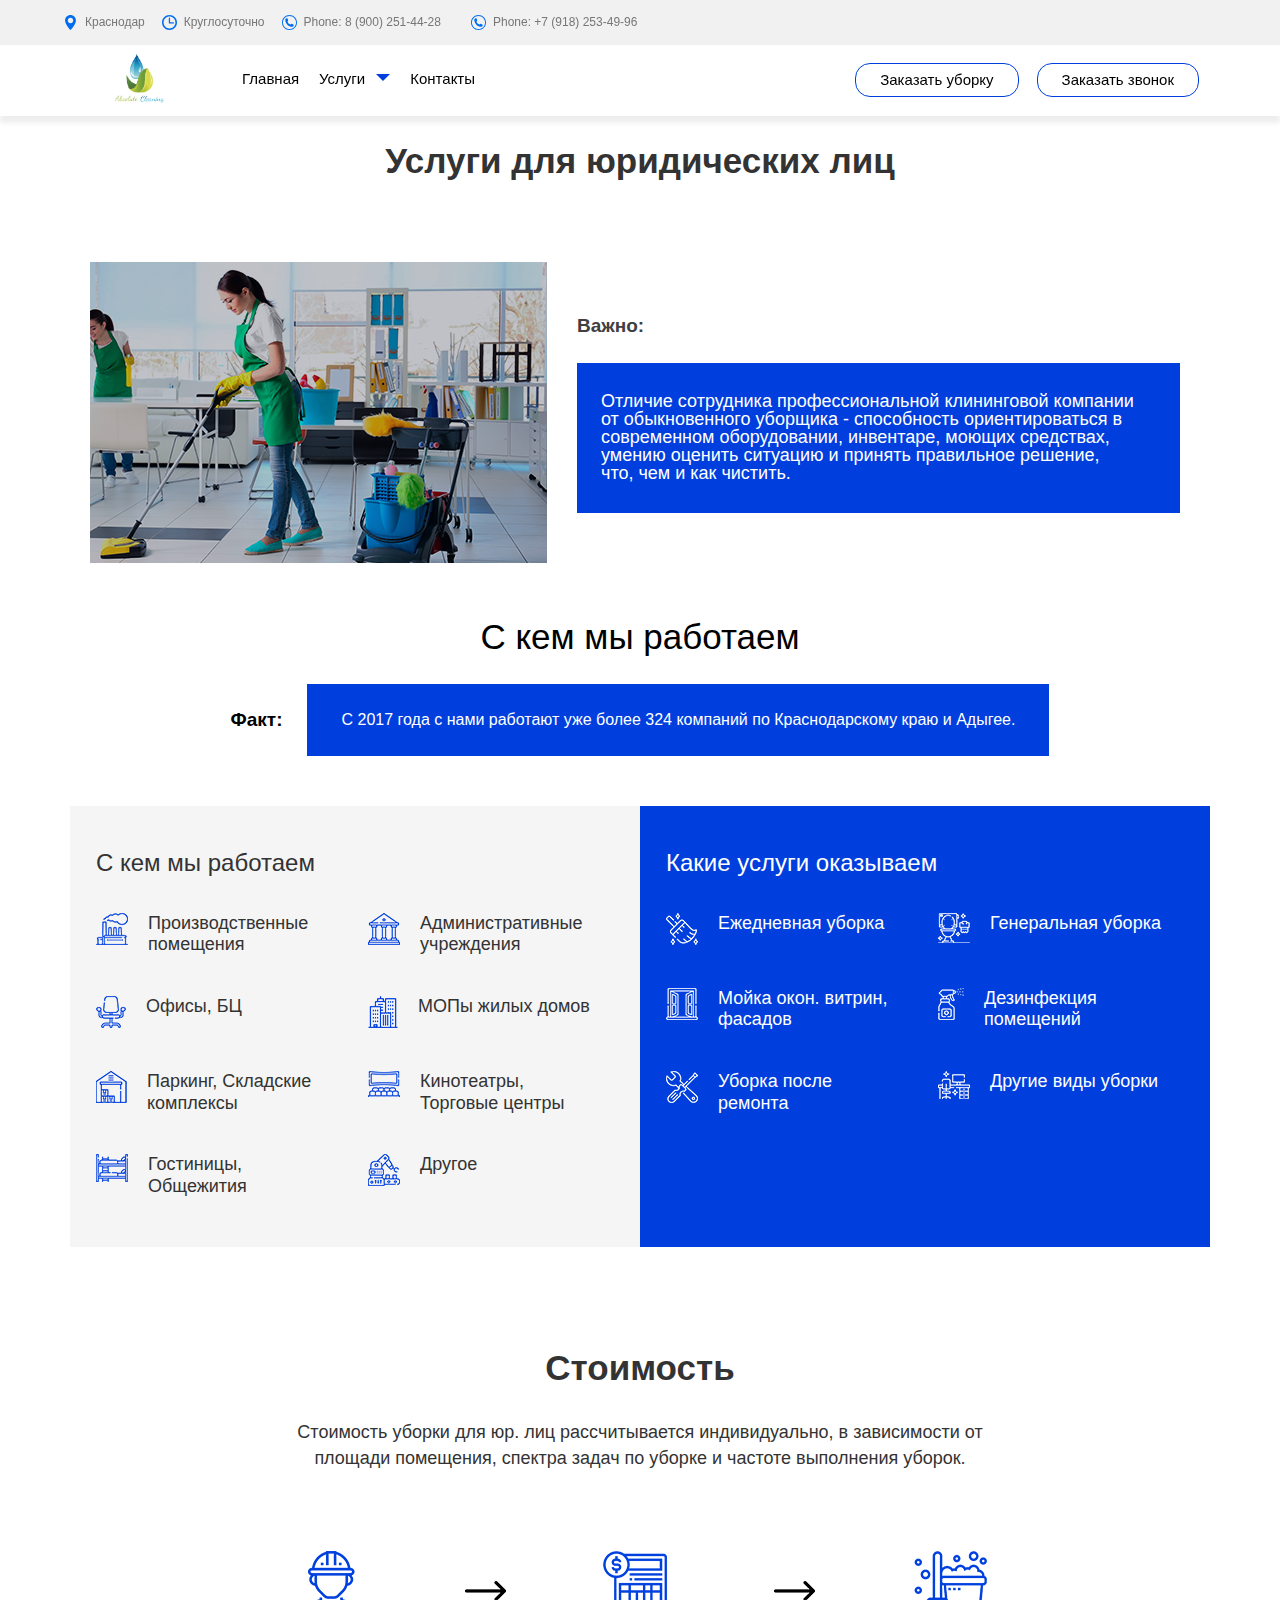
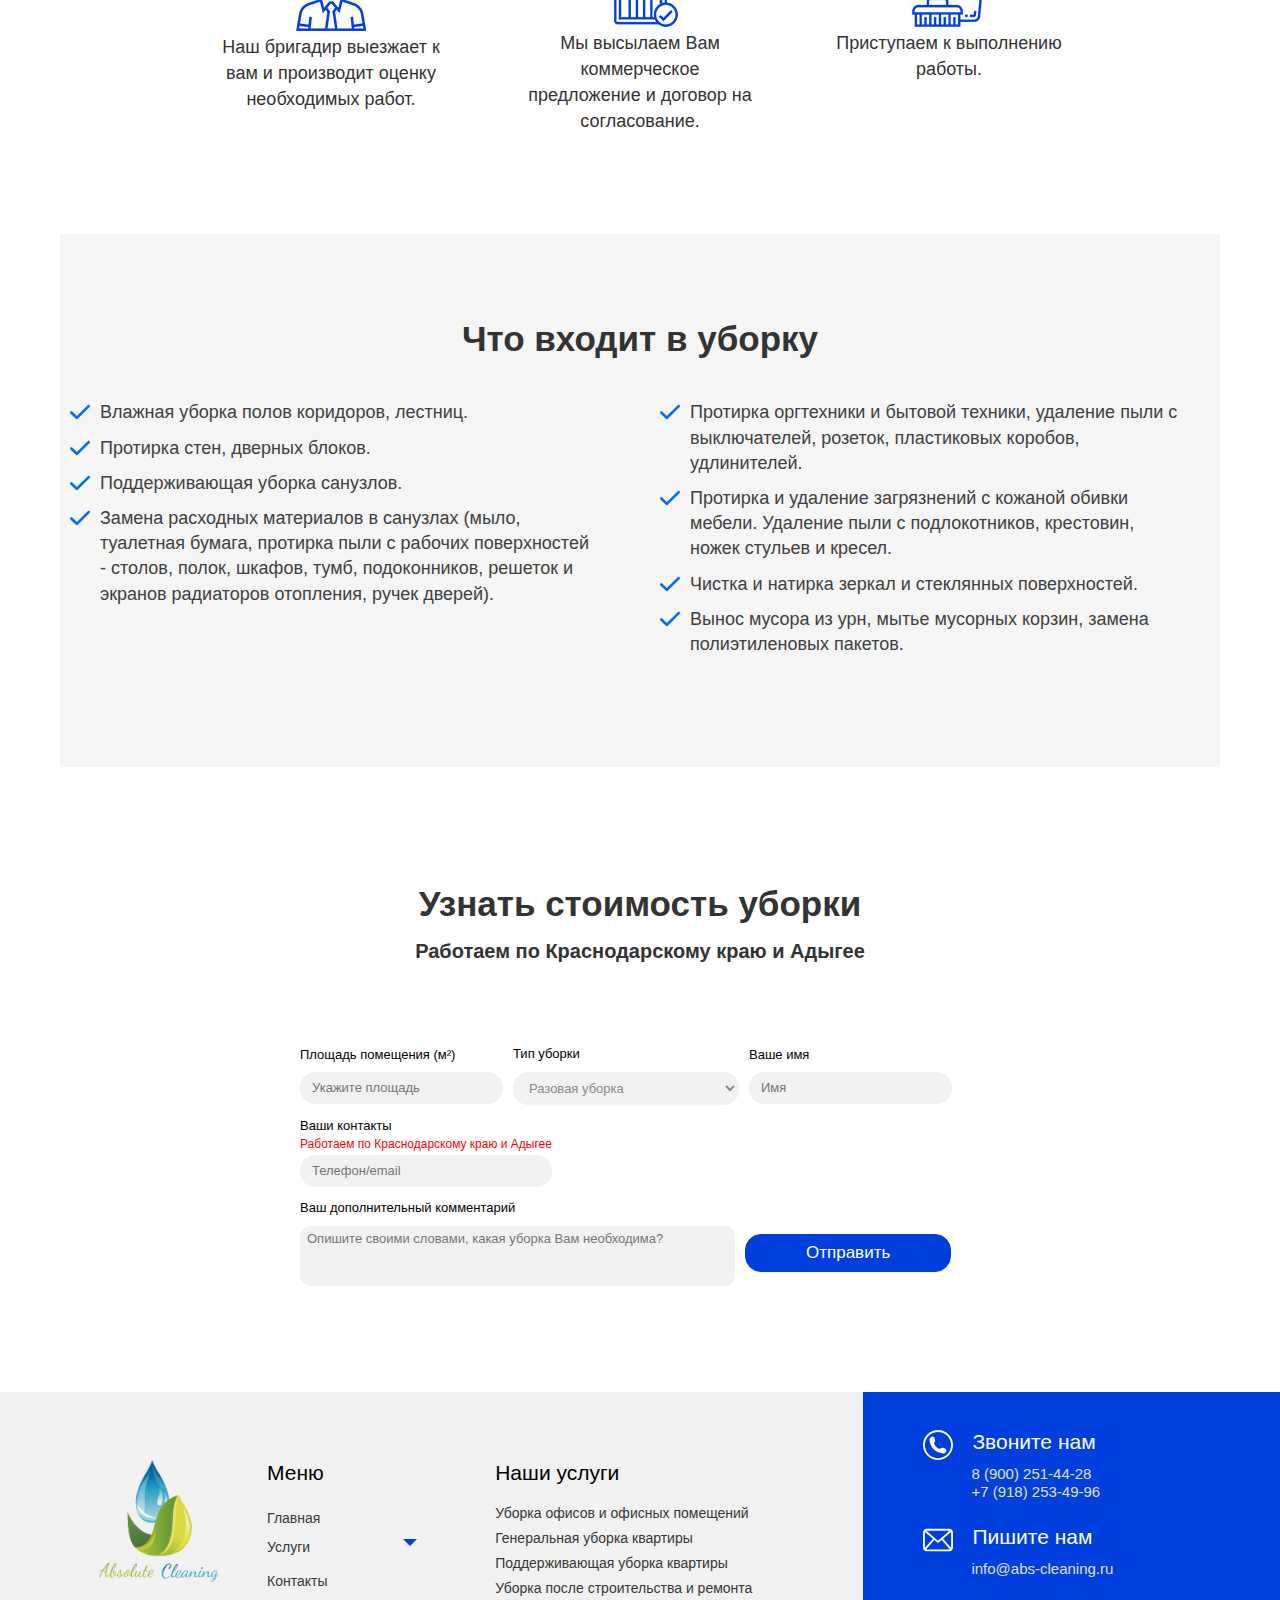
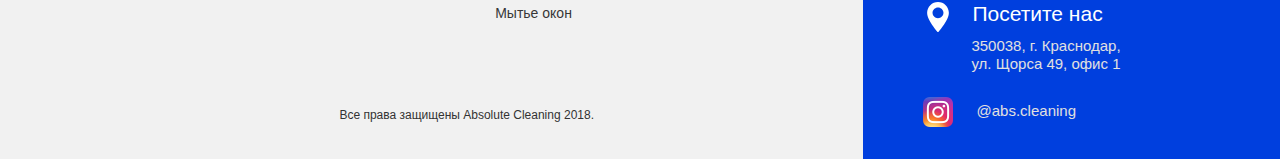
<file: services_office.html>
<!DOCTYPE html>
<html lang="en">

<head>
	<!-- Global site tag (gtag.js) - Google Analytics -->
	<script async src="https://www.googletagmanager.com/gtag/js?id=UA-129934672-1"></script>
	<script>
		window.dataLayer = window.dataLayer || [];
		function gtag() { dataLayer.push(arguments); }
		gtag('js', new Date());

		gtag('config', 'UA-129934672-1');
	</script>

	<meta charset="UTF-8">
	<meta name="viewport"
		content="width=device-width, user-scalable=no, initial-scale=1.0, maximum-scale=1.0, minimum-scale=1.0">
	<meta http-equiv="X-UA-Compatible" content="ie=edge">
	<meta name="yandex-verification" content="7c000a738a70c2b7" />
	<title>Услуги для юр. лиц</title>
	<link rel="stylesheet" href="css/jquery.modal.min.css" />
	<link rel="stylesheet" href="css/owl.carousel.min.css">
	<link rel="stylesheet" href="css/owl.theme.default.min.css">
	<link rel="stylesheet" type="text/css" href="css/style.css" />
	<link rel="icon" href="/favicon.ico" type="image/x-icon">
	<link rel="shortcut icon" href="/favicon.ico" type="image/x-icon">
	<script async src="//pagead2.googlesyndication.com/pagead/js/adsbygoogle.js"></script>
	<script>
		(adsbygoogle = window.adsbygoogle || []).push({
			google_ad_client: "ca-pub-9273174391130441",
			enable_page_level_ads: true
		});
	</script>

	<!-- Facebook Pixel Code -->
	<script>
		!function (f, b, e, v, n, t, s) {
			if (f.fbq) return; n = f.fbq = function () {
				n.callMethod ?
					n.callMethod.apply(n, arguments) : n.queue.push(arguments)
			};
			if (!f._fbq) f._fbq = n; n.push = n; n.loaded = !0; n.version = '2.0';
			n.queue = []; t = b.createElement(e); t.async = !0;
			t.src = v; s = b.getElementsByTagName(e)[0];
			s.parentNode.insertBefore(t, s)
		}(window, document, 'script',
			'https://connect.facebook.net/en_US/fbevents.js');
		fbq('init', '226931811674270');
		fbq('track', 'PageView');
	</script>
	<noscript>
		<img height="1" width="1" src="https://www.facebook.com/tr?id=226931811674270&ev=PageView
&noscript=1" />
	</noscript>
	<!-- End Facebook Pixel Code -->

</head>

<body>
	<!-- Yandex.Metrika counter -->
	<script type="text/javascript">
		(function (d, w, c) {
			(w[c] = w[c] || []).push(function () {
				try {
					w.yaCounter51319354 = new Ya.Metrika2({
						id: 51319354,
						clickmap: true,
						trackLinks: true,
						accurateTrackBounce: true,
						webvisor: true
					});
				} catch (e) { }
			});

			var n = d.getElementsByTagName("script")[0],
				s = d.createElement("script"),
				f = function () { n.parentNode.insertBefore(s, n); };
			s.type = "text/javascript";
			s.async = true;
			s.src = "https://mc.yandex.ru/metrika/tag.js";

			if (w.opera == "[object Opera]") {
				d.addEventListener("DOMContentLoaded", f, false);
			} else { f(); }
		})(document, window, "yandex_metrika_callbacks2");
	</script>
	<noscript>
		<div><img src="https://mc.yandex.ru/watch/51319354" style="position:absolute; left:-9999px;" alt="" /></div>
	</noscript>
	<!-- /Yandex.Metrika counter -->

	<div class="wrapper service_page">
		<header>
			<div class="header_top">
				<div class="header_container container">
					<div class="header_contacts">
						<div class="elem_header">
							<span class="map">Краснодар</span>
						</div>
						<div class="elem_header">
							<span class="clock">Круглосуточно</span>
						</div>
						<div class="elem_header">
							<a href="tel:89002514428"><span class="phone">Phone: 8 (900) 251-44-28</span></a>
						</div>
						<div class="elem_header">
							<a href="tel:+79182534996"><span class="phone">Phone: +7 (918) 253-49-96</span></a>
						</div>
					</div>
				</div>
			</div>
			<div class="header_bottom">
				<div class="header_container container">
					<div class="main_header">
						<div class="logo_cont">
							<div class="logo"><a href="index.html"><img class="img-size" src="img/logo/logo.png"
										style="height: 49px"></a></div>
							<nav class="menu-nav">
								<ul class="menu-nav__list">
									<li><a href="index.html" class="menu-nav__link">Главная</a></li>
									<li>
										<a href="" class="menu-nav__link">Услуги</a>
										<span class="menu-nav__arrow arrow-menu-nav"></span>
										<ul class="sub-menu-nav__list">
									</li>
									<li><a href="services_home.html" class="sub-menu-nav__link">Услуги для физ. лиц</a>
									</li>
									<li><a href="services_office.html" class="sub-menu-nav__link">Услуги для юр. лиц</a>
									</li>
									<li><a href="dry-cleaning.html" class="sub-menu-nav__link">Химчистка</a>
									</li>
									<li><a href="dry-windows.html" class="sub-menu-nav__link">Мойка окон</a>
									</li>
									<li>
										<a href="" class="sub-menu-nav__link">Дезинфекция</a>
										<span class="sub-menu-nav__arrow arrow-menu-nav"></span>

										<ul class="sub-sub-menu-nav__list">
											<li><a href="dezinfekcija-i-ozonirovanie.html"
													class="sub-sub-menu-nav__link">Дезинфекция + Озонирование</a></li>
											<li><a href="dezinfektsiya-kholodnym-tumanom.html"
													class="sub-sub-menu-nav__link">Дезинфекция холодным туманом</a></li>
										</ul>
									</li>
									<li><a href="dezinsektsiya-kholodnym-tumanom.html" class="sub-menu-nav__link">Дезинсекция</a>
									</li>
									<li><a href="uborka-posle-smerti.html" class="sub-menu-nav__link">Уборка после смерти</a>
									</li>
									<li><a href="moika-fasadov.html" class="sub-menu-nav__link">Мойка фасадов</a>
								</ul>
								</li>
								<li><a href="contacts.html" class="menu-nav__link">Контакты</a></li>
								</ul>
							</nav>
						</div>
						<div class="form_menu">
							<a href="#ex2" rel="modal:open">Заказать уборку</a>
							<a href="#ex1" rel="modal:open">Заказать звонок</a>
						</div>
					</div>
				</div>
			</div>
		</header>


		<section class="cont_55">
			<div class="cont_55__container container">
				<h1 class="cont_55__title">
					Услуги для юридических лиц
				</h1>
				<div class="cont_55__content">
					<div class="cont_55__img">
						<img src="img/full_img/image_45345.png" alt="">
					</div>
					<div class="cont_55__text">
						<h5>Важно:</h5>
						<p>Отличие сотрудника профессиональной клининговой компании от обыкновенного уборщика - способность
							ориентироваться в современном оборудовании, инвентаре, моющих средствах, умению оценить ситуацию и
							принять правильное решение, что, чем и как чистить.</p>
					</div>
				</div>
			</div>
		</section>


		<section class="cont_56">
			<div class="cont_56__container container">
				<h2 class="cont_56__title">
					С кем мы работаем
				</h2>
				<div class="cont_56__text">
					<h5>Факт:</h5>
					<p>С 2017 года с нами работают уже более 324 компаний по Краснодарскому краю и Адыгее.</p>
				</div>
			</div>
		</section>

		<section class="cont_57">
			<div class="cont_57__container container">
				<div class="cont_57__left">
					<div class="cont_57__body">
						<div class="cont_57__label">С кем мы работаем</div>
						<div class="cont_57__items">
							<div class="cont_57__item">
								<div class="cont_57__icon">
									<img src="./img/forLegal/work/01.png" alt="Icon">
								</div>
								<p class="cont_57__text">Производственные помещения</p>
							</div>
							<div class="cont_57__item">
								<div class="cont_57__icon">
									<img src="./img/forLegal/work/02.png" alt="Icon">
								</div>
								<p class="cont_57__text">Административные учреждения</p>
							</div>
							<div class="cont_57__item">
								<div class="cont_57__icon">
									<img src="./img/forLegal/work/03.png" alt="Icon">
								</div>
								<p class="cont_57__text">Офисы, БЦ</p>
							</div>
							<div class="cont_57__item">
								<div class="cont_57__icon">
									<img src="./img/forLegal/work/04.png" alt="Icon">
								</div>
								<p class="cont_57__text">МОПы жилых домов</p>
							</div>
							<div class="cont_57__item">
								<div class="cont_57__icon">
									<img src="./img/forLegal/work/05.png" alt="Icon">
								</div>
								<p class="cont_57__text">Паркинг, Складские комплексы</p>
							</div>
							<div class="cont_57__item">
								<div class="cont_57__icon">
									<img src="./img/forLegal/work/06.png" alt="Icon">
								</div>
								<p class="cont_57__text">Кинотеатры, Торговые центры</p>
							</div>
							<div class="cont_57__item">
								<div class="cont_57__icon">
									<img src="./img/forLegal/work/07.png" alt="Icon">
								</div>
								<p class="cont_57__text">Гостиницы, Общежития</p>
							</div>
							<div class="cont_57__item">
								<div class="cont_57__icon">
									<img src="./img/forLegal/work/08.png" alt="Icon">
								</div>
								<p class="cont_57__text">Другое</p>
							</div>
						</div>
					</div>
				</div>
				<div class="cont_57__right">
					<div class="cont_57__body">
						<div class="cont_57__label">Какие услуги оказываем</div>
						<div class="cont_57__items">
							<div class="cont_57__item">
								<div class="cont_57__icon">
									<img src="./img/forLegal/service/01.png" alt="Icon">
								</div>
								<p class="cont_57__text">Ежедневная уборка</p>
							</div>
							<div class="cont_57__item">
								<div class="cont_57__icon">
									<img src="./img/forLegal/service/02.png" alt="Icon">
								</div>
								<p class="cont_57__text">Генеральная уборка</p>
							</div>
							<div class="cont_57__item">
								<div class="cont_57__icon">
									<img src="./img/forLegal/service/03.png" alt="Icon">
								</div>
								<p class="cont_57__text">Мойка окон. витрин, фасадов</p>
							</div>
							<div class="cont_57__item">
								<div class="cont_57__icon">
									<img src="./img/forLegal/service/04.png" alt="Icon">
								</div>
								<p class="cont_57__text">Дезинфекция
									помещений</p>
							</div>
							<div class="cont_57__item">
								<div class="cont_57__icon">
									<img src="./img/forLegal/service/05.png" alt="Icon">
								</div>
								<p class="cont_57__text">Уборка после ремонта</p>
							</div>
							<div class="cont_57__item">
								<div class="cont_57__icon">
									<img src="./img/forLegal/service/06.png" alt="Icon">
								</div>
								<p class="cont_57__text">Другие виды уборки</p>
							</div>
						</div>
					</div>
				</div>
			</div>
		</section>

		<section class="cont_58">
			<div class="cont_58__container container">
				<h2 class="cont_58__title">Стоимость</h2>
				<h5 class="cont_58__subtitle">Стоимость уборки для юр. лиц расcчитывается индивидуально, в зависимости от
					<br>
					площади помещения, спектра задач по уборке и частоте выполнения уборок.
				</h5>
				<div class="cont_58__items">
					<div class="cont_58__item">
						<div class="cont_58__icon">
							<img src="./img/forLegal/price/01.png" alt="icon">
						</div>
						<p class="cont_58__text">Наш бригадир выезжает к вам
							и производит оценку необходимых работ.
						</p>
					</div>
					<div class="cont_58__arrow">
						<img src="./img/forLegal/price/arrow.png" alt="arrow">
					</div>
					<div class="cont_58__item">
						<div class="cont_58__icon">
							<img src="./img/forLegal/price/02.png" alt="icon">
						</div>
						<p class="cont_58__text">Мы высылаем
							Вам коммерческое предложение и договор на согласование.
						</p>
					</div>
					<div class="cont_58__arrow">
						<img src="./img/forLegal/price/arrow.png" alt="arrow">
					</div>
					<div class="cont_58__item">
						<div class="cont_58__icon">
							<img src="./img/forLegal/price/03.png" alt="icon">
						</div>
						<p class="cont_58__text">Приступаем
							к выполнению работы.
						</p>
					</div>
				</div>
			</div>
		</section>


		<section class="cont_59">
			<div class="cont_59__container container">
				<h2 class="cont_59__title">Что входит в уборку</h2>
				<ul class="cont_59__items">
					<div class="cont_59__column">
						<li class="cont_59__item">Влажная уборка полов коридоров, лестниц.
						<li>
						<li class="cont_59__item">Протирка стен, дверных блоков.
						<li>
						<li class="cont_59__item">Поддерживающая уборка санузлов.
						<li>
						<li class="cont_59__item">Замена расходных материалов в санузлах (мыло, туалетная бумага, протирка
							пыли с
							рабочих поверхностей - столов, полок, шкафов, тумб, подоконников, решеток и экранов радиаторов
							отопления, ручек дверей).
						<li>
					</div>
					<div class="cont_59__column">
						<li class="cont_59__item">Протирка оргтехники и бытовой техники, удаление пыли с выключателей,
							розеток,
							пластиковых коробов, удлинителей.
						<li>
						<li class="cont_59__item">Протирка и удаление загрязнений с кожаной обивки мебели. Удаление пыли с
							подлокотников, крестовин, ножек стульев и кресел.
						<li>
						<li class="cont_59__item">Чистка и натирка зеркал и стеклянных поверхностей.
						<li>
						<li class="cont_59__item">Вынос мусора из урн, мытье мусорных корзин, замена полиэтиленовых пакетов.
						<li>
					</div>
				</ul>
			</div>
		</section>

		<section class="cont_14 cont_17 cont_60" id="form_home">
			<div class="cont_17_container container">
				<h2>Узнать стоимость уборки</h2>
				<h2 style="font-size: 20px">Работаем по Краснодарскому краю и Адыгее</h2>
				<form class="form_back" action="action.php" method="post" id="nineteen">
					<div class="form_control">
						<label for="form_31">Площадь помещения (м²)</label>
						<input type="text" placeholder="Укажите площадь" id="form_31" />
					</div>
					<div class="form_control">
						<label for="form_32">Тип уборки</label>
						<select id="form_32">
							<option value="Разовая уборка">Разовая уборка</option>
							<option value="Уборка в течение 3-х месяцев">Уборка в течение 3-х месяцев</option>
							<option value="Уборка в течение 1 года">Уборка в течение 1 года</option>
						</select>
					</div>
					<div class="form_control">
						<label for="form_33">Ваше имя</label>
						<input type="text" placeholder="Имя" id="form_33" />
					</div>
					<div class="form_control">
						<label for="form_34">Ваши контакты</label>
						<span class="form_control__span">Работаем по Краснодарскому краю и Адыгее</span>
						<input type="text" placeholder="Телефон/email" id="form_34" />
					</div>
					<div class="form_control textarea_form">
						<label for="form_35">Ваш дополнительный комментарий</label>
						<textarea id="form_35" placeholder="Опишите своими словами, какая уборка Вам необходима?"></textarea>
					</div>
					<div class="form_control">
						<input type="text" class="skritoe" />
						<button type="submit" data-type="office" class="btn submitFormIndex_3"
							onclick="yaCounter51319354.reachGoal('cleaning_office'); return true;">Отправить</button>
					</div>
				</form>
			</div>
		</section>



		<footer>
			<div class="footer_container container">
				<div class="main_footer">
					<div class="block">
						<div class="logo">
							<a href="index.html"><img alt="logo" src="img/logo/logo.png"></a>
						</div>
						<div class="menu_footer">
							<h6>Меню</h6>
							<nav class="menu-nav">
								<ul class="menu-nav__list">
									<li><a href="index.html" class="menu-nav__link">Главная</a></li>
									<li>
										<a href="" class="menu-nav__link">Услуги</a>
										<span class="menu-nav__arrow arrow-menu-nav"></span>
										<ul class="sub-menu-nav__list footer-sub-menu-nav__list">
									</li>
									<li><a href="services_home.html" class="sub-menu-nav__link">Услуги для физ. лиц</a>
									</li>
									<li><a href="services_office.html" class="sub-menu-nav__link">Услуги для юр. лиц</a>
									</li>
									<li><a href="dry-cleaning.html" class="sub-menu-nav__link">Химчистка</a>
									</li>
									<li><a href="dry-windows.html" class="sub-menu-nav__link">Мойка окон</a>
									</li>
									<li>
										<a href="" class="sub-menu-nav__link">Дезинфекция</a>
										<span class="sub-menu-nav__arrow arrow-menu-nav"></span>

										<ul class="sub-sub-menu-nav__list">
											<li><a href="dezinfekcija-i-ozonirovanie.html"
													class="sub-sub-menu-nav__link">Дезинфекция + Озонирование</a></li>
											<li><a href="dezinfektsiya-kholodnym-tumanom.html"
													class="sub-sub-menu-nav__link">Дезинфекция холодным туманом</a></li>
										</ul>
									</li>
									<li><a href="dezinsektsiya-kholodnym-tumanom.html" class="sub-menu-nav__link">Дезинсекция</a>
									</li>
									<li><a href="uborka-posle-smerti.html" class="sub-menu-nav__link">Уборка после смерти</a>
									</li>
									<li><a href="moika-fasadov.html" class="sub-menu-nav__link">Мойка фасадов</a>
								</ul>
								</li>
								<li><a href="contacts.html" class="menu-nav__link">Контакты</a></li>
								</ul>
							</nav>
						</div>


						<div class="service_footer">
							<h6>Наши услуги</h6>
							<ul>
								<li><a href="services_office.html">Уборка офисов и офисных помещений</a></li>
								<li><a href="services_home.html">Генеральная уборка квартиры</a></li>
								<li><a href="services_home.html">Поддерживающая уборка квартиры</a></li>
								<li><a href="services_home.html">Уборка после строительства и ремонта</a></li>
								<li><a href="services_office.html#service_window">Мытье окон</a></li>
							</ul>
						</div>
					</div>
					<div class="licence">
						Все права защищены Absolute Cleaning 2018.
					</div>
				</div>
				<div class="second_footer">
					<div class="elem">
						<h6 class="phone">Звоните нам</h6>
						<div class="list_phone">
							<a href="tel:89002514428"><span class="phone">8 (900) 251-44-28</span></a>
							<a href="tel:+79182534996"><span>+7 (918) 253-49-96</span></a>
						</div>
					</div>
					<div class="elem">
						<h6 class="email">Пишите нам</h6>
						<div class="list_phone">
							<a href="mailto:info@abs-cleaning.ru"><span>info@abs-cleaning.ru</span></a>
						</div>
					</div>
					<div class="elem">
						<h6 class="map">Посетите нас</h6>
						<div class="list_phone">
							<span>350038, г. Краснодар, <br>ул. Щорса 49, офис 1</span>
						</div>
					</div>
					<div class="elem">
						<a href="https://www.instagram.com/abs.cleaning/">
							<h6 class="inst"><span>
									@abs.cleaning </span></h6>
						</a>

					</div>
				</div>
		</footer>
	</div>

	<div id="ex1" class="modal">
		<h2>Заказать звонок</h2>
		<p>Оставьте Ваш контактный номер и наш специалист свяжется с Вами в ближайшее время.</p>
		<form class="form_back" action="action.php" method="post" id="twenty">
			<div class="form_control">
				<span class="form_control__span">Работаем по Краснодарскому краю и Адыгее</span>
				<input class="phone" type="text" placeholder="Имя/телефон" id="form_phone" />
			</div>
			<div class="form_control">
				<input type="text" class="skritoe" />
				<button type="submit" id="submitPhone" class="btn submitPhone"
					onclick="yaCounter51319354.reachGoal('request_phone'); return true;">Отправить</button>
			</div>
			<div class="messages" style="margin-top: 30px;"></div>
		</form>
	</div>
	<div id="ex2" class="modal">
		<h2>Заказать уборку</h2>
		<form class="form_back" action="action.php" method="post" id="twentyOne">
			<div class="form_control">
				<label for="form_area">Площадь помещения (м²)</label>
				<input type="text" placeholder="Укажите площадь" id="form_area" />
			</div>
			<div class="form_control">
				<label for="form_type">Тип уборки</label>
				<select class="selects" id="form_type">
					<option value="Уборка офиса">Уборка офиса</option>
					<option value="Генеральная уборка квартиры">Генеральная уборка квартиры</option>
					<option value="Поддерживающая уборка квартиры">Поддерживающая уборка квартиры</option>
					<option value="Уборка после ремонта">Уборка после ремонта</option>
					<option value="Уборка коттеджа">Уборка коттеджа</option>
					<option value="Уборка промышленных помещений">Уборка промышленных помещений</option>
					<option value="Мойка окон">Мойка оконойка окон</option>
				</select>
			</div>
			<div class="form_control">
				<label for="form_name_main">Ваше имя</label>
				<input type="text" placeholder="Имя" id="form_name_main" />
			</div>
			<div class="form_control">
				<label for="form_phone_full">Ваши контакты</label>
				<span class="form_control__span">Работаем по Краснодарскому краю и Адыгее</span>
				<input type="text" placeholder="Телефон/email" id="form_phone_full" />
			</div>
			<div class="form_control textarea_form">
				<label for="form_comm">Ваш дополнительный комментарий</label>
				<textarea id="form_comm" placeholder="Опишите своими словами, какая уборка Вам необходима?"></textarea>
			</div>
			<div class="form_control">
				<input type="text" class="skritoe" />
				<button type="submit" id="submitForm" class="btn"
					onclick="yaCounter51319354.reachGoal('request_cleaning'); return true;">Отправить</button>
			</div>
			<div class="messages" style="margin-top: 30px;"></div>
		</form>
	</div>
	<div id="ex3" class="modal">
		<h2>Заказать уборку</h2>
		<form class="form_back" action="action.php" method="post" id="twentyTwo">
			<div class="form_control">
				<label for="form_area1">Площадь помещения (м²)</label>
				<input type="text" placeholder="Укажите площадь" id="form_area1" />
			</div>
			<div class="form_control">
				<label for="form_type1">Тип уборки</label>
				<select id="form_type1" disabled>
					<option value="Мойка окон">Мойка окон</option>
				</select>
			</div>
			<div class="form_control">
				<label for="form_name_main1">Ваше имя</label>
				<input type="text" placeholder="Имя" id="form_name_main1" />
			</div>
			<div class="form_control">
				<label for="form_phone_full1">Ваши контакты</label>
				<span class="form_control__span">Работаем по Краснодарскому краю и Адыгее</span>
				<input type="text" placeholder="Телефон/email" id="form_phone_full1" />
			</div>
			<div class="form_control textarea_form">
				<label for="form_comm1">Ваш дополнительный комментарий</label>
				<textarea id="form_comm1" placeholder="">Опишите своими словами, какая уборка Вам необходима?</textarea>
			</div>
			<div class="form_control">
				<input type="text" class="skritoe" />
				<button type="submit" id="submitForm1" class="btn"
					onclick="yaCounter51319354.reachGoal('office_window'); return true;">Отправить</button>
			</div>
			<div class="messages" style="margin-top: 30px;"></div>
		</form>
	</div>
	<div id="form-message" class="modal">
		<h3 class="messages"></h3>
	</div>
	<div id="ex4" class="modal">
		<h2>Заказать уборку</h2>
		<form class="form_back" action="action.php" method="post" id="twentyThree">
			<div class="form_control">
				<label for="form_area2">Площадь помещения (м²)</label>
				<input type="text" placeholder="Укажите площадь" id="form_area2" />
			</div>
			<div class="form_control">
				<label for="form_type2">Тип уборки</label>
				<select id="form_type2">
					<option value="Разовая уборка">Разовая уборка</option>
					<option value="Уборка в течение 3-х месяцев">Уборка в течение 3-х месяцев</option>
					<option value="Уборка в течение 1 года">Уборка в течение 1 года</option>
				</select>
			</div>
			<div class="form_control">
				<label for="form_name_main2">Ваше имя</label>
				<input type="text" placeholder="Имя" id="form_name_main2" />
			</div>
			<div class="form_control">
				<label for="form_phone_full2">Ваши контакты</label>
				<span class="form_control__span">Работаем по Краснодарскому краю и Адыгее</span>
				<input type="text" placeholder="Телефон/email" id="form_phone_full2" />
			</div>
			<div class="messages" style="margin-top: 15px;"></div>
			<div class="form_control textarea_form">
				<label for="form_comm2">Ваш дополнительный комментарий</label>
				<textarea id="form_comm2" placeholder="Опишите своими словами, какая уборка Вам необходима?"></textarea>
			</div>
			<div class="form_control">
				<input type="text" class="skritoe" />
				<button type="submit" id="submitForm2" class="btn">Отправить</button>
			</div>
		</form>
	</div>

	<script src="js/jquery.min.js"></script>
	<script src="js/jquery.modal.min.js"></script>
	<script src="js/script.js?ver=2"></script>
</body>

</html>
</file>
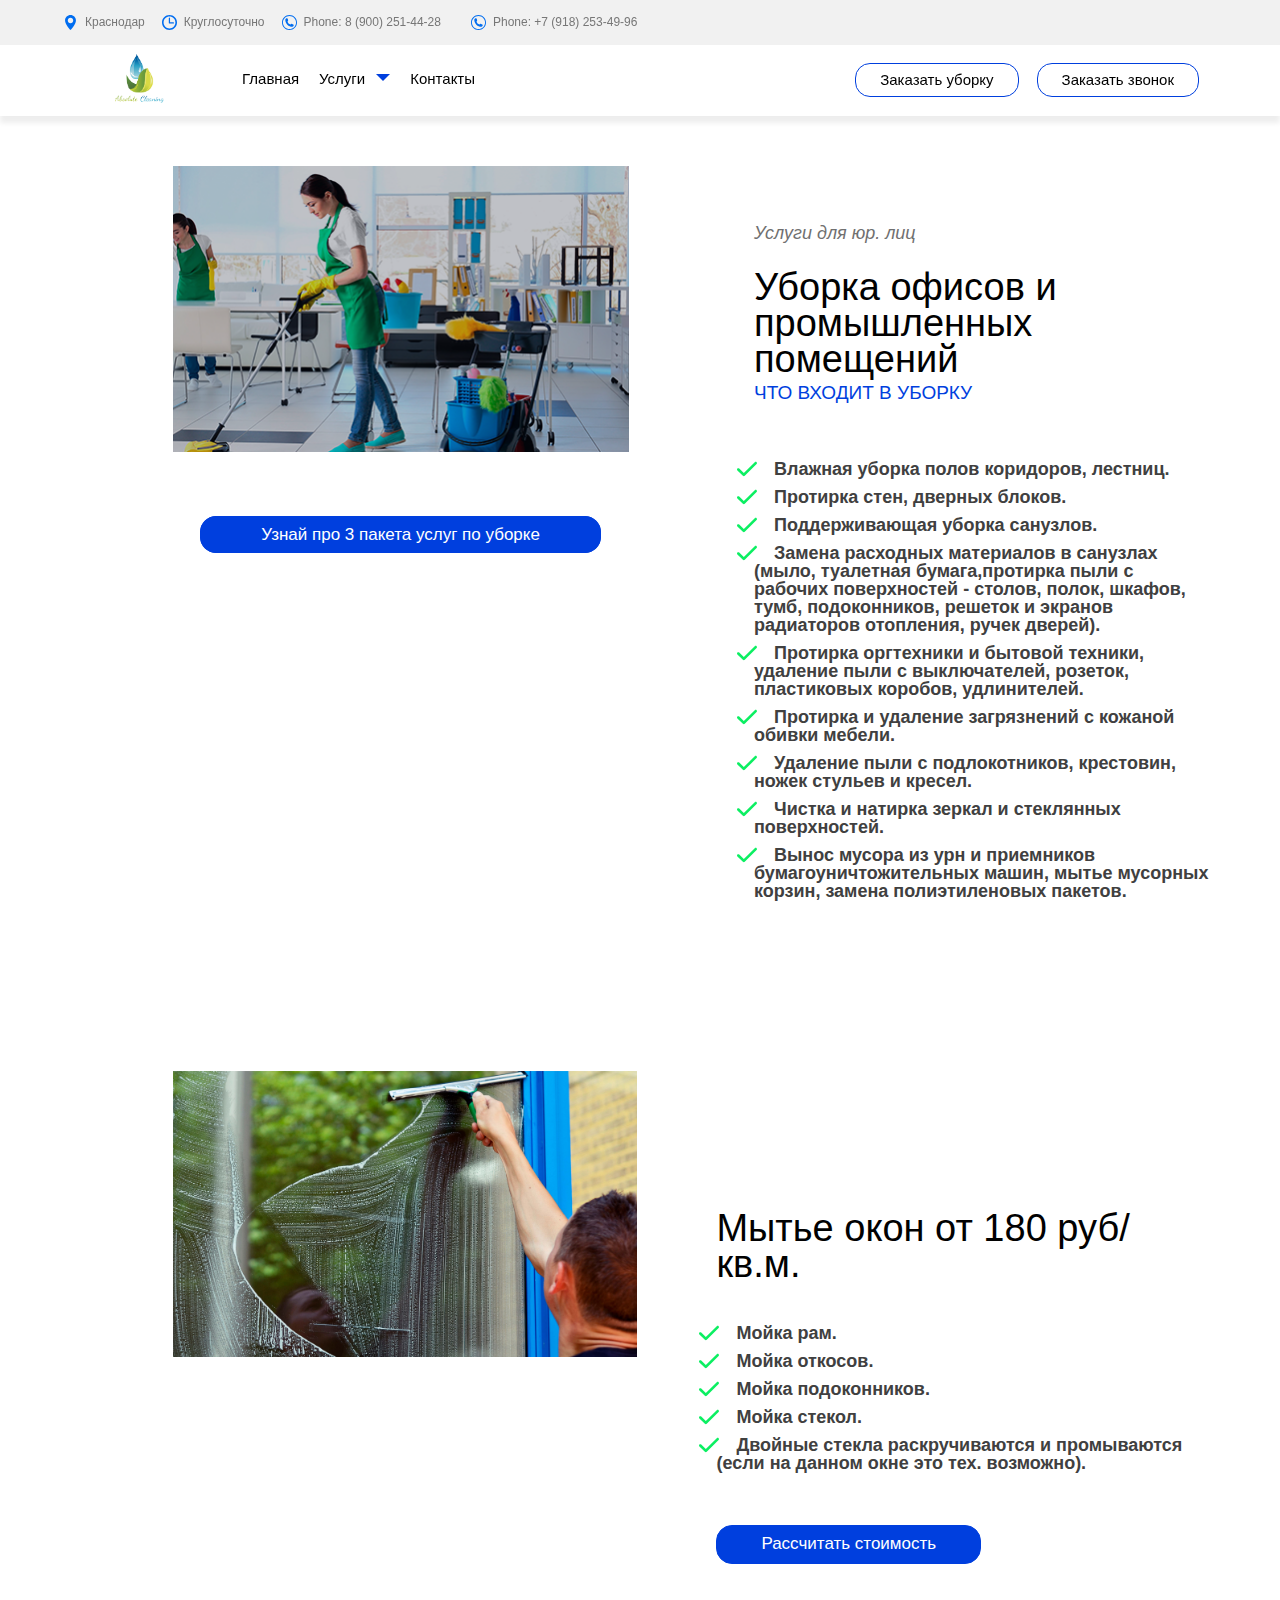
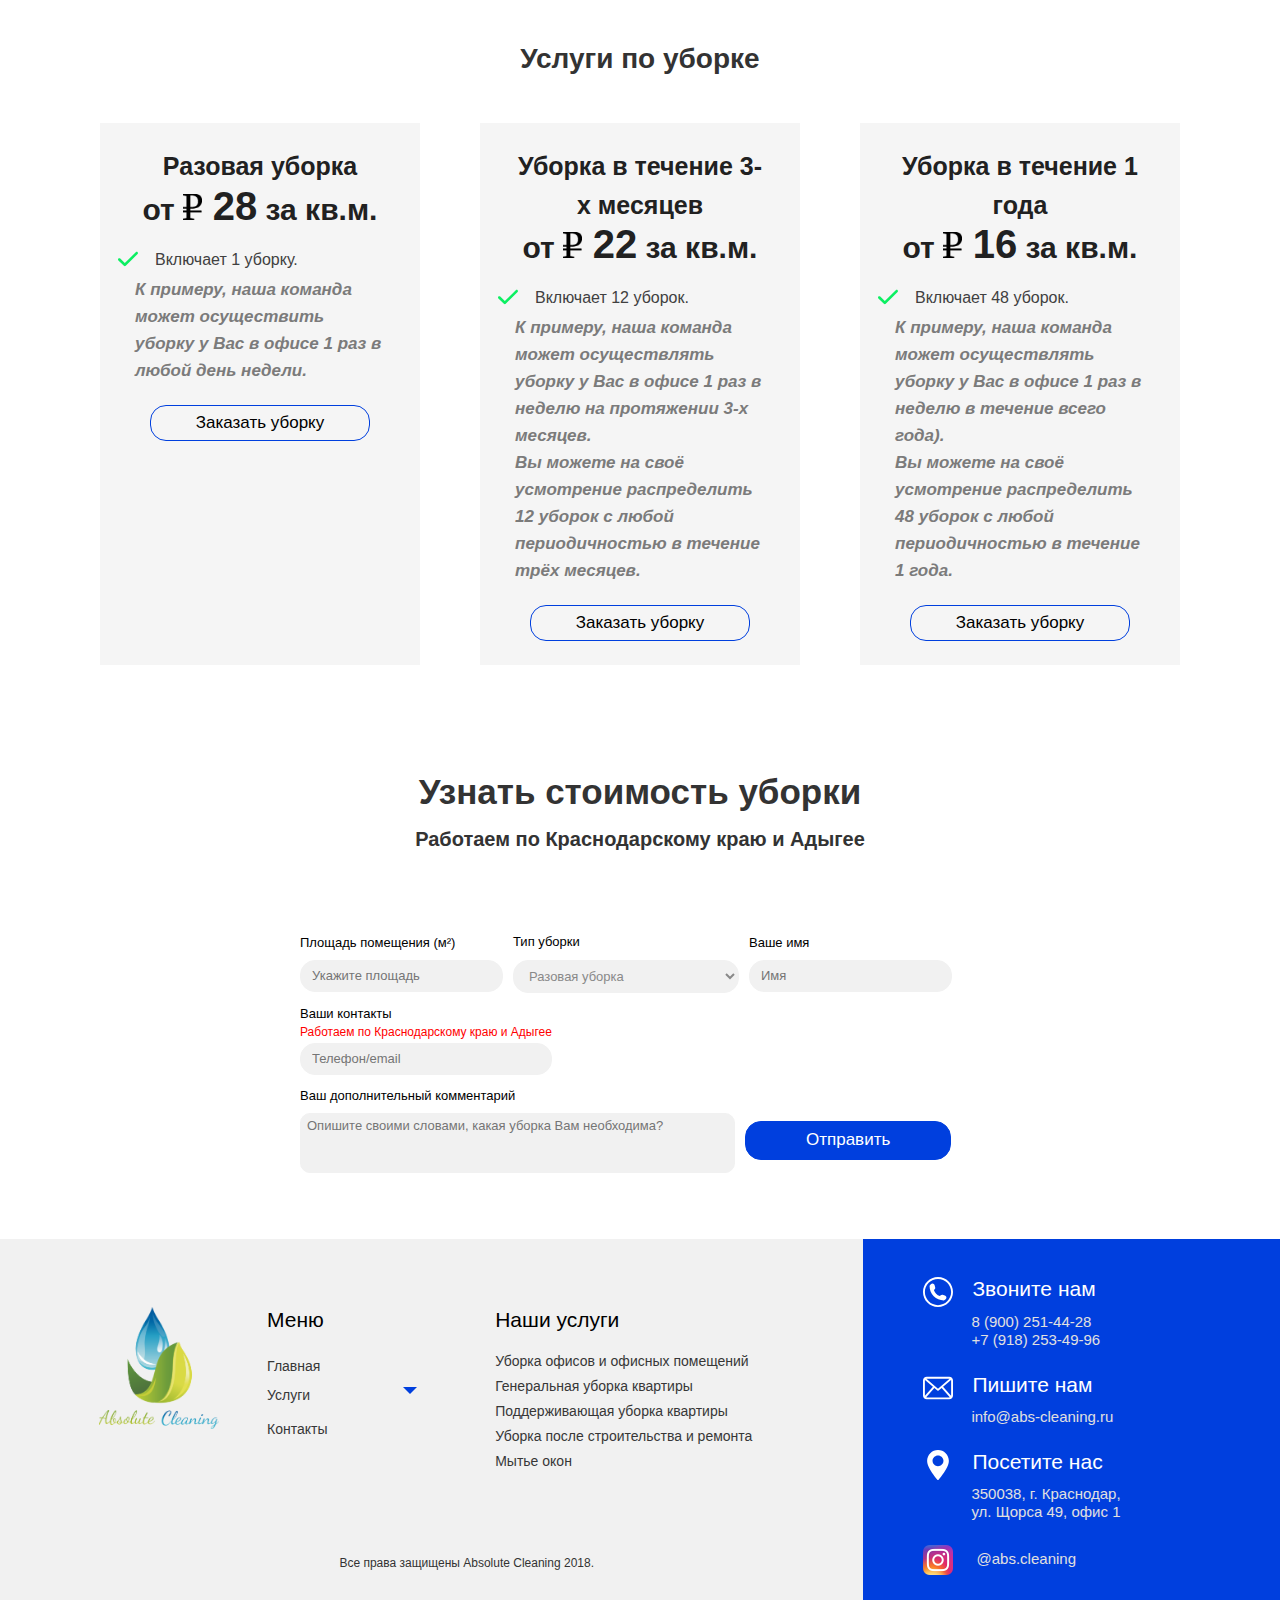
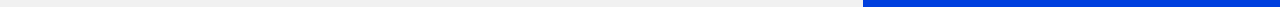
<file: services_office_okd.html>
<!DOCTYPE html>
<html lang="en">

<head>
	<!-- Global site tag (gtag.js) - Google Analytics -->
	<script async src="https://www.googletagmanager.com/gtag/js?id=UA-129934672-1"></script>
	<script>
		window.dataLayer = window.dataLayer || [];
		function gtag() { dataLayer.push(arguments); }
		gtag('js', new Date());

		gtag('config', 'UA-129934672-1');
	</script>

	<meta charset="UTF-8">
	<meta name="viewport"
		content="width=device-width, user-scalable=no, initial-scale=1.0, maximum-scale=1.0, minimum-scale=1.0">
	<meta http-equiv="X-UA-Compatible" content="ie=edge">
	<meta name="yandex-verification" content="7c000a738a70c2b7" />
	<title>Услуги для юр. лиц</title>
	<link rel="stylesheet" href="css/jquery.modal.min.css" />
	<link rel="stylesheet" href="css/owl.carousel.min.css">
	<link rel="stylesheet" href="css/owl.theme.default.min.css">
	<link rel="stylesheet" type="text/css" href="css/style.css" />
	<link rel="icon" href="/favicon.ico" type="image/x-icon">
	<link rel="shortcut icon" href="/favicon.ico" type="image/x-icon">
	<script async src="//pagead2.googlesyndication.com/pagead/js/adsbygoogle.js"></script>
	<script>
		(adsbygoogle = window.adsbygoogle || []).push({
			google_ad_client: "ca-pub-9273174391130441",
			enable_page_level_ads: true
		});
	</script>

	<!-- Facebook Pixel Code -->
	<script>
		!function (f, b, e, v, n, t, s) {
			if (f.fbq) return; n = f.fbq = function () {
				n.callMethod ?
					n.callMethod.apply(n, arguments) : n.queue.push(arguments)
			};
			if (!f._fbq) f._fbq = n; n.push = n; n.loaded = !0; n.version = '2.0';
			n.queue = []; t = b.createElement(e); t.async = !0;
			t.src = v; s = b.getElementsByTagName(e)[0];
			s.parentNode.insertBefore(t, s)
		}(window, document, 'script',
			'https://connect.facebook.net/en_US/fbevents.js');
		fbq('init', '226931811674270');
		fbq('track', 'PageView');
	</script>
	<noscript>
		<img height="1" width="1" src="https://www.facebook.com/tr?id=226931811674270&ev=PageView
&noscript=1" />
	</noscript>
	<!-- End Facebook Pixel Code -->

</head>

<body>
	<!-- Yandex.Metrika counter -->
	<script type="text/javascript">
		(function (d, w, c) {
			(w[c] = w[c] || []).push(function () {
				try {
					w.yaCounter51319354 = new Ya.Metrika2({
						id: 51319354,
						clickmap: true,
						trackLinks: true,
						accurateTrackBounce: true,
						webvisor: true
					});
				} catch (e) { }
			});

			var n = d.getElementsByTagName("script")[0],
				s = d.createElement("script"),
				f = function () { n.parentNode.insertBefore(s, n); };
			s.type = "text/javascript";
			s.async = true;
			s.src = "https://mc.yandex.ru/metrika/tag.js";

			if (w.opera == "[object Opera]") {
				d.addEventListener("DOMContentLoaded", f, false);
			} else { f(); }
		})(document, window, "yandex_metrika_callbacks2");
	</script>
	<noscript>
		<div><img src="https://mc.yandex.ru/watch/51319354" style="position:absolute; left:-9999px;" alt="" /></div>
	</noscript>
	<!-- /Yandex.Metrika counter -->

	<div class="wrapper service_page">
		<header>
			<div class="header_top">
				<div class="header_container container">
					<div class="header_contacts">
						<div class="elem_header">
							<span class="map">Краснодар</span>
						</div>
						<div class="elem_header">
							<span class="clock">Круглосуточно</span>
						</div>
						<div class="elem_header">
							<a href="tel:89002514428"><span class="phone">Phone: 8 (900) 251-44-28</span></a>
						</div>
						<div class="elem_header">
							<a href="tel:+79182534996"><span class="phone">Phone: +7 (918) 253-49-96</span></a>
						</div>
					</div>
				</div>
			</div>
			<div class="header_bottom">
				<div class="header_container container">
					<div class="main_header">
						<div class="logo_cont">
							<div class="logo"><a href="index.html"><img class="img-size" src="img/logo/logo.png"
										style="height: 49px"></a></div>
							<nav class="menu-nav">
								<ul class="menu-nav__list">
									<li><a href="index.html" class="menu-nav__link">Главная</a></li>
									<li>
										<a href="" class="menu-nav__link">Услуги</a>
										<span class="menu-nav__arrow arrow-menu-nav"></span>
										<ul class="sub-menu-nav__list">
									</li>
									<li><a href="services_home.html" class="sub-menu-nav__link">Услуги для физ. лиц</a>
									</li>
									<li><a href="services_office_new.html" class="sub-menu-nav__link">Услуги для юр. лиц</a>
									</li>
									<li><a href="dry-cleaning.html" class="sub-menu-nav__link">Химчистка</a>
									</li>
									<li><a href="dry-windows.html" class="sub-menu-nav__link">Мойка окон</a>
									</li>
									<li>
										<a href="" class="sub-menu-nav__link">Дезинфекция</a>
										<span class="sub-menu-nav__arrow arrow-menu-nav"></span>

										<ul class="sub-sub-menu-nav__list">
											<li><a href="dezinfekcija-i-ozonirovanie.html"
													class="sub-sub-menu-nav__link">Дезинфекция + Озонирование</a></li>
											<li><a href="dezinfektsiya-kholodnym-tumanom.html"
													class="sub-sub-menu-nav__link">Дезинфекция холодным туманом</a></li>
										</ul>
									</li>
									<li><a href="dezinsektsiya-kholodnym-tumanom.html" class="sub-menu-nav__link">Дезинсекция</a>
									</li>
									<li><a href="uborka-posle-smerti.html" class="sub-menu-nav__link">Уборка после смерти</a>
									</li>
									<li><a href="moika-fasadov.html" class="sub-menu-nav__link">Мойка фасадов</a>
								</ul>
								</li>
								<li><a href="contacts.html" class="menu-nav__link">Контакты</a></li>
								</ul>
							</nav>
						</div>
						<div class="form_menu">
							<a href="#ex2" rel="modal:open">Заказать уборку</a>
							<a href="#ex1" rel="modal:open">Заказать звонок</a>
						</div>
					</div>
				</div>
			</div>
		</header>
		<section class="cont_41">
			<div class="cont_41_container container">
				<div class="image_block">
					<img src="img/full_img/image_45345.png" alt="">
					<a class="btn" id="function_href" href=""
						onclick="yaCounter51319354.reachGoal('office_href'); return true;">Узнай про 3 пакета услуг по
						уборке</a>
				</div>
				<div class="block_cont">
					<p>Услуги для юр. лиц</p>
					<h1>Уборка офисов и промышленных помещений</h1>
					<p class="blue">Что входит в уборку</p>
					<ul>
						<li>
							<h4>Влажная уборка полов коридоров, лестниц.</h4>
						</li>
						<li>
							<h4>Протирка стен, дверных блоков.</h4>
						</li>
						<li>
							<h4>Поддерживающая уборка санузлов.</h4>
						</li>
						<li>
							<h4>Замена расходных материалов в санузлах (мыло, туалетная бумага,протирка пыли с рабочих
								поверхностей - столов, полок, шкафов, тумб,
								подоконников, решеток и экранов радиаторов отопления, ручек дверей).</h4>
						</li>
						<li>
							<h4>Протирка оргтехники и бытовой техники, удаление пыли с выключателей, розеток, пластиковых
								коробов,
								удлинителей.</h4>
						</li>
						<li>
							<h4>Протирка и удаление загрязнений с кожаной обивки мебели.</h4>
						</li>
						<li>
							<h4>Удаление пыли с подлокотников, крестовин, ножек стульев и кресел.</h4>
						</li>
						<li>
							<h4>Чистка и натирка зеркал и стеклянных поверхностей.</h4>
						</li>
						<li>
							<h4>Вынос мусора из урн и приемников бумагоуничтожительных машин,
								мытье мусорных корзин, замена полиэтиленовых пакетов.</h4>
						</li>
					</ul>
				</div>
			</div>
		</section>
		<section class="cont_42" id="service_window">
			<div class="cont_42_container container">

				<div class="image_block">
					<img src="img/full_img/image_back_42.jpg" alt="">
				</div>
				<div class="block_cont">
					<h1>Мытье окон от 180 руб/кв.м.</h1>
					<ul>
						<li>
							<h4>Мойка рам.</h4>
						</li>
						<li>
							<h4>Мойка откосов.</h4>
						</li>
						<li>
							<h4>Мойка подоконников.</h4>
						</li>
						<li>
							<h4>Мойка стекол.</h4>
						</li>
						<li>
							<h4>Двойные стекла раскручиваются и промываются
								(если на данном окне это тех. возможно).</h4>
						</li>
					</ul>
					<button type="submit" class="btn" id="ex3_href">Рассчитать стоимость</button>
				</div>
			</div>
		</section>
		<section class="cont_32" id="functions">
			<div class="cont_32_container container">
				<h2>Услуги по уборке</h2>
				<div class="blocks">
					<div class="elem">
						<p>Разовая уборка</p>
						<p>от <span><img src="img/icon/ruble.gif" class="ruble-img" /> 28</span> за кв.м.</p>
						<ul>
							<li>
								<h4>Включает 1 уборку.</h4>
							</li>
						</ul>
						<p class="curs_text">К примеру, наша команда может осуществить уборку у Вас в офисе 1 раз в любой день
							недели.</p>
						<button type="submit" data-serv="office" data-type="0" class="btn btn_home"
							onclick="yaCounter51319354.reachGoal('office_1'); return true;">Заказать уборку</button>
					</div>
					<div class="elem">
						<p>Уборка в течение 3-х месяцев</p>
						<p>от <span><img src="img/icon/ruble.gif" class="ruble-img" /> 22</span> за кв.м.</p>
						<ul>
							<li>
								<h4>Включает 12 уборок.</h4>
							</li>
						</ul>
						<p class="curs_text">К примеру, наша команда может осуществлять уборку у
							Вас в офисе 1 раз в неделю на протяжении 3-х месяцев.</p>
						<p class="curs_text">Вы можете на своё усмотрение распределить 12 уборок с любой периодичностью в
							течение
							трёх месяцев.</p>
						<button type="submit" data-serv="office" data-type="1" class="btn btn_home"
							onclick="yaCounter51319354.reachGoal('office_2'); return true;">Заказать уборку</button>
					</div>
					<div class="elem">
						<p>Уборка в течение 1 года</p>
						<p>от <span><img src="img/icon/ruble.gif" class="ruble-img" /> 16</span> за кв.м.</p>
						<ul>
							<li>
								<h4>Включает 48 уборок. </h4>
							</li>
						</ul>
						<p class="curs_text">К примеру, наша команда может осуществлять уборку у
							Вас в офисе 1 раз в неделю в течение всего года).</p>
						<p class="curs_text">Вы можете на своё усмотрение распределить 48 уборок с любой
							периодичностью в течение 1 года.</p>
						<button type="submit" data-serv="office" data-type="2" class="btn btn_home"
							onclick="yaCounter51319354.reachGoal('office_3'); return true;">Заказать уборку</button>
					</div>
				</div>
			</div>
		</section>
		<section class="cont_14 cont_17" id="form_home">
			<div class="cont_17_container container">
				<h2>Узнать стоимость уборки</h2>
				<h2 style="font-size: 20px">Работаем по Краснодарскому краю и Адыгее</h2>
				<form class="form_back" action="action.php" method="post" id="nineteen">
					<div class="form_control">
						<label for="form_31">Площадь помещения (м²)</label>
						<input type="text" placeholder="Укажите площадь" id="form_31" />
					</div>
					<div class="form_control">
						<label for="form_32">Тип уборки</label>
						<select id="form_32">
							<option value="Разовая уборка">Разовая уборка</option>
							<option value="Уборка в течение 3-х месяцев">Уборка в течение 3-х месяцев</option>
							<option value="Уборка в течение 1 года">Уборка в течение 1 года</option>
						</select>
					</div>
					<div class="form_control">
						<label for="form_33">Ваше имя</label>
						<input type="text" placeholder="Имя" id="form_33" />
					</div>
					<div class="form_control">
						<label for="form_34">Ваши контакты</label>
						<span class="form_control__span">Работаем по Краснодарскому краю и Адыгее</span>
						<input type="text" placeholder="Телефон/email" id="form_34" />
					</div>
					<div class="form_control textarea_form">
						<label for="form_35">Ваш дополнительный комментарий</label>
						<textarea id="form_35" placeholder="Опишите своими словами, какая уборка Вам необходима?"></textarea>
					</div>
					<div class="form_control">
						<input type="text" class="skritoe" />
						<button type="submit" data-type="office" class="btn submitFormIndex_3"
							onclick="yaCounter51319354.reachGoal('cleaning_office'); return true;">Отправить</button>
					</div>
				</form>
			</div>
		</section>
		<footer>
			<div class="footer_container container">
				<div class="main_footer">
					<div class="block">
						<div class="logo">
							<a href="index.html"><img alt="logo" src="img/logo/logo.png"></a>
						</div>
						<div class="menu_footer">
							<h6>Меню</h6>
							<nav class="menu-nav">
								<ul class="menu-nav__list">
									<li><a href="index.html" class="menu-nav__link">Главная</a></li>
									<li>
										<a href="" class="menu-nav__link">Услуги</a>
										<span class="menu-nav__arrow arrow-menu-nav"></span>
										<ul class="sub-menu-nav__list footer-sub-menu-nav__list">
									</li>
									<li><a href="services_home.html" class="sub-menu-nav__link">Услуги для физ. лиц</a>
									</li>
									<li><a href="services_office_new.html" class="sub-menu-nav__link">Услуги для юр. лиц</a>
									</li>
									<li><a href="dry-cleaning.html" class="sub-menu-nav__link">Химчистка</a>
									</li>
									<li><a href="dry-windows.html" class="sub-menu-nav__link">Мойка окон</a>
									</li>
									<li>
										<a href="" class="sub-menu-nav__link">Дезинфекция</a>
										<span class="sub-menu-nav__arrow arrow-menu-nav"></span>

										<ul class="sub-sub-menu-nav__list">
											<li><a href="dezinfekcija-i-ozonirovanie.html"
													class="sub-sub-menu-nav__link">Дезинфекция + Озонирование</a></li>
											<li><a href="dezinfektsiya-kholodnym-tumanom.html"
													class="sub-sub-menu-nav__link">Дезинфекция холодным туманом</a></li>
										</ul>
									</li>
									<li><a href="dezinsektsiya-kholodnym-tumanom.html" class="sub-menu-nav__link">Дезинсекция</a>
									</li>
									<li><a href="uborka-posle-smerti.html" class="sub-menu-nav__link">Уборка после смерти</a>
									</li>
									<li><a href="moika-fasadov.html" class="sub-menu-nav__link">Мойка фасадов</a>
								</ul>
								</li>
								<li><a href="contacts.html" class="menu-nav__link">Контакты</a></li>
								</ul>
							</nav>
						</div>


						<div class="service_footer">
							<h6>Наши услуги</h6>
							<ul>
								<li><a href="services_office.html">Уборка офисов и офисных помещений</a></li>
								<li><a href="services_home.html">Генеральная уборка квартиры</a></li>
								<li><a href="services_home.html">Поддерживающая уборка квартиры</a></li>
								<li><a href="services_home.html">Уборка после строительства и ремонта</a></li>
								<li><a href="services_office.html#service_window">Мытье окон</a></li>
							</ul>
						</div>
					</div>
					<div class="licence">
						Все права защищены Absolute Cleaning 2018.
					</div>
				</div>
				<div class="second_footer">
					<div class="elem">
						<h6 class="phone">Звоните нам</h6>
						<div class="list_phone">
							<a href="tel:89002514428"><span class="phone">8 (900) 251-44-28</span></a>
							<a href="tel:+79182534996"><span>+7 (918) 253-49-96</span></a>
						</div>
					</div>
					<div class="elem">
						<h6 class="email">Пишите нам</h6>
						<div class="list_phone">
							<a href="mailto:info@abs-cleaning.ru"><span>info@abs-cleaning.ru</span></a>
						</div>
					</div>
					<div class="elem">
						<h6 class="map">Посетите нас</h6>
						<div class="list_phone">
							<span>350038, г. Краснодар, <br>ул. Щорса 49, офис 1</span>
						</div>
					</div>
					<div class="elem">
						<a href="https://www.instagram.com/abs.cleaning/">
							<h6 class="inst"><span>
									@abs.cleaning </span></h6>
						</a>

					</div>
				</div>
		</footer>
	</div>

	<div id="ex1" class="modal">
		<h2>Заказать звонок</h2>
		<p>Оставьте Ваш контактный номер и наш специалист свяжется с Вами в ближайшее время.</p>
		<form class="form_back" action="action.php" method="post" id="twenty">
			<div class="form_control">
				<span class="form_control__span">Работаем по Краснодарскому краю и Адыгее</span>
				<input class="phone" type="text" placeholder="Имя/телефон" id="form_phone" />
			</div>
			<div class="form_control">
				<input type="text" class="skritoe" />
				<button type="submit" id="submitPhone" class="btn submitPhone"
					onclick="yaCounter51319354.reachGoal('request_phone'); return true;">Отправить</button>
			</div>
			<div class="messages" style="margin-top: 30px;"></div>
		</form>
	</div>
	<div id="ex2" class="modal">
		<h2>Заказать уборку</h2>
		<form class="form_back" action="action.php" method="post" id="twentyOne">
			<div class="form_control">
				<label for="form_area">Площадь помещения (м²)</label>
				<input type="text" placeholder="Укажите площадь" id="form_area" />
			</div>
			<div class="form_control">
				<label for="form_type">Тип уборки</label>
				<select class="selects" id="form_type">
					<option value="Уборка офиса">Уборка офиса</option>
					<option value="Генеральная уборка квартиры">Генеральная уборка квартиры</option>
					<option value="Поддерживающая уборка квартиры">Поддерживающая уборка квартиры</option>
					<option value="Уборка после ремонта">Уборка после ремонта</option>
					<option value="Уборка коттеджа">Уборка коттеджа</option>
					<option value="Уборка промышленных помещений">Уборка промышленных помещений</option>
					<option value="Мойка окон">Мойка оконойка окон</option>
				</select>
			</div>
			<div class="form_control">
				<label for="form_name_main">Ваше имя</label>
				<input type="text" placeholder="Имя" id="form_name_main" />
			</div>
			<div class="form_control">
				<label for="form_phone_full">Ваши контакты</label>
				<span class="form_control__span">Работаем по Краснодарскому краю и Адыгее</span>
				<input type="text" placeholder="Телефон/email" id="form_phone_full" />
			</div>
			<div class="form_control textarea_form">
				<label for="form_comm">Ваш дополнительный комментарий</label>
				<textarea id="form_comm" placeholder="Опишите своими словами, какая уборка Вам необходима?"></textarea>
			</div>
			<div class="form_control">
				<input type="text" class="skritoe" />
				<button type="submit" id="submitForm" class="btn"
					onclick="yaCounter51319354.reachGoal('request_cleaning'); return true;">Отправить</button>
			</div>
			<div class="messages" style="margin-top: 30px;"></div>
		</form>
	</div>
	<div id="ex3" class="modal">
		<h2>Заказать уборку</h2>
		<form class="form_back" action="action.php" method="post" id="twentyTwo">
			<div class="form_control">
				<label for="form_area1">Площадь помещения (м²)</label>
				<input type="text" placeholder="Укажите площадь" id="form_area1" />
			</div>
			<div class="form_control">
				<label for="form_type1">Тип уборки</label>
				<select id="form_type1" disabled>
					<option value="Мойка окон">Мойка окон</option>
				</select>
			</div>
			<div class="form_control">
				<label for="form_name_main1">Ваше имя</label>
				<input type="text" placeholder="Имя" id="form_name_main1" />
			</div>
			<div class="form_control">
				<label for="form_phone_full1">Ваши контакты</label>
				<span class="form_control__span">Работаем по Краснодарскому краю и Адыгее</span>
				<input type="text" placeholder="Телефон/email" id="form_phone_full1" />
			</div>
			<div class="form_control textarea_form">
				<label for="form_comm1">Ваш дополнительный комментарий</label>
				<textarea id="form_comm1" placeholder="">Опишите своими словами, какая уборка Вам необходима?</textarea>
			</div>
			<div class="form_control">
				<input type="text" class="skritoe" />
				<button type="submit" id="submitForm1" class="btn"
					onclick="yaCounter51319354.reachGoal('office_window'); return true;">Отправить</button>
			</div>
			<div class="messages" style="margin-top: 30px;"></div>
		</form>
	</div>
	<div id="form-message" class="modal">
		<h3 class="messages"></h3>
	</div>
	<div id="ex4" class="modal">
		<h2>Заказать уборку</h2>
		<form class="form_back" action="action.php" method="post" id="twentyThree">
			<div class="form_control">
				<label for="form_area2">Площадь помещения (м²)</label>
				<input type="text" placeholder="Укажите площадь" id="form_area2" />
			</div>
			<div class="form_control">
				<label for="form_type2">Тип уборки</label>
				<select id="form_type2">
					<option value="Разовая уборка">Разовая уборка</option>
					<option value="Уборка в течение 3-х месяцев">Уборка в течение 3-х месяцев</option>
					<option value="Уборка в течение 1 года">Уборка в течение 1 года</option>
				</select>
			</div>
			<div class="form_control">
				<label for="form_name_main2">Ваше имя</label>
				<input type="text" placeholder="Имя" id="form_name_main2" />
			</div>
			<div class="form_control">
				<label for="form_phone_full2">Ваши контакты</label>
				<span class="form_control__span">Работаем по Краснодарскому краю и Адыгее</span>
				<input type="text" placeholder="Телефон/email" id="form_phone_full2" />
			</div>
			<div class="messages" style="margin-top: 15px;"></div>
			<div class="form_control textarea_form">
				<label for="form_comm2">Ваш дополнительный комментарий</label>
				<textarea id="form_comm2" placeholder="Опишите своими словами, какая уборка Вам необходима?"></textarea>
			</div>
			<div class="form_control">
				<input type="text" class="skritoe" />
				<button type="submit" id="submitForm2" class="btn">Отправить</button>
			</div>
		</form>
	</div>

	<script src="js/jquery.min.js"></script>
	<script src="js/jquery.modal.min.js"></script>
	<script src="js/script.js?ver=2"></script>
</body>

</html>
</file>
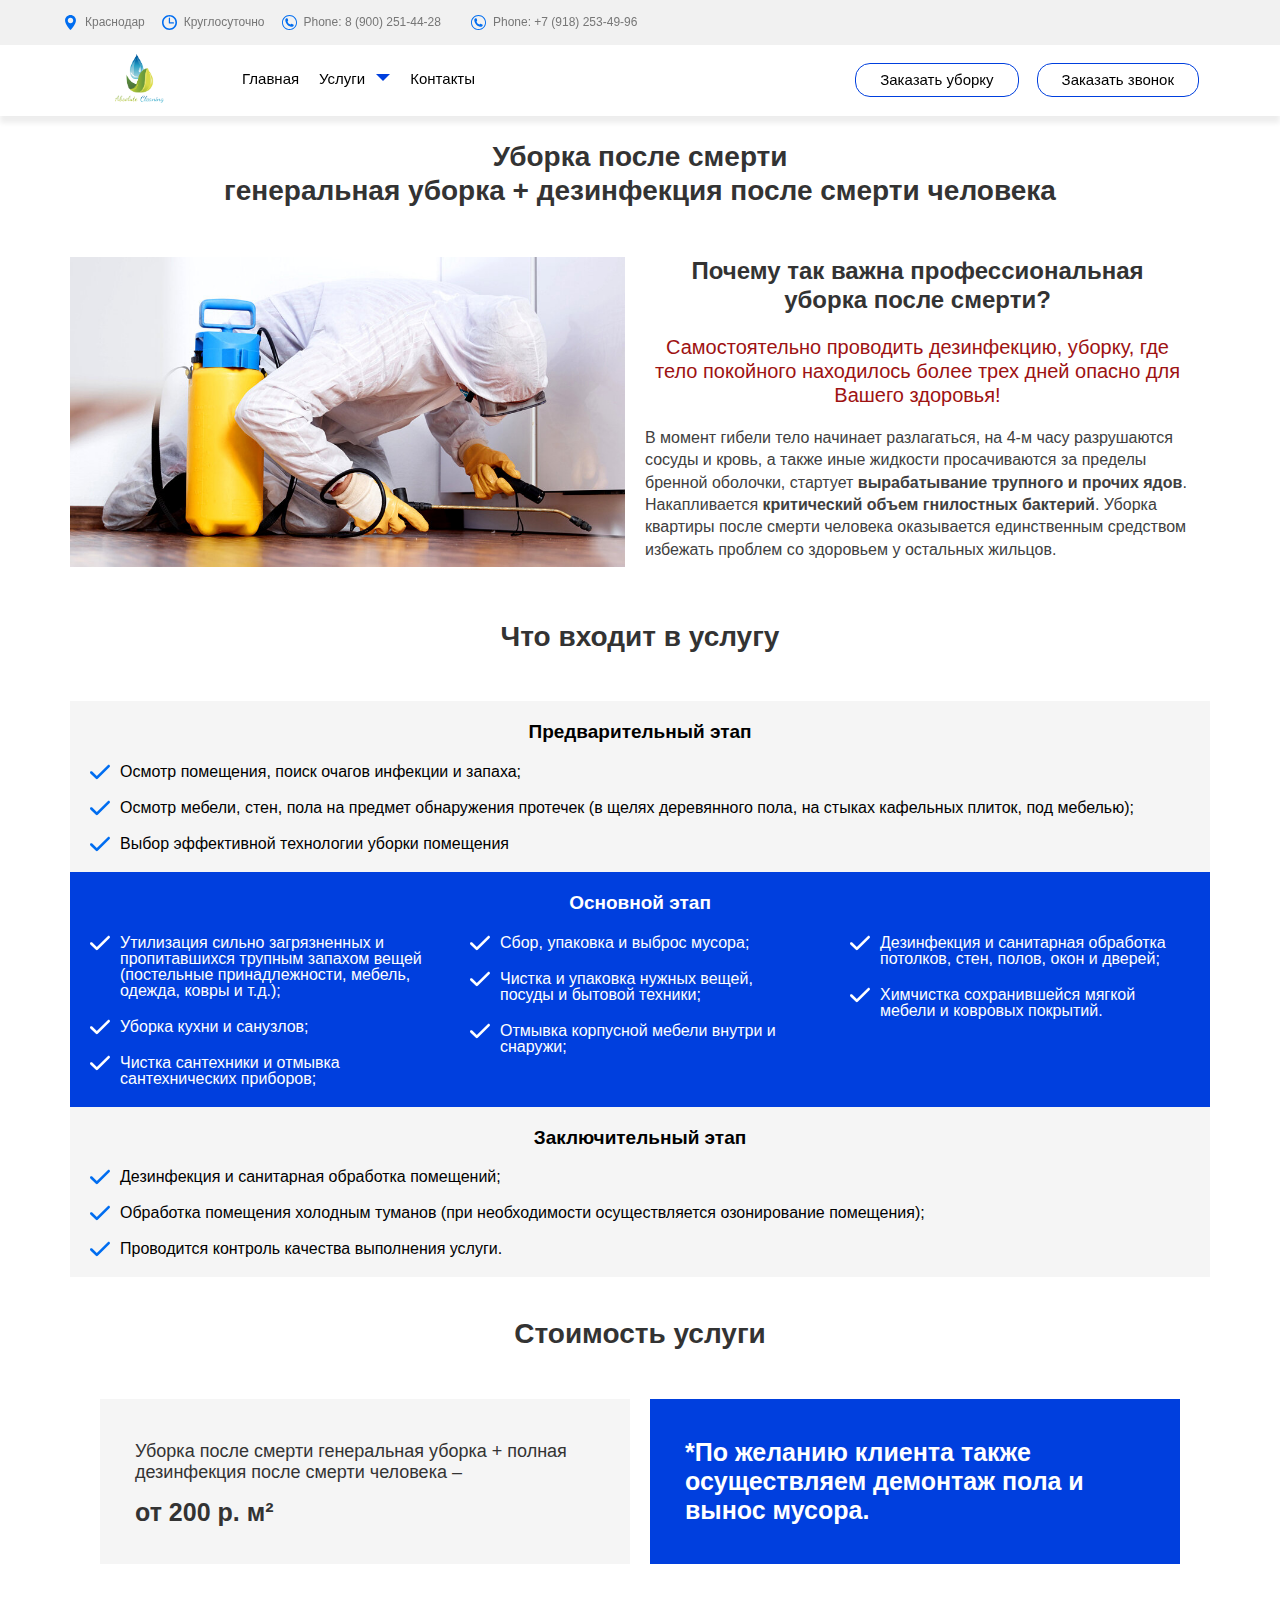
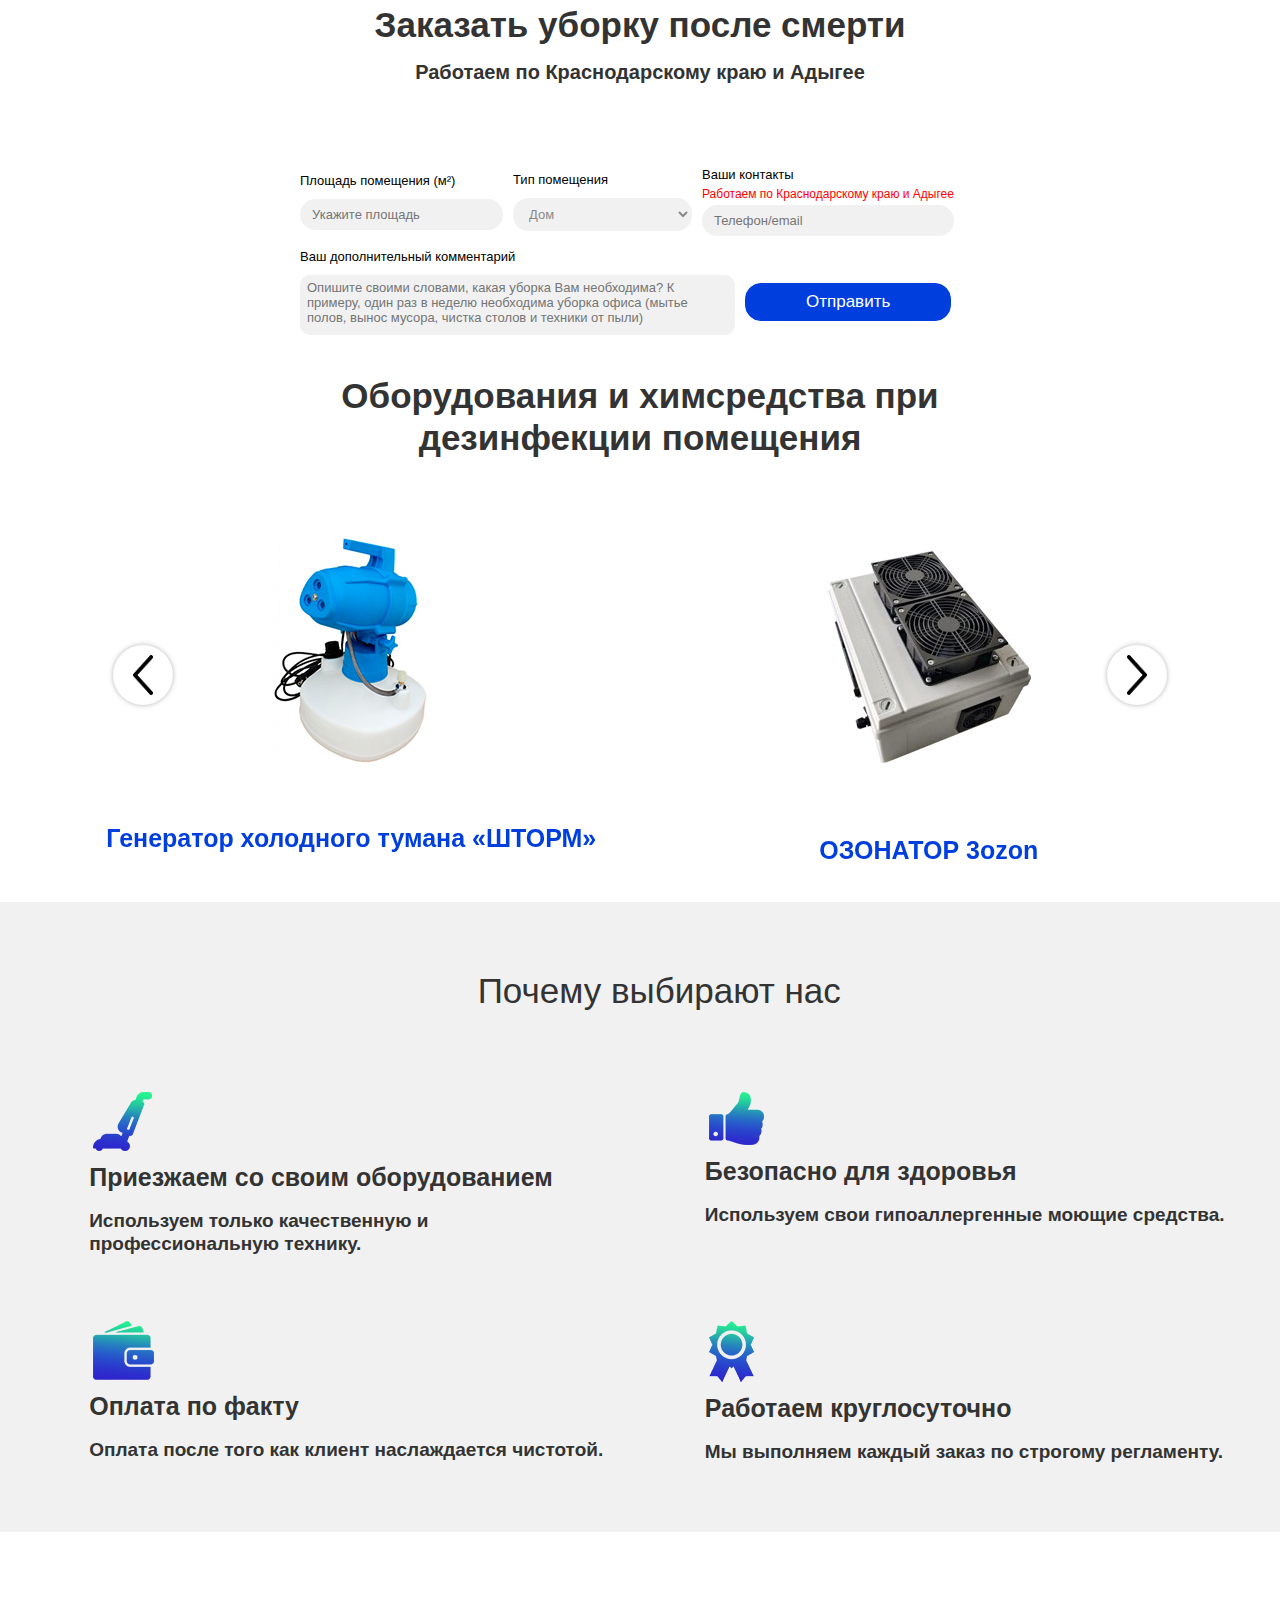
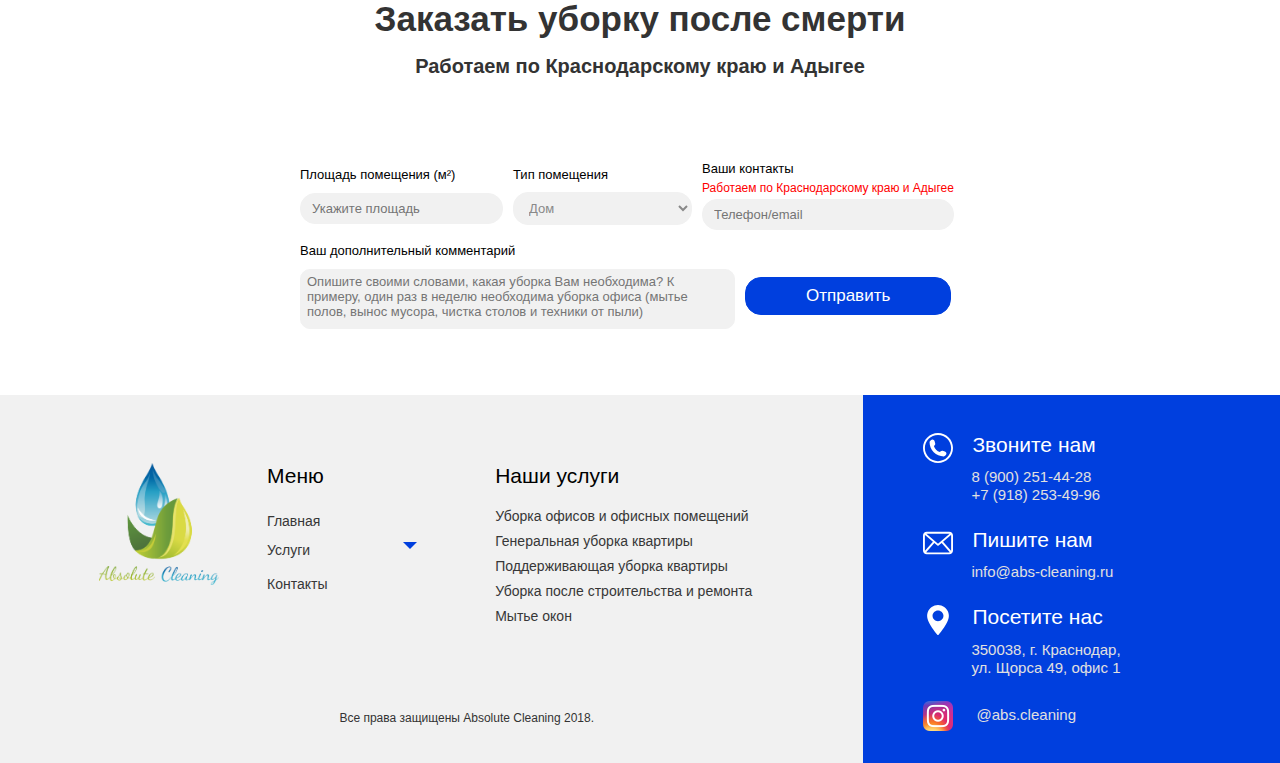
<file: uborka-posle-smerti.html>
<!DOCTYPE html>
<html lang="en">

<head>
	<!-- Global site tag (gtag.js) - Google Analytics -->
	<script async src="https://www.googletagmanager.com/gtag/js?id=UA-129934672-1"></script>
	<script>
		window.dataLayer = window.dataLayer || [];
		function gtag() { dataLayer.push(arguments); }
		gtag('js', new Date());

		gtag('config', 'UA-129934672-1');
	</script>

	<meta charset="UTF-8">
	<meta name="viewport"
		content="width=device-width, user-scalable=no, initial-scale=1.0, maximum-scale=1.0, minimum-scale=1.0">
	<meta http-equiv="X-UA-Compatible" content="ie=edge">
	<meta name="yandex-verification" content="7c000a738a70c2b7" />
	<title>Уборка после смерти</title>
	<link rel="stylesheet" href="css/jquery.modal.min.css" />
	<link rel="stylesheet" href="css/owl.carousel.min.css">
	<link rel="stylesheet" href="css/owl.theme.default.min.css">
	<link rel="stylesheet" type="text/css" href="css/style.css?ver=1.4" />
	<link rel="icon" href="/favicon.ico" type="image/x-icon">
	<link rel="shortcut icon" href="/favicon.ico" type="image/x-icon">
	<script async src="//pagead2.googlesyndication.com/pagead/js/adsbygoogle.js"></script>
	<script>
		(adsbygoogle = window.adsbygoogle || []).push({
			google_ad_client: "ca-pub-9273174391130441",
			enable_page_level_ads: true
		});
	</script>

	<!-- Facebook Pixel Code -->
	<script>
		!function (f, b, e, v, n, t, s) {
			if (f.fbq) return; n = f.fbq = function () {
				n.callMethod ?
					n.callMethod.apply(n, arguments) : n.queue.push(arguments)
			};
			if (!f._fbq) f._fbq = n; n.push = n; n.loaded = !0; n.version = '2.0';
			n.queue = []; t = b.createElement(e); t.async = !0;
			t.src = v; s = b.getElementsByTagName(e)[0];
			s.parentNode.insertBefore(t, s)
		}(window, document, 'script',
			'https://connect.facebook.net/en_US/fbevents.js');
		fbq('init', '226931811674270');
		fbq('track', 'PageView');
	</script>
	<noscript>
		<img height="1" width="1" src="https://www.facebook.com/tr?id=226931811674270&ev=PageView
&noscript=1" />
	</noscript>
	<!-- End Facebook Pixel Code -->

</head>

<body class="page-dry">
	<!-- Yandex.Metrika counter -->
	<script type="text/javascript">
		(function (d, w, c) {
			(w[c] = w[c] || []).push(function () {
				try {
					w.yaCounter51319354 = new Ya.Metrika2({
						id: 51319354,
						clickmap: true,
						trackLinks: true,
						accurateTrackBounce: true,
						webvisor: true
					});
				} catch (e) { }
			});

			var n = d.getElementsByTagName("script")[0],
				s = d.createElement("script"),
				f = function () { n.parentNode.insertBefore(s, n); };
			s.type = "text/javascript";
			s.async = true;
			s.src = "https://mc.yandex.ru/metrika/tag.js";

			if (w.opera == "[object Opera]") {
				d.addEventListener("DOMContentLoaded", f, false);
			} else { f(); }
		})(document, window, "yandex_metrika_callbacks2");
	</script>
	<noscript>
		<div><img src="https://mc.yandex.ru/watch/51319354" style="position:absolute; left:-9999px;" alt="" /></div>
	</noscript>
	<!-- /Yandex.Metrika counter -->

	<div class="wrapper service_page">
		<header>
			<div class="header_top">
				<div class="header_container container">
					<div class="header_contacts">
						<div class="elem_header">
							<span class="map">Краснодар</span>
						</div>
						<div class="elem_header">
							<span class="clock">Круглосуточно</span>
						</div>
						<div class="elem_header">
							<a href="tel:89002514428"><span class="phone">Phone: 8 (900) 251-44-28</span></a>
						</div>
						<div class="elem_header">
							<a href="tel:+79182534996"><span class="phone">Phone: +7 (918) 253-49-96</span></a>
						</div>
					</div>
				</div>
			</div>
			<div class="header_bottom">
				<div class="header_container container">
					<div class="main_header">
						<div class="logo_cont">
							<div class="logo"><a href="index.html"><img class="img-size" src="img/logo/logo.png"
										style="height: 49px"></a></div>
							<nav class="menu-nav">
								<ul class="menu-nav__list">
									<li><a href="index.html" class="menu-nav__link">Главная</a></li>
									<li>
										<a href="" class="menu-nav__link">Услуги</a>
										<span class="menu-nav__arrow arrow-menu-nav"></span>
										<ul class="sub-menu-nav__list">
									</li>
									<li><a href="services_home.html" class="sub-menu-nav__link">Услуги для физ. лиц</a>
									</li>
									<li><a href="services_office.html" class="sub-menu-nav__link">Услуги для юр. лиц</a>
									</li>
									<li><a href="dry-cleaning.html" class="sub-menu-nav__link">Химчистка</a>
									</li>
									<li><a href="dry-windows.html" class="sub-menu-nav__link">Мойка окон</a>
									</li>
									<li>
										<a href="" class="sub-menu-nav__link">Дезинфекция</a>
										<span class="sub-menu-nav__arrow arrow-menu-nav"></span>

										<ul class="sub-sub-menu-nav__list">
											<li><a href="dezinfekcija-i-ozonirovanie.html"
													class="sub-sub-menu-nav__link">Дезинфекция + Озонирование</a></li>
											<li><a href="dezinfektsiya-kholodnym-tumanom.html"
													class="sub-sub-menu-nav__link">Дезинфекция холодным туманом</a></li>
										</ul>
									</li>
									<li><a href="dezinsektsiya-kholodnym-tumanom.html" class="sub-menu-nav__link">Дезинсекция</a>
									</li>
									<li><a href="uborka-posle-smerti.html" class="sub-menu-nav__link">Уборка после смерти</a>
									</li>
									<li><a href="moika-fasadov.html" class="sub-menu-nav__link">Мойка фасадов</a>
								</ul>
								</li>
								<li><a href="contacts.html" class="menu-nav__link">Контакты</a></li>
								</ul>
							</nav>
						</div>
						<div class="form_menu">
							<a href="#ex2" rel="modal:open">Заказать уборку</a>
							<a href="#ex1" rel="modal:open">Заказать звонок</a>
						</div>
					</div>
				</div>
			</div>
		</header>


		<section class="cont_70">
			<div class="cont_70__container container">
				<h2 class="cont_70__title title">Уборка после смерти
					<br>генеральная уборка + дезинфекция после смерти человека
				</h2>
				<div class="cont_70__img">
				</div>
			</div>
		</section>


		<section class="cont_52">
			<div class="cont_52_container container">

				<div class="cont_52__content">
					<div class="cont_52__img">
						<img src="./img/uborkaPosleSmerti/01.jpg" alt="">
					</div>
					<div class="cont_52__body">

						<h2 class="cont_52__title ">Почему так важна профессиональная<br>уборка после смерти?</h2>
						<h3 class="cont_52__subtitle subtitle">Самостоятельно проводить дезинфекцию, уборку, где тело
							покойного
							находилось более трех дней опасно для Вашего здоровья! </h3>
						<p class="cont_52__text">В момент гибели тело начинает разлагаться, на 4-м часу разрушаются сосуды и
							кровь,
							а также иные жидкости просачиваются за пределы бренной оболочки, стартует <span>вырабатывание
								трупного
								и
								прочих
								ядов</span>. Накапливается <span>критический объем гнилостных бактерий</span>. Уборка квартиры
							после
							смерти человека
							оказывается единственным средством избежать проблем со здоровьем у остальных жильцов.</p>
					</div>
				</div>
			</div>
	</div>
	</section>

	<section class="cont_72">
		<div class="cont_72__container container">
			<h2 class="cont_72__title title">Что входит в услугу</h2>
			<div class="cont_72__wrap">
				<div class="cont_72__top">
					<h5 class="cont_72__label">Предварительный этап</h5>
					<ul class="cont_72__items">
						<li class="cont_72__item">Осмотр помещения, поиск очагов инфекции и запаха;</li>
						<li class="cont_72__item">Осмотр мебели, стен, пола на предмет обнаружения протечек (в щелях
							деревянного пола, на стыках кафельных плиток, под мебелью);</li>
						<li class="cont_72__item">Выбор эффективной технологии уборки помещения</li>
					</ul>
				</div>
				<div class="cont_72__center">
					<h5 class="cont_72__label">Основной этап </h5>
					<div class="cont_72__columns">
						<ul class="cont_72__column">
							<li class="cont_72__item">Утилизация сильно загрязненных и пропитавшихся трупным запахом вещей
								(постельные принадлежности, мебель, одежда, ковры и т.д.);</li>
							<li class="cont_72__item">Уборка кухни и санузлов;

							</li>
							<li class="cont_72__item">Чистка сантехники и отмывка сантехнических приборов;</li>
						</ul>
						<ul class="cont_72__column">
							<li class="cont_72__item">Сбор, упаковка и выброс мусора;
							</li>
							<li class="cont_72__item">Чистка и упаковка нужных вещей, посуды и бытовой техники;</li>
							<li class="cont_72__item">Отмывка корпусной мебели внутри и снаружи;</li>
						</ul>
						<ul class="cont_72__column">
							<li class="cont_72__item">Дезинфекция и санитарная обработка потолков, стен, полов, окон и
								дверей;
							</li>
							<li class="cont_72__item">Химчистка сохранившейся мягкой мебели и ковровых покрытий.</li>
						</ul>
					</div>
				</div>
				<div class="cont_72__bottom">
					<h5 class="cont_72__label">Заключительный этап</h5>
					<ul class="cont_72__items">
						<li class="cont_72__item">Дезинфекция и санитарная обработка помещений;</li>
						<li class="cont_72__item">Обработка помещения холодным туманов (при необходимости осуществляется
							озонирование помещения);</li>
						<li class="cont_72__item">Проводится контроль качества выполнения услуги.</li>
					</ul>
				</div>
			</div>
		</div>
	</section>

	<section class="cont_32 cont_73" id="price_ozon">
		<div class="cont_32_container container">
			<h2>Стоимость услуги</h2>
			<div class="blocks">
				<div class="elem">
					<div>
						<p class="text">Уборка после смерти
							генеральная уборка + полная дезинфекция после смерти человека
							– </p>
						<p></p>
						<p>от 200 р. м²</p>
					</div>
				</div>
				<div class="elem blue">
					<div>

						<p>*По желанию клиента также осуществляем демонтаж пола и вынос мусора.
						</p>
						</p>
					</div>
				</div>
			</div>
	</section>

	<section class="cont_14 cont_17 cont_74" id="form_home">
		<div class="cont_14_container container">
			<h2>Заказать уборку после смерти</h2>
			<h2 style="font-size: 20px;">Работаем по Краснодарскому краю и Адыгее</h2>
			<form class="form_back" action="action.php" method="post" id="fifteen">
				<div class="form_control">
					<label for="form_31">Площадь помещения (м²)</label>
					<input type="text" placeholder="Укажите площадь" id="form_31" />
				</div>
				<div class="form_control">
					<label for="form_32">Тип помещения</label>
					<select id="form_32">
						<option value="Дом">Дом</option>
						<option value="Квартира">Квартира</option>
						<option value="Офис">Офис</option>
					</select>
				</div>
				<div class="form_control" style="display: none;">
					<label for="form_33">Ваше имя</label>
					<input type="text" placeholder="Имя" id="form_33" />
				</div>
				<div class="form_control">
					<label for="form_34">Ваши контакты</label>
					<span class="form_control__span">Работаем по Краснодарскому краю и Адыгее</span>
					<input type="text" placeholder="Телефон/email" id="form_34" />
				</div>
				<div class="form_control textarea_form">
					<label for="form_35">Ваш дополнительный комментарий</label>
					<textarea id="form_35"
						placeholder="Опишите своими словами, какая уборка Вам необходима? К примеру, один раз в неделю необходима уборка офиса (мытье полов, вынос мусора, чистка столов и техники от пыли)"></textarea>
				</div>
				<div class="form_control">
					<input type="text" class="skritoe" />
					<button type="submit" data-type="home" class="btn submitFormIndex_3"
						onclick="yaCounter51319354.reachGoal('cleaning_fiz'); return true;">Отправить</button>
				</div>
			</form>
		</div>
	</section>

	<section class="cont_15 ozon_propuct">
		<div class="cont_15_container container">
			<h2>Оборудования и химсредства при дезинфекции помещения</h2>
			<div class="block owl-carousel">

				<div class="elem">
					<img src="img/dezinsektsiy/kholodnyi__tuman.png" alt="Генератор холодного тумана «ШТОРМ»">
					<h3>Генератор холодного тумана «ШТОРМ»</h3>
				</div>
				<div class="elem">
					<img src="img/ozon/ozon4.jpg" alt="ОЗОНАТОР 3ozon">
					<h3>ОЗОНАТОР 3ozon</h3>
				</div>
				<div class="elem">
					<img src="img/ozon/ozon5.jpg" alt="ДЕЗ ХЛОР">
					<h3>«ДЕЗ ХЛОР»</h3>
				</div>
			</div>
		</div>
	</section>

	<section class="cont_13">
		<div class="cont_13_container container">
			<h2>Почему выбирают нас</h2>
			<div class="blocks">
				<div class="elem elem_2">
					<h3>Приезжаем со своим оборудованием</h3>
					<h5>Используем только качественную
						и профессиональную технику.</h5>
				</div>
				<div class="elem elem_4">
					<h3>Безопасно для здоровья</h3>
					<h5>Используем свои гипоаллергенные
						моющие средства.</h5>
				</div>
				<div class="elem elem_3">
					<h3>Оплата по факту</h3>
					<h5>Оплата после того как клиент
						наслаждается чистотой.</h5>
				</div>
				<div class="elem elem_6">
					<h3>Работаем круглосуточно</h3>
					<h5>Мы выполняем каждый заказ по строгому
						регламенту.</h5>
				</div>
			</div>
		</div>
	</section>

	<section class="cont_14 cont_17" id="form_home">
		<div class="cont_14_container container">
			<h2>Заказать уборку после смерти</h2>
			<h2 style="font-size: 20px;">Работаем по Краснодарскому краю и Адыгее</h2>
			<form class="form_back" action="action.php" method="post" id="fifteen">
				<div class="form_control">
					<label for="form_31">Площадь помещения (м²)</label>
					<input type="text" placeholder="Укажите площадь" id="form_31" />
				</div>
				<div class="form_control">
					<label for="form_32">Тип помещения</label>
					<select id="form_32">
						<option value="Дом">Дом</option>
						<option value="Квартира">Квартира</option>
						<option value="Офис">Офис</option>
					</select>
				</div>
				<div class="form_control" style="display: none;">
					<label for="form_33">Ваше имя</label>
					<input type="text" placeholder="Имя" id="form_33" />
				</div>
				<div class="form_control">
					<label for="form_34">Ваши контакты</label>
					<span class="form_control__span">Работаем по Краснодарскому краю и Адыгее</span>
					<input type="text" placeholder="Телефон/email" id="form_34" />
				</div>
				<div class="form_control textarea_form">
					<label for="form_35">Ваш дополнительный комментарий</label>
					<textarea id="form_35"
						placeholder="Опишите своими словами, какая уборка Вам необходима? К примеру, один раз в неделю необходима уборка офиса (мытье полов, вынос мусора, чистка столов и техники от пыли)"></textarea>
				</div>
				<div class="form_control">
					<input type="text" class="skritoe" />
					<button type="submit" data-type="home" class="btn submitFormIndex_3"
						onclick="yaCounter51319354.reachGoal('cleaning_fiz'); return true;">Отправить</button>
				</div>
			</form>
		</div>
	</section>

	<footer>
		<div class="footer_container container">
			<div class="main_footer">
				<div class="block">
					<div class="logo">
						<a href="index.html"><img alt="logo" src="img/logo/logo.png"></a>
					</div>
					<div class="menu_footer">
						<h6>Меню</h6>
						<nav class="menu-nav">
							<ul class="menu-nav__list">
								<li><a href="index.html" class="menu-nav__link">Главная</a></li>
								<li>
									<a href="" class="menu-nav__link">Услуги</a>
									<span class="menu-nav__arrow arrow-menu-nav"></span>
									<ul class="sub-menu-nav__list footer-sub-menu-nav__list">
								</li>
								<li><a href="services_home.html" class="sub-menu-nav__link">Услуги для физ. лиц</a>
								</li>
								<li><a href="services_office.html" class="sub-menu-nav__link">Услуги для юр. лиц</a>
								</li>
								<li><a href="dry-cleaning.html" class="sub-menu-nav__link">Химчистка</a>
								</li>
								<li><a href="dry-windows.html" class="sub-menu-nav__link">Мойка окон</a>
								</li>
								<li>
									<a href="" class="sub-menu-nav__link">Дезинфекция</a>
									<span class="sub-menu-nav__arrow arrow-menu-nav"></span>

									<ul class="sub-sub-menu-nav__list">
										<li><a href="dezinfekcija-i-ozonirovanie.html" class="sub-sub-menu-nav__link">Дезинфекция
												+ Озонирование</a></li>
										<li><a href="dezinfektsiya-kholodnym-tumanom.html"
												class="sub-sub-menu-nav__link">Дезинфекция холодным туманом</a></li>
									</ul>
								</li>
								<li><a href="dezinsektsiya-kholodnym-tumanom.html" class="sub-menu-nav__link">Дезинсекция</a>
								</li>
								<li><a href="uborka-posle-smerti.html" class="sub-menu-nav__link">Уборка после смерти</a>
								</li>
								<li><a href="moika-fasadov.html" class="sub-menu-nav__link">Мойка фасадов</a>
							</ul>
							</li>
							<li><a href="contacts.html" class="menu-nav__link">Контакты</a></li>
							</ul>
						</nav>
					</div>


					<div class="service_footer">
						<h6>Наши услуги</h6>
						<ul>
							<li><a href="services_office.html">Уборка офисов и офисных помещений</a></li>
							<li><a href="services_home.html">Генеральная уборка квартиры</a></li>
							<li><a href="services_home.html">Поддерживающая уборка квартиры</a></li>
							<li><a href="services_home.html">Уборка после строительства и ремонта</a></li>
							<li><a href="services_office.html#service_window">Мытье окон</a></li>
						</ul>
					</div>
				</div>
				<div class="licence">
					Все права защищены Absolute Cleaning 2018.
				</div>
			</div>
			<div class="second_footer">
				<div class="elem">
					<h6 class="phone">Звоните нам</h6>
					<div class="list_phone">
						<a href="tel:89002514428"><span class="phone">8 (900) 251-44-28</span></a>
						<a href="tel:+79182534996"><span>+7 (918) 253-49-96</span></a>
					</div>
				</div>
				<div class="elem">
					<h6 class="email">Пишите нам</h6>
					<div class="list_phone">
						<a href="mailto:info@abs-cleaning.ru"><span>info@abs-cleaning.ru</span></a>
					</div>
				</div>
				<div class="elem">
					<h6 class="map">Посетите нас</h6>
					<div class="list_phone">
						<span>350038, г. Краснодар, <br>ул. Щорса 49, офис 1</span>
					</div>
				</div>
				<div class="elem">
					<a href="https://www.instagram.com/abs.cleaning/">
						<h6 class="inst"><span>
								@abs.cleaning </span></h6>
					</a>

				</div>
			</div>
	</footer>
	</div>

	<div id="ex1" class="modal">
		<h2>Заказать звонок</h2>
		<p>Оставьте Ваш контактный номер и наш специалист свяжется с Вами в ближайшее время.</p>
		<form class="form_back" action="action.php" method="post" id="eleven">
			<div class="form_control">
				<span class="form_control__span">Работаем по Краснодарскому краю и Адыгее</span>
				<input class="phone" type="text" placeholder="Имя/телефон" id="form_phone" />
			</div>
			<div class="form_control">
				<input type="text" class="skritoe" />
				<button type="submit" id="submitPhone" class="btn submitPhone"
					onclick="yaCounter51319354.reachGoal('request_phone'); return true;">Отправить</button>
			</div>
			<div class="messages" style="margin-top: 30px;"></div>
		</form>
	</div>
	<div id="ex2" class="modal">
		<h2>Заказать уборку</h2>
		<form class="form_back" action="action.php" method="post" id="twelve">
			<div class="form_control">
				<label for="form_area">Площадь помещения (м²)</label>
				<input type="text" placeholder="Укажите площадь" id="form_area" />
			</div>
			<div class="form_control">
				<label for="form_type">Тип уборки</label>
				<select class="selects" id="form_type">
					<option value="Уборка офиса">Уборка офиса</option>
					<option value="Генеральная уборка квартиры">Генеральная уборка квартиры</option>
					<option value="Поддерживающая уборка квартиры">Поддерживающая уборка квартиры</option>
					<option value="Уборка после ремонта">Уборка после ремонта</option>
					<option value="Уборка коттеджа">Уборка коттеджа</option>
					<option value="Уборка промышленных помещений">Уборка промышленных помещений</option>
					<option value="Мойка окон">Мойка оконойка окон</option>
				</select>
			</div>
			<div class="form_control">
				<label for="form_name_main">Ваше имя</label>
				<input type="text" placeholder="Имя" id="form_name_main" />
			</div>
			<div class="form_control">
				<label for="form_phone_full">Ваши контакты</label>
				<span class="form_control__span">Работаем по Краснодарскому краю и Адыгее</span>
				<input type="text" placeholder="Телефон/email" id="form_phone_full" />
			</div>
			<div class="form_control textarea_form">
				<label for="form_comm">Ваш дополнительный комментарий</label>
				<textarea id="form_comm" placeholder="Опишите своими словами, какая уборка Вам необходима?"></textarea>
			</div>
			<div class="form_control">
				<input type="text" class="skritoe" />
				<button type="submit" id="submitForm" class="btn"
					onclick="yaCounter51319354.reachGoal('request_cleaning'); return true;">Отправить</button>
			</div>
			<div class="messages" style="margin-top: 30px;"></div>
		</form>
	</div>
	<div id="ex3" class="modal">
		<h2>Заказать уборку</h2>
		<form class="form_back" action="action.php" method="post" id="thirteen">
			<div class="form_control">
				<label for="form_area1">Площадь помещения (м²)</label>
				<input type="text" placeholder="Укажите площадь" id="form_area1" />
			</div>
			<div class="form_control">
				<label for="form_type1">Тип уборки</label>
				<select id="form_type1" disabled>
					<option value="Мойка окон">Мойка окон</option>
				</select>
			</div>
			<div class="form_control">
				<label for="form_name_main1">Ваше имя</label>
				<input type="text" placeholder="Имя" id="form_name_main1" />
			</div>
			<div class="form_control">
				<label for="form_phone_full1">Ваши контакты</label>
				<span class="form_control__span">Работаем по Краснодарскому краю и Адыгее</span>
				<input type="text" placeholder="Телефон/email" id="form_phone_full1" />
			</div>
			<div class="form_control textarea_form">
				<label for="form_comm1">Ваш дополнительный комментарий</label>
				<textarea id="form_comm1" placeholder="">Опишите своими словами, какая уборка Вам необходима?</textarea>
			</div>
			<div class="form_control">
				<input type="text" class="skritoe" />
				<button type="submit" id="submitForm1" class="btn"
					onclick="yaCounter51319354.reachGoal('office_window'); return true;">Отправить</button>
			</div>
			<div class="messages" style="margin-top: 30px;"></div>
		</form>
	</div>
	<div id="form-message" class="modal">
		<h3 class="messages"></h3>
	</div>
	<div id="ex4" class="modal">
		<h2>Заказать уборку</h2>
		<form class="form_back" action="action.php" method="post" id="fourteen">
			<div class="form_control">
				<label for="form_area2">Площадь помещения (м²)</label>
				<input type="text" placeholder="Укажите площадь" id="form_area2" />
			</div>
			<div class="form_control">
				<label for="form_type2">Тип уборки</label>
				<select id="form_type2">
					<option value="Разовая уборка">Разовая уборка</option>
					<option value="Уборка в течение 3-х месяцев">Уборка в течение 3-х месяцев</option>
					<option value="Уборка в течение 1 года">Уборка в течение 1 года</option>
				</select>
			</div>
			<div class="form_control">
				<label for="form_name_main2">Ваше имя</label>
				<input type="text" placeholder="Имя" id="form_name_main2" />
			</div>
			<div class="form_control">
				<label for="form_phone_full2">Ваши контакты</label>
				<span class="form_control__span">Работаем по Краснодарскому краю и Адыгее</span>
				<input type="text" placeholder="Телефон/email" id="form_phone_full2" />
			</div>
			<div class="messages" style="margin-top: 15px;"></div>
			<div class="form_control textarea_form">
				<label for="form_comm2">Ваш дополнительный комментарий</label>
				<textarea id="form_comm2" placeholder="Опишите своими словами, какая уборка Вам необходима?"></textarea>
			</div>
			<div class="form_control">
				<input type="text" class="skritoe" />
				<button type="submit" id="submitForm2" class="btn">Отправить</button>
			</div>
		</form>
	</div>

	<script src="js/jquery.min.js"></script>
	<script src="js/owl.carousel.min.js"></script>
	<script src="js/jquery.modal.min.js"></script>
	<script src="js/script.js?ver=2"></script>
</body>

</html>
</file>
<file: css/style.css>
/*reset*/
html, body, div, span, applet, object, iframe,
h1, h2, h3, h4, h5, h6, p, blockquote, pre,
a, abbr, acronym, address, big, cite, code,
del, dfn, em, img, ins, kbd, q, s, samp,
small, strike, strong, sub, sup, tt, var,
b, u, i, center,
dl, dt, dd, ol, ul, li,
fieldset, form, label, legend,
table, caption, tbody, tfoot, thead, tr, th, td,
article, aside, canvas, details, embed,
figure, figcaption, footer, header, hgroup,
menu, nav, output, ruby, section, summary,
time, mark, audio, video {
    margin: 0;
    padding: 0;
    border: 0;
    vertical-align: baseline;
    line-height: 1;
}
/* HTML5 display-role reset for older browsers */
article, aside, details, figcaption, figure,
footer, header, hgroup, menu, nav, section {
    display: block;
}
body {
    line-height: 1;
}
ol, ul {
    list-style: none;
}
ol{
    list-style-type: decimal;
}
blockquote, q {
    quotes: none;
}
blockquote:before, blockquote:after,
q:before, q:after {
    content: none;
}
table {
    border-collapse: collapse;
    border-spacing: 0;
}
a{
    text-decoration: none;
}
button{
    outline: none;
    -moz-appearance: none;
}
/*fonts*/
/*@font-face {*/
    /*font-family: "Lato-Bold";*/
    /*src: url("../fonts/Lato-Bold.ttf");*/

/*}*/

/*style*/
body{
    width:100%;
    background: #ffffff;
    font-family: Arial, Helvetica,sans-serif;
    color: rgb(0, 0, 0);
    line-height: 1.2;
}
.ruble-img{
	height: 1.2ex;
}
.img-size{
    width: 49px;
    height: 100%;
}
.wrapper{
	width: 100%;
	min-height: 100%;
	overflow: hidden;
	display: flex;
	flex-direction: column;
}
header{
    z-index: 300;
    position: fixed;
    width: 100%;
    top: 0;
	 left: 0;
	 min-height: 120px;
}
.header_bottom{
	padding: 8.81px 0;

}
.container{
	max-width: 1140px;
	margin: 0 auto;
}


.form_control__span {
    position: relative;
    color: red;
    font-size: 12px;
    margin-top: -5px;
    margin-bottom: 5px;
    display: inline-block;
}

.selects {
    width: 100%;
    max-width: 200px;
}
.form_control_pink {
    box-shadow: -1px 0px 12px 6px #fff;
    background-color: rgba(255,255,255, 0.8);
}
.clear {
    float: none;
    clear: both;
}

.messages {
    line-height: 0px;
   /* width: 90%;
    position: absolute;
    z-index: 9999999;
    top: 50%;
    left: 50%;
    transform: translate(-50%,-50%);*/
}

/*.messages__close {
    position: absolute;
    top: -12.5px;
    right: -12.5px;
    display: block;
    width: 30px;
    height: 30px;
    text-indent: -9999px;
    background-size: contain;
    background-repeat: no-repeat;
    background-position: center center;
    background-image: url([data-uri]…o8lCKWUlg/YtGs7tObunDAZfpDLbfEI15zsEIY3U/x/gHHc/G1zltnAgAAAABJRU5ErkJggg==);
}*/

.form_back .form_control.form_control_margin {
    margin-top: 0;
}
.header_top{
	background: rgb(241, 241, 241);	
	padding: 10px 20px;
}
.header_bottom{
	background: #ffffff;
	box-shadow: 0px 7px 5px 0px rgba(0, 0, 0, 0.07);


}
.header_contacts{
    display: flex;
    flex-wrap: wrap;
}
header span{
    font-size: 12px;
    color: rgb(119, 119, 119);
    vertical-align: top;
    line-height: 1.2;
}
.elem_header{
    margin-right: 24px;
	 padding: 5px 0;
	 
}

.elem_header img{
    width: 15px;
}
.elem_header span:before{
    background-size: 15px 15px !important;
    display: inline-block;
    width: 15px;
    height: 15px;
    content: "";
    position: relative;
    right: 7px;
}
.elem_header span{
	display: flex;
	align-items: center;
}
.elem_header span.map:before{
    background: url(../img/icon/maps-and-flags-blue.svg);
}
.elem_header span.clock:before{
    background: url(../img/icon/clock-circular-outline.svg);
}
.elem_header span.phone:before{
    background: url(../img/icon/auricular-phone-symbol-in-a-circle.svg);
}
.elem_header span.phone{
    margin-right: 13px;
}
.main_header{
    display:flex;
    justify-content: space-between;
    padding: 0 11px 0 45px;
	min-height: 50px;
}
.main_header .logo_cont{
    display:flex;
    align-items: center;
    height: 100%;
}
.main_header .logo{
    height: 100%;
    margin-right: 78px;
}
.main_header .form_menu{
    display: flex;
    align-items: center;
}
.main_header a{
    font-size: 15px;
    line-height: 1.2;
    color: rgb(0, 0, 0);
	 padding: 0px 0px 3px 0px;
}
.main_header .menu-nav a:hover::after{
	content: '';
	position: absolute;
	width: 100%;
	height: 2px;
	left: 0;
	bottom: 0px;
	background-color: rgb(0, 63, 222);
	animation: leftToRight 0.3s ease-in ;
}
@keyframes leftToRight {
	0%{
		width: 0;
	}
	100%{
		width: 100%;
	}
}
.main_header .form_menu a{
    padding: 7px 24px;
    margin-left: 18px;
    border: 1px solid rgb(0, 63, 222);
    border-radius: 15px;
}
.main_header .form_menu a:hover{
    background: rgb(0, 63, 222);
    color: rgb(255, 255, 255);
}

.cont_11{
    width: 100%;
    background: url(../img/full_img/image_12331.png) no-repeat top;
    background-size: cover;
    margin: 120px auto 0;
    position: relative;
	 min-height: calc(100vh - 120px);
}
.cont_11 .layer{
    position: absolute;
    top: 0;
    left: 0;
    width: 100%;
    height: 100%;
    box-sizing: border-box;
}
.cont_11_container{
    margin: 0 auto;
    max-width: 670px;
    padding: 35px 25px;
	 position: relative;
}
.text_white{
    color: rgb(255, 255, 255);
    line-height: 1.2;
}
h1{
    font-size: 60px;
    font-weight: bold;
}
h2{
    font-size: 35px;
    line-height: 1.2;
    font-weight: 100;
}
h4{
    font-size: 18px;
}
h3{
    font-size: 25px;
    font-weight: bold;
}
h5{
    font-size: 19px;
    line-height: 1.2;
}
.cont_11 h4{
    margin: 0 4px;
}
.cont_11 h3{
    margin-top: 73px;
}
.cont_11 .form_cont_11{
    margin-top: 14px;
}
form.form_back{
    display: flex;
    flex-wrap: wrap;
	 align-items: center;
	 max-width: 690px;
}
.form_back .form_control{
    position: relative;
    display: flex;
    flex-direction: column;
    margin: 13px 5px 0;
	 justify-content: space-between;
}
.form_back label{
    font-size: 13px;
    color: rgb(255, 255, 255);
    line-height: 1.2;
    margin-bottom: 10px;
}
.form_back input, .form_back select{
    border-radius: 15px;
    border: 1px solid rgb(255, 255, 255);
    background-color: rgb(255, 255, 255);
    font-size: 13px;
    color: rgb(137, 137, 137);
    line-height: 1.2;
    padding: 7px 11px;
    min-width: 179px;
    outline: none;
    -moz-appearance: none;
}
.form_back .textarea_form{
    min-width: 435px;
}
.form_back textarea{
    border-radius: 10px;
    border: 1px solid rgb(255, 255, 255);
    background-color: rgb(255, 255, 255);
    outline: none;
    -moz-appearance: none;
    resize: none;
    overflow: hidden;
    padding: 4px 6px;
    min-height: 50px;
    font-size: 13px;
    color: rgb(137, 137, 137);
    font-family: Arial, Helvetica,sans-serif;
}
.btn{
    margin-top: 20px;
    font-size: 17px;
    color: rgb(255, 255, 255);
    line-height: 1.2;
    border-radius: 16px;
    background-color: rgb(0, 63, 222);
    border: 1px solid rgb(0, 63, 222);
    padding: 8px 60px;
    cursor: pointer;
}
.btn:hover{
    background-color: rgb(0, 70, 335);
    border: 1px solid rgb(0, 70, 335);
}
.btn:active{
    background-color: rgb(0, 70, 335);
    border: 1px solid rgb(0, 70, 335);
}
.cont_12{
    
}
.cont_12_container{
	display: flex;
	padding: 88px 0;
	justify-content: space-between;
	flex-wrap: wrap;
}
.cont_12 .elem{
    display: flex;
    flex-direction: column;
    align-items: center;
}
.cont_12 .photo_1, .cont_12 .photo_2{
    width: 456px;
    background: url(../img/full_img/image_232h.jpg) no-repeat;
    background-size: cover;
    position: relative;
    height: 213px;
    margin-bottom: 49px;
}
.cont_12 .layer{
    background-color: rgba(23, 35, 63, 0.5);
    position: absolute;
    top: 0;
    left: 0;
    width: 100%;
    height: 100%;
    box-sizing: border-box;
}
.cont_12 .photo_2{
    background: url(../img/full_img/image_2132.jpg) no-repeat;
    background-size: cover;
}
.cont_12 ul{
    margin: 20px 17px 9px;
}
.cont_12 .elem:first-child ul{
    margin: 20px 17px 64px;
}
.cont_12 li h4, .service_page li h4{
    color: rgb(64, 64, 64);
    margin-bottom: 5px;
}
.cont_12 li h4:before, .cont_32 ul li h4:before, .service_page li h4:before{
    background-image: url(../img/icon/check_green.svg);
    background-size: 20px 20px;
    display: inline-block;
    width: 20px;
    height: 20px;
    content: "";
    position: relative;
    top: 4px;
    right: 17px;
}
.cont_13{
    background: #f1f1f1;
    padding: 68px 3% 68px 6%;
    color: rgb(51, 51, 51);
}
.cont_13 h2, .cont_14 h2{
    text-align: center;
    margin-bottom: 14px;
}
.cont_13 .blocks{
    display: flex;
    flex-wrap: wrap;
}
.cont_13 .blocks .elem {
    flex-basis: 46%;
    margin-top: 68px;
}
.cont_13 .blocks .elem:nth-child(1), .cont_13 .blocks .elem:nth-child(3), .cont_13 .blocks .elem:nth-child(5){
    margin-right: 8%;
}
.cont_13 .blocks .elem h3:before{
    content: url(../img/icon/shield.png);
    display: block;
    position: relative;
    bottom: 10px;
    left: 4px;
}
.cont_13 .blocks .elem_2 h3:before{
    content: url(../img/icon/vacuum-cleaner.png);
}
.cont_13 .blocks .elem_3 h3:before{
    content: url(../img/icon/wallet-filled-money-tool.png);
}
.cont_13 .blocks .elem_4 h3:before{
    content: url(../img/icon/thumbs-up-hand-symbol.png);
}
.cont_13 .blocks .elem_5 h3:before{
    content: url(../img/icon/credit-cards-payment.png);
}
.cont_13 .blocks .elem_6 h3:before{
    content: url(../img/icon/medal.png);
}
.cont_13 .blocks .elem h3{
    margin: 8px 0 20px;
}
.cont_14{
	padding: 102px 20%;

}
.cont_14_container, .cont_17_container{
	display: flex;
	flex-direction: column;
	justify-content: center;
	align-items: center;
}
.cont_14 .form_back input, .cont_14 .form_back textarea, .cont_14 .form_back select,
.modal .form_back input, 
.modal .form_back textarea, .modal .form_back select
 {
    border: 1px solid #f1f1f1;
    background-color: #f1f1f1;
}
.cont_14 .form_back label, .modal .form_back label{
    color: rgb(0, 0, 0);
}
.modal p{
	font-size: 16px;
	font-family: Arial, Helvetica,sans-serif;
	line-height: 1.2;
}
.modal .phone{
	max-width: 50%;
}
.cont_14 form.form_back{
    margin-top: 48px;
}
.cont_15 h2{
    padding: 0 18%;
    text-align: center;
}
.cont_15 h3{
    color: rgb(0, 63, 222);
    margin: 60px 0 23px;
}
.cont_15 h4{
    color: rgb(65, 65, 65);
    line-height: 1.2;
}

.cont_15 .block{
    margin-top: 76px;
}
.cont_15 .block img{
    width: 72%;
    height: auto;
    margin: 0 auto;
}
.owl-carousel .owl-nav{
    /* display: block;
    margin-top: 13px;
    text-align: center; */

	 position: absolute;
	 width: 100%;
	 height: 100%;
	 top: 0;
	 left: 0;
}

.cont_15 .owl-prev{
    background: url(../img/icon/arow.png) no-repeat center center !important;
    background-size: 20px 40px !important;
    display: inline-block;
    width: 20px;
    height: 40px;
    content: "";
}
.cont_15 .owl-next{
    background: url(../img/icon/arow.png) no-repeat center center !important;
    background-size: 20px 40px !important;
    display: inline-block;
    width: 20px;
    height: 40px;
    content: "";
    -webkit-transform: rotate(180deg);
    -moz-transform: rotate(180deg);
    -ms-transform: rotate(180deg);
    -o-transform: rotate(180deg);
    transform: rotate(180deg);
}
.cont_15 .owl-next:hover{
    background: url(../img/icon/arow-white.png) no-repeat center center #003fde !important;
    -webkit-transform: rotate(0deg);
    -moz-transform: rotate(0deg);
    -ms-transform: rotate(0deg);
    -o-transform: rotate(0deg);
    transform: rotate(0deg);
}
.cont_15 .owl-prev:hover{
    background: url(../img/icon/arow-white.png) no-repeat center center #003fde !important;
    -webkit-transform: rotate(180deg);
    -moz-transform: rotate(180deg);
    -ms-transform: rotate(180deg);
    -o-transform: rotate(180deg);
    transform: rotate(180deg);
}
.cont_15 .owl-next, .cont_15 .owl-prev{
    border-radius: 50%;
    background-color: rgb(255, 255, 255);
    box-shadow: 0px 0px 5px 0px rgba(0, 0, 0, 0.3) !important;
    margin: 0 4%;
    padding: 30px 30px !important;
}
.cont_15 .owl-next span, .cont_15 .owl-prev span{
    display: none;
}
.cont_16{
    padding: 72px 0 0;
}
.cont_16 .btn_blocks{
    display: flex;
    background: #f5f5f5;
    border: 1px solid rgb(71, 71, 71);
    border-radius: 8px;
    width: 100%;
}
.cont_16 h2{
    text-align: center;
    margin-bottom: 83px;
}
.cont_16 .btn_blocks a{
    padding: 30px 22px;
    text-align: center;
    display: flex;
    align-items: center;
    justify-content: center;
    font-size: 17px;
    color: rgb(51, 51, 51);
    line-height: 1.2;
    border-right: 1px solid rgb(71, 71, 71);
}
.cont_16 .btn_blocks .block_11 a:first-child{
    border-top-left-radius:8px;
    border-bottom-left-radius:8px;
}
.cont_16 .btn_blocks .block_22 a:last-child{
    border-top-right-radius:8px;
    border-bottom-right-radius:8px;
}
.cont_16 .btn_blocks a:hover, .cont_16 .btn_blocks a.active{
    background: #003fde;
    color: rgb(255, 255, 255);
}
.cont_16 .btn_blocks .block_22 a:last-child{
    border-right:none;
}
.cont_16 .image_cleaning{
    text-align: center;
    padding: 17px 0;
    max-width: 100%;
}
.cont_16 .image_cleaning img{
    width: 100%;
    height: auto;
}
.cont_17{
    padding: 66px 20%;
}
.cont_17 form.form_back {
    margin-top: 56px;
}
.cont_16 .btn_blocks .block_1,
.cont_16 .btn_blocks .block_2,
.cont_16 .btn_blocks .block_1 .block_11,
.cont_16 .btn_blocks .block_1 .block_12,
.cont_16 .btn_blocks .block_2 .block_21,
.cont_16 .btn_blocks .block_2 .block_22{
    display: flex;
}
footer{
   
}
.footer_container{
	display: flex;
}
.footer_left{
	
}
.footer_right{
}
footer .main_footer{
	background: #f1f1f1;
    flex-basis: 77%;
    padding: 68px 24px 19px;
    display: flex;
    flex-direction: column;
	 position: relative;
}
footer .main_footer::before{
	content: '';
	position: absolute;
	width: 10000px;
	height: 100%;
	left: -10000px;
	top: 0;
	background-color: #f1f1f1;
}
footer .second_footer{
    flex-basis: 23%;
    padding: 27px 62px;
    display: flex;
    flex-direction: column;
	background: #003fde;
	position: relative;
}
footer .second_footer::before{
	content: '';
	position: absolute;
	width: 10000px;
	height: 100%;
	right: -10000px;
	top: 0;
	background-color: #003fde;
}
footer .main_footer .block{
    display: flex;
    justify-content: space-between;
    padding-right: 11%;
    padding-bottom: 82px;
}
footer .main_footer .block>div{
    margin: 0 5px;
}
footer .main_footer .logo{
    max-width: 120px;
}
footer .main_footer img{
    width: 100%;
    height: auto;
}
footer .menu_footer{
	flex: 0 1 180px;
}
h6{
    font-size: 21px;
    color: rgb(0, 0, 0);
    line-height: 1.2;
    font-weight: 100;
}
footer ul{
    margin-top: 16px;
}
footer ul li a{
    font-size: 14px;
    color: rgb(55, 55, 55);
    line-height: 1.786;
    padding-bottom: 4px;
}
footer ul li a:hover, footer ul li a:active{
    border-bottom: 1px solid rgb(0, 63, 222);
    padding-bottom: 3px;
}
footer .licence{
    font-size: 12px;
    color: rgb(51, 51, 51);
    line-height: 1.2;
    text-align: center;
}
footer .second_footer h6{
    color: rgb(255, 255, 255);
    margin-bottom: 11px;
}
footer .second_footer span{
    color: rgb(224, 224, 224);
    font-size: 15px;
    line-height: 1.2;
}
footer .second_footer h6:before, footer .inst:before{
    background-size: 30px 30px;
    display: inline-block;
    width: 30px;
    height: 30px;
    content: "";
    position: relative;
    top: 11px;
    right: 2px;
    margin-right: 17px;
}
footer .inst:before{
	background-image: url(../img/icon/Instagram_icon.png);
}
footer .second_footer .phone:before{
    background-image: url(../img/icon/auricular-phone-symbol-in-a-circle-white.svg);
}
footer .second_footer .email:before{
    background-image: url(../img/icon/email-envelope-outline-shape-with-rounded-corners-white.svg);
}
footer .second_footer .map:before{
    background-image: url(../img/icon/maps-and-flags-white.svg);
}
footer .elem .list_phone{
    display: flex;
    flex-direction: column;
    margin-left: 46px;
    margin-bottom: 13px;
}
.cont_21{
    padding: 40px 0;
    margin-top: 120px;
}
.cont_21 h2{
    text-align: center;
    margin-bottom: 48px;
}
.map_cont{
    width: 100%;
    height: 320px;
}
.contact{
    display: flex;
    margin-top:53px;
    padding: 0 23px;
}
.contact h6{
    font-weight: bold;
    text-align: center;
}
.contact .elem:before{
    background-size: 40px 40px;
    display: inline-block;
    width: 40px;
    height: 40px;
    content: "";
    position: relative;
    top: 11px;
    left: 44%;
    margin-right: 17px;
    margin-bottom: 28px;
}
.contact .elem{
    margin: 0 15px;
    flex-basis: 30%;
}
.contact .phone:before{
    background-image: url(../img/icon/telephone-symbol-button-blue.svg);
}
.contact .email:before{
    background-image: url(../img/icon/black-envelope.svg);
}
.contact .address:before{
    background-image: url(../img/icon/earth-globe.svg);
}
.map_page .cont_14{
    padding-top: 21px;
    padding-bottom: 21px;
}
.cont_22{
    font-size: 20px;
    color: rgb(0, 0, 0);
    line-height: 1.2;
    text-align: center;
    margin: 92px 0 0;
}
.cont_31{
	margin-top: 120px;
    
}
.cont_31_container{
	width: 100%;
	background: url(../img/full_img/image_2132.jpg) no-repeat top;
	background-size: cover;
	position: relative;
	min-height: 395px;
}
.cont_31 .layer{
    background-color: rgba(23, 35, 63, 0.5);
    position: absolute;
    top: 0;
    left: 0;
    width: 100%;
    padding: 180px 0 72px;
    height: 100%;
    margin: 0 auto;
    box-sizing: border-box;
    text-align: center;
}
.cont_31 h2{
    color: rgb(255, 255, 255);
    text-align: center;
    margin-bottom: 40px;
	
}
.cont_32{
    padding: 20px 0 40px;
}
.cont_32.pt0 {padding-top: 0;}
.cont_32 h2{
    text-align: center;
    margin-bottom: 50px;
}
.cont_32 .blocks{
    display: flex;
    justify-content: space-between;
    padding: 0 20px;
}
.cont_32 .elem{
    background: #f5f5f5;
    padding: 24px 35px;
    margin: 0 10px;
    width: 320px;
    box-sizing: border-box;
    text-align: center;
}
.cont_32 .elem:hover, .cont_18 .elem:hover{
    box-shadow: 17px 17px 25px 0px rgba(0, 0, 0, 0.1);
}
.cont_18 .elem:hover{
	    transform: scale(1.2);
}
.cont_32 .elem>p{
    font-size: 25px;
    color: rgb(33, 33, 33);
    font-weight: bold;
    line-height: 1.529;
    text-align: center;
}
.cont_32 .elem>p:nth-child(2){
    font-size: 30px;
    color: rgb(33, 33, 33);
    line-height: 0.867;
    text-align: center;
}
.cont_32 .elem>p span{
    font-size: 40px;
}
.cont_32 h4{
    font-size: 16px;
    color: rgb(33, 33, 33);
    line-height: 1.563;
    text-align: left;
    font-weight: 100;
}
.cont_32 h3 {
    font-size: 20px;
    color: #0046ff;
}
.cont_32 ul{
    margin-top: 19px;
}
.cont_32 .btn{
    border: 1px solid rgb(0, 63, 222);
    background: #f5f5f5;
    color: rgb(0, 0, 0);
    padding: 7px 45px;
}
.cont_32 .btn:hover{
    background: rgb(0, 63, 222);
    color: #ffffff;
}
.cont_41{
    padding: 46px 0;
    margin-top: 120px;
}
.cont_41_container{
	display: flex;

}
.service_page .image_block{
    max-width: 464px;
    width: 50%;
    margin-left: 9%;
    text-align: center;
}
.service_page .block_cont{
    width: 50%;
    margin-top: 48px;
    margin-left: 11%;
}
.service_page .image_block img{
    width: 100%;
    height: 286px;
    object-fit: cover;
    object-position: 0 0;
    margin-bottom: 70px;
}
.cont_41 .block_cont p:first-child, .italic_text{
    font-size: 18px;
    color: rgb(112, 112, 112);
    font-style: italic;
    line-height: 2.22;
}
.italic_text{
	text-align: center
}
.bold_text{
	font-weight:600;
	font-style: normal;
	margin-bottom: 30px;
}
.service_page .block_cont h1{
    font-size: 38px;
    color: rgb(1, 1, 1);
    line-height: 0.951;
    margin-top: 15px;
    font-weight: 100;
}
.cont_41 .block_cont .blue{
    font-size: 19px;
    color: rgb(0, 63, 222);
    text-transform: uppercase;
    line-height: 1.252;
    margin: 4px 0 50px;
}
.service_page ul{
   /* margin-left: 15px;*/
}
.cont_42{
	margin: 120px 0px 0px 0px;
    padding: 0 0 58px;
}
.cont_42_container{
	display: flex;

}
.cont_42 .block_cont{
    margin-left: 7%;
    margin-top: 124px;
}
.cont_42 h1{
    margin-bottom: 37px;
}
.cont_42 .btn{
    padding: 8px 44px;
}
.cont_42 ul{
    margin-bottom: 33px;
}
.service_page p.curs_text{
    font-size: 17px;
    color: rgb(123, 123, 123) !important;
    font-style: italic;
    line-height: 1.588;
    text-align: left !important;
}
.owl-carousel .owl-nav{
    margin-top: 0;
}
.owl-carousel .owl-nav button.owl-next, .owl-carousel .owl-nav button.owl-prev{
    position: absolute;
    right: 98%;
	 top: 30%;
}

.owl-carousel .owl-nav button.owl-next{
    left: 98%;
}
.modal h2{
	margin-bottom:20px;
}
.modal form{
	display: flex;
	flex-direction: column;
	align-items: flex-start;
	margin: 20px 0;
}

.cont_18{
	padding: 0 0 50px;
}
.cont_18 .blocks{
	display: flex;
    justify-content: space-between;
    padding: 0 20px;
}
.cont_18 .elem{
	padding: 0;
	margin: 0;
	width: 100%;
	max-width: 360px;
}
.cont_18 img{
	width: 100%;
	height: 100%;
}
.dry-01{
    display: flex;
    align-items: center;
    width: 100%;
}
.dry-01 .dry-img{
    width: 50%;
}
.dry-01 .dry-img img{
    width: 100%;
    height: auto;
}
.dry-01 .dry-text{
    width: 50%;
    margin-left: 15px;
}
.dry-01 .dry-text p{
    text-align: center;
}
.cont_200{
   
}
.cont_200_container{
	background: #f1f1f1;
	padding: 15px 0;
	display: flex;
	flex-wrap: wrap;
	margin-bottom: 50px;
	font-size: 25px;
	font-weight: bold;
}
.cont_200 p {
    padding: 0 40px;
}
.m0 {
    margin: 0;
}
.p30 {
    padding: 30px 0;
}
.p15 {
   padding: 15px 0; 
}
.p30 h2 {
    margin: 0;
}
.cont_41.m0.p0 ul {
    padding-left: 40px;
}
.cont_41.m0.p0 ul li {
    font-size: 18px;
    padding-left: 30px;
    font-weight: bold;
    margin: 35px 0;
    position: relative;
}
.cont_41.m0.p0 ul li:before{
    background-image: url(../img/icon/check_green.svg);
    background-size: 20px 20px;
    display: inline-block;
    width: 20px;
    height: 20px;
    content: "";
    position: absolute;
    top: 0px;
    left:0;
}
.cont_41.m0.p0.gray ul li {
    font-size: 18px;
    padding-left: 60px;
    font-weight: bold;
    margin: 35px 0;
    position: relative;
}
.cont_41.m0.p0.gray ul li:before {
    background-image: url(../img/moika/moika-plus.png);
    background-size: 43px 43px;
    display: inline-block;
    width: 43px;
    height: 43px;
    content: "";
    position: absolute;
    top: 0px;
    left:0;
} 
.cont_41.m0.p0.gray .dry-01 {
    background: #f1f1f1;
    border-radius: 5px;
}
.cont_41.m0.p0.gray .dry-01 .dry-img img {
    display: block;
}
.cont_41.m0.p0 ul.list2 {
    padding-left: 0px;
    padding-right: 40px;
}
.cont_41.m0.p0 ul.list2 li {
    font-size: 18px;
    padding-left: 30px;
    font-weight: bold;
    margin: 35px 0;
    position: relative;
}
.cont_41.m0.p0 ul.list2 li:before{
    background-image: url(../img/icon/checking.svg);
    background-size: 20px 20px;
    display: inline-block;
    width: 20px;
    height: 20px;
    content: "";
    position: absolute;
    top: 0px;
    left:0;
}

.dezinsektsiy {
	padding: 40px 0;
	margin: 120px 0px 55px 0px;
}

.dezinsektsiy__content {
	display: flex;
	align-items: center;
}
.dezinsektsiy__img {
	margin: 0px 0 0px 100px;
}
.dezinsektsiy__text {
	font-family: Arial;
	font-size: 22px;
	line-height: 33px;
	font-weight: 700;
	color: #414141;
	padding: 0 50px;
}
.dezinsektsiy__text span {
	font-weight: 400;
}
.title{
	text-align: center;
	margin-bottom: 48px;
	font-family: Arial;
	font-size: 28px;
	line-height: 1.2;
	font-weight: 700;
	color: #333333;
}
.dezinsektsiy h2, .cont_52 h2, .cont_53 h2, .cont_32 h2{
	text-align: center;
	margin-bottom: 48px;
	font-family: Arial;
	font-size: 28px;
	line-height: 1.2;
	font-weight: 700;
	color: #333333;
}
.cont_14 h2, .cont_15 h2{
	text-align: center;
	font-family: Arial;
	font-size: 35px;
	line-height: 1.2;
	font-weight: 700;
	color: #333333;
}
.cont_54{
	margin: 140px 0px 0px 0px;
}
.cont_55{
	margin: 140px 0px 50px 0px;
}
.cont_70{
	margin: 140px 0px 50px 0px;
}
.cont_70__img{
	text-align: center;
}
.cont_70__title{
	margin: 0px 0px 0px 0px;
}
.cont_52__body{
	padding: 0 20px;
}

.cont_52__body .cont_52__title {
	margin: 0px 0px 20px 0px;
	font-size: 24px;
	font-weight: 700;
	line-height: 120%;
	max-width: 850px;
}
.cont_52__body .cont_52__subtitle {
	margin: 0px 0px 20px 0px;
	font-size: 20px;
	font-weight: 400;
	color: #9e1212;
	line-height: 120%;
	max-width: 850px;
	text-align: center;
}

.cont_52__body .cont_52__text {
	font-size: 16px;
	line-height: 140%;
	max-width: 850px;
	padding: 0;
}
.cont_52__body .cont_52__text span{
	font-weight: 700;
}

.cont_72 {
	margin: 0px 0px 40px 0px;
}
.cont_72__container {
}
.cont_72__title {
}

.cont_72__wrap {
}
.cont_72__top {
	background-color: #f5f5f5;
	padding: 20px;

}
.cont_72__label {
	text-align: center;
	margin: 0px 0px 20px 0px;
}
.cont_72__items {

}
.cont_72__item {
	position: relative;
	padding: 0px 0px 0px 30px;
}
.cont_72__item:not(:last-child) {
	margin: 0px 0px 20px 0px;
}
.cont_72__item::after{
	background-image: url("../img/icon/checking.svg");
	background-size: 20px 20px;
	display: inline-block;
	width: 20px;
	height: 20px;
	content: "";
	position: absolute;
	top: -2px;
	left: 0;
} 
.cont_72__column .cont_72__item::after{
	background-image: url("../img/icon/checking-white.svg");

} 

.cont_72__center {
	background-color: #003fde;
	padding: 20px;

}
.cont_72__center {
	color: #fff;
	display: flex;
	flex-direction: column;
}
.cont_72__columns{
	display: flex;
	margin: 0 -20px;
}
.cont_72__column {
	padding: 0 20px;
	flex: 0 1 33.333%;
}
.cont_72__column .cont_72__item {
	flex: 0 1 33.333%;
}

.cont_72__bottom {
	background-color: #f5f5f5;
	padding: 20px;
}

.cont_73{
	padding: 0;
	margin: 0px 0px 40px 0px;
}


.cont_74{
	padding: 0;
	margin: 0px 0px 40px 0px;
}









.cont_52, .cont_53, .cont_56 {
	margin: 0px 0px 50px 0px;
}

.cont_56__title {
	text-align: center;
	margin: 0px 0px 26px 0px;
}

.cont_56__text {
	display: flex;
	display: flex;
	justify-content: center;
	align-items: center;
	padding: 0 20px;
}
.cont_56__text h5 {
	display: flex;
	margin: 0px 25px 0px 0px;
}
.cont_56__text p {
	background-color: #003fde;
	color: #ffffff;
	padding: 28px 34px;
}
.cont_52_container, .cont_53_container {
}
.cont_55__title{
	margin: 0px 0px 80px 0px;
	text-align: center;
	font-family: Arial;
	font-size: 35px;
	line-height: 1.2;
	font-weight: 700;
	color: #333333;
}
.cont_52__content, .cont_53__content, .cont_54__content, .cont_55__content {
	display: flex;
}
.cont_55__content{
	align-items: center;
}
.cont_52__img, .cont_53__img, .cont_54__img {
	flex: 0 0 555px;
} 
.cont_55__img {
	flex: 0 0 457px;
	margin: 0px 0px 0px 20px;
}
.cont_52__img img, .cont_53__img img, .cont_54__img img, .cont_55__img img {
	max-width: 100%;
}
.cont_52__text, .cont_53__text, .cont_54__tex, .cont_55__text {
	font-family: Arial;
	font-size: 18px;
	line-height: 27px;
	font-weight: 400;
	color: #404040;
	padding: 0px 30px 0px ;
}
.cont_55__text h5{
	margin: 0px 0px 25px 0px;
}
.cont_55__text p{
	color: #ffffff;
	background-color: #003fde;
	padding: 29px 44px 31px 24px;
}
.cont_52__text li, .cont_53__text li{
	position: relative;
	padding: 0px 0px 0px 30px;
}
.cont_54__text{
	padding: 0px 0px 0px 40px;
}
.cont_54__text ul{
	padding: 0px 0px 0px 20px;
}
.cont_54__text h1{
	margin: 0px 0px 40px 0px;
}
.cont_52__text li:not(:last-child) {
	margin: 0px 0px 40px 0px;
}
.cont_53__text li:not(:last-child) {
	margin: 0px 0px 40px 0px;
}
.cont_52__text li::after, .cont_53__text li::after{
	background-image: url("../img/icon/checking.svg");
	background-size: 20px 20px;
	display: inline-block;
	width: 20px;
	height: 20px;
	content: "";
	position: absolute;
	top: 0px;
	left: 0;
}
.cont_52 h2, .cont_53 h2{
	text-align: center;
	margin-bottom: 48px;
}

.cont_57 {
	margin: 0px 0px 100px 0px;
}
.cont_57__container {
	display: flex;
}
.cont_57__left {
	background-color: #f5f5f5;
	flex: 0 1 50%;
}
.cont_57__body{
	padding: 43px 40px 50px 26px;
}
.cont_57__label {
	font-family: Arial;
	font-size: 24px;
	line-height: 1.2;
	font-weight: 400;
	color: #333333;
	margin: 0px 0px 35px 0px;
}
.cont_57__items {
	display: flex;
	flex-wrap: wrap;
	margin: -20px -20px;
	-moz-box-sizing: border-box;
	-webkit-box-sizing: border-box;
	box-sizing: border-box;
}
.cont_57__item {
	flex: 0 1 50%;
	padding: 20px 20px;
	-moz-box-sizing: border-box;
	-webkit-box-sizing: border-box;
	box-sizing: border-box;
	display: flex;

}
.cont_57__icon {
	margin: 0px 20px 0px 0px;
}
.cont_57__text {
	font-family: Arial;
	font-size: 18px;
	line-height: 1.2;
	font-weight: 400;
	color: #333333;
}

.cont_57__right{
	flex: 0 1 50%;
	background-color: #003fde;
	color: #ffffff;
}
.cont_57__right .cont_57__label,
.cont_57__right .cont_57__text{
	color: #ffffff;
}

.cont_58 {
	margin: 0px 0px 100px 0px;
}
.cont_58__container {
	text-align: center;
}
.cont_58__title {
	font-family: Arial;
	font-size: 35px;
	line-height: 1.2;
	font-weight: 700;
	color: #333333;
	margin: 0px 0px 30px 0px;
}
.cont_58__subtitle {
	font-family: Arial;
	font-size: 18px;
	line-height: 26px;
	font-weight: 400;
	color: #333333;
	margin: 0px 0px 80px 0px;
}
.cont_58__items {
	display: flex;
	justify-content: center;
	position: relative;
}
.cont_58__item {
	flex: 0 1 20%;
	padding: 0 20px;
}
.cont_58__icon  img{
	max-width: 100%;
}
.cont_58__text {
	padding: 0 0px;
	font-family: Arial;
	font-size: 18px;
	line-height: 26px;
	font-weight: 400;
	color: #333333;
}
.cont_58__arrow {
	padding: 30px 0px 0px 0px;
	width: 41px;
	height: 19px;
}
.cont_58__arrow img {
	max-width: 100%;
}

.cont_59 {
	margin: 0px 0px 50px 0px;
}
.cont_59__container {
	background-color: #f5f5f5;
	padding: 84px 10px 100px 10px;
}
.cont_59__title {
	text-align: center;
	font-family: Arial;
	font-size: 35px;
	line-height: 1.2;
	font-weight: 700;
	color: #333333;
	margin: 0px 0px 40px 0px;
}
.cont_59__items {
	display: flex;
	flex-wrap: wrap;
	margin: 0 -20px;
	-moz-box-sizing: border-box;
	-webkit-box-sizing: border-box;
	box-sizing: border-box;
}
.cont_59__column{
	flex: 0 1 50%;
}
.cont_59__item {
	margin: 0px 0px 10px 0px;
	font-family: Arial;
	font-size: 18px;
	line-height: 140%;
	font-weight: 400;
	color: #404040;
	position: relative;
	padding: 0px 50px;
	-moz-box-sizing: border-box;
	-webkit-box-sizing: border-box;
	box-sizing: border-box;

}

.cont_59__item::after{
	background-image: url("../img/icon/checking.svg");
	background-size: 20px 20px;
	display: inline-block;
	width: 20px;
	height: 20px;
	content: "";
	position: absolute;
	top: 2px;
	left: 20px;
}
.cont_60{
	margin: 0px 0px 40px 0px;
}

.cont_201 h3 span {
    color: #0621c5;
}
#price_ozon .blocks{
    
}
#price_ozon .elem {
    width: 50%;
    display: flex;
align-items: center;    
}
#price_ozon .elem.blue {
    background:#003fde;
}
#price_ozon.moika_price .elem.blue {
    text-transform: uppercase;
    padding-top: 14px;
}
#price_ozon .elem p {
    text-align: left;
    font-size: 25px;
    line-height: normal;
    font-weight: 700;
    margin: 15px 0 0 0;
    color: #333333;
}
#price_ozon .elem.blue p {
    color: #fff;
}
#price_ozon .elem p.text {
    text-align: left;
    font-size: 18px;
    line-height: normal;
    font-weight: normal;
    margin: 5px 0;
}
.cont_15.ozon_propuct .block {
    text-align: center;
    position: relative;
}
.cont_15.ozon_propuct .block p {
    width: 100%;
    background: rgba(0,0,0,0.5);
    color: #fff;
    position: absolute;
    top:0;
    left: 0;
    padding:15px;
    text-align: left;
    display: none;
    opacity:0; /*Элемент полностью прозрачный (невидимый)*/
transition: 1s; /*Скорость перехода состояния элемента*/
}
.cont_15.ozon_propuct .block:hover p {
    display: block;
    opacity: 1;
    transition: 1s;
}
.cont_15.ozon_propuct .block img {
    width: auto;
    height: auto;
    margin: 0 auto;
}
.cont_202 {
    background:#f1f1f1;
    padding: 50px 50px;
    margin: 50px 0 0 0;
}
.cont_202 h2 {
    text-align: center;
    margin: 0 0 50px 0;
}
.cont_202 .blocks {
   display: flex;
	flex-wrap: wrap;
	margin: 0 -20px;
	-moz-box-sizing: border-box;
	-webkit-box-sizing: border-box;
	box-sizing: border-box;
}
.cont_202 .blocks .item{
	flex: 0 1 50%;
   margin-bottom: 30px;
	padding: 0 20px;
	-moz-box-sizing: border-box;
	-webkit-box-sizing: border-box;
	box-sizing: border-box;
	display: flex;
	justify-content: center;
	align-items: center;
	flex-direction: column;
}
.cont_202 .blocks .item p {
    padding: 0 25px 5px 25px;
    font-size: 19px;
	 text-align: center;
}
.cont_202 .blocks .item p.title {
    font-weight: bold;
    font-size: 25px;
    margin-bottom: 10px;
}
.ozon_top ul {
    padding-left: 40px;
}
#products {
    
}
.products {
    margin: 0 -10px 50px -10px;
    -webkit-box-sizing: border-box;
    -moz-box-sizing: border-box;
    box-sizing: border-box;
    display: block;
    overflow: hidden;
}
.products:after, .products:before {
    display: table;
    content: " ";
}
.products .item {
    width: 33.33333333%;
    float: left;
    min-height: 1px;
    padding: 0 10px;
    position: relative;
    -webkit-box-sizing: border-box;
    -moz-box-sizing: border-box;
    box-sizing: border-box;
}
.products .item img {
    width: 100%;
    height: auto;
    text-align: center;
}
.video {
    margin: 0 -10px 50px -10px;
    -webkit-box-sizing: border-box;
    -moz-box-sizing: border-box;
    box-sizing: border-box;
    display: block;
    overflow: hidden;
}
.video .item {
    width: 50%;
    float: left;
    min-height: 1px;
    padding: 0 10px;
    position: relative;
    -webkit-box-sizing: border-box;
    -moz-box-sizing: border-box;
    box-sizing: border-box;
}




/*  */

.menu-nav {
	z-index: 6;
}
.menu-nav a {
	text-decoration: none;
}
.menu-nav a.parent{
	margin: 0px 25px 5px 0px;
}
.menu-nav li {
	position: relative;
	list-style: none;
}
.menu-nav__list {
	display: flex;
	padding: 5px 0px 0px 0px;
}
.menu-nav__list>li{
	position: relative;
	margin: 0px 20px 0px 0px;
}

.menu-nav__link {
	display: inline-block;
}
.sub-menu-nav__list {
	display: none;
	min-width: 180px;
	position: absolute;
	left: 0;
	top: 10px;
	padding: 20px 0px 0px 0px;
	z-index: 4;

}
.sub-menu-nav__list>li {
	background-color: #fff;
	padding: 5px;
}
.sub-menu-nav__link {
	display: inline-block;
}
.sub-sub-menu-nav__list {
	display: none;
	min-width: 180px;
	position: absolute;
	top: 0;
	left: 100%;
	padding: 0px 0px 0px 5px;
}
.main_header .sub-sub-menu-nav__link {
	display: inline-block;
	color: #fff;

}
.sub-sub-menu-nav__list>li {
	padding: 10px 5px;
	background-color: #3083B5;
}

.arrow-menu-nav{
	cursor: pointer;
	display: none;
	position: absolute;
	top: 4px;
	right: 0;
	width: 0;
	height: 0;
	border-top: 7px solid #003fde;
	border-right: 7px solid transparent;
	border-left: 7px solid transparent;
	transition: transform 0.3s ease 0s;
}
.arrow-menu-nav.active{
	transform: rotate(180deg);
}
.menu-nav__arrow{
	
}
.sub-menu-nav__arrow{
	top: 10px;
	right: 10px;
	border-left: 7px solid #003fde;
	border-top: 7px solid transparent;
	border-bottom: 7px solid transparent;
	border-right: none;
}
body.mouse .sub-menu-nav__list>li:hover .sub-sub-menu-nav__list{
	display: block;
}
body.mouse .menu-nav__list>li:hover .sub-menu-nav__list{
	display: block;
}
body.mouse .sub-menu-nav__arrow{
	display: block;
}
body.touch .arrow-menu-nav{
	display: block;
}
body.touch .sub-menu-nav__list.open{
	display: block;
}
body.touch .sub-sub-menu-nav__list.open{
	display: block;
}




footer .menu-nav__list{
	display: block;
}
.footer-sub-menu-nav__list{
	top: 0;
	position: relative;
	margin-top: 0;
	min-width: 0;
	padding: 0;
}
footer .menu-nav__arrow{
	border-top: 7px solid #003fde;
	border-right: 7px solid transparent;
	border-left: 7px solid transparent;
	border-bottom: none;
	right: 10px;
}
footer .sub-sub-menu-nav__list{
	margin: 0;
}
footer .sub-sub-menu-nav__link{
	color: #fff;
}

footer .sub-sub-menu-nav__list{
	
}

footer .sub-menu-nav__arrow{
	top: 10px;
	right: 10px;
	border-top: 7px solid #003fde;
	border-right: 7px solid transparent;
	border-left: 7px solid transparent;
	border-bottom: none;
}

footer .sub-sub-menu-nav__list{
}

@media (max-width: 810px) {
	header .menu-nav__list{
		display: block;
	}
	header .menu-nav__list>li{
		margin: 0px 0px 10px 0px;
	}
	header .sub-menu-nav__list{
		position: relative;
		top: 0;
		left: -5px;
	}
	header .sub-sub-menu-nav__list{
		position: relative;
		top: 0;
		left: 0;
	}
	footer .sub-sub-menu-nav__list{
		position: relative;
		top: 0;
		left: 0;
	}
	header .sub-menu-nav__arrow{
		top: 10px;
		right: 10px;
		border-top: 7px solid #003fde;
		border-right: 7px solid transparent;
		border-left: 7px solid transparent;
		border-bottom: none;
	}
	header .sub-sub-menu-nav__list{
		padding: 0;
		margin: 10px 0px 0px 0px;
		width: 100%;
		left: 0;
	}
	header .sub-sub-menu-nav__list>li {
		padding: 5px;
	}
	header .sub-menu-nav__list{
		max-width: 200px;
		position: absolute;
		padding: 5px;
		top: 20px;
		z-index: 5;
	}
	.menu-nav a.parent{
		margin: 0;
	}
	
}
/*  */

@media screen and (max-width: 1331px){
    .owl-carousel .owl-nav button.owl-next, .owl-carousel .owl-nav button.owl-prev{
        right: 87%;
    }
    .owl-carousel .owl-nav button.owl-next{
        left: 87%;
    }
}
@media screen and (max-width: 1172px) {
    .cont_16 .btn_blocks{
        flex-direction: column;
    }
    .cont_16 .btn_blocks .block_1{
        border-bottom: 1px solid rgb(71, 71, 71);
    }
    .cont_16 .btn_blocks .block_1, .cont_16 .btn_blocks .block_2{
        width: 100%;
    }
    .cont_16 .btn_blocks .block_1 .block_11, .cont_16 .btn_blocks .block_1 .block_12, .cont_16 .btn_blocks .block_2 .block_21, .cont_16 .btn_blocks .block_2 .block_22,
    .cont_16 .btn_blocks a{
        width: 50%;
    }
    .cont_16 .btn_blocks .block_21 a{
        width: 100%;
    }
    .cont_16 .btn_blocks .block_11 a:first-child{
        border-bottom-left-radius:0;
    }
    .cont_16 .btn_blocks .block_21 a:first-child{
        border-bottom-left-radius:8px;
    }
    .cont_16 .btn_blocks .block_12 a:last-child{
        border-right: none;
        border-bottom-right-radius:0;
    }
    .cont_16 .btn_blocks .block_22 a:last-child{
        border-top-right-radius:0;
    }
    .moika_oplata .owl-carousel .owl-nav button.owl-next, .moika_oplata .owl-carousel .owl-nav button.owl-prev {
        bottom: 100px;
    }
}
@media screen and (max-width: 1165px) {
    .main_header .form_menu{
        padding-right: 20px;
    }
    footer .second_footer{
        padding: 27px 20px;
        flex-basis: 36%;
    }
    footer .main_footer{
        flex-basis: 64%;
    }
    footer .main_footer .block>div{
        margin: 0 15px;
    }
    
}
@media screen and (max-width: 1065px) {
    .cont_14 form.form_back{
        align-items: center;
        justify-content: flex-start;
    }
}
@media screen and (max-width: 945px){
	.footer_container{
		flex-direction: column-reverse;
	}
	footer .second_footer .elem{
		text-align: center;
  }
    .cont_12_container{
        flex-direction: column;
        align-items: center;
    }
    .cont_12 .elem:first-child{
        margin-bottom: 30px;
    }
	 
	 .cont_53__text{
		margin: 0px 0px 40px 0px;
	}
	.cont_52__img, .cont_53__img, .cont_54__img, .cont_55__img {
	  flex: 0 1 100%;
	}
	.cont_52__img, .cont_54__img{
		margin: 0px 0px 40px 0px;
	}
	 .cont_41_container, .cont_42_container, .cont_53__content, .cont_52__content, .cont_54__content{
		flex-direction: column;
		align-items: center;
  }
  .cont_55__content{
	flex-direction: column-reverse;
	align-items: center;
  }
  .cont_55__text{
	  margin: 0px 0px 40px 0px;
  }
  .cont_54__text h1{
	font-size: 40px;
  }
}
@media screen and (max-width: 810px) {
	.dezinsektsiy{
		margin: 169.59px 0px 55px 0px;
	}
    .main_header .form_menu{
        flex-direction: column;
        justify-content: center;
    }
    .main_header .form_menu a{
        margin: 5px 0;
    }
    .cont_11 h3 {
        margin-top: 30px;
    }
    .cont_11{
        padding: 40px 0 72px;
        margin: 171px auto 0;
    }
    .cont_21{
        margin-top: 171px;
    }
    .cont_70{
        margin-top: 191px;
    }
    .contact{
        flex-direction: column;
        align-items: center;
    }
    .contact .address:before{
        left: 48%;
    }
    .contact .elem {
        margin: 12px 15px;
    }
    .cont_32 .blocks{
        flex-direction: column;
        align-items: center;
    }
    .cont_32 .elem{
        width: 100%;
    }
    
    .service_page .image_block{
        width: 100%;
        margin-left: 0;
    }
    .service_page .block_cont{
        margin: 0 30px;
        width: auto;
    }
    .cont_32 .elem:not(:last-child){
        margin-bottom: 25px;
    }
    .service_page .image_block img{
        margin-bottom: 40px;
    }
    .cont_42{
		 margin: 0px 0px 0px 0px;
        padding: 30px 0;
    }
    .cont_41{
        padding: 25px 0;
        margin-top: 171px;
    }
    .cont_32{
        padding: 10px 0;
    }
    .cont_17{
        padding: 30px 20% 50px;
    }
    .cont_41 .image_block{
        margin-bottom: 20px;
    }
    .cont_31{
        margin-top: 171px;
    }
    .cont_55{
        margin-top: 191px;
    }
    .dry-01{
        flex-direction: column;
    }
    .dry-01 .dry-img{
        width: 100%;
    }
    .dry-01 .dry-img img{
        width: 100%;
        height: auto;
    }
    .dry-01 .dry-text{
        width: 100%;
        margin-left: 0;
        margin-top: 20px;
        max-width: 500px;
    }
    .dry-01 .dry-text p{
        margin-bottom: 10px;
    }
    .cont_41.m0.p0 {
        margin-top: 0;
        padding-top: 0;
    }
    .cont_200 {
        align-items: center;
  justify-content: center;
    }
    #price_ozon .elem {
        width: 100%;
    }
}
@media screen and (max-width: 810px) {
	.cont_59__container{
		padding: 84px 10px 50px 10px;
	}
	.cont_59__items{
		flex-direction: column;
	}
}
@media screen and (max-width: 695px){
	.cont_72__columns{
		flex-direction: column;
	}
	.cont_72__column:not(:last-child) {
		margin: 0px 0px 20px 0px;
	}
	 
	footer .main_footer .logo{
		display: none;
	}
	.cont_202 .blocks .item{
		flex: 0 1 100%;
		padding: 0;
	}
	.cont_202 .blocks .item p{
		padding: 0;
		margin: 0px 0px 10px 0px;
	}
	.dezinsektsiy__content{
		flex-direction: column-reverse;
	}
	.dezinsektsiy__text{
		margin: 0px 0px 20px 0px;
	}
	.dezinsektsiy__img{
		margin: 0;
	}
    form.form_back{
        justify-content: flex-start;
    }
    .form_back .textarea_form {
        min-width: 90%;
    }
    .cont_13 .blocks{
        flex-direction: column;
    }
    .cont_13 .blocks .elem{
        text-align: center;
    }
    .cont_16 .btn_blocks .block_1, .cont_16 .btn_blocks .block_2{
        flex-direction: column;
    }
    .cont_16 .btn_blocks .block_1 .block_11, .cont_16 .btn_blocks .block_1 .block_12, .cont_16 .btn_blocks .block_2 .block_21, .cont_16 .btn_blocks .block_2 .block_22,
    .cont_16 .btn_blocks a{
        width: 100%;
    }
    .cont_16 .btn_blocks .block_1 .block_11,
    .cont_16 .btn_blocks .block_21{
        border-bottom: 1px solid rgb(71, 71, 71);
    }
    .cont_16 .btn_blocks .block_21 a:first-child{
        border-bottom-left-radius: 0;
        border-right: none;
    }
    .cont_16 .btn_blocks .block_22 a:first-child{
        border-bottom-left-radius: 8px;
    }
    .cont_16 .btn_blocks .block_11 a:last-child{
        border-right: none;
    }
    .cont_17, .cont_14
    {
        padding: 40px 20px;
    }
    
    
    footer .main_footer .block{
        padding-right: 0;
    }
	.cont_18 .blocks{
		flex-direction: column;
		align-items: center;
	}
	.cont_18 .blocks .elem{
		margin-bottom: 20px;
	}
}
@media screen and (max-width: 520px){
	.title{
		font-size: 24px;
	}
	.cont_52__body .cont_52__title{
		margin: 0px 0px 20px 0px;
	}
	.cont_60 .form_control, .cont_14 .form_control {
		width: 100%;
	}
	.dezinsektsiy,  .cont_54{
		margin: 0px 0px 55px 0px;
	}
	.cont_70{
		margin-top: 35px;
	}
	.cont_57__container{
		flex-direction: column;
	}
	.cont_57__item{
		flex: 0 1 100%;
	}
	.cont_58__items{
		flex-direction: column;
		align-items: center;
	}
	.cont_58__items {
		flex-direction: column;
		align-items: center;
	}
	.cont_58__items >*:not(:last-child) {
		margin: 0px 0px 40px 0px;
	
	}
	.cont_58__arrow{
		transform: rotate(90deg);
		padding: 0;
	}
    .form_back textarea{
        min-height: 93px;
    }
    .cont_14{
        padding: 102px 25px;
    }
    .cont_14 form.form_back{
        justify-content: center;
    }
    .cont_12 .photo_1, .cont_12 .photo_2{
        width: 100%;
    }
    .cont_11{
        background: url(../img/full_img/image_23234.png) no-repeat top;
        background-size: cover;
        min-height: calc(100vh - 169.59px);
        margin: 0 auto;
    }
    header{
        position: relative;
    }
    .cont_11 .layer{
        background-color: rgba(23, 35, 63, 0.5);
    }
    .main_header .logo{
        margin-right: 20px;
    }
    .main_header{
        padding: 0 11px 0 20px;
    }
    .main_header .form_menu a{
        padding: 7px 5px;
    }
    .cont_15 h2{
        padding: 0;
    }
    h2{
        font-size: 29px;
    }
    .header_contacts{
        padding: 4px 20px 10px;
    }
    .cont_11{
		min-height: calc(100vh - 169.59px);
        padding: 45px 0;
    }
    .cont_11 .layer{
        padding: 30px 0;
    }
    .cont_21{
        margin-top: 0;
    }
    .cont_55{
        margin-top: 50px;
    }
	 .cont_55__title{
		 margin: 0px 0px 30px 0px;
	 }
    .cont_12{
        padding: 30px 0;
    }
    .cont_12 .elem ul{
        margin: 20px 14px 9px 35px !important;
    }
    .cont_13{
        padding: 20px 10px;
    }
    .cont_13 .blocks .elem:nth-child(1), .cont_13 .blocks .elem:nth-child(3), .cont_13 .blocks .elem:nth-child(5){
        margin-right: 0;
    }
    .cont_13 .blocks .elem{
        margin-top: 20px;
    }
    .cont_14{
        padding: 20px 2px;
    }
    .cont_14 form.form_back{
        margin-top: 0;
    }
    .cont_15 .block{
        margin-top: 5px;
    }
    .cont_15 .block img{
        width: 60%;
    }
    .cont_15 .block .elem{
        margin: 0 20px;
        text-align: center;
    }
    .owl-carousel .owl-nav{
        margin-top: 0;
    }
    .owl-carousel .owl-nav button.owl-next, .owl-carousel .owl-nav button.owl-prev{
        position: absolute;
        right: 81%;
    }
    .owl-carousel .owl-nav button.owl-next{
        left: 81%;
    }
    .cont_16{
        padding: 0;
    }
    .cont_16 h2{
        margin-bottom: 20px;
    }
    .cont_32 {
        padding: 25px 0 0;
    }
    .cont_32 h2{
        margin-bottom: 20px;
    }
    .cont_31 .btn{
        display: none;
    }
    .service_page .image_block .btn{
        padding: 8px 5px;
    }
    .cont_41, .cont_42{
        padding: 20px 0;
    }
    .cont_41{
        margin-top: 0;
    }
    .cont_42 .image_block img{
        margin-bottom: 0;
    }
    .cont_42 .block_cont{
        display: flex;
        flex-direction: column;
    }
    footer .main_footer{
        padding: 25px 24px 19px;
    }
    footer .main_footer .block{
        padding-bottom: 35px;
    }
    .cont_21 h2{
         margin-bottom: 0;
    }
    .contact{
         margin-top: 0;
    }
    .map_page .cont_14{
        padding-top: 0;
    }
    .cont_22{
        margin: 30px 0 0;
    }
    .cont_31{
        margin-top: 0;
    }
    .moika_price {
        overflow: hidden;
        margin-bottom: 25px;
    }
    .ozon_propuct {
        position: relative;
    }
}
@media screen and (max-width: 460px) {
	.main_footer .block{
		flex-direction: column;
	}
	
	.cont_56__text{
		padding: 0 10px;
	}
	.cont_56__text h5{
		margin: 0px 10px 0px 0px;
	}
    .main_header .logo{
        margin-right: 20px;
    }
    .main_header{
        padding: 0 11px 0 20px;
    }
    .main_header .form_menu a{
        padding: 7px 5px;
    }
    .cont_15 h2{
        padding: 0;
    }
    h2{
        font-size: 29px;
    }
    
    .header_contacts .elem_header:last-child{
        display: flex;
        flex-direction: column;
    }
    .main_header .logo{
        margin-right: 10px;
    }
    .main_header{
        padding: 0 11px 0 10px;
    }
    .main_header .form_menu{
        padding-right: 0;
    }
    .contact .address:before{
        left: 44%;
    }
    .cont_21{
        padding: 30px 0;
    }
    .cont_32 .btn{
        padding: 7px 20px;
    }
    .service_page .btn{
        padding: 8px 17px;
    }
	.cont_11{
		padding: 100px 0;
	}
    .cont_202 {
        padding: 25px 0;
    }
	 .cont_202_container {
		padding: 50px;
  }
    #products {
        padding-left: 0;
        padding-right: 0; 
    }
    .products {
        margin-left: 0;
        margin-right: 0; 
    }

    .products .item {
        width: 100%;
        margin-bottom: 25px;
        padding: 0;
        text-align: center;
    }
    .video .item {
    width: 100%;
     margin-bottom: 25px;
    }
}
@media screen and (max-width: 380px){
	.form_back textarea{
		min-height: 125px;
	}
}
@media screen and (max-width: 350px){
    .elem_header span.phone{
        margin-right: 0;
    }
    form.form_back{
        justify-content: center;
    }
    .cont_11 h3, .cont_11 h4, h1{
        text-align: center;
    }
    .owl-carousel .owl-nav button.owl-next, .owl-carousel .owl-nav button.owl-prev{
        right: 72%;
    }
    .owl-carousel .owl-nav button.owl-next{
        left: 72%;
    }
    .cont_16 .btn_blocks .block_11 a:last-child{
        padding: 30px 14px;
    }
    .cont_32 .elem{
        padding: 15px;
    }
    .cont_32 ul{
        margin-left: 20px;
    }
}
@media screen and (max-width: 320px) {
    .cont_16 .btn_blocks .block_11 a:last-child{
        padding: 30px 12px;
    }
}
.skritoe {
	display: none;
}
.text-center {
    text-align: center;
}
</file>
